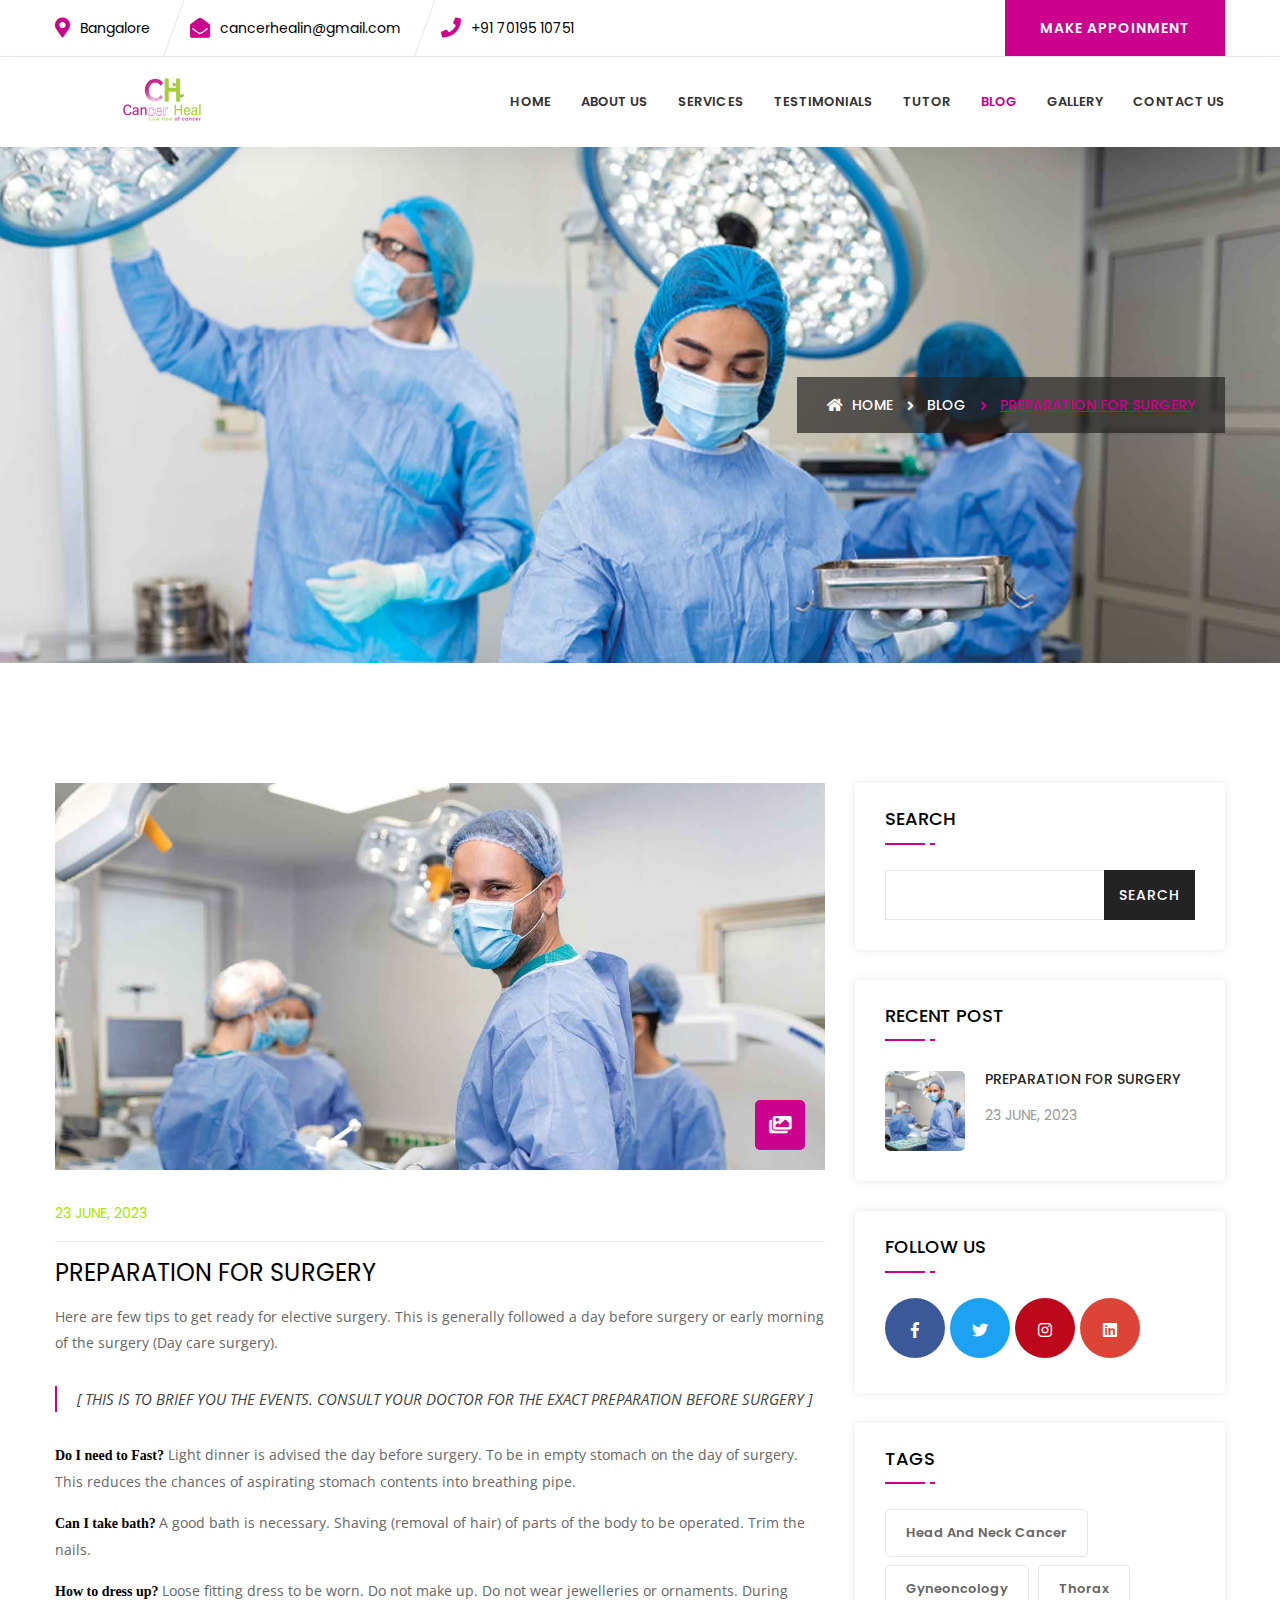
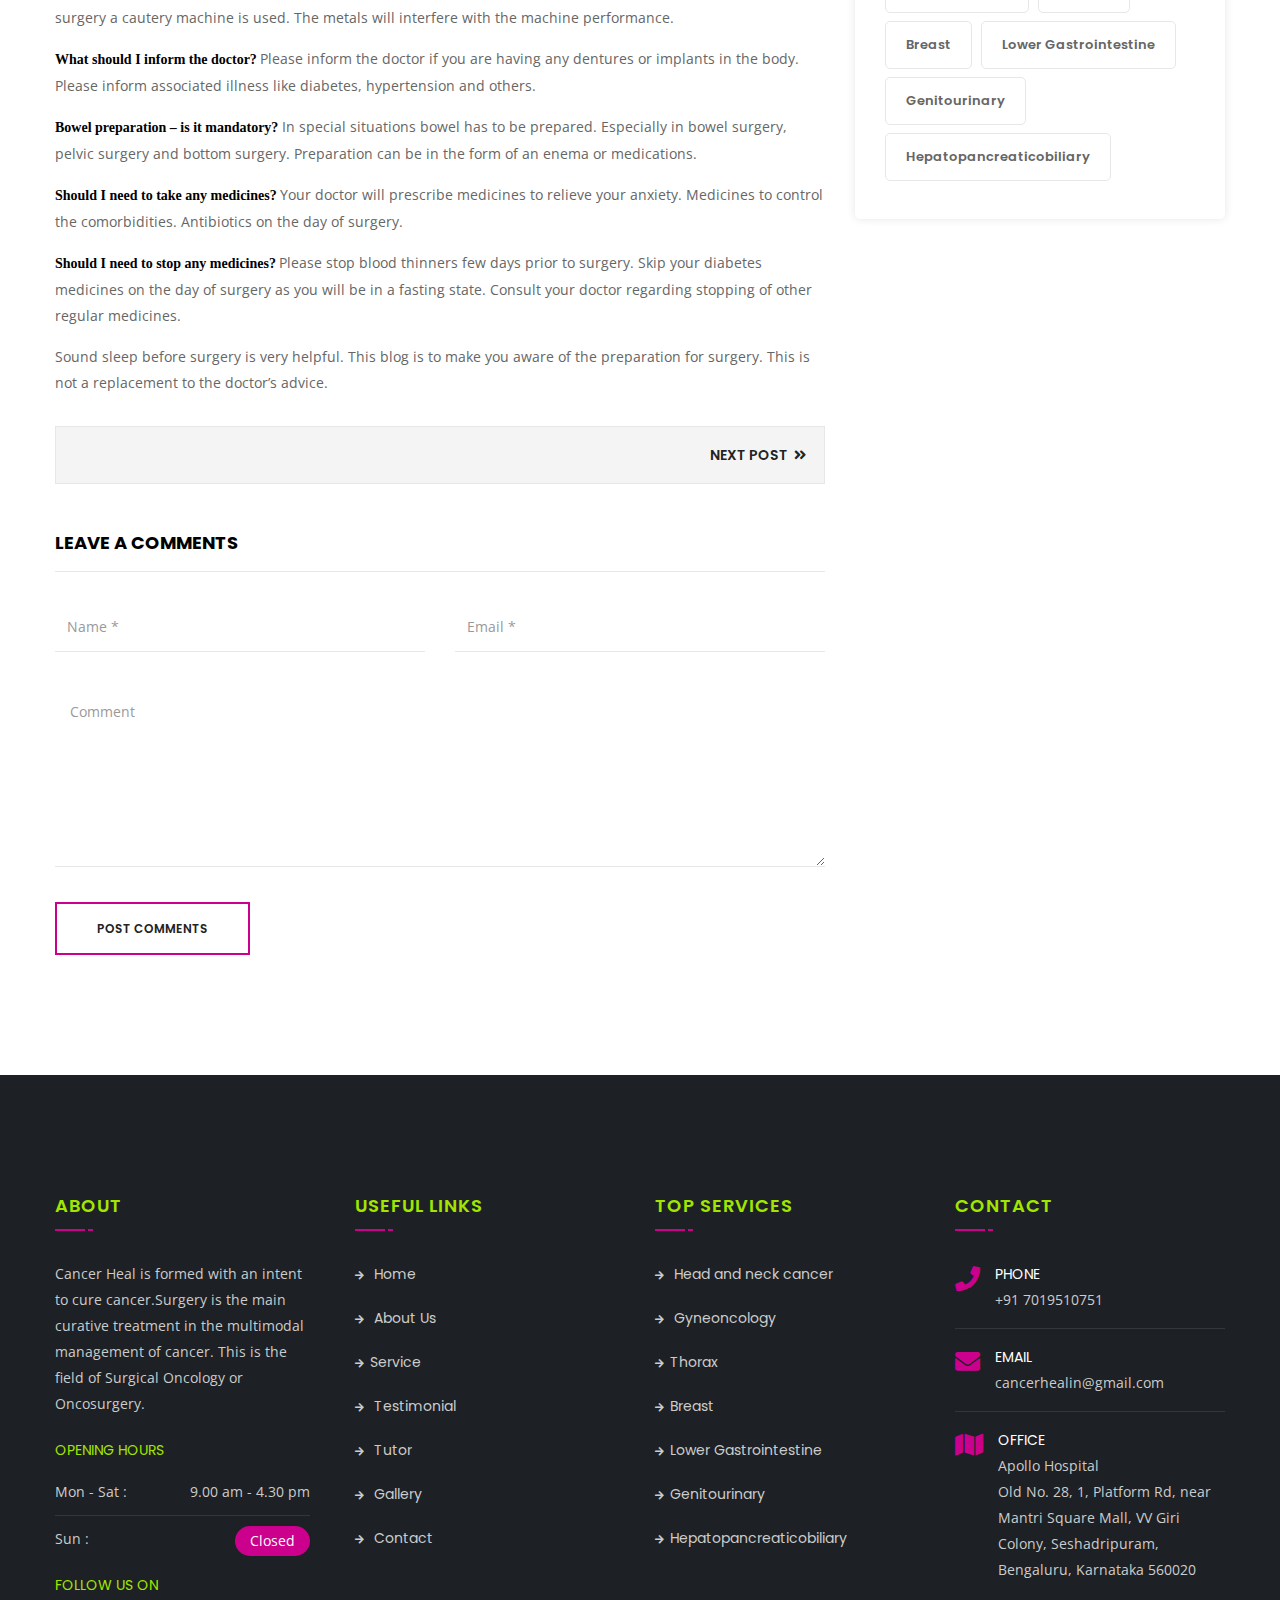
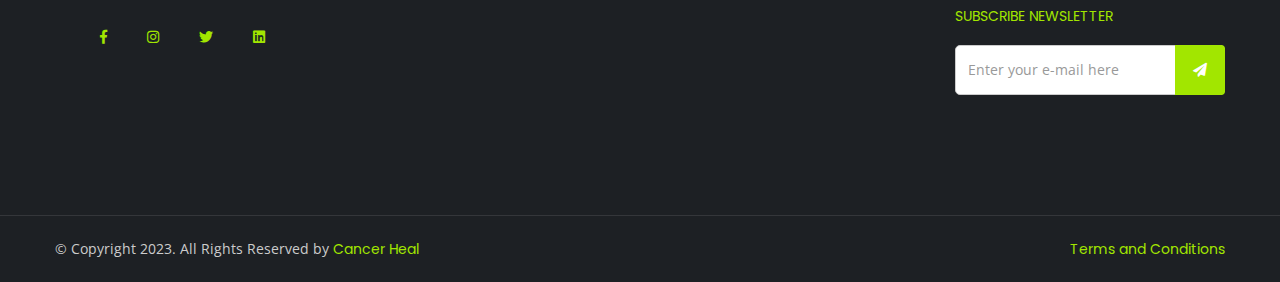
<file: blog-single-right-sidebar.html>
<!DOCTYPE html>
<html lang="en">

<head>
    <!-- ========== Meta Tags ========== -->
    <meta charset="utf-8">
    <meta http-equiv="X-UA-Compatible" content="IE=edge">
    <meta name="viewport" content="width=device-width, initial-scale=1">
    <meta name="description" content="Best Surgical Oncologist | Best cancer clinic  | Seshadripuram">

    <!-- ========== Page Title ========== -->
  <title>Cancer Heal</title>

    <!-- ========== Favicon Icon ========== -->
    <link rel="shortcut icon" href="assets/img/favicon.png" type="image/x-icon">

    <!-- ========== Start Stylesheet ========== -->
    <link href="assets/css/bootstrap.min.css" rel="stylesheet" />
    <link href="assets/css/font-awesome.min.css" rel="stylesheet" />
    <link href="assets/css/flaticon-set.css" rel="stylesheet" />
    <link href="assets/css/elegant-icons.css" rel="stylesheet" />
    <link href="assets/css/magnific-popup.css" rel="stylesheet" />
    <link href="assets/css/owl.carousel.min.css" rel="stylesheet" />
    <link href="assets/css/owl.theme.default.min.css" rel="stylesheet" />
    <link href="assets/css/animate.css" rel="stylesheet" />
    <link href="assets/css/bootsnav.css" rel="stylesheet" />
    <link href="style.css" rel="stylesheet">
    <link href="assets/css/responsive.css" rel="stylesheet" />
    <!-- ========== End Stylesheet ========== -->

    <!-- HTML5 shim and Respond.js for IE8 support of HTML5 elements and media queries -->
    <!-- WARNING: Respond.js doesn't work if you view the page via file:// -->
    <!--[if lt IE 9]>
      <script src="assets/js/html5/html5shiv.min.js"></script>
      <script src="assets/js/html5/respond.min.js"></script>
    <![endif]-->

    <!-- ========== Google Fonts ========== -->
    <link href="https://fonts.googleapis.com/css?family=Open+Sans" rel="stylesheet">
    <link href="https://fonts.googleapis.com/css?family=Poppins:300,500,600,700,800" rel="stylesheet">
<style>
    .name{
       color:black;
       font-weight: 600;
       font-family: 'Times New Roman', Times, serif; 
    }
</style>
</head>

<body>

    <!-- Preloader Start -->
    <div class="se-pre-con"></div>
    <!-- Preloader Ends -->

    <!-- Start Header Top 
    ============================================= -->
    <div class="top-bar-area inline inc-border">
        <div class="container">
            <div class="row">
                <div class="col-md-8 address-info text-left">
                    <div class="info box">
                         <ul>
                            <li>
                                <i class="fas fa-map-marker-alt"></i> Bangalore
                            </li>
                            <li>
                                <i class="fas fa-envelope-open"></i> cancerhealin@gmail.com
                            </li>
                            <li>
                                <i class="fas fa-phone"></i> +91 70195 10751
                            </li>
                        </ul>
                    </div>
                </div>
                <div class="col-md-4 bar-btn text-right">
                    <a href="index.html#appoint">Make Appoinment</a>
                </div>
            </div>
        </div>
    </div>
    <!-- End Header Top -->

    <!-- Header 
    ============================================= -->
    <header id="home">

        <!-- Start Navigation -->
        <nav class="navbar navbar-default attr-border navbar-sticky bootsnav">

        

            <div class="container">

              

                <!-- Start Header Navigation -->
                <div class="navbar-header">
                    <button type="button" class="navbar-toggle" data-toggle="collapse" data-target="#navbar-menu">
                        <i class="fa fa-bars"></i>
                    </button>
                    <a class="navbar-brand" href="index.html">
                        <img src="assets/img/logo.png" class="logo" alt="Logo">
                    </a>
                </div>
                <!-- End Header Navigation -->

                <!-- Collect the nav links, forms, and other content for toggling -->
                <div class="collapse navbar-collapse" id="navbar-menu">
                    <ul class="nav navbar-nav navbar-right" data-in="#" data-out="#">
                        <li >
                            <a href="index.html">Home</a>
                           
                        </li>
                        <li>
                            <a href="about.html" >About Us</a>  
                        </li>

                        <li >
                            <a href="services.html" >Services</a>
                        
                        </li>
                            <li>
                                <a href="Testimonial.html" >Testimonials</a>
                            </li>
                            <li>
                                <a href="doctors.html" >Tutor</a>
                            </li>       
                            <li class="dropdown active">
                                <a href="blog-single.html" >Blog</a>
                            </li>


                            <li >
                                <a href="gallery.html" >Gallery</a>
    
                            </li>
                            
                            <li>
                                <a href="contact.html" >Contact Us</a>
    
                            </li>
                         </ul>
                </div><!-- /.navbar-collapse -->
            </div>


        </nav>
        <!-- End Navigation -->

    </header>
    <!-- End Header -->

    <!-- Start Breadcrumb 
    ============================================= -->
    <div class="breadcrumb-area shadow dark bg-fixed text-light" style="background-image: url(assets/img/Gallery/Blog-1-2440-.jpg);">
        <div class="container">
            <div class="row">
                <div class="col-md-6">
                    
                </div>
                <div class="col-md-6 text-right">
                    <ul class="breadcrumb">
                        <li><a href="index.html"><i class="fas fa-home"></i> Home</a></li>
                        <li><a href="blog-single.html">Blog</a></li>
                        <li class="active">PREPARATION FOR SURGERY</li>
                    </ul>
                </div>
            </div>
        </div>
    </div>
    <!-- End Breadcrumb -->

    <!-- Start Blog
    ============================================= -->
    <div class="blog-area single full-blog right-sidebar default-padding">
        <div class="container">
            <div class="row">
                <div class="blog-items">
                    <div class="blog-content col-md-8">
                        <div class="item">

                            <!-- Start Post Thumb -->
                            <div class="thumb">
                                <img src="assets/img/Gallery/blog-1-1500.jpg" alt="Thumb">
                                <div class="post-type">
                                    <i class="fas fa-images"></i>
                                </div>
                            </div>
                            <!-- Start Post Thumb -->

                            <div class="info">
                                <div class="meta">
                                    <ul>
                                        <li><a href="blog-single-right-sidebar.html">23 June, 2023</a></li>
                                       
                                    </ul>
                                </div>
                                <h3>PREPARATION FOR SURGERY</h3>
                                <p>
                                    Here are few tips to get ready for elective surgery. This is generally followed a day before surgery or early morning of the surgery (Day care surgery).    
                                </p>
                               
                                <blockquote>
                                    [ THIS IS TO BRIEF YOU THE EVENTS. CONSULT YOUR DOCTOR FOR THE EXACT PREPARATION BEFORE SURGERY ]    
                                </blockquote>
                                <p>
                                <strong class="name">Do I need to Fast?</strong>  Light dinner is advised the day before surgery. To be in empty stomach on the day of surgery. This reduces the chances of aspirating stomach contents into breathing pipe.  
                                </p>
                                <p>
                                <strong class="name">Can I take bath?  </strong>  
                                A good bath is necessary. Shaving (removal of hair) of parts of the body to be operated. Trim the nails. 
                            </p>
                            <p>
                            <strong class="name">How to dress up? </strong>  
                            Loose fitting dress to be worn. Do not make up. Do not wear jewelleries or ornaments. During surgery a cautery machine is used. The metals will interfere with the machine performance. 
                        </p>
                        <p>
                        <strong class="name">  What should I inform the doctor?   </strong>  
                        Please inform the doctor if you are having any dentures or implants in the body. Please inform associated illness like diabetes, hypertension and others.   
                    </p>
                    <p>
                    <strong class="name">Bowel preparation – is it mandatory? 
                    </strong>  
                    In special situations bowel has to be prepared. Especially in bowel surgery, pelvic surgery and bottom surgery. Preparation can be in the form of an enema or medications.   
                </p>
                <p>
                    <strong class="name">Should I need to take any medicines?  
                    </strong>  
                    Your doctor will prescribe medicines to relieve your anxiety.  Medicines to control the comorbidities. Antibiotics on the day of surgery.     
                </p>
                <p>
                    <strong class="name">Should I need to stop any medicines?    
                    </strong>  
                    Please stop blood thinners few days prior to surgery. Skip your diabetes medicines on the day of surgery as you will be in a fasting state. Consult your doctor regarding stopping of other regular medicines.     
                </p>
                <p>
                    Sound sleep before surgery is very helpful. This blog is to make you aware of the preparation for surgery. This is not a replacement to the doctor’s advice.
                </p>

                                <!-- Start Post Pagination -->
                                <div class="post-pagi-area">
                                    <a href="blog-single.html">Next Post <i class="fas fa-angle-double-right"></i></a>
                                </div>
                                <!-- End Post Pagination -->

                                <!-- Start Post Tag s-->
                                <!-- <div class="post-tags share">
                                    <div class="tags">
                                        <span>Tags: </span>
                                        <a href="#">Consulting</a>
                                        <a href="#">Planing</a>
                                        <a href="#">Business</a>
                                        <a href="#">Fashion</a>
                                    </div>
                                </div> -->
                                <!-- End Post Tags -->

                                <!-- Start Author Post -->
                                <!-- <div class="author-bio">
                                    <div class="avatar">
                                        <img src="assets/img/800x800.png" alt="Author">
                                    </div>
                                    <div class="content">
                                        <p>
                                            Supply as so period it enough income he genius. Themselves acceptance bed sympathize get dissimilar way admiration son. Design for are edward regret met lovers. This are calm case roof and. 

                                        </p>
                                        <h4> - Jonkey Rotham</h4>
                                    </div>
                                </div> -->
                                <!-- End Author Post -->

                                <!-- Start Comments Form -->
                                <div class="comments-area">
                                    <!-- <div class="comments-title">
                                        <h4>
                                            5 comments
                                        </h4>
                                        <div class="comments-list">
                                            <div class="commen-item">
                                                <div class="avatar">
                                                    <img src="assets/img/800x800.png" alt="Author">
                                                </div>
                                                <div class="content">
                                                    <h5>Jonathom Doe</h5>
                                                    <div class="comments-info">
                                                        <p>July 15, 2018</p> <a href="#"><i class="fa fa-reply"></i>Reply</a>
                                                    </div>
                                                    <p>
                                                        Delivered ye sportsmen zealously arranging frankness estimable as. Nay any article enabled musical shyness yet sixteen yet blushes. Entire its the did figure wonder off. 
                                                    </p>
                                                </div>
                                            </div>
                                            <div class="commen-item reply">
                                                <div class="avatar">
                                                    <img src="assets/img/800x800.png" alt="Author">
                                                </div>
                                                <div class="content">
                                                    <h5>Spark Lee</h5>
                                                    <div class="comments-info">
                                                        <p>July 15, 2018</p> <a href="#"><i class="fa fa-reply"></i>Reply</a>
                                                    </div>
                                                    <p>
                                                        Delivered ye sportsmen zealously arranging frankness estimable as. Nay any article enabled musical shyness yet sixteen yet blushes. Entire its the did figure wonder off. 
                                                    </p>
                                                </div>
                                            </div>
                                        </div>
                                    </div> -->
                                    <div class="comments-form">
                                        <div class="title">
                                            <h4>Leave a comments</h4>
                                        </div>
                                        <form action="#" class="contact-comments">
                                            <div class="row">
                                                <div class="col-md-6">
                                                    <div class="form-group">
                                                        <!-- Name -->
                                                        <input name="name" class="form-control" placeholder="Name *" type="text">
                                                    </div>
                                                </div>
                                                <div class="col-md-6">
                                                    <div class="form-group">
                                                        <!-- Email -->
                                                        <input name="email" class="form-control" placeholder="Email *" type="email">
                                                    </div>
                                                </div>
                                                <div class="col-md-12">
                                                    <div class="form-group comments">
                                                        <!-- Comment -->
                                                        <textarea class="form-control" placeholder="Comment"></textarea>
                                                    </div>
                                                    <div class="form-group full-width submit">
                                                        <button type="submit">
                                                            Post Comments
                                                        </button>
                                                    </div>
                                                </div>
                                            </div>
                                        </form>
                                    </div>
                                </div>
                                <!-- End Comments Form -->
                            </div>
                        </div>
                    </div>

                    <!-- Start Sidebar -->
                    <div class="sidebar col-md-4">
                        <aside>
                            <div class="sidebar-item search">
                                <div class="title">
                                    <h4>Search</h4>
                                </div>
                                <div class="sidebar-info">
                                    <form>
                                        <input type="text" class="form-control">
                                        <input type="submit" value="search">
                                    </form>
                                </div>
                            </div>
                            <!-- <div class="sidebar-item category">
                                <div class="title">
                                    <h4>category list</h4>
                                </div>
                                <div class="sidebar-info">
                                    <ul>
                                        <li>
                                            <a href="#">national <span>69</span></a>
                                        </li>
                                        <li>
                                            <a href="#">national <span>25</span></a>
                                        </li>
                                        <li>
                                            <a href="#">sports <span>18</span></a>
                                        </li>
                                        <li>
                                            <a href="#">megazine <span>37</span></a>
                                        </li>
                                        <li>
                                            <a href="#">health <span>12</span></a>
                                        </li>
                                    </ul>
                                </div>
                            </div> -->
                            <div class="sidebar-item recent-post">
                                <div class="title">
                                    <h4>Recent Post</h4>
                                </div>
                                <ul>
                                    <li>
                                        <div class="thumb">
                                            <a href="#">
                                                <img src="assets/img/Gallery/blog-1-800.jpg" alt="Thumb">
                                            </a>
                                        </div>
                                        <div class="info">
                                            <a href="#">PREPARATION FOR SURGERY</a>
                                            <div class="meta-title">
                                                <span class="post-date">23 June, 2023</span> 
                                            </div>
                                        </div>
                                    </li>
                                    <!-- <li>
                                        <div class="thumb">
                                            <a href="#">
                                                <img src="assets/img/800x800.png" alt="Thumb">
                                            </a>
                                        </div>
                                        <div class="info">
                                            <a href="#">Future Plan & Strategy for Consutruction </a>
                                            <div class="meta-title">
                                                <span class="post-date">12 Feb, 2018</span> - By <a href="#">Author</a>
                                            </div>
                                        </div>
                                    </li> -->
                                    <!-- <li>
                                        <div class="thumb">
                                            <a href="#">
                                                <img src="assets/img/800x800.png" alt="Thumb">
                                            </a>
                                        </div>
                                        <div class="info">
                                            <a href="#">Melancholy particular devonshire alteration</a>
                                            <div class="meta-title">
                                                <span class="post-date">12 Feb, 2018</span> - By <a href="#">Author</a>
                                            </div>
                                        </div>
                                    </li> -->
                                </ul>
                            </div>
                            <!-- <div class="sidebar-item archives">
                                <div class="title">
                                    <h4>Archives</h4>
                                </div>
                                <div class="sidebar-info">
                                    <ul>
                                        <li><a href="#">Aug 2018</a></li>
                                        <li><a href="#">Sept 2018</a></li>
                                        <li><a href="#">Nov 2018</a></li>
                                        <li><a href="#">Dec 2018</a></li>
                                    </ul>
                                </div>
                            </div> -->
                            <!-- <div class="sidebar-item gallery">
                                <div class="title">
                                    <h4>Gallery</h4>
                                </div>
                                <div class="sidebar-info">
                                    <ul>
                                        <li>
                                            <a href="#">
                                                <img src="assets/img/800x800.png" alt="thumb">
                                            </a>
                                        </li>
                                        <li>
                                            <a href="#">
                                                <img src="assets/img/800x800.png" alt="thumb">
                                            </a>
                                        </li>
                                        <li>
                                            <a href="#">
                                                <img src="assets/img/800x800.png" alt="thumb">
                                            </a>
                                        </li>
                                        <li>
                                            <a href="#">
                                                <img src="assets/img/800x800.png" alt="thumb">
                                            </a>
                                        </li>
                                        <li>
                                            <a href="#">
                                                <img src="assets/img/800x800.png" alt="thumb">
                                            </a>
                                        </li>
                                        <li>
                                            <a href="#">
                                                <img src="assets/img/800x800.png" alt="thumb">
                                            </a>
                                        </li>
                                    </ul>
                                </div>
                            </div> -->
                            <div class="sidebar-item social-sidebar">
                                <div class="title">
                                    <h4>follow us</h4>
                                </div>
                                <div class="sidebar-info">
                                    <ul>
                                        <li class="facebook">
                                            <a href="#">
                                                <i class="fab fa-facebook-f"></i>
                                            </a>
                                        </li>
                                        <li class="twitter">
                                            <a href="#">
                                                <i class="fab fa-twitter"></i>
                                            </a>
                                        </li>
                                        <li class="pinterest">
                                            <a href="#">
                                                <i class="fab fa-instagram"></i>
                                            </a>
                                        </li>
                                        <li class="g-plus">
                                            <a href="#">
                                                <i class="fab fa-linkedin"></i>
                                            </a>
                                        </li>
                                    </ul>
                                </div>
                            </div>
                            <div class="sidebar-item tags">
                                <div class="title">
                                    <h4>tags</h4>
                                </div>
                                <div class="sidebar-info">
                                    <ul>
                                        <li><a href="services.html">Head and neck cancer</a>
                                        </li>
                                        <li><a href="services.html">Gyneoncology</a>
                                        </li>
                                        <li><a href="services.html">Thorax</a>
                                        </li>
                                        <li><a href="services.html">Breast</a>
                                        </li>
                                        <li><a href="services.html">Lower Gastrointestine</a>
                                        </li>
                                        <li><a href="services.html">Genitourinary</a>
                                        </li>
                                        <li><a href="services.html">Hepatopancreaticobiliary</a>
                                        </li>
                                       
                                    </ul>
                                </div>
                            </div>
                        </aside>
                    </div>
                    <!-- End Start Sidebar -->
                </div>
            </div>
        </div>
    </div>
    <!-- End Blog -->

    <!-- Start Footer 
    ============================================= -->
    <footer class="bg-dark text-light">
        <div class="container">
            <div class="row">
                <div class="f-items default-padding">

                    <!-- Single Item -->
                    <div class="col-md-3 col-sm-6 equal-height item">
                        <div class="f-item">
                            <h4>About</h4>
                            <p>
                                Cancer Heal is formed with an intent to cure cancer.Surgery is the main curative treatment in the multimodal management of cancer. This is the field of Surgical Oncology or Oncosurgery.                         </p>
                            </p>
                            <div class="opening-info">
                                <h5>Opening Hours</h5>
                                <ul>
                                    <li> <span> Mon - Sat :  </span>
                                      <div class="pull-right"> 9.00 am - 4.30 pm </div>
                                    </li>
                                    <li> <span> Sun : </span>
                                      <div class="pull-right closed"> Closed </div>
                                    </li>
                                </ul>
                                <h5 mt-2>
                                    Follow Us On
                                </h5>
                                <div class="social-icons">
                                    <a href="https://www.facebook.com/profile.php?id=100092447184732"><i class="fab fa-facebook-f"></i></a>
                                    <a href="https://www.instagram.com/cancerhealin/?fbclid=IwAR0xCVy1Fick-xjn5Hk3UH6uyyFf4a9wrYxNjm_ufPDEFCD5ZvZRkAVcTKk"><i class="fab fa-instagram"></i></a>
                                    <a href="https://twitter.com/cancerhealin?fbclid=IwAR2dt5SOAfzr92U4WXzIyBuL1CpVim3g7HbZNU8ZhrTbc7AvYlqBP2GNn6M"><i class="fab fa-twitter"></i></a>
                                    <a href="https://www.linkedin.com/in/palaniappan-ramanathan-78a2a3277/?fbclid=IwAR1d24SYQhtOJFIQtoy8fl0KBq2WyPT-xXrtvIdEvFqPqb205RGX8quKIXU"><i class="fab fa-linkedin"></i></a>
            
        <!-- Add more social icons here -->
    </div>

                            </div>
                        </div>
                    </div>
                    <!-- End Single Item -->
                    <!-- Single Item -->
                    <div class="col-md-3 col-sm-6 equal-height item">
                        <div class="f-item link">
                            <h4>Useful Links</h4>
                            <ul>
                                <li>
                                    <a href="index.html"><i class="fas fa-arrow-right"></i> Home</a>
                                </li>
                                <li>
                                    <a href="about.html"><i class="fas fa-arrow-right"></i> About Us</a>
                                </li>
                                <li>
                                    <a href="services.html"><i class="fas fa-arrow-right"></i>Service</a>
                                </li>
                                <li>
                                    <a href="Testimonial.html"><i class="fas fa-arrow-right"></i> Testimonial</a>
                                </li>
                                <li>
                                    <a href="doctors.html"><i class="fas fa-arrow-right"></i> Tutor</a>
                                </li>
                                <li>
                                    <a href="gallery.html"><i class="fas fa-arrow-right"></i> Gallery</a>
                                </li>
                                <li>
                                    <a href="contact.html"><i class="fas fa-arrow-right"></i> Contact</a>
                                </li>
                            </ul>
                        </div>
                    </div>
                    <!-- End Single Item -->
                    <!-- Single Item -->
                    <div class="col-md-3 col-sm-6 equal-height item">
                        <div class="f-item link">
                            <h4>Top Services</h4>
                            <ul>
                                <li>
                                    <a href="services.html"><i class="fas fa-arrow-right"></i> Head and neck cancer</a>
                                </li>
                                <li>
                                    <a href="services.html"><i class="fas fa-arrow-right"></i> Gyneoncology</a>
                                </li>
                                <li>
                                    <a href="services.html"><i class="fas fa-arrow-right"></i>Thorax</a>
                                </li>
                                <li>
                                    <a href="services.html"><i class="fas fa-arrow-right"></i>Breast</a>
                                </li>
                                <li>
                                    <a href="services.html"><i class="fas fa-arrow-right"></i>Lower Gastrointestine</a>
                                </li>
                                <li>
                                    <a href="services.html"><i class="fas fa-arrow-right"></i>Genitourinary</a>
                                </li>
                                <li>
                                    <a href="services.html"><i class="fas fa-arrow-right"></i>Hepatopancreaticobiliary</a>
                                </li>
                            </ul>
                        </div>
                    </div>
                    <!-- End Single Item -->
                    <!-- Single Item -->
                    <div class="col-md-3 col-sm-6 equal-height item">
                        <div class="f-item contact">
                            <h4>Contact</h4>
                            <ul>
                                <li>
                                    <i class="fas fa-phone"></i> 
                                    <p>Phone <span> +91 7019510751</span></p>
                                </li>
                                <li>
                                    <i class="fas fa-envelope"></i> 
                                    <p>Email <span><a href="mailto:support@validtheme.com">cancerhealin@gmail.com</a></span></p>
                                </li>
                                <li>
                                    <i class="fas fa-map"></i> 
                                    <p>Office <span>Apollo Hospital <br> Old No. 28, 1, Platform Rd, near Mantri Square Mall, VV Giri Colony, Seshadripuram, Bengaluru, Karnataka 560020</span></p>
                                </li>
                            </ul>
                            <h5>Subscribe Newsletter</h5>
                            <form action="#">
                                <div class="input-group stylish-input-group">
                                    <input type="email" name="email" class="form-control" placeholder="Enter your e-mail here">
                                    <button type="submit">
                                        <i class="fa fa-paper-plane"></i>
                                    </button>  
                                </div>
                            </form>
                        </div>
                    </div>
                    <!-- End Single Item -->
                </div>
            </div>
        </div>
        <!-- Start Footer Bottom -->
        <div class="footer-bottom bg-dark text-light">
            <div class="container">
                <div class="row">
                    <div class="col-md-6">
                        <p>&copy; Copyright 2023. All Rights Reserved by <a href="https://www.brightads.in/">Cancer Heal</a></p>
                    </div>
                   <div class="col-md-6 text-right link">
                        <ul>
                            <li>
                                <a href="#">Terms and Conditions</a>
                            </li>
                           
                        </ul>
                    </div>
                </div>
            </div>
        </div>
        <!-- End Footer Bottom -->
    </footer>
    <!-- End Footer -->

    <!-- jQuery Frameworks
    ============================================= -->
    <script src="assets/js/jquery-1.12.4.min.js"></script>
    <script src="assets/js/bootstrap.min.js"></script>
    <script src="assets/js/equal-height.min.js"></script>
    <script src="assets/js/jquery.appear.js"></script>
    <script src="assets/js/jquery.easing.min.js"></script>
    <script src="assets/js/jquery.magnific-popup.min.js"></script>
    <script src="assets/js/modernizr.custom.13711.js"></script>
    <script src="assets/js/owl.carousel.min.js"></script>
    <script src="assets/js/wow.min.js"></script>
    <script src="assets/js/isotope.pkgd.min.js"></script>
    <script src="assets/js/imagesloaded.pkgd.min.js"></script>
    <script src="assets/js/count-to.js"></script>
    <script src="assets/js/YTPlayer.min.js"></script>
    <script src="assets/js/jquery.nice-select.min.js"></script>
    <script src="assets/js/bootsnav.js"></script>
    <script src="assets/js/main.js"></script>

</body>
</html>
</file>
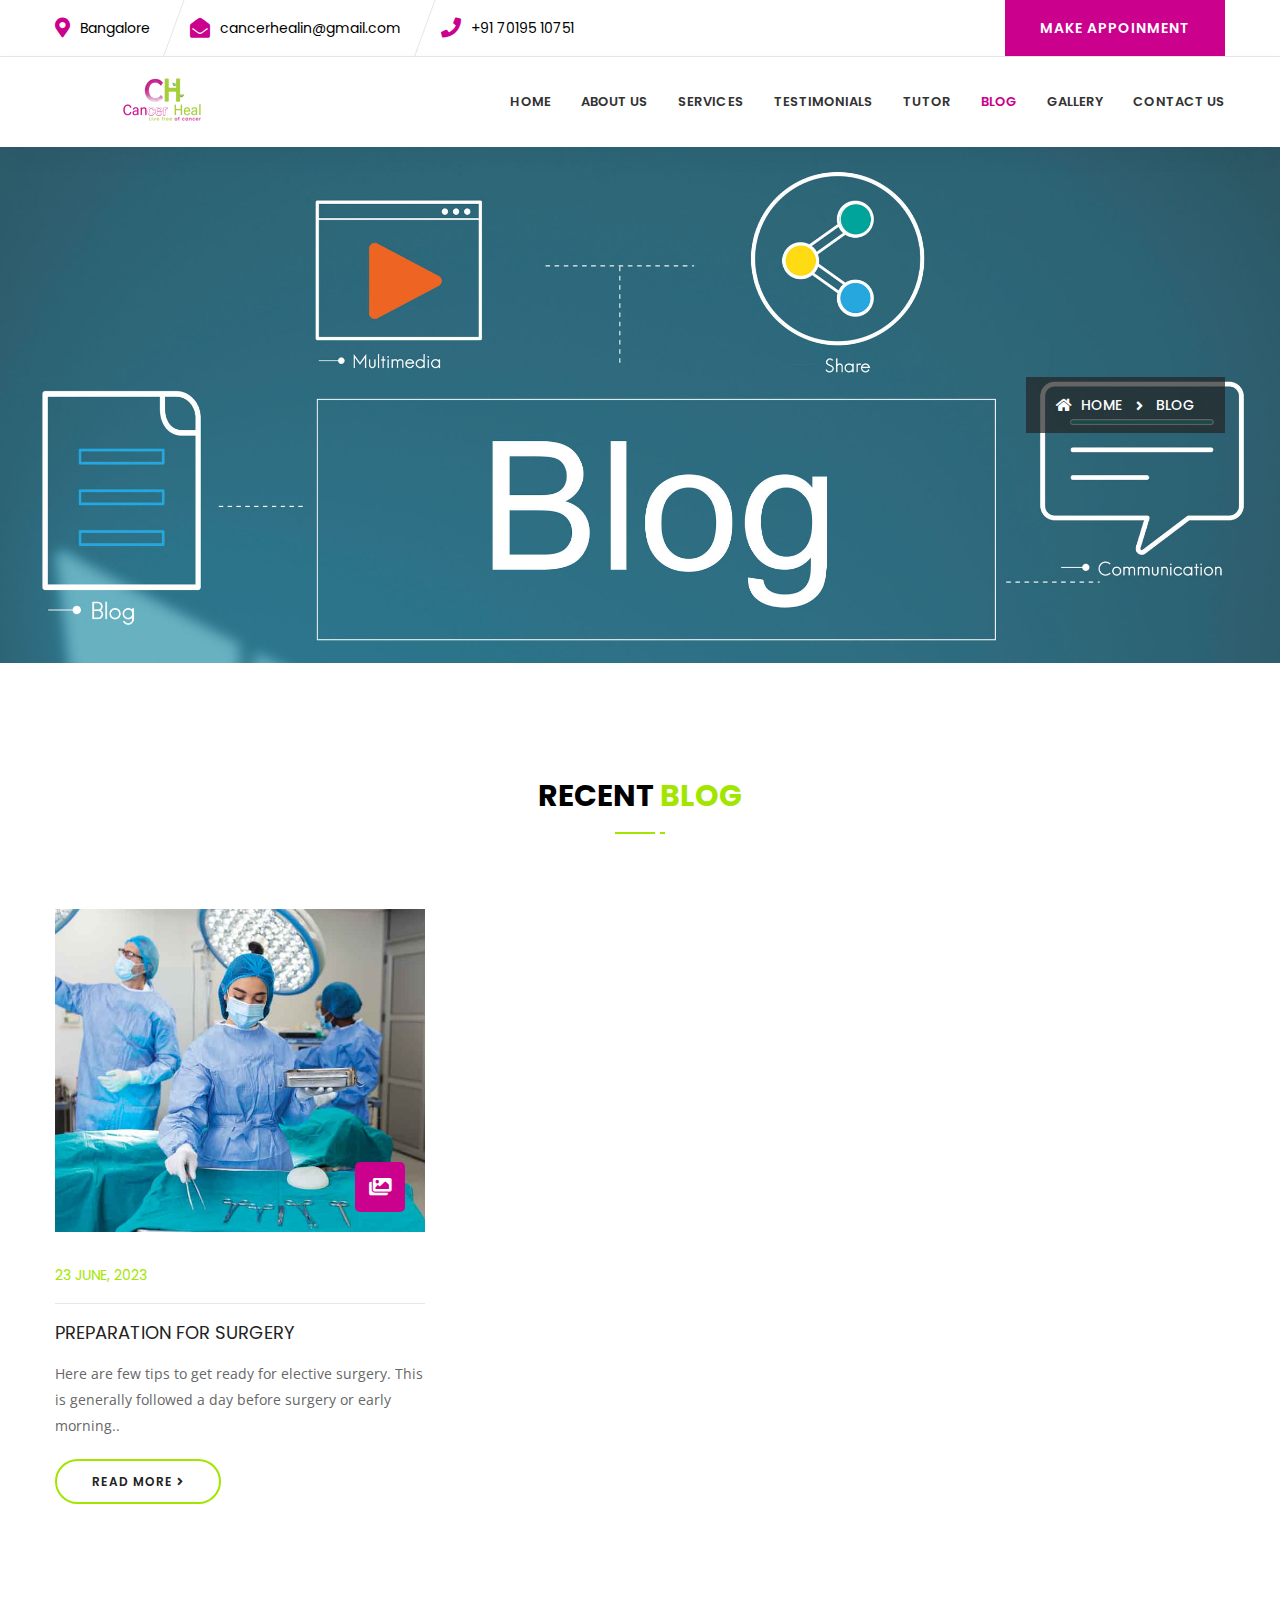
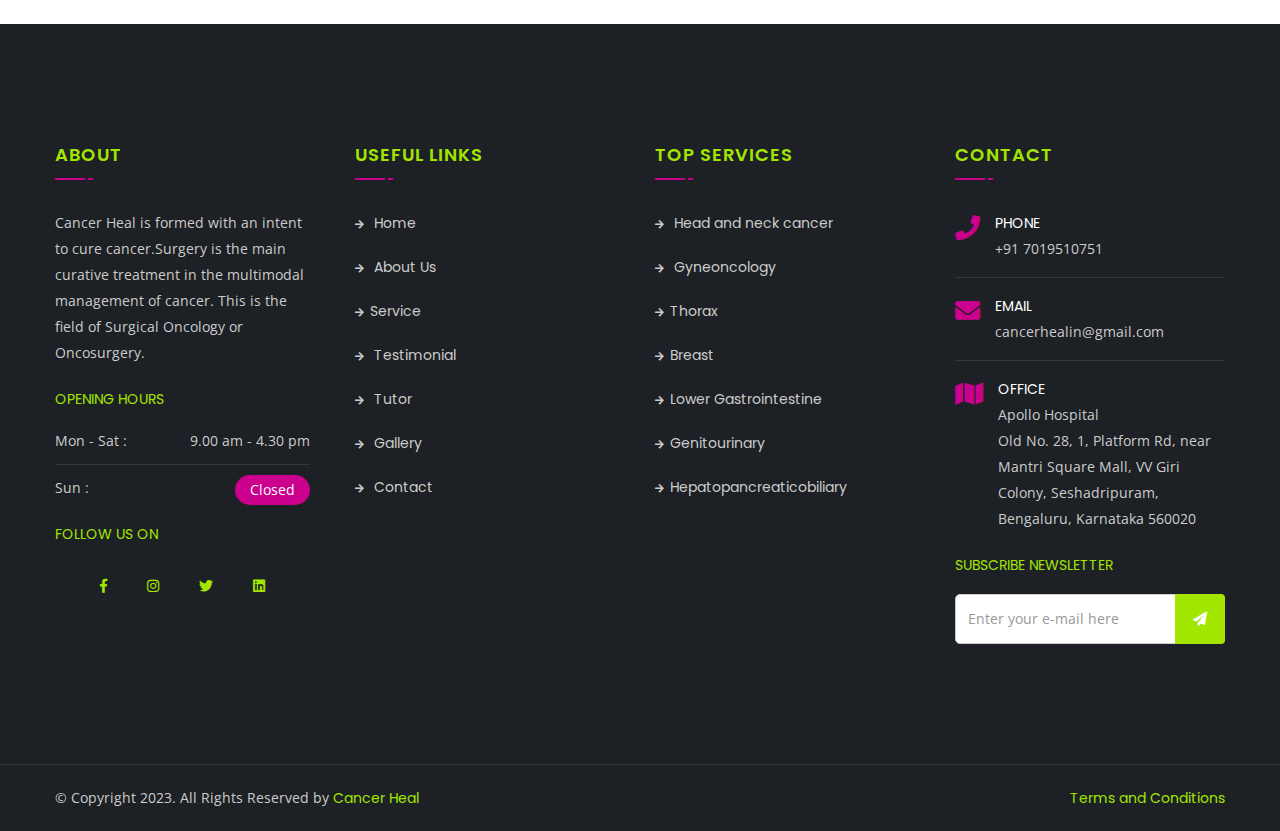
<file: blog-single.html>
<!DOCTYPE html>
<html lang="en">

<head>
    <!-- ========== Meta Tags ========== -->
    <meta charset="utf-8">
    <meta http-equiv="X-UA-Compatible" content="IE=edge">
    <meta name="viewport" content="width=device-width, initial-scale=1">
    <meta name="description" content="Best Surgical Oncologist | Best cancer clinic  | Seshadripuram">

    <!-- ========== Page Title ========== -->
  <title>Cancer Heal</title>

    <!-- ========== Favicon Icon ========== -->
    <link rel="shortcut icon" href="assets/img/favicon.png" type="image/x-icon">

    <!-- ========== Start Stylesheet ========== -->
    <link href="assets/css/bootstrap.min.css" rel="stylesheet" />
    <link href="assets/css/font-awesome.min.css" rel="stylesheet" />
    <link href="assets/css/flaticon-set.css" rel="stylesheet" />
    <link href="assets/css/elegant-icons.css" rel="stylesheet" />
    <link href="assets/css/magnific-popup.css" rel="stylesheet" />
    <link href="assets/css/owl.carousel.min.css" rel="stylesheet" />
    <link href="assets/css/owl.theme.default.min.css" rel="stylesheet" />
    <link href="assets/css/animate.css" rel="stylesheet" />
    <link href="assets/css/bootsnav.css" rel="stylesheet" />
    <link href="style.css" rel="stylesheet">
    <link href="assets/css/responsive.css" rel="stylesheet" />
    <!-- ========== End Stylesheet ========== -->

    <!-- HTML5 shim and Respond.js for IE8 support of HTML5 elements and media queries -->
    <!-- WARNING: Respond.js doesn't work if you view the page via file:// -->
    <!--[if lt IE 9]>
      <script src="assets/js/html5/html5shiv.min.js"></script>
      <script src="assets/js/html5/respond.min.js"></script>
    <![endif]-->

    <!-- ========== Google Fonts ========== -->
    <link href="https://fonts.googleapis.com/css?family=Open+Sans" rel="stylesheet">
    <link href="https://fonts.googleapis.com/css?family=Poppins:300,500,600,700,800" rel="stylesheet">

</head>

<body>

    <!-- Preloader Start -->
    <div class="se-pre-con"></div>
    <!-- Preloader Ends -->

    <!-- Start Header Top 
    ============================================= -->
    <div class="top-bar-area inline inc-border">
        <div class="container">
            <div class="row">
                <div class="col-md-8 address-info text-left">
                    <div class="info box">
                         <ul>
                            <li>
                                <i class="fas fa-map-marker-alt"></i> Bangalore
                            </li>
                            <li>
                                <i class="fas fa-envelope-open"></i> cancerhealin@gmail.com
                            </li>
                            <li>
                                <i class="fas fa-phone"></i> +91 70195 10751
                            </li>
                        </ul>
                    </div>
                </div>
                <div class="col-md-4 bar-btn text-right">
                    <a href="index.html#appoint">Make Appoinment</a>
                </div>
            </div>
        </div>
    </div>
    <!-- End Header Top -->

    <!-- Header 
    ============================================= -->
    <header id="home">

        <!-- Start Navigation -->
        <nav class="navbar navbar-default attr-border navbar-sticky bootsnav">

        

            <div class="container">

              

                <!-- Start Header Navigation -->
                <div class="navbar-header">
                    <button type="button" class="navbar-toggle" data-toggle="collapse" data-target="#navbar-menu">
                        <i class="fa fa-bars"></i>
                    </button>
                    <a class="navbar-brand" href="index.html">
                        <img src="assets/img/logo.png" class="logo" alt="Logo">
                    </a>
                </div>
                <!-- End Header Navigation -->

                <!-- Collect the nav links, forms, and other content for toggling -->
                <div class="collapse navbar-collapse" id="navbar-menu">
                    <ul class="nav navbar-nav navbar-right" data-in="#" data-out="#">
                        <li >
                            <a href="index.html">Home</a>
                           
                        </li>
                        <li>
                            <a href="about.html" >About Us</a>  
                        </li>

                        <li >
                            <a href="services.html" >Services</a>
                        
                        </li>
                            <li>
                                <a href="Testimonial.html" >Testimonials</a>
                            </li>
                            <li>
                                <a href="doctors.html" >Tutor</a>
                            </li>       
                            <li class="dropdown active">
                                <a href="blog-single.html" >Blog</a>
                            </li>


                            <li >
                                <a href="gallery.html" >Gallery</a>
    
                            </li>
                            
                            <li>
                                <a href="contact.html" >Contact Us</a>
    
                            </li>
                         </ul>
                </div><!-- /.navbar-collapse -->
            </div>


        </nav>
        <!-- End Navigation -->

    </header>
    <!-- End Header -->

    <!-- Start Breadcrumb 
    ============================================= -->
    <div class="breadcrumb-area shadow dark bg-fixed text-light" style="background-image: url(assets/img/Cancerheal/about-us-5png.jpg);">
        <div class="container">
            <div class="row">
                <div class="col-md-6">
                    <!-- <h1>Blog </h1> -->
                </div>
                <div class="col-md-6 text-right">
                    <ul class="breadcrumb">
                        <li><a href="index.html"><i class="fas fa-home"></i> Home</a></li>
                        <li><a href="#">Blog</a></li>
                    </ul>
                </div>
            </div>
        </div>
    </div>
    <!-- End Breadcrumb -->
    
    <div class="blog-area default-padding">
        <div class="container">
            <div class="row">
                <div class="col-md-8 col-md-offset-2">
                    <div class="site-heading text-center">
                        <h2>Recent <span>Blog</span></h2>
                       
                    </div>
                </div>
            </div>
            <div class="row">
                <div class="blog-items">
                    <!-- Single Item -->
                    <div class="col-md-4 single-item">
                        <div class="item">
                            <div class="thumb">
                                <a href="#">
                                    <img src="assets/img/Gallery/Blog-1-800-600.jpg" alt="Thumb">
                                    <div class="post-type">
                                        <i class="fas fa-images"></i>
                                    </div>
                                </a>
                            </div>
                            <div class="info">
                                <div class="meta">
                                    <ul>
                                        <li><a href="blog-single-right-sidebar.html">23 June, 2023</a></li>
                                      
                                    </ul>
                                </div>
                                <h4>
                                    <a href="blog-single-right-sidebar.html">PREPARATION FOR SURGERY</a>
                                </h4>
                                <p>
                                    Here are few tips to get ready for elective surgery. This is generally followed a day before surgery or early morning..    
                                </p>
                                <a class="btn btn-theme circle border btn-sm" href="blog-single-right-sidebar.html">Read More <i class="fas fa-angle-right"></i></a>
                            </div>
                        </div>
                    </div>
                    <!-- End Single Item -->
                    <!-- Single Item -->
                    <!-- <div class="col-md-4 single-item">
                        <div class="item">
                            <div class="thumb">
                                <a href="#">
                                    <img src="assets/img/800x600.png" alt="Thumb">
                                    <div class="post-type">
                                        <i class="fas fa-image"></i>
                                    </div>
                                </a>
                            </div>
                            <div class="info">
                                <div class="meta">
                                    <ul>
                                        <li><a href="#">Admin</a></li>
                                        <li>25 September, 2019</li>
                                    </ul>
                                </div>
                                <h4>
                                    <a href="#">Offended packages pleasant remainder recommend engrossed</a>
                                </h4>
                                <p>
                                    General enquire picture letters garrets on offices of no on. Say one hearing between excited evening all inhabit thought you.
                                </p>
                                <a class="btn btn-theme circle border btn-sm" href="#">Read More <i class="fas fa-angle-right"></i></a>
                            </div>
                        </div>
                    </div>
                    <!-- End Single Item -->
                    <!-- Single Item -->
                   <!-- <div class="col-md-4 single-item">
                        <div class="item">
                            <div class="thumb">
                                <a href="#">
                                    <img src="assets/img/800x600.png" alt="Thumb">
                                    <div class="post-type">
                                        <i class="fas fa-image"></i>
                                    </div>
                                </a>
                            </div>
                            <div class="info">
                                <div class="meta">
                                    <ul>
                                        <li><a href="#">Admin</a></li>
                                        <li>25 September, 2019</li>
                                    </ul>
                                </div>
                                <h4>
                                    <a href="#">Offended packages pleasant remainder recommend engrossed</a>
                                </h4>
                                <p>
                                    General enquire picture letters garrets on offices of no on. Say one hearing between excited evening all inhabit thought you.
                                </p>
                                <a class="btn btn-theme circle border btn-sm" href="#">Read More <i class="fas fa-angle-right"></i></a>
                            </div>
                        </div>
                    </div> -->
                    
            </div>
        </div>
    </div>
    
</div>
       
  
    
   <!-- Start Footer 
    ============================================= -->
    <footer class="bg-dark text-light">
        <div class="container">
            <div class="row">
                <div class="f-items default-padding">

                    <!-- Single Item -->
                    <div class="col-md-3 col-sm-6 equal-height item">
                        <div class="f-item">
                            <h4>About</h4>
                            <p>
                                Cancer Heal is formed with an intent to cure cancer.Surgery is the main curative treatment in the multimodal management of cancer. This is the field of Surgical Oncology or Oncosurgery.                         </p>
                            </p>
                            <div class="opening-info">
                                <h5>Opening Hours</h5>
                                <ul>
                                    <li> <span> Mon - Sat :  </span>
                                      <div class="pull-right"> 9.00 am - 4.30 pm </div>
                                    </li>
                                    <li> <span> Sun : </span>
                                      <div class="pull-right closed"> Closed </div>
                                    </li>
                                </ul>
                                <h5 mt-2>
                                    Follow Us On
                                </h5>
                                <div class="social-icons">
                                    <a href="https://www.facebook.com/profile.php?id=100092447184732"><i class="fab fa-facebook-f"></i></a>
                                    <a href="https://www.instagram.com/cancerhealin/?fbclid=IwAR0xCVy1Fick-xjn5Hk3UH6uyyFf4a9wrYxNjm_ufPDEFCD5ZvZRkAVcTKk"><i class="fab fa-instagram"></i></a>
                                    <a href="https://twitter.com/cancerhealin?fbclid=IwAR2dt5SOAfzr92U4WXzIyBuL1CpVim3g7HbZNU8ZhrTbc7AvYlqBP2GNn6M"><i class="fab fa-twitter"></i></a>
                                    <a href="https://www.linkedin.com/in/palaniappan-ramanathan-78a2a3277/?fbclid=IwAR1d24SYQhtOJFIQtoy8fl0KBq2WyPT-xXrtvIdEvFqPqb205RGX8quKIXU"><i class="fab fa-linkedin"></i></a>
            
        <!-- Add more social icons here -->
    </div>

                            </div>
                        </div>
                    </div>
                    <!-- End Single Item -->
                    <!-- Single Item -->
                    <div class="col-md-3 col-sm-6 equal-height item">
                        <div class="f-item link">
                            <h4>Useful Links</h4>
                            <ul>
                                <li>
                                    <a href="index.html"><i class="fas fa-arrow-right"></i> Home</a>
                                </li>
                                <li>
                                    <a href="about.html"><i class="fas fa-arrow-right"></i> About Us</a>
                                </li>
                                <li>
                                    <a href="services.html"><i class="fas fa-arrow-right"></i>Service</a>
                                </li>
                                <li>
                                    <a href="Testimonial.html"><i class="fas fa-arrow-right"></i> Testimonial</a>
                                </li>
                                <li>
                                    <a href="doctors.html"><i class="fas fa-arrow-right"></i> Tutor</a>
                                </li>
                                <li>
                                    <a href="gallery.html"><i class="fas fa-arrow-right"></i> Gallery</a>
                                </li>
                                <li>
                                    <a href="contact.html"><i class="fas fa-arrow-right"></i> Contact</a>
                                </li>
                            </ul>
                        </div>
                    </div>
                    <!-- End Single Item -->
                    <!-- Single Item -->
                    <div class="col-md-3 col-sm-6 equal-height item">
                        <div class="f-item link">
                            <h4>Top Services</h4>
                            <ul>
                                <li>
                                    <a href="services.html"><i class="fas fa-arrow-right"></i> Head and neck cancer</a>
                                </li>
                                <li>
                                    <a href="services.html"><i class="fas fa-arrow-right"></i> Gyneoncology</a>
                                </li>
                                <li>
                                    <a href="services.html"><i class="fas fa-arrow-right"></i>Thorax</a>
                                </li>
                                <li>
                                    <a href="services.html"><i class="fas fa-arrow-right"></i>Breast</a>
                                </li>
                                <li>
                                    <a href="services.html"><i class="fas fa-arrow-right"></i>Lower Gastrointestine</a>
                                </li>
                                <li>
                                    <a href="services.html"><i class="fas fa-arrow-right"></i>Genitourinary</a>
                                </li>
                                <li>
                                    <a href="services.html"><i class="fas fa-arrow-right"></i>Hepatopancreaticobiliary</a>
                                </li>
                            </ul>
                        </div>
                    </div>
                    <!-- End Single Item -->
                    <!-- Single Item -->
                    <div class="col-md-3 col-sm-6 equal-height item">
                        <div class="f-item contact">
                            <h4>Contact</h4>
                            <ul>
                                <li>
                                    <i class="fas fa-phone"></i> 
                                    <p>Phone <span> +91 7019510751</span></p>
                                </li>
                                <li>
                                    <i class="fas fa-envelope"></i> 
                                    <p>Email <span><a href="mailto:support@validtheme.com">cancerhealin@gmail.com</a></span></p>
                                </li>
                                <li>
                                    <i class="fas fa-map"></i> 
                                    <p>Office <span>Apollo Hospital <br> Old No. 28, 1, Platform Rd, near Mantri Square Mall, VV Giri Colony, Seshadripuram, Bengaluru, Karnataka 560020</span></p>
                                </li>
                            </ul>
                            <h5>Subscribe Newsletter</h5>
                            <form action="#">
                                <div class="input-group stylish-input-group">
                                    <input type="email" name="email" class="form-control" placeholder="Enter your e-mail here">
                                    <button type="submit">
                                        <i class="fa fa-paper-plane"></i>
                                    </button>  
                                </div>
                            </form>
                        </div>
                    </div>
                    <!-- End Single Item -->
                </div>
            </div>
        </div>
        <!-- Start Footer Bottom -->
        <div class="footer-bottom bg-dark text-light">
            <div class="container">
                <div class="row">
                    <div class="col-md-6">
                        <p>&copy; Copyright 2023. All Rights Reserved by <a href="https://www.brightads.in/">Cancer Heal</a></p>
                    </div>
                   <div class="col-md-6 text-right link">
                        <ul>
                            <li>
                                <a href="#">Terms and Conditions</a>
                            </li>
                           
                        </ul>
                    </div>
                </div>
            </div>
        </div>
        <!-- End Footer Bottom -->
    </footer>
    <!-- End Footer --> 

    <!-- jQuery Frameworks
    ============================================= -->
    <script src="assets/js/jquery-1.12.4.min.js"></script>
    <script src="assets/js/bootstrap.min.js"></script>
    <script src="assets/js/equal-height.min.js"></script>
    <script src="assets/js/jquery.appear.js"></script>
    <script src="assets/js/jquery.easing.min.js"></script>
    <script src="assets/js/jquery.magnific-popup.min.js"></script>
    <script src="assets/js/modernizr.custom.13711.js"></script>
    <script src="assets/js/owl.carousel.min.js"></script>
    <script src="assets/js/wow.min.js"></script>
    <script src="assets/js/isotope.pkgd.min.js"></script>
    <script src="assets/js/imagesloaded.pkgd.min.js"></script>
    <script src="assets/js/count-to.js"></script>
    <script src="assets/js/YTPlayer.min.js"></script>
    <script src="assets/js/jquery.nice-select.min.js"></script>
    <script src="assets/js/bootsnav.js"></script>
    <script src="assets/js/main.js"></script>

</body>
</html>
</file>
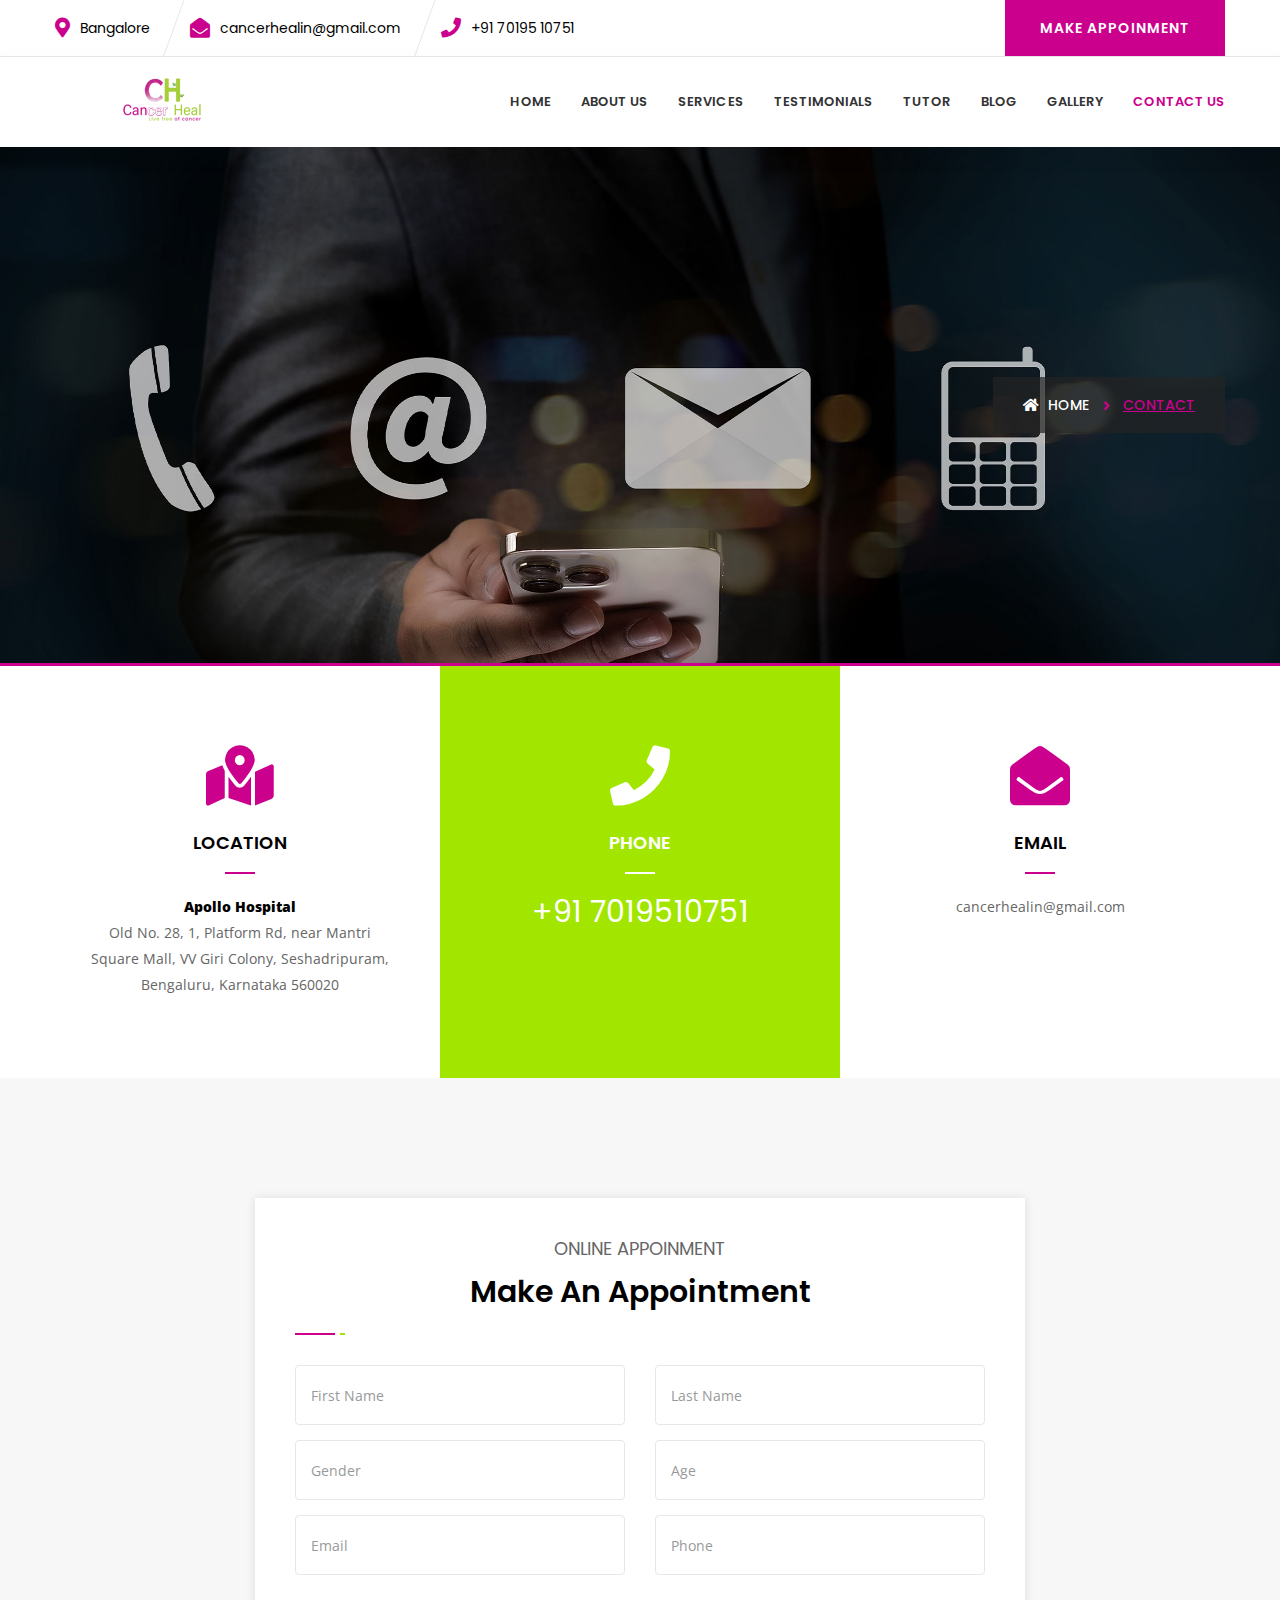
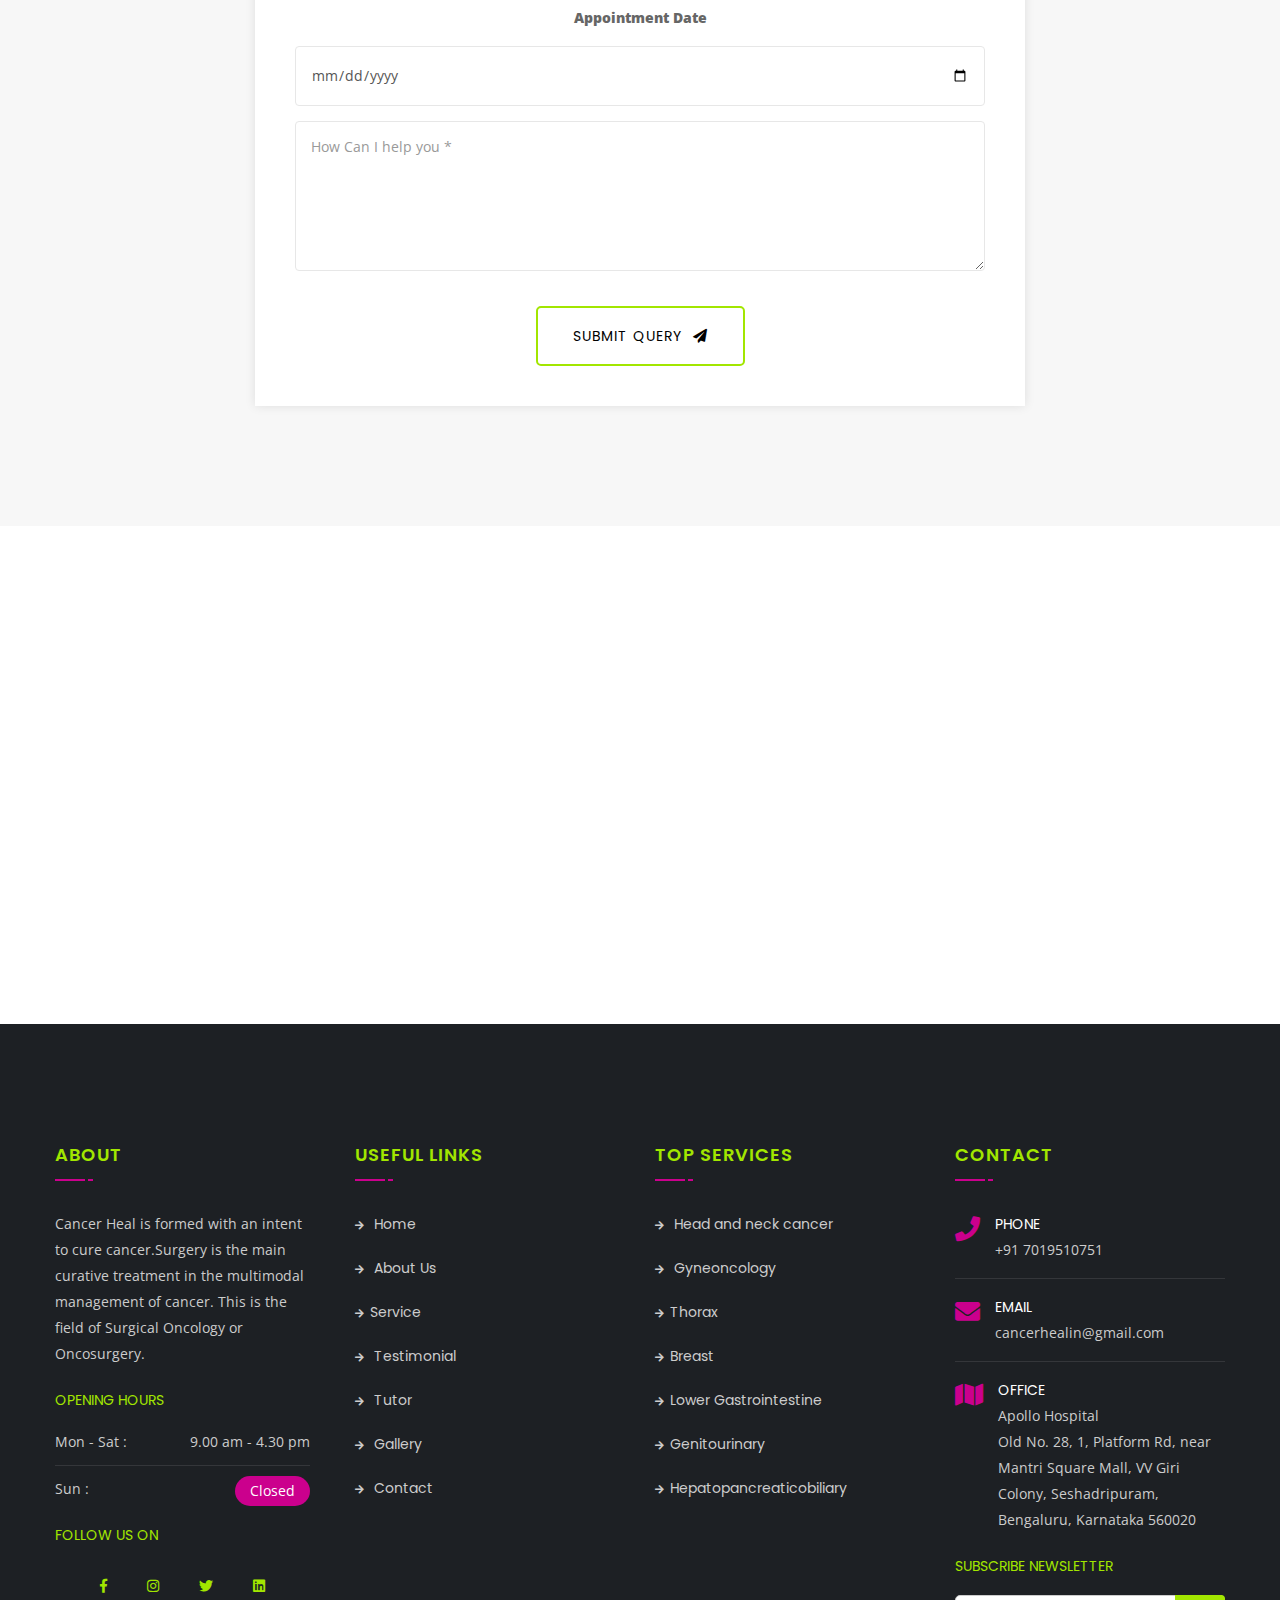
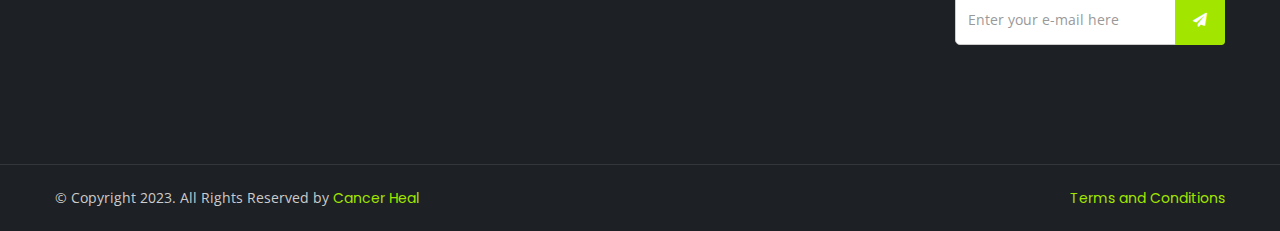
<file: contact.html>
<!DOCTYPE html>
<html lang="en">

<head>
    <!-- ========== Meta Tags ========== -->
    <meta charset="utf-8">
    <meta http-equiv="X-UA-Compatible" content="IE=edge">
    <meta name="viewport" content="width=device-width, initial-scale=1">
    <meta name="description" content="Best Surgical Oncologist | Best cancer clinic  | Seshadripuram">

    <!-- ========== Page Title ========== -->
  <title>Cancer Heal</title>

    <!-- ========== Favicon Icon ========== -->
    <link rel="shortcut icon" href="assets/img/favicon.png" type="image/x-icon">

    <!-- ========== Start Stylesheet ========== -->
    <link href="assets/css/bootstrap.min.css" rel="stylesheet" />
    <link href="assets/css/font-awesome.min.css" rel="stylesheet" />
    <link href="assets/css/flaticon-set.css" rel="stylesheet" />
    <link href="assets/css/elegant-icons.css" rel="stylesheet" />
    <link href="assets/css/magnific-popup.css" rel="stylesheet" />
    <link href="assets/css/owl.carousel.min.css" rel="stylesheet" />
    <link href="assets/css/owl.theme.default.min.css" rel="stylesheet" />
    <link href="assets/css/animate.css" rel="stylesheet" />
    <link href="assets/css/bootsnav.css" rel="stylesheet" />
    <link href="style.css" rel="stylesheet">
    <link href="assets/css/responsive.css" rel="stylesheet" />
    <!-- ========== End Stylesheet ========== -->

    <!-- HTML5 shim and Respond.js for IE8 support of HTML5 elements and media queries -->
    <!-- WARNING: Respond.js doesn't work if you view the page via file:// -->
    <!--[if lt IE 9]>
      <script src="assets/js/html5/html5shiv.min.js"></script>
      <script src="assets/js/html5/respond.min.js"></script>
    <![endif]-->

    <!-- ========== Google Fonts ========== -->
    <link href="https://fonts.googleapis.com/css?family=Open+Sans" rel="stylesheet">
    <link href="https://fonts.googleapis.com/css?family=Poppins:300,500,600,700,800" rel="stylesheet">




</head>

<body>

    <!-- Preloader Start -->
    <div class="se-pre-con"></div>
    <!-- Preloader Ends -->

    <!-- Start Header Top 
    ============================================= -->
    <div class="top-bar-area inline inc-border">
        <div class="container">
            <div class="row">
                <div class="col-md-8 address-info text-left">
                    <div class="info box">
                         <ul>
                            <li>
                                <i class="fas fa-map-marker-alt"></i> Bangalore
                            </li>
                            <li>
                                <i class="fas fa-envelope-open"></i> cancerhealin@gmail.com
                            </li>
                            <li>
                                <i class="fas fa-phone"></i> +91 70195 10751
                            </li>
                        </ul>
                    </div>
                </div>
                <div class="col-md-4 bar-btn text-right">
                    <a href="index.html#appoint">Make Appoinment</a>
                </div>
            </div>
        </div>
    </div>
    <!-- End Header Top -->

    <!-- Header 
    ============================================= -->
    <header id="home">

        <!-- Start Navigation -->
        <nav class="navbar navbar-default attr-border navbar-sticky bootsnav">

        

            <div class="container">

              

                <!-- Start Header Navigation -->
                <div class="navbar-header">
                    <button type="button" class="navbar-toggle" data-toggle="collapse" data-target="#navbar-menu">
                        <i class="fa fa-bars"></i>
                    </button>
                    <a class="navbar-brand" href="index.html">
                        <img src="assets/img/logo.png" class="logo" alt="Logo">
                    </a>
                </div>
                <!-- End Header Navigation -->

                <!-- Collect the nav links, forms, and other content for toggling -->
                <div class="collapse navbar-collapse" id="navbar-menu">
                    <ul class="nav navbar-nav navbar-right" data-in="#" data-out="#">
                        <li>
                            <a href="index.html">Home</a>
                           
                        </li>
                        <li>
                            <a href="about.html" >About Us</a>  
                        </li>

                        <li >
                            <a href="services.html" >Services</a>
                        
                        </li>
                            <li>
                                <a href="Testimonial.html" >Testimonials</a>
                            </li>
                            <li>
                                <a href="doctors.html" >Tutor</a>
                            </li>       
                            <li>
                                <a href="blog-single.html" >Blog</a>
                            </li>


                            <li>
                                <a href="gallery.html" >Gallery</a>
    
                            </li>
                            
                            <li class="dropdown active">
                                <a href="contact.html" >Contact Us</a>
    
                            </li>
                         </ul>
                </div><!-- /.navbar-collapse -->
            </div>


        </nav>
        <!-- End Navigation -->

    </header>
    <!-- End Header -->

    <!-- Start Breadcrumb 
    ============================================= -->
    <div class="breadcrumb-area shadow dark bg-fixed text-light" style="background-image: url(assets/img/Gallery/contact.jpg);">
        <div class="container">
            <div class="row">
                <div class="col-md-6">
                    <!-- <h1>Contact Us</h1> -->
                </div>
                <div class="col-md-6 text-right">
                    <ul class="breadcrumb">
                        <li><a href="index.html"><i class="fas fa-home"></i> Home</a></li>
                        <li class="active">Contact</li>
                    </ul>
                </div>
            </div>
        </div>
    </div>
    <!-- End Breadcrumb -->

    <!-- Start Contact Top Entry
    ============================================= -->
    <div class="top-entry-area text-center">
        <div class="container">
            <div class="row">
                <div class="item-box">
                    <!-- Single Item -->
                    <div class="col-md-4 single-item">
                        <div class="item">
                            <i class="fas fa-map-marked-alt"></i>
                            <h4>Location</h4>
                            <p>
                                <strong style="color:black;">Apollo Hospital</strong> <br>
                                Old No. 28, 1, Platform Rd, near Mantri Square Mall, VV Giri Colony, Seshadripuram, Bengaluru, Karnataka 560020
                            </p>
                        </div>
                    </div>
                    <!-- End Single Item -->
                    <!-- Single Item -->
                    <div class="col-md-4 single-item">
                        <div class="item">
                            <i class="fas fa-phone"></i>
                            <h4>Phone</h4>
                            <h2> +91 7019510751</h2>
                        </div>
                    </div>
                    <!-- End Single Item -->
                    <!-- Single Item -->
                    <div class="col-md-4 single-item">
                        <div class="item">
                            <i class="fas fa-envelope-open"></i>
                            <h4>Email</h4>
                            <p>
                                cancerhealin@gmail.com
                            </p>
                        </div>
                    </div>
                    <!-- End Single Item -->
                </div>
            </div>
        </div>
    </div>
    <!-- End Contact Top Entry -->

    <!-- Start Contact Area
    ============================================= -->
    <div class="contact-area bg-gray text-center default-padding">
        <div class="container">
            <div class="row">
                <div class="contact-items">
                  
                        <form action="assets/mail/contact.php" method="POST" class="contact-form">
                        
                    <div class="col-md-8 appoinment  col-md-offset-2 contact-form">
                        <div class="appoinment-box">
                            <div class="heading">
                                <h4>Online Appoinment</h4>
                                <h2>Make an Appointment</h2>
                            </div>
                            <form action="#">
                                <div class="row">
                                    <div class="col-md-6">
                                        <div class="form-group">
                                            <input class="form-control" id="f-name" name="f-name" placeholder="First Name" type="text">
                                        </div>
                                    </div>
                                    <div class="col-md-6">
                                        <div class="form-group">
                                            <input class="form-control" id="l-lname" name="l-lname" placeholder="Last Name" type="text">
                                        </div>
                                    </div>
                                    <div class="col-md-6">
                                        <div class="form-group">
                                            <input class="form-control" id="Gender" name="Gender" placeholder="Gender" type="text">
                                        </div>
                                    </div>
                                    <div class="col-md-6">
                                        <div class="form-group">
                                            <input class="form-control" id="Age" name="age" placeholder="Age" type="text">
                                        </div>
                                    </div>
                                     <div class="col-md-6">
                                        <div class="form-group">
                                            <input class="form-control" id="Email" name="Email" placeholder="Email" type="text">
                                        </div>
                                    </div>
                                    <div class="col-md-6">
                                        <div class="form-group">
                                            <input class="form-control" id="phone" name="phone" placeholder="Phone" type="text">
                                        </div>
                                    </div>
                                    <div class="col-md-12">
                                        <div class="form-group">
                                        <p style="margin-top:15px; text-align: center;">
                                          <strong>Appointment Date</strong>  
                                        </p>   
                                        </div>
                                        <div class="form-group">
                                            <input class="form-control" id="date" name="date" placeholder="Appoinment Date" type="date">
                                        </div>
                                    </div>
                                   
                                   
                                     
                                    <div class="col-md-12">
                                        <div class="form-group comments">
                                            <textarea class="form-control" id="comments" name="comments" placeholder="How Can I help you *"></textarea>
                                        </div>
                                    </div>
                                    <div class="col-md-12">
                                        <button type="submit" name="submit" id="submit">
                                            Submit Query <i class="fa fa-paper-plane"></i>
                                        </button>
                                    </div>
                                </div>
                            </form>
                        </div>
                    </div>
                </div>
            </div>
        </div>
    </div>
    <!-- End Contact Area -->

    <!-- Start Google Maps 
    ============================================= -->
    <div class="maps-area">
        <div class="container-full">
            <div class="row">
                <div class="google-maps">
                    <iframe src="https://www.google.com/maps/embed?pb=!1m18!1m12!1m3!1d3887.7420616178006!2d77.56985077345998!3d12.988342687328585!2m3!1f0!2f0!3f0!3m2!1i1024!2i768!4f13.1!3m3!1m2!1s0x3bae17ddf4a463e3%3A0x415a988bfb0b66c8!2sApollo%20Hospital%20Seshadripuram!5e0!3m2!1sen!2sin!4v1686809753857!5m2!1sen!2sin" width="600" height="450" style="border:0;" allowfullscreen="" loading="lazy" referrerpolicy="no-referrer-when-downgrade"></iframe>    
                </div>
            </div>
        </div>
    </div>
    <!-- End Google Maps -->

    <!-- Start Footer 
    ============================================= -->
    <footer class="bg-dark text-light">
        <div class="container">
            <div class="row">
                <div class="f-items default-padding">

                    <!-- Single Item -->
                    <div class="col-md-3 col-sm-6 equal-height item">
                        <div class="f-item">
                            <h4>About</h4>
                            <p>
                                Cancer Heal is formed with an intent to cure cancer.Surgery is the main curative treatment in the multimodal management of cancer. This is the field of Surgical Oncology or Oncosurgery.                         </p>
                            </p>
                            <div class="opening-info">
                                <h5>Opening Hours</h5>
                                <ul>
                                    <li> <span> Mon - Sat :  </span>
                                      <div class="pull-right"> 9.00 am - 4.30 pm </div>
                                    </li>
                                    <li> <span> Sun : </span>
                                      <div class="pull-right closed"> Closed </div>
                                    </li>
                                </ul>
                                <h5 mt-2>
                                    Follow Us On
                                </h5>
                                <div class="social-icons">
                                    <a href="https://www.facebook.com/profile.php?id=100092447184732"><i class="fab fa-facebook-f"></i></a>
                                    <a href="https://www.instagram.com/cancerhealin/?fbclid=IwAR0xCVy1Fick-xjn5Hk3UH6uyyFf4a9wrYxNjm_ufPDEFCD5ZvZRkAVcTKk"><i class="fab fa-instagram"></i></a>
                                    <a href="https://twitter.com/cancerhealin?fbclid=IwAR2dt5SOAfzr92U4WXzIyBuL1CpVim3g7HbZNU8ZhrTbc7AvYlqBP2GNn6M"><i class="fab fa-twitter"></i></a>
                                    <a href="https://www.linkedin.com/in/palaniappan-ramanathan-78a2a3277/?fbclid=IwAR1d24SYQhtOJFIQtoy8fl0KBq2WyPT-xXrtvIdEvFqPqb205RGX8quKIXU"><i class="fab fa-linkedin"></i></a>
            
        <!-- Add more social icons here -->
    </div>

                            </div>
                        </div>
                    </div>
                    <!-- End Single Item -->
                    <!-- Single Item -->
                    <div class="col-md-3 col-sm-6 equal-height item">
                        <div class="f-item link">
                            <h4>Useful Links</h4>
                            <ul>
                                <li>
                                    <a href="index.html"><i class="fas fa-arrow-right"></i> Home</a>
                                </li>
                                <li>
                                    <a href="about.html"><i class="fas fa-arrow-right"></i> About Us</a>
                                </li>
                                <li>
                                    <a href="services.html"><i class="fas fa-arrow-right"></i>Service</a>
                                </li>
                                <li>
                                    <a href="Testimonial.html"><i class="fas fa-arrow-right"></i> Testimonial</a>
                                </li>
                                <li>
                                    <a href="doctors.html"><i class="fas fa-arrow-right"></i> Tutor</a>
                                </li>
                                <li>
                                    <a href="gallery.html"><i class="fas fa-arrow-right"></i> Gallery</a>
                                </li>
                                <li>
                                    <a href="contact.html"><i class="fas fa-arrow-right"></i> Contact</a>
                                </li>
                            </ul>
                        </div>
                    </div>
                    <!-- End Single Item -->
                    <!-- Single Item -->
                    <div class="col-md-3 col-sm-6 equal-height item">
                        <div class="f-item link">
                            <h4>Top Services</h4>
                            <ul>
                                <li>
                                    <a href="services.html"><i class="fas fa-arrow-right"></i> Head and neck cancer</a>
                                </li>
                                <li>
                                    <a href="services.html"><i class="fas fa-arrow-right"></i> Gyneoncology</a>
                                </li>
                                <li>
                                    <a href="services.html"><i class="fas fa-arrow-right"></i>Thorax</a>
                                </li>
                                <li>
                                    <a href="services.html"><i class="fas fa-arrow-right"></i>Breast</a>
                                </li>
                                <li>
                                    <a href="services.html"><i class="fas fa-arrow-right"></i>Lower Gastrointestine</a>
                                </li>
                                <li>
                                    <a href="services.html"><i class="fas fa-arrow-right"></i>Genitourinary</a>
                                </li>
                                <li>
                                    <a href="services.html"><i class="fas fa-arrow-right"></i>Hepatopancreaticobiliary</a>
                                </li>
                            </ul>
                        </div>
                    </div>
                    <!-- End Single Item -->
                    <!-- Single Item -->
                    <div class="col-md-3 col-sm-6 equal-height item">
                        <div class="f-item contact">
                            <h4>Contact</h4>
                            <ul>
                                <li>
                                    <i class="fas fa-phone"></i> 
                                    <p>Phone <span> +91 7019510751</span></p>
                                </li>
                                <li>
                                    <i class="fas fa-envelope"></i> 
                                    <p>Email <span><a href="mailto:support@validtheme.com">cancerhealin@gmail.com</a></span></p>
                                </li>
                                <li>
                                    <i class="fas fa-map"></i> 
                                    <p>Office <span>Apollo Hospital <br> Old No. 28, 1, Platform Rd, near Mantri Square Mall, VV Giri Colony, Seshadripuram, Bengaluru, Karnataka 560020</span></p>
                                </li>
                            </ul>
                            <h5>Subscribe Newsletter</h5>
                            <form action="#">
                                <div class="input-group stylish-input-group">
                                    <input type="email" name="email" class="form-control" placeholder="Enter your e-mail here">
                                    <button type="submit">
                                        <i class="fa fa-paper-plane"></i>
                                    </button>  
                                </div>
                            </form>
                        </div>
                    </div>
                    <!-- End Single Item -->
                </div>
            </div>
        </div>
        <!-- Start Footer Bottom -->
        <div class="footer-bottom bg-dark text-light">
            <div class="container">
                <div class="row">
                    <div class="col-md-6">
                        <p>&copy; Copyright 2023. All Rights Reserved by <a href="https://www.brightads.in/">Cancer Heal</a></p>
                    </div>
                   <div class="col-md-6 text-right link">
                        <ul>
                            <li>
                                <a href="#">Terms and Conditions</a>
                            </li>
                           
                        </ul>
                    </div>
                </div>
            </div>
        </div>
        <!-- End Footer Bottom -->
    </footer>
    <!-- End Footer -->

    <!-- jQuery Frameworks
    ============================================= -->
    <script src="assets/js/jquery-1.12.4.min.js"></script>
    <script src="assets/js/bootstrap.min.js"></script>
    <script src="assets/js/equal-height.min.js"></script>
    <script src="assets/js/jquery.appear.js"></script>
    <script src="assets/js/jquery.easing.min.js"></script>
    <script src="assets/js/jquery.magnific-popup.min.js"></script>
    <script src="assets/js/modernizr.custom.13711.js"></script>
    <script src="assets/js/owl.carousel.min.js"></script>
    <script src="assets/js/wow.min.js"></script>
    <script src="assets/js/isotope.pkgd.min.js"></script>
    <script src="assets/js/imagesloaded.pkgd.min.js"></script>
    <script src="assets/js/count-to.js"></script>
    <script src="assets/js/YTPlayer.min.js"></script>
    <script src="assets/js/jquery.nice-select.min.js"></script>
    <script src="assets/js/bootsnav.js"></script>
    <script src="assets/js/main.js"></script>

</body>
</html>
</file>
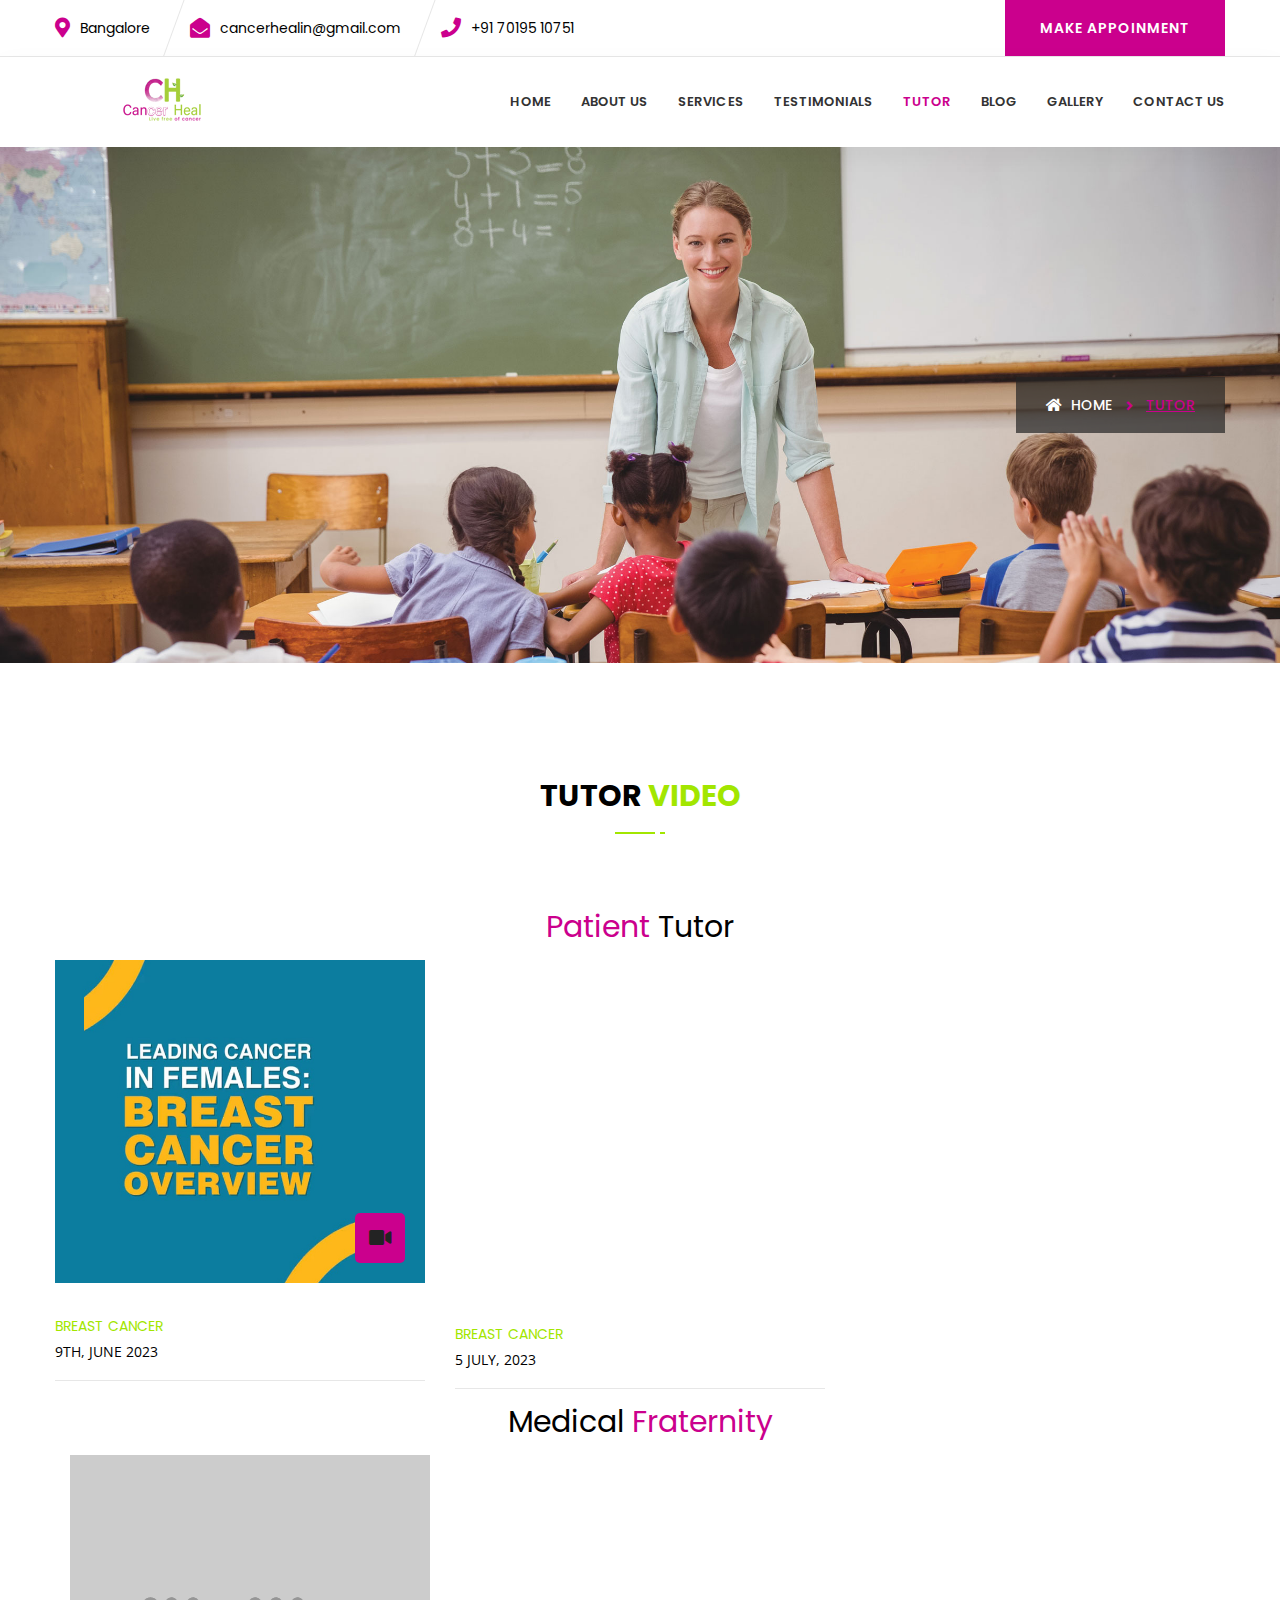
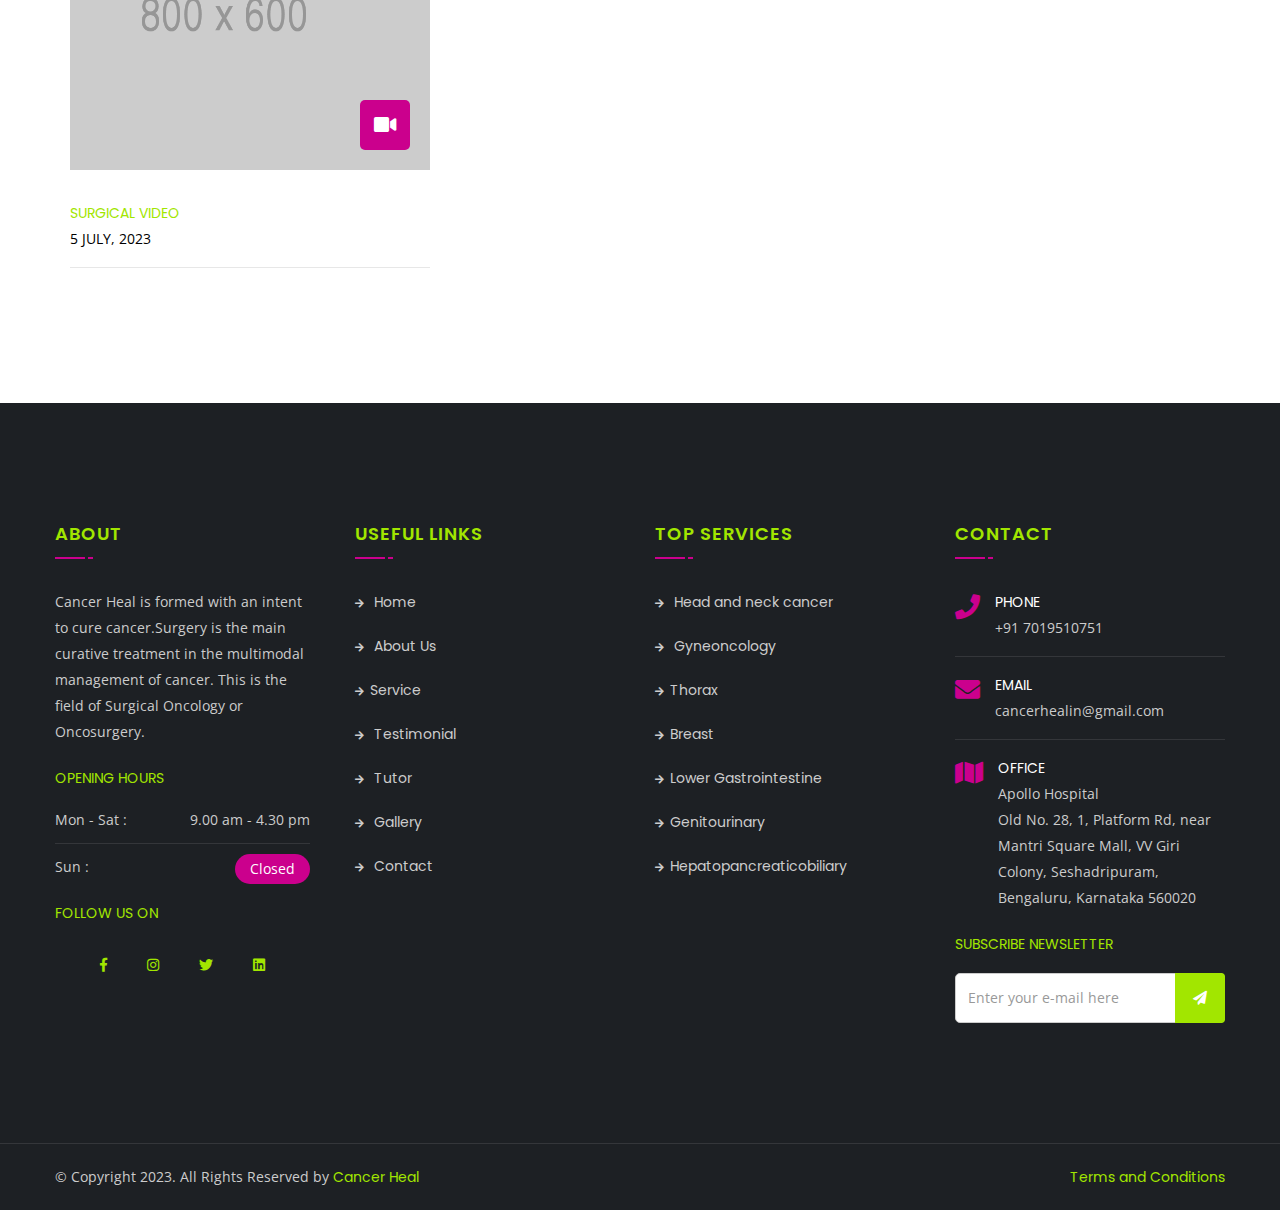
<file: doctors.html>
<!DOCTYPE html>
<html lang="en">

<head>
    <!-- ========== Meta Tags ========== -->
    <meta charset="utf-8">
    <meta http-equiv="X-UA-Compatible" content="IE=edge">
    <meta name="viewport" content="width=device-width, initial-scale=1">
    <meta name="description" content="Best Surgical Oncologist | Best cancer clinic  | Seshadripuram">

    <!-- ========== Page Title ========== -->
  <title>Cancer Heal</title>

    <!-- ========== Favicon Icon ========== -->
    <link rel="shortcut icon" href="assets/img/favicon.png" type="image/x-icon">

    <!-- ========== Start Stylesheet ========== -->
    <link href="assets/css/bootstrap.min.css" rel="stylesheet" />
    <link href="assets/css/font-awesome.min.css" rel="stylesheet" />
    <link href="assets/css/flaticon-set.css" rel="stylesheet" />
    <link href="assets/css/elegant-icons.css" rel="stylesheet" />
    <link href="assets/css/magnific-popup.css" rel="stylesheet" />
    <link href="assets/css/owl.carousel.min.css" rel="stylesheet" />
    <link href="assets/css/owl.theme.default.min.css" rel="stylesheet" />
    <link href="assets/css/animate.css" rel="stylesheet" />
    <link href="assets/css/bootsnav.css" rel="stylesheet" />
    <link href="style.css" rel="stylesheet">
    <link href="assets/css/responsive.css" rel="stylesheet" />
    <!-- ========== End Stylesheet ========== -->

    <!-- HTML5 shim and Respond.js for IE8 support of HTML5 elements and media queries -->
    <!-- WARNING: Respond.js doesn't work if you view the page via file:// -->
    <!--[if lt IE 9]>
      <script src="assets/js/html5/html5shiv.min.js"></script>
      <script src="assets/js/html5/respond.min.js"></script>
    <![endif]-->

    <!-- ========== Google Fonts ========== -->
    <link href="https://fonts.googleapis.com/css?family=Open+Sans" rel="stylesheet">
    <link href="https://fonts.googleapis.com/css?family=Poppins:300,500,600,700,800" rel="stylesheet">

</head>

<body>

    <!-- Preloader Start -->
    <div class="se-pre-con"></div>
    <!-- Preloader Ends -->

    <!-- Start Header Top 
    ============================================= -->
    <div class="top-bar-area inline inc-border">
        <div class="container">
            <div class="row">
                <div class="col-md-8 address-info text-left">
                    <div class="info box">
                         <ul>
                            <li>
                                <i class="fas fa-map-marker-alt"></i> Bangalore
                            </li>
                            <li>
                                <i class="fas fa-envelope-open"></i> cancerhealin@gmail.com
                            </li>
                            <li>
                                <i class="fas fa-phone"></i> +91 70195 10751
                            </li>
                        </ul>
                    </div>
                </div>
                <div class="col-md-4 bar-btn text-right">
                    <a href="index.html#appoint">Make Appoinment</a>
                </div>
            </div>
        </div>
    </div>
    <!-- End Header Top -->

    <!-- Header 
    ============================================= -->
    <header id="home">

        <!-- Start Navigation -->
        <nav class="navbar navbar-default attr-border navbar-sticky bootsnav">

        

            <div class="container">

              

                <!-- Start Header Navigation -->
                <div class="navbar-header">
                    <button type="button" class="navbar-toggle" data-toggle="collapse" data-target="#navbar-menu">
                        <i class="fa fa-bars"></i>
                    </button>
                    <a class="navbar-brand" href="index.html">
                        <img src="assets/img/logo.png" class="logo" alt="Logo">
                    </a>
                </div>
                <!-- End Header Navigation -->

                <!-- Collect the nav links, forms, and other content for toggling -->
                <div class="collapse navbar-collapse" id="navbar-menu">
                    <ul class="nav navbar-nav navbar-right" data-in="#" data-out="#">
                        <li >
                            <a href="index.html">Home</a>
                           
                        </li>
                        <li>
                            <a href="about.html" >About Us</a>  
                        </li>

                        <li >
                            <a href="services.html" >Services</a>
                        
                        </li>
                            <li>
                                <a href="Testimonial.html" >Testimonials</a>
                            </li>
                            <li class="dropdown active">
                                <a href="doctors.html" >Tutor</a>
                            </li>       
                            <li>
                                <a href="blog-single.html" >Blog</a>
                            </li>


                            <li>
                                <a href="gallery.html" >Gallery</a>
    
                            </li>
                            
                            <li>
                                <a href="contact.html" >Contact Us</a>
    
                            </li>
                         </ul>
                </div><!-- /.navbar-collapse -->
            </div>


        </nav>
        <!-- End Navigation -->

    </header>
    <!-- End Header -->

    <!-- Start Breadcrumb 
    ============================================= -->
    <div class="breadcrumb-area shadow dark bg-fixed text-light" style="background-image: url(assets/img/Cancerheal/classroom.jpg);">
        <div class="container">
            <div class="row">
                <div class="col-md-6">
                    <!-- <h1>Tutor </h1> -->
                </div>
                <div class="col-md-6 text-right">
                    <ul class="breadcrumb">
                        <li><a href="index.html"><i class="fas fa-home"></i> Home</a></li>
                        <li class="active">Tutor</li>
                    </ul>
                </div>
            </div>
        </div>
    </div>
    <!-- End Breadcrumb -->

    <div class="blog-area default-padding">
        <div class="container">
            <div class="row">
                <div class="col-md-8 col-md-offset-2">
                    <div class="site-heading text-center">
                        <h2>Tutor <span>video</span></h2>
                       
                    </div>
                </div>
            </div>
            <div class="row">
                <h2 style="color:#cb008d;text-align: center;">Patient <span style="color:#000">Tutor</span></h2>
                <div class="blog-items">
                    <!-- Single Item -->
                    <div class="col-md-4 single-item">
                        <div class="item">
                            <div class="thumb">
                                <a href="https://www.instagram.com/reel/CtOM7jov1wO/?igshid=MTc4MmM1YmI2Ng==">
                                    <img src="assets/img/Gallery/thumbnail.jpg" alt="Thumb">
                                    <div class="post-type">
                                        <a href="https://www.instagram.com/reel/CtOM7jov1wO/?igshid=MTc4MmM1YmI2Ng==" class="fas fa-video">
                                        </a>
                                    </div>
                                </a>
                            </div>
                            <div class="info">
                                <div class="meta">
                                    <ul>
                                        <li><a href="https://www.instagram.com/reel/CtOM7jov1wO/?igshid=MTc4MmM1YmI2Ng==">BREAST CANCER</a></li>
                                        <li>9th, June 2023</li>
                                    </ul>
                                </div>
                            </div>
                        </div>
                    </div>
                    <!-- End Single Item -->
                    <!-- Single Item -->
                    <div class="col-md-4 single-item">
                        <div class="item">
                            <div class="thumb">
                                <a href="#">
                                    <iframe width="100%" height="322.5" src="https://www.youtube.com/embed/ARubTPQudsg?rel=0" title="YouTube video player" frameborder="0" allow="accelerometer; autoplay; clipboard-write; encrypted-media; gyroscope; picture-in-picture; web-share" allowfullscreen></iframe>
                                   
                                </a>
                            </div>
                            <div class="info">
                                <div class="meta">
                                    <ul>
                                        <li><a href="#">BREAST CANCER</a></li>
                                        <li>5 July, 2023</li>
                                    </ul>
                                </div>
                            </div>
                        </div>
                    </div>
                    <!-- End Single Item -->
                    <!-- Single Item -->
                    <!-- <div class="col-md-4 single-item">
                        <div class="item">
                            <div class="thumb">
                                <a href="#">
                                    <img src="assets/img/800x600.png" alt="Thumb">
                                    <div class="post-type">
                                        <i class="fas fa-video"></i>
                                    </div>
                                </a>
                            </div>
                            <div class="info">
                                <div class="meta">
                                    <ul>
                                        <li><a href="#">Nandhini</a></li>
                                        <li>17 Auguest, 2019</li>
                                    </ul>
                                </div>
                            </div>
                        </div>
                    </div> -->
                    <!-- End Single Item -->
                </div>
                </div>

                <h2 style="text-align:center;">Medical <span style="color:#cb008d">Fraternity</span></h2>
                <div class="col-md-4 single-item">
                    <div class="item">
                        <div class="thumb">
                            <a href="#">
                                <img src="assets/img/800x600.png" alt="Thumb">
                                <div class="post-type">
                                    <i class="fas fa-video"></i>
                                </div>
                            </a>
                        </div>
                        <div class="info">
                            <div class="meta">
                                <ul>
                                    <li><a href="#">Surgical Video</a></li>
                                    <li>5 July, 2023</li>
                                </ul>
                            </div>
                        </div>
                    </div>
                </div>
                <!-- <div class="col-md-4 single-item">
                    <div class="item">
                        <div class="thumb">
                            <a href="#">
                                <img src="assets/img/800x600.png" alt="Thumb">
                                <div class="post-type">
                                    <i class="fas fa-video"></i>
                                </div>
                            </a>
                        </div>
                        <div class="info">
                            <div class="meta">
                                <ul>
                                    <li><a href="#">Nandhini</a></li>
                                    <li>17 Auguest, 2019</li>
                                </ul>
                            </div>
                        </div>
                    </div>
                </div> -->
                <!-- <div class="col-md-4 single-item">
                    <div class="item">
                        <div class="thumb">
                            <a href="#">
                                <img src="assets/img/800x600.png" alt="Thumb">
                                <div class="post-type">
                                    <i class="fas fa-video"></i>
                                </div>
                            </a>
                        </div>
                        <div class="info">
                            <div class="meta">
                                <ul>
                                    <li><a href="#">Nandhini</a></li>
                                    <li>17 Auguest, 2019</li>
                                </ul>
                            </div>
                        </div>
                    </div>
                </div> -->
            </div>
        </div>
    </div>
    

    <!-- Start Footer 
    ============================================= -->
    <footer class="bg-dark text-light">
        <div class="container">
            <div class="row">
                <div class="f-items default-padding">

                    <!-- Single Item -->
                    <div class="col-md-3 col-sm-6 equal-height item">
                        <div class="f-item">
                            <h4>About</h4>
                            <p>
                                Cancer Heal is formed with an intent to cure cancer.Surgery is the main curative treatment in the multimodal management of cancer. This is the field of Surgical Oncology or Oncosurgery.                         </p>
                            </p>
                            <div class="opening-info">
                                <h5>Opening Hours</h5>
                                <ul>
                                    <li> <span> Mon - Sat :  </span>
                                      <div class="pull-right"> 9.00 am - 4.30 pm </div>
                                    </li>
                                    <li> <span> Sun : </span>
                                      <div class="pull-right closed"> Closed </div>
                                    </li>
                                </ul>
                                <h5 mt-2>
                                    Follow Us On
                                </h5>
                                <div class="social-icons">
                                    <a href="https://www.facebook.com/profile.php?id=100092447184732"><i class="fab fa-facebook-f"></i></a>
                                    <a href="https://www.instagram.com/cancerhealin/?fbclid=IwAR0xCVy1Fick-xjn5Hk3UH6uyyFf4a9wrYxNjm_ufPDEFCD5ZvZRkAVcTKk"><i class="fab fa-instagram"></i></a>
                                    <a href="https://twitter.com/cancerhealin?fbclid=IwAR2dt5SOAfzr92U4WXzIyBuL1CpVim3g7HbZNU8ZhrTbc7AvYlqBP2GNn6M"><i class="fab fa-twitter"></i></a>
                                    <a href="https://www.linkedin.com/in/palaniappan-ramanathan-78a2a3277/?fbclid=IwAR1d24SYQhtOJFIQtoy8fl0KBq2WyPT-xXrtvIdEvFqPqb205RGX8quKIXU"><i class="fab fa-linkedin"></i></a>
            
        <!-- Add more social icons here -->
    </div>

                            </div>
                        </div>
                    </div>
                    <!-- End Single Item -->
                    <!-- Single Item -->
                    <div class="col-md-3 col-sm-6 equal-height item">
                        <div class="f-item link">
                            <h4>Useful Links</h4>
                            <ul>
                                <li>
                                    <a href="index.html"><i class="fas fa-arrow-right"></i> Home</a>
                                </li>
                                <li>
                                    <a href="about.html"><i class="fas fa-arrow-right"></i> About Us</a>
                                </li>
                                <li>
                                    <a href="services.html"><i class="fas fa-arrow-right"></i>Service</a>
                                </li>
                                <li>
                                    <a href="Testimonial.html"><i class="fas fa-arrow-right"></i> Testimonial</a>
                                </li>
                                <li>
                                    <a href="doctors.html"><i class="fas fa-arrow-right"></i> Tutor</a>
                                </li>
                                <li>
                                    <a href="gallery.html"><i class="fas fa-arrow-right"></i> Gallery</a>
                                </li>
                                <li>
                                    <a href="contact.html"><i class="fas fa-arrow-right"></i> Contact</a>
                                </li>
                            </ul>
                        </div>
                    </div>
                    <!-- End Single Item -->
                    <!-- Single Item -->
                    <div class="col-md-3 col-sm-6 equal-height item">
                        <div class="f-item link">
                            <h4>Top Services</h4>
                            <ul>
                                <li>
                                    <a href="services.html"><i class="fas fa-arrow-right"></i> Head and neck cancer</a>
                                </li>
                                <li>
                                    <a href="services.html"><i class="fas fa-arrow-right"></i> Gyneoncology</a>
                                </li>
                                <li>
                                    <a href="services.html"><i class="fas fa-arrow-right"></i>Thorax</a>
                                </li>
                                <li>
                                    <a href="services.html"><i class="fas fa-arrow-right"></i>Breast</a>
                                </li>
                                <li>
                                    <a href="services.html"><i class="fas fa-arrow-right"></i>Lower Gastrointestine</a>
                                </li>
                                <li>
                                    <a href="services.html"><i class="fas fa-arrow-right"></i>Genitourinary</a>
                                </li>
                                <li>
                                    <a href="services.html"><i class="fas fa-arrow-right"></i>Hepatopancreaticobiliary</a>
                                </li>
                            </ul>
                        </div>
                    </div>
                    <!-- End Single Item -->
                    <!-- Single Item -->
                    <div class="col-md-3 col-sm-6 equal-height item">
                        <div class="f-item contact">
                            <h4>Contact</h4>
                            <ul>
                                <li>
                                    <i class="fas fa-phone"></i> 
                                    <p>Phone <span> +91 7019510751</span></p>
                                </li>
                                <li>
                                    <i class="fas fa-envelope"></i> 
                                    <p>Email <span><a href="mailto:support@validtheme.com">cancerhealin@gmail.com</a></span></p>
                                </li>
                                <li>
                                    <i class="fas fa-map"></i> 
                                    <p>Office <span>Apollo Hospital <br> Old No. 28, 1, Platform Rd, near Mantri Square Mall, VV Giri Colony, Seshadripuram, Bengaluru, Karnataka 560020</span></p>
                                </li>
                            </ul>
                            <h5>Subscribe Newsletter</h5>
                            <form action="#">
                                <div class="input-group stylish-input-group">
                                    <input type="email" name="email" class="form-control" placeholder="Enter your e-mail here">
                                    <button type="submit">
                                        <i class="fa fa-paper-plane"></i>
                                    </button>  
                                </div>
                            </form>
                        </div>
                    </div>
                    <!-- End Single Item -->
                </div>
            </div>
        </div>
        <!-- Start Footer Bottom -->
        <div class="footer-bottom bg-dark text-light">
            <div class="container">
                <div class="row">
                    <div class="col-md-6">
                        <p>&copy; Copyright 2023. All Rights Reserved by <a href="https://www.brightads.in/">Cancer Heal</a></p>
                    </div>
                    <div class="col-md-6 text-right link">
                        <ul>
                            <li>
                                <a href="#">Terms and Conditions</a>
                            </li>
                           
                        </ul>
                    </div>
                </div>
            </div>
        </div>
        <!-- End Footer Bottom -->
    </footer>
    <!-- End Footer -->

    <!-- jQuery Frameworks
    ============================================= -->
    <script src="assets/js/jquery-1.12.4.min.js"></script>
    <script src="assets/js/bootstrap.min.js"></script>
    <script src="assets/js/equal-height.min.js"></script>
    <script src="assets/js/jquery.appear.js"></script>
    <script src="assets/js/jquery.easing.min.js"></script>
    <script src="assets/js/jquery.magnific-popup.min.js"></script>
    <script src="assets/js/modernizr.custom.13711.js"></script>
    <script src="assets/js/owl.carousel.min.js"></script>
    <script src="assets/js/wow.min.js"></script>
    <script src="assets/js/isotope.pkgd.min.js"></script>
    <script src="assets/js/imagesloaded.pkgd.min.js"></script>
    <script src="assets/js/count-to.js"></script>
    <script src="assets/js/YTPlayer.min.js"></script>
    <script src="assets/js/jquery.nice-select.min.js"></script>
    <script src="assets/js/bootsnav.js"></script>
    <script src="assets/js/main.js"></script>

</body>
</html>
</file>
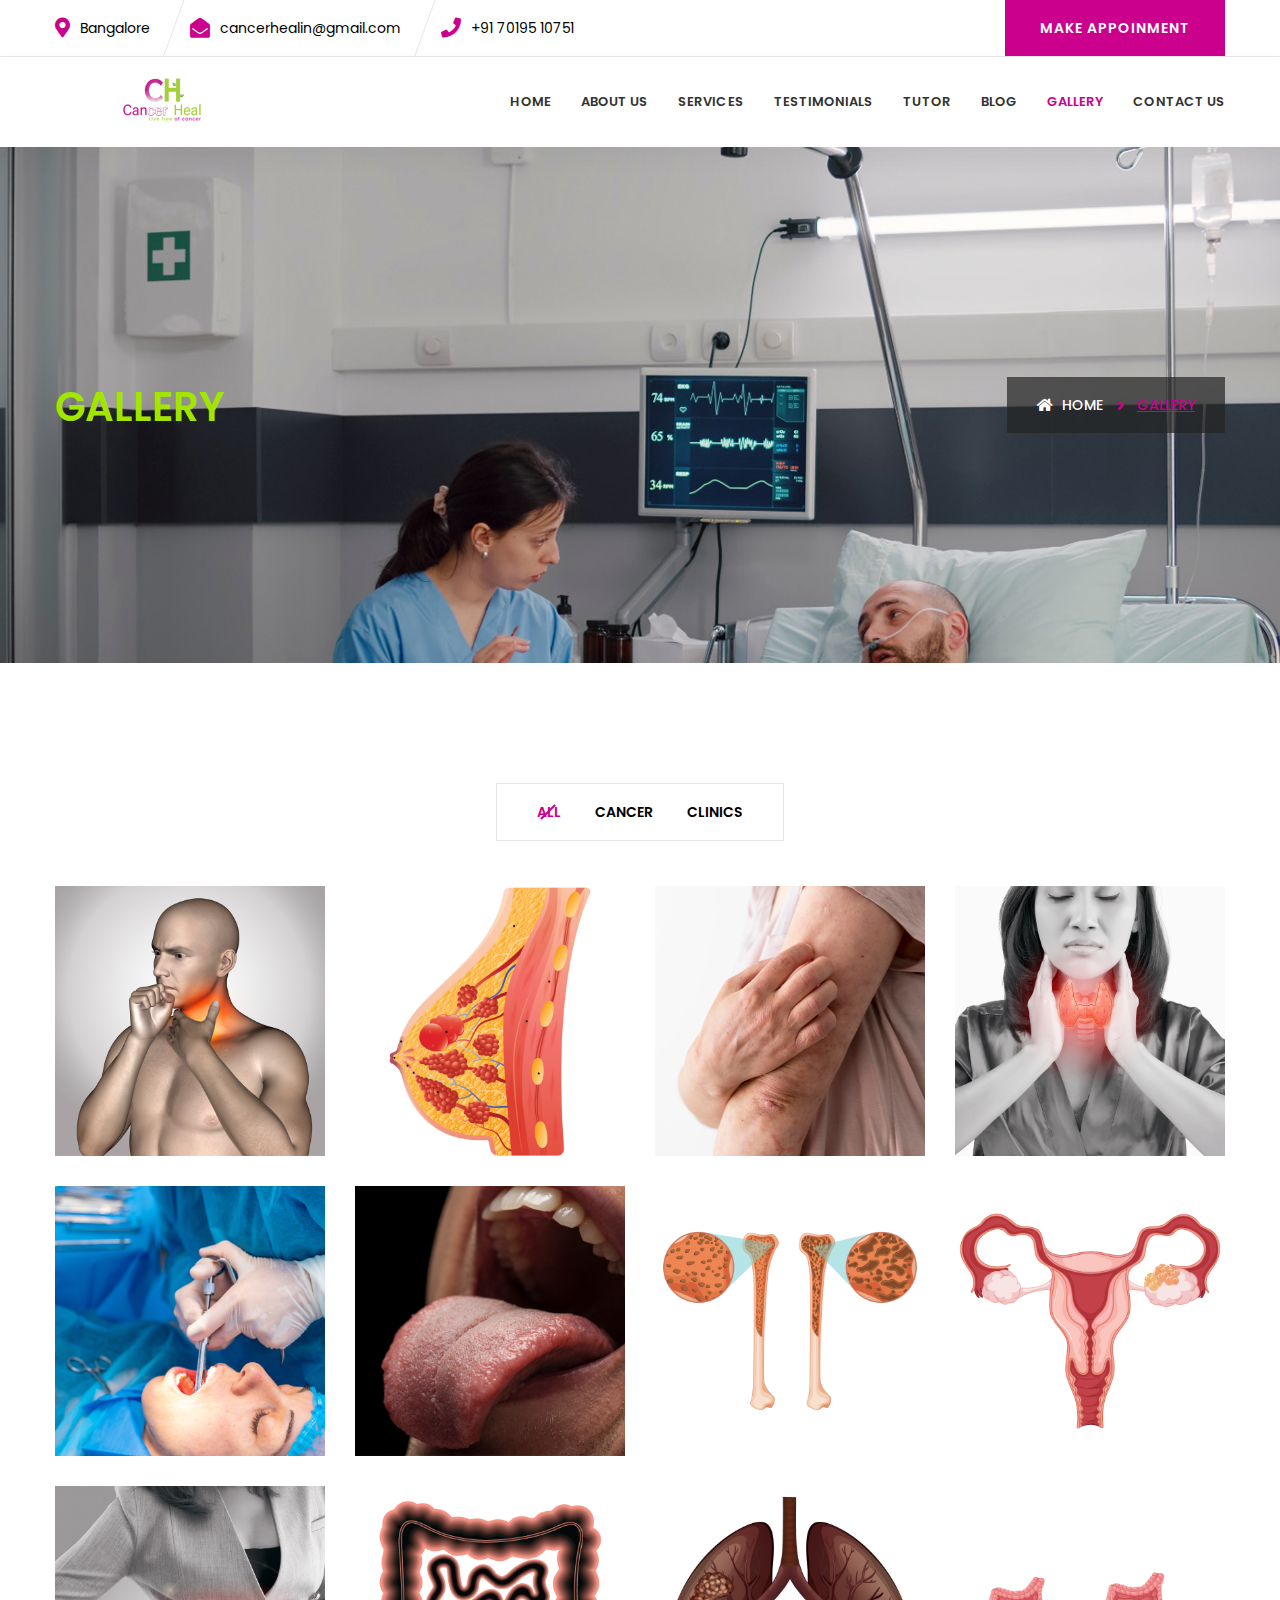
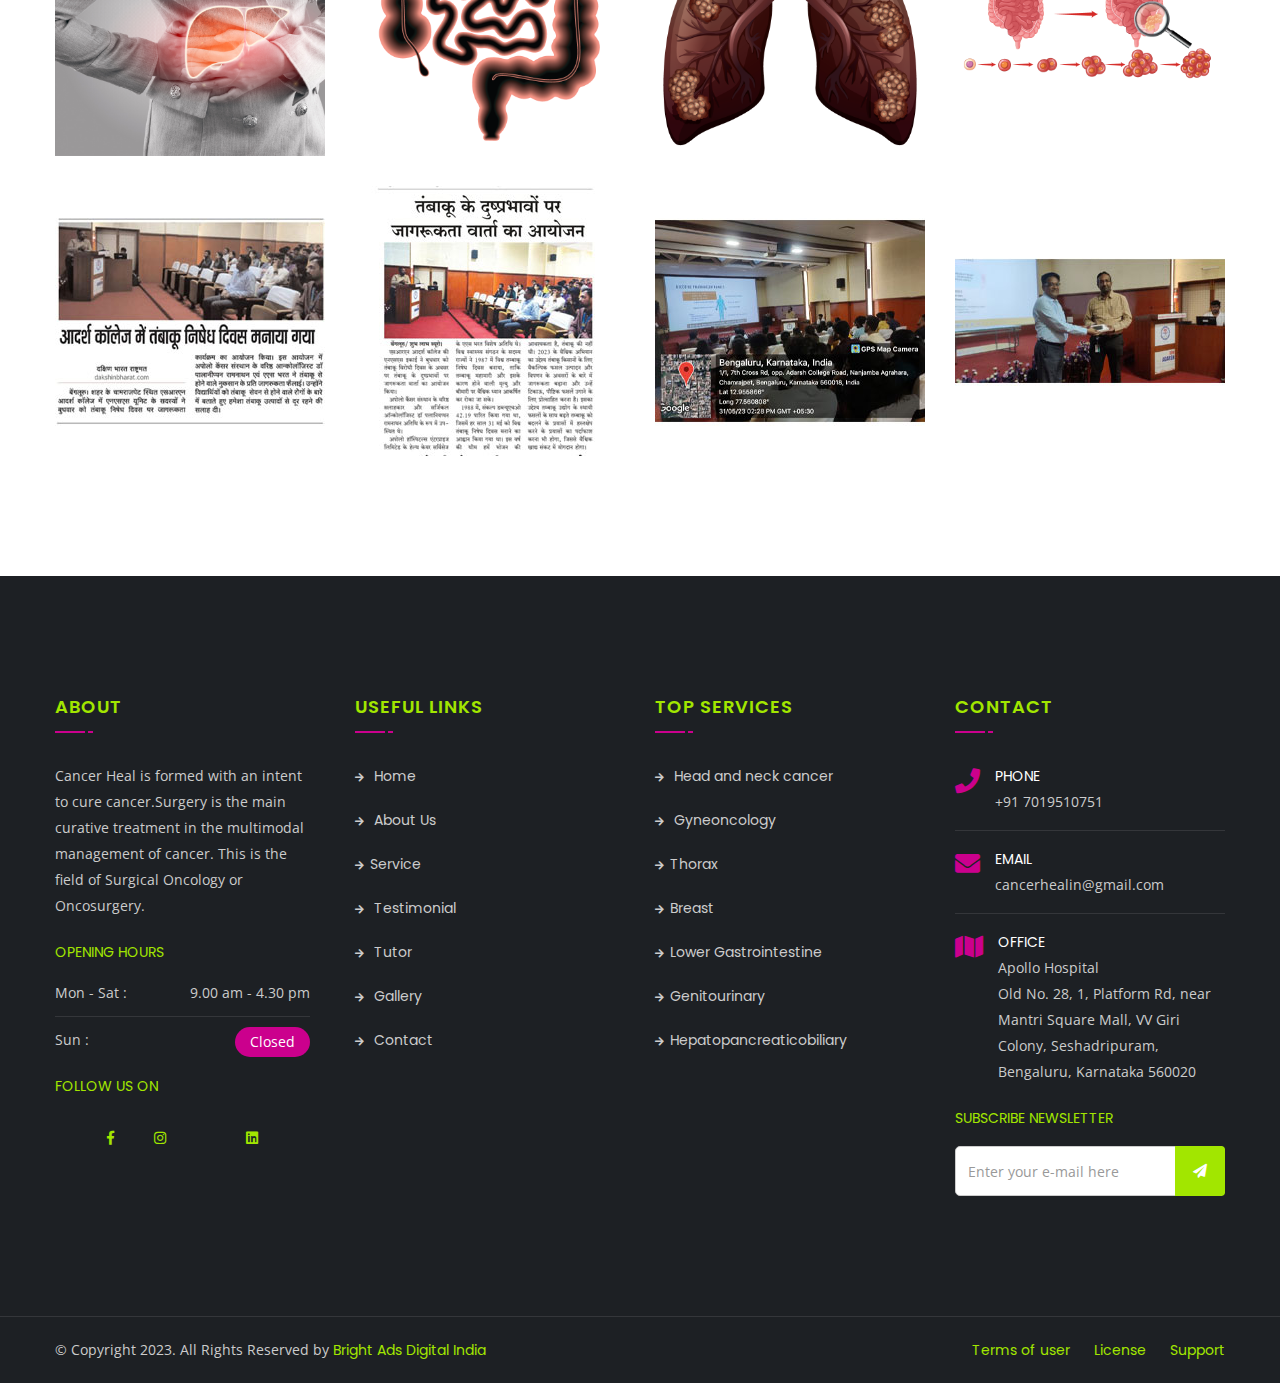
<file: gallery-grid-4-colum.html>
<!DOCTYPE html>
<html lang="en">

<head>
    <!-- ========== Meta Tags ========== -->
    <meta charset="utf-8">
    <meta http-equiv="X-UA-Compatible" content="IE=edge">
    <meta name="viewport" content="width=device-width, initial-scale=1">
    <meta name="description" content="MediHub - Medical & Health Template">

    <!-- ========== Page Title ========== -->
  <title>Cancer Heal</title>

    <!-- ========== Favicon Icon ========== -->
    <link rel="shortcut icon" href="assets/img/favicon.png" type="image/x-icon">

    <!-- ========== Start Stylesheet ========== -->
    <link href="assets/css/bootstrap.min.css" rel="stylesheet" />
    <link href="assets/css/font-awesome.min.css" rel="stylesheet" />
    <link href="assets/css/flaticon-set.css" rel="stylesheet" />
    <link href="assets/css/elegant-icons.css" rel="stylesheet" />
    <link href="assets/css/magnific-popup.css" rel="stylesheet" />
    <link href="assets/css/owl.carousel.min.css" rel="stylesheet" />
    <link href="assets/css/owl.theme.default.min.css" rel="stylesheet" />
    <link href="assets/css/animate.css" rel="stylesheet" />
    <link href="assets/css/bootsnav.css" rel="stylesheet" />
    <link href="style.css" rel="stylesheet">
    <link href="assets/css/responsive.css" rel="stylesheet" />
    <!-- ========== End Stylesheet ========== -->

    <!-- HTML5 shim and Respond.js for IE8 support of HTML5 elements and media queries -->
    <!-- WARNING: Respond.js doesn't work if you view the page via file:// -->
    <!--[if lt IE 9]>
      <script src="assets/js/html5/html5shiv.min.js"></script>
      <script src="assets/js/html5/respond.min.js"></script>
    <![endif]-->

    <!-- ========== Google Fonts ========== -->
    <link href="https://fonts.googleapis.com/css?family=Open+Sans" rel="stylesheet">
    <link href="https://fonts.googleapis.com/css?family=Poppins:300,500,600,700,800" rel="stylesheet">

</head>

<body>

    <!-- Preloader Start -->
    <div class="se-pre-con"></div>
    <!-- Preloader Ends -->

    <!-- Start Header Top 
    ============================================= -->
    <div class="top-bar-area inline inc-border">
        <div class="container">
            <div class="row">
                <div class="col-md-8 address-info text-left">
                    <div class="info box">
                         <ul>
                            <li>
                                <i class="fas fa-map-marker-alt"></i> Bangalore
                            </li>
                            <li>
                                <i class="fas fa-envelope-open"></i> cancerhealin@gmail.com
                            </li>
                            <li>
                                <i class="fas fa-phone"></i> +91 70195 10751
                            </li>
                        </ul>
                    </div>
                </div>
                <div class="col-md-4 bar-btn text-right">
                    <a href="index.html#appoint">Make Appoinment</a>
                </div>
            </div>
        </div>
    </div>
    <!-- End Header Top -->

    <!-- Header 
    ============================================= -->
    <header id="home">

        <!-- Start Navigation -->
        <nav class="navbar navbar-default attr-border navbar-sticky bootsnav">

        

            <div class="container">

              

                <!-- Start Header Navigation -->
                <div class="navbar-header">
                    <button type="button" class="navbar-toggle" data-toggle="collapse" data-target="#navbar-menu">
                        <i class="fa fa-bars"></i>
                    </button>
                    <a class="navbar-brand" href="index.html">
                        <img src="assets/img/logo.png" class="logo" alt="Logo">
                    </a>
                </div>
                <!-- End Header Navigation -->

                <!-- Collect the nav links, forms, and other content for toggling -->
                <div class="collapse navbar-collapse" id="navbar-menu">
                    <ul class="nav navbar-nav navbar-right" data-in="#" data-out="#">
                        <li >
                            <a href="index.html">Home</a>
                           
                        </li>
                        <li>
                            <a href="about.html" >About Us</a>  
                        </li>

                        <li >
                            <a href="services.html" >Services</a>
                        
                        </li>
                            <li>
                                <a href="Testimonial.html" >Testimonials</a>
                            </li>
                            <li>
                                <a href="doctors.html" >Tutor</a>
                            </li>       
                            <li>
                                <a href="blog-single.html" >Blog</a>
                            </li>


                            <li class="dropdown active">
                                <a href="gallery-grid-4-colum.html" >Gallery</a>
    
                            </li>
                            
                            <li>
                                <a href="contact.html" >Contact Us</a>
    
                            </li>
                         </ul>
                </div><!-- /.navbar-collapse -->
            </div>


        </nav>
        <!-- End Navigation -->

    </header>
    <!-- End Header -->

    <!-- Start Breadcrumb 
    ============================================= -->
    <div class="breadcrumb-area shadow dark bg-fixed text-light" style="background-image: url(assets/img/Cancerheal/gallery-cancer.png);">
        <div class="container">
            <div class="row">
                <div class="col-md-6">
                    <h1>Gallery </h1>
                </div>
                <div class="col-md-6 text-right">
                    <ul class="breadcrumb">
                        <li><a href="index.html"><i class="fas fa-home"></i> Home</a></li>
                        <li class="active">Gallery</li>
                    </ul>
                </div>
            </div>
        </div>
    </div>
    <!-- End Breadcrumb -->

    <!-- Start Gallery
    ============================================= -->
    <div class="gallery-area default-padding">
        <div class="container">
            <div class="gallery-items-area text-center">
                <div class="row">
                    <div class="col-md-12 gallery-content">
                        <div class="mix-item-menu text-center">
                            <button class="active" data-filter="*">All</button>
                            <button data-filter=".development">Cancer</button>
                            <button data-filter=".consulting">Clinics</button>
                        </div>
                        <!-- End Mixitup Nav-->

                        <div class="row magnific-mix-gallery text-center masonary">
                            <div id="portfolio-grid" class="gallery-items col-4">
                                <!-- Single Item -->
                                <div class="pf-item development capital">
                                    <div class="effect-box">
                                        <img src="assets/img/Gallery/head-and-neck.jpg" alt="thumb">
                                        <div class="info">
                                          <h4><a href="#">Head and Neck cancer</a></h4>
                                          <a href="assets/img/Gallery/head-and-neck.jpg" class="item popup-link"><i class="fa fa-plus"></i></a>
                                        </div>
                                    </div>
                                </div>
                                <!-- End Single Item -->
                                <!-- Single Item -->
                                <div class="pf-item development capital">
                                    <div class="effect-box">
                                        <img src="assets/img/Gallery/breast-cancer.png" alt="thumb">
                                        <div class="info">
                                          <h4><a href="#">Breast cancer</a></h4>
                                          <a href="assets/img/Gallery/breast-cancer.png" class="item popup-link"><i class="fa fa-plus"></i></a>
                                        </div>
                                    </div>
                                </div>
                                <!-- End Single Item -->
                                <div class="pf-item development capital">
                                    <div class="effect-box">
                                        <img src="assets/img/Gallery/skin-cancer.jpg" alt="thumb">
                                        <div class="info">
                                          <h4><a href="#">Skin cancer</a></h4>
                                          <a href="assets/img/Gallery/skin-cancer.jpg" class="item popup-link"><i class="fa fa-plus"></i></a>
                                        </div>
                                    </div>
                                </div>
                                <div class="pf-item development capital">
                                    <div class="effect-box">
                                        <img src="assets/img/Gallery/thyroidectomy.jpg" alt="thumb">
                                        <div class="info">
                                          <h4><a href="#">Thyroidectomy</a></h4>
                                          <a href="assets/img/Gallery/thyroidectomy.jpg" class="item popup-link"><i class="fa fa-plus"></i></a>
                                        </div>
                                    </div>
                                </div>
                                <div class="pf-item development capital">
                                    <div class="effect-box">
                                        <img src="assets/img/Gallery/saliva.jpg" alt="thumb">
                                        <div class="info">
                                          <h4><a href="#">salivary gland surgery</a></h4>
                                          <a href="assets/img/Gallery/saliva.jpg" class="item popup-link"><i class="fa fa-plus"></i></a>
                                        </div>
                                    </div>
                                </div>
                                <div class="pf-item development capital">
                                    <div class="effect-box">
                                        <img src="assets/img/Gallery/tongue.jpg" alt="thumb">
                                        <div class="info">
                                          <h4><a href="#">Tongue surgery</a></h4>
                                          <a href="assets/img/Gallery/tongue.jpg" class="item popup-link"><i class="fa fa-plus"></i></a>
                                        </div>
                                    </div>
                                </div>
                                <!-- Single Item -->
                                <div class="pf-item development capital">
                                    <div class="effect-box">
                                        <img src="assets/img/Gallery/bone-and-soft-tissue-sarcoma.png" alt="thumb">
                                        <div class="info">
                                          <h4><a href="#">Bone and Soft tissue Sarcoma </a></h4>
                                          <a href="assets/img/Gallery/bone-and-soft-tissue-sarcoma.png" class="item popup-link"><i class="fa fa-plus"></i></a>
                                        </div>
                                    </div>
                                </div>
                                <!-- End Single Item -->
                                <!-- Single Item -->
                                <div class="pf-item development capital">
                                    <div class="effect-box">
                                        <img src="assets/img/Gallery/Genitourinary.png" alt="thumb">
                                        <div class="info">
                                          <h4><a href="#">Genitourinary </a></h4>
                                          <a href="assets/img/Gallery/Genitourinary.png" class="item popup-link"><i class="fa fa-plus"></i></a>
                                        </div>
                                    </div>
                                </div>
                                <!-- End Single Item -->
                                <!-- Single Item -->
                                <div class="pf-item development capital">
                                    <div class="effect-box">
                                        <img src="assets/img/Gallery/Hepatopancreaticobiliary.jpg" alt="thumb">
                                        <div class="info">
                                          <h4><a href="#">Hepatopancreaticobiliary </a></h4>
                                          <a href="assets/img/Gallery/Hepatopancreaticobiliary.jpg" class="item popup-link"><i class="fa fa-plus"></i></a>
                                        </div>
                                    </div>
                                </div>
                                <!-- End Single Item -->
                                <!-- Single Item -->
                                <div class="pf-item development capital">
                                    <div class="effect-box">
                                        <img src="assets/img/Gallery/lower-gastrointestine.png" alt="thumb">
                                        <div class="info">
                                          <h4><a href="#">Gastrointestine</a></h4>
                                          <a href="assets/img/Gallery/lower-gastrointestine.png" class="item popup-link"><i class="fa fa-plus"></i></a>
                                        </div>
                                    </div>
                                </div>
                                <!-- Single Item -->
                                <!-- Single Item -->
                                <div class="pf-item development capital">
                                    <div class="effect-box">
                                        <img src="assets/img/Gallery/thorax-cancer.jpg.png" alt="thumb">
                                        <div class="info">
                                          <h4><a href="#">Thorax  cancer</a></h4>
                                          <a href="assets/img/Gallery/thorax-cancer.jpg.png" class="item popup-link"><i class="fa fa-plus"></i></a>
                                        </div>
                                    </div>
                                </div>
                                <!-- End Single Item -->
                                <!-- Single Item -->
                                <div class="pf-item development capital">
                                    <div class="effect-box">
                                        <img src="assets/img/Gallery/Upper-Gastrointestine-cancer.jpg.png" alt="thumb">
                                        <div class="info">
                                          <h4><a href="#">Gastrointestine </a></h4>
                                          <a href="assets/img/Gallery/Upper-Gastrointestine-cancer.jpg.png" class="item popup-link"><i class="fa fa-plus"></i></a>
                                        </div>
                                    </div>
                                </div>
                                <div class="pf-item consulting capital">
                                    <div class="effect-box">
                                        <img src="assets/img/Gallery/doctor-1.jpg" alt="thumb">
                                        <div class="info">
                                          <h4><a href="#"></a></h4>
                                          <a href="assets/img/Gallery/doctor-1.jpg" class="item popup-link"><i class="fa fa-plus"></i></a>
                                        </div>
                                    </div>
                                </div>
                                <div class="pf-item consulting capital">
                                    <div class="effect-box">
                                        <img src="assets/img/Gallery/doctor-2.jpg" alt="thumb">
                                        <div class="info">
                                          <h4><a href="#"></a></h4>
                                          <a href="assets/img/Gallery/doctor-2.jpg" class="item popup-link"><i class="fa fa-plus"></i></a>
                                        </div>
                                    </div>
                                </div>
                                <div class="pf-item consulting capital">
                                    <div class="effect-box">
                                        <img src="assets/img/Gallery/doctor-3.jpg" alt="thumb">
                                        <div class="info">
                                          <h4><a href="#"></a></h4>
                                          <a href="assets/img/Gallery/doctor-3.jpg" class="item popup-link"><i class="fa fa-plus"></i></a>
                                        </div>
                                    </div>
                                </div>
                                <div class="pf-item consulting capital">
                                    <div class="effect-box">
                                        <img src="assets/img/Gallery/doctor-4jpg.jpg" alt="thumb">
                                        <div class="info">
                                          <h4><a href="#"></a></h4>
                                          <a href="assets/img/Gallery/doctor-4jpg.jpg" class="item popup-link"><i class="fa fa-plus"></i></a>
                                        </div>
                                    </div>
                                </div>
                                <!-- End Single Item -->
                            </div>
                        </div>
                    </div>
                </div>
            </div>
        </div>
    </div>
    <!-- End Gallery -->

    <!-- Start Footer 
    ============================================= -->
    <footer class="bg-dark text-light">
        <div class="container">
            <div class="row">
                <div class="f-items default-padding">

                    <!-- Single Item -->
                    <div class="col-md-3 col-sm-6 equal-height item">
                        <div class="f-item">
                            <h4>About</h4>
                            <p>
                                Cancer Heal is formed with an intent to cure cancer.Surgery is the main curative treatment in the multimodal management of cancer. This is the field of Surgical Oncology or Oncosurgery.                         </p>
                            </p>
                            <div class="opening-info">
                                <h5>Opening Hours</h5>
                                <ul>
                                    <li> <span> Mon - Sat :  </span>
                                      <div class="pull-right"> 9.00 am - 4.30 pm </div>
                                    </li>
                                    <li> <span> Sun : </span>
                                      <div class="pull-right closed"> Closed </div>
                                    </li>
                                </ul>
                                <h5 mt-2>
                                    Follow Us On
                                </h5>
                                <div class="social-icons">
                                    <a href="#"><i class="fab fa-facebook-f"></i></a>
                                    <a href="#"><i class="fab fa-instagram"></i></a>
                                    <a href="#"><i class="fab fa-pinterest"></i></a>
                                    <a href="#"><i class="fab fa-linkedin"></i></a>
   
        <!-- Add more social icons here -->
    </div>

                            </div>
                        </div>
                    </div>
                    <!-- End Single Item -->
                    <!-- Single Item -->
                    <div class="col-md-3 col-sm-6 equal-height item">
                        <div class="f-item link">
                            <h4>Useful Links</h4>
                            <ul>
                                <li>
                                    <a href="index.html"><i class="fas fa-arrow-right"></i> Home</a>
                                </li>
                                <li>
                                    <a href="about.html"><i class="fas fa-arrow-right"></i> About Us</a>
                                </li>
                                <li>
                                    <a href="services.html"><i class="fas fa-arrow-right"></i>Service</a>
                                </li>
                                <li>
                                    <a href="Testimonial.html"><i class="fas fa-arrow-right"></i> Testimonial</a>
                                </li>
                                <li>
                                    <a href="doctors.html"><i class="fas fa-arrow-right"></i> Tutor</a>
                                </li>
                                <li>
                                    <a href="gallery-grid-4-colum.html"><i class="fas fa-arrow-right"></i> Gallery</a>
                                </li>
                                <li>
                                    <a href="contact.html"><i class="fas fa-arrow-right"></i> Contact</a>
                                </li>
                            </ul>
                        </div>
                    </div>
                    <!-- End Single Item -->
                    <!-- Single Item -->
                    <div class="col-md-3 col-sm-6 equal-height item">
                        <div class="f-item link">
                            <h4>Top Services</h4>
                            <ul>
                                <li>
                                    <a href="services.html"><i class="fas fa-arrow-right"></i> Head and neck cancer</a>
                                </li>
                                <li>
                                    <a href="services.html"><i class="fas fa-arrow-right"></i> Gyneoncology</a>
                                </li>
                                <li>
                                    <a href="services.html"><i class="fas fa-arrow-right"></i>Thorax</a>
                                </li>
                                <li>
                                    <a href="services.html"><i class="fas fa-arrow-right"></i>Breast</a>
                                </li>
                                <li>
                                    <a href="services.html"><i class="fas fa-arrow-right"></i>Lower Gastrointestine</a>
                                </li>
                                <li>
                                    <a href="services.html"><i class="fas fa-arrow-right"></i>Genitourinary</a>
                                </li>
                                <li>
                                    <a href="services.html"><i class="fas fa-arrow-right"></i>Hepatopancreaticobiliary</a>
                                </li>
                            </ul>
                        </div>
                    </div>
                    <!-- End Single Item -->
                    <!-- Single Item -->
                    <div class="col-md-3 col-sm-6 equal-height item">
                        <div class="f-item contact">
                            <h4>Contact</h4>
                            <ul>
                                <li>
                                    <i class="fas fa-phone"></i> 
                                    <p>Phone <span> +91 7019510751</span></p>
                                </li>
                                <li>
                                    <i class="fas fa-envelope"></i> 
                                    <p>Email <span><a href="mailto:support@validtheme.com">cancerhealin@gmail.com</a></span></p>
                                </li>
                                <li>
                                    <i class="fas fa-map"></i> 
                                    <p>Office <span>Apollo Hospital <br> Old No. 28, 1, Platform Rd, near Mantri Square Mall, VV Giri Colony, Seshadripuram, Bengaluru, Karnataka 560020</span></p>
                                </li>
                            </ul>
                            <h5>Subscribe Newsletter</h5>
                            <form action="#">
                                <div class="input-group stylish-input-group">
                                    <input type="email" name="email" class="form-control" placeholder="Enter your e-mail here">
                                    <button type="submit">
                                        <i class="fa fa-paper-plane"></i>
                                    </button>  
                                </div>
                            </form>
                        </div>
                    </div>
                    <!-- End Single Item -->
                </div>
            </div>
        </div>
        <!-- Start Footer Bottom -->
        <div class="footer-bottom bg-dark text-light">
            <div class="container">
                <div class="row">
                    <div class="col-md-6">
                        <p>&copy; Copyright 2023. All Rights Reserved by <a href="#">Bright Ads Digital India</a></p>
                    </div>
                    <div class="col-md-6 text-right link">
                        <ul>
                            <li>
                                <a href="#">Terms of user</a>
                            </li>
                            <li>
                                <a href="#">License</a>
                            </li>
                            <li>
                                <a href="#">Support</a>
                            </li>
                        </ul>
                    </div>
                </div>
            </div>
        </div>
        <!-- End Footer Bottom -->
    </footer>
    <!-- End Footer -->

    <!-- jQuery Frameworks
    ============================================= -->
    <script src="assets/js/jquery-1.12.4.min.js"></script>
    <script src="assets/js/bootstrap.min.js"></script>
    <script src="assets/js/equal-height.min.js"></script>
    <script src="assets/js/jquery.appear.js"></script>
    <script src="assets/js/jquery.easing.min.js"></script>
    <script src="assets/js/jquery.magnific-popup.min.js"></script>
    <script src="assets/js/modernizr.custom.13711.js"></script>
    <script src="assets/js/owl.carousel.min.js"></script>
    <script src="assets/js/wow.min.js"></script>
    <script src="assets/js/isotope.pkgd.min.js"></script>
    <script src="assets/js/imagesloaded.pkgd.min.js"></script>
    <script src="assets/js/count-to.js"></script>
    <script src="assets/js/YTPlayer.min.js"></script>
    <script src="assets/js/jquery.nice-select.min.js"></script>
    <script src="assets/js/bootsnav.js"></script>
    <script src="assets/js/main.js"></script>

</body>
</html>
</file>
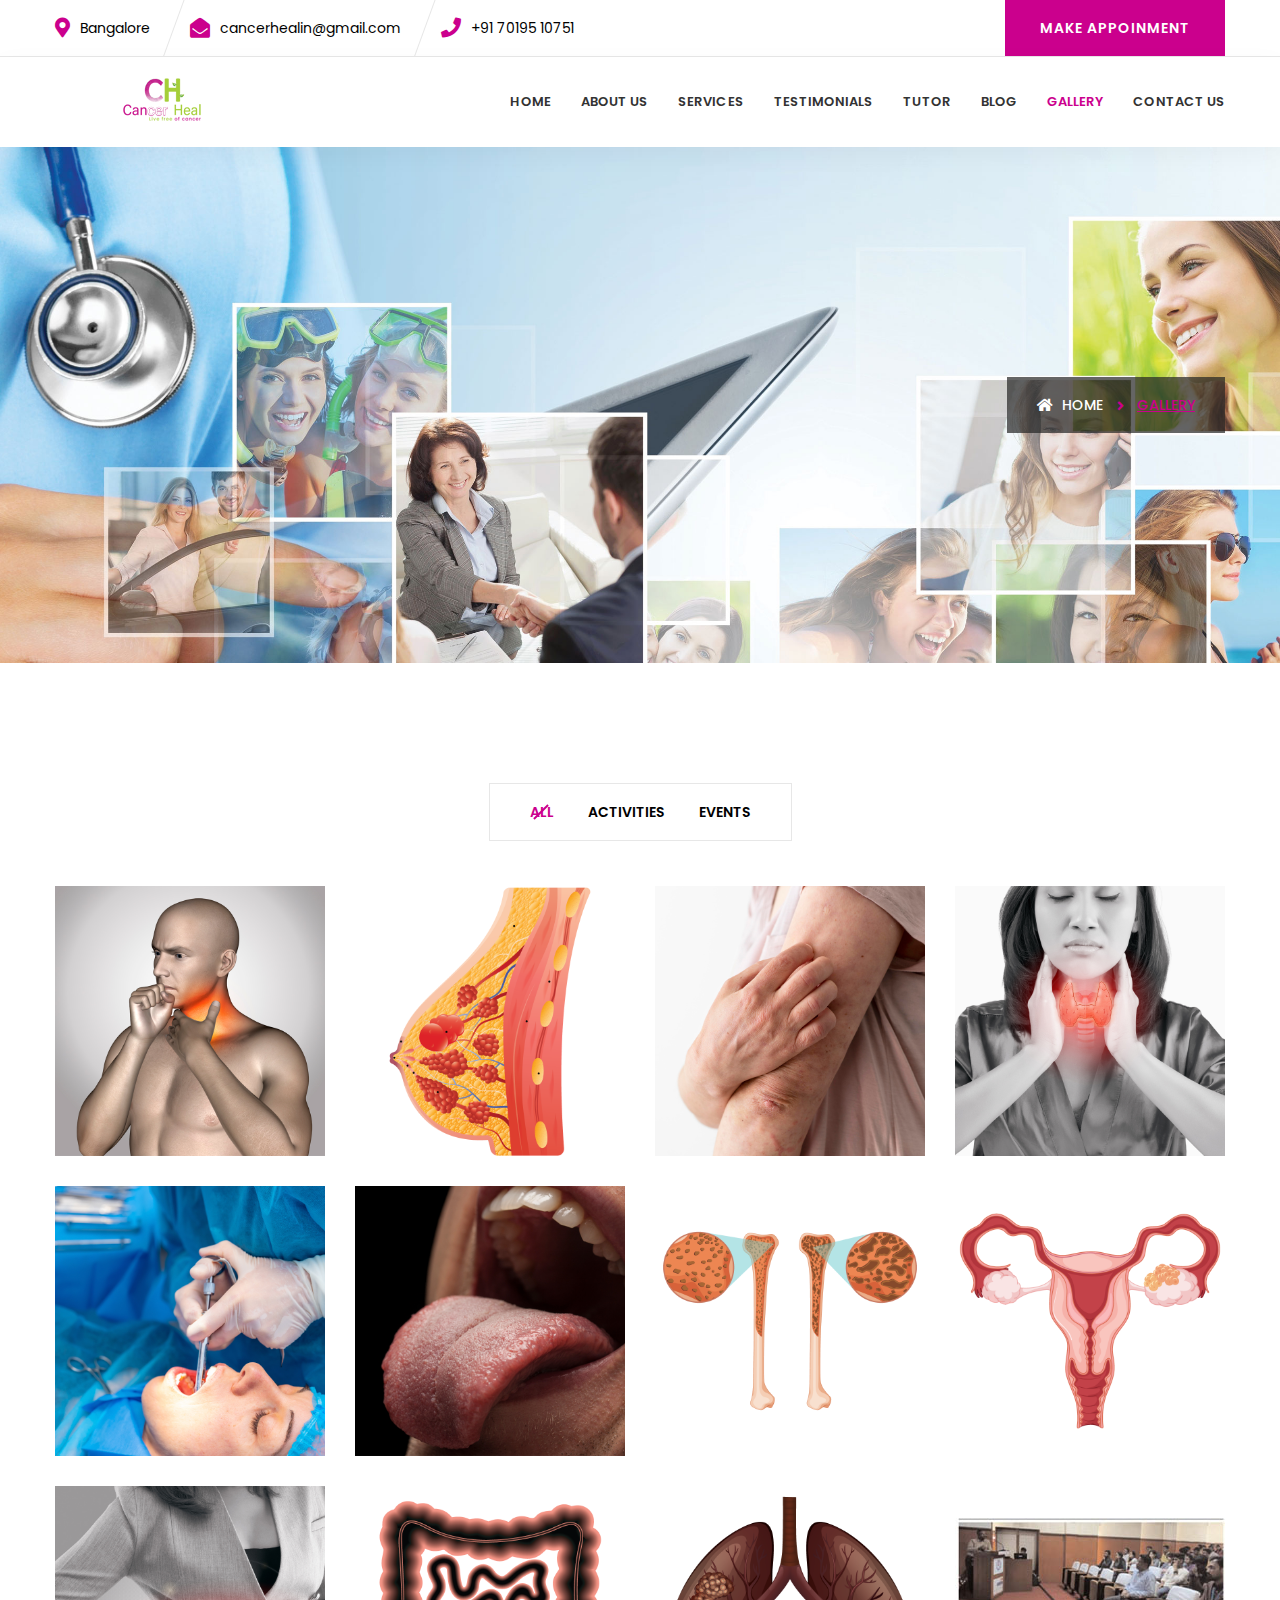
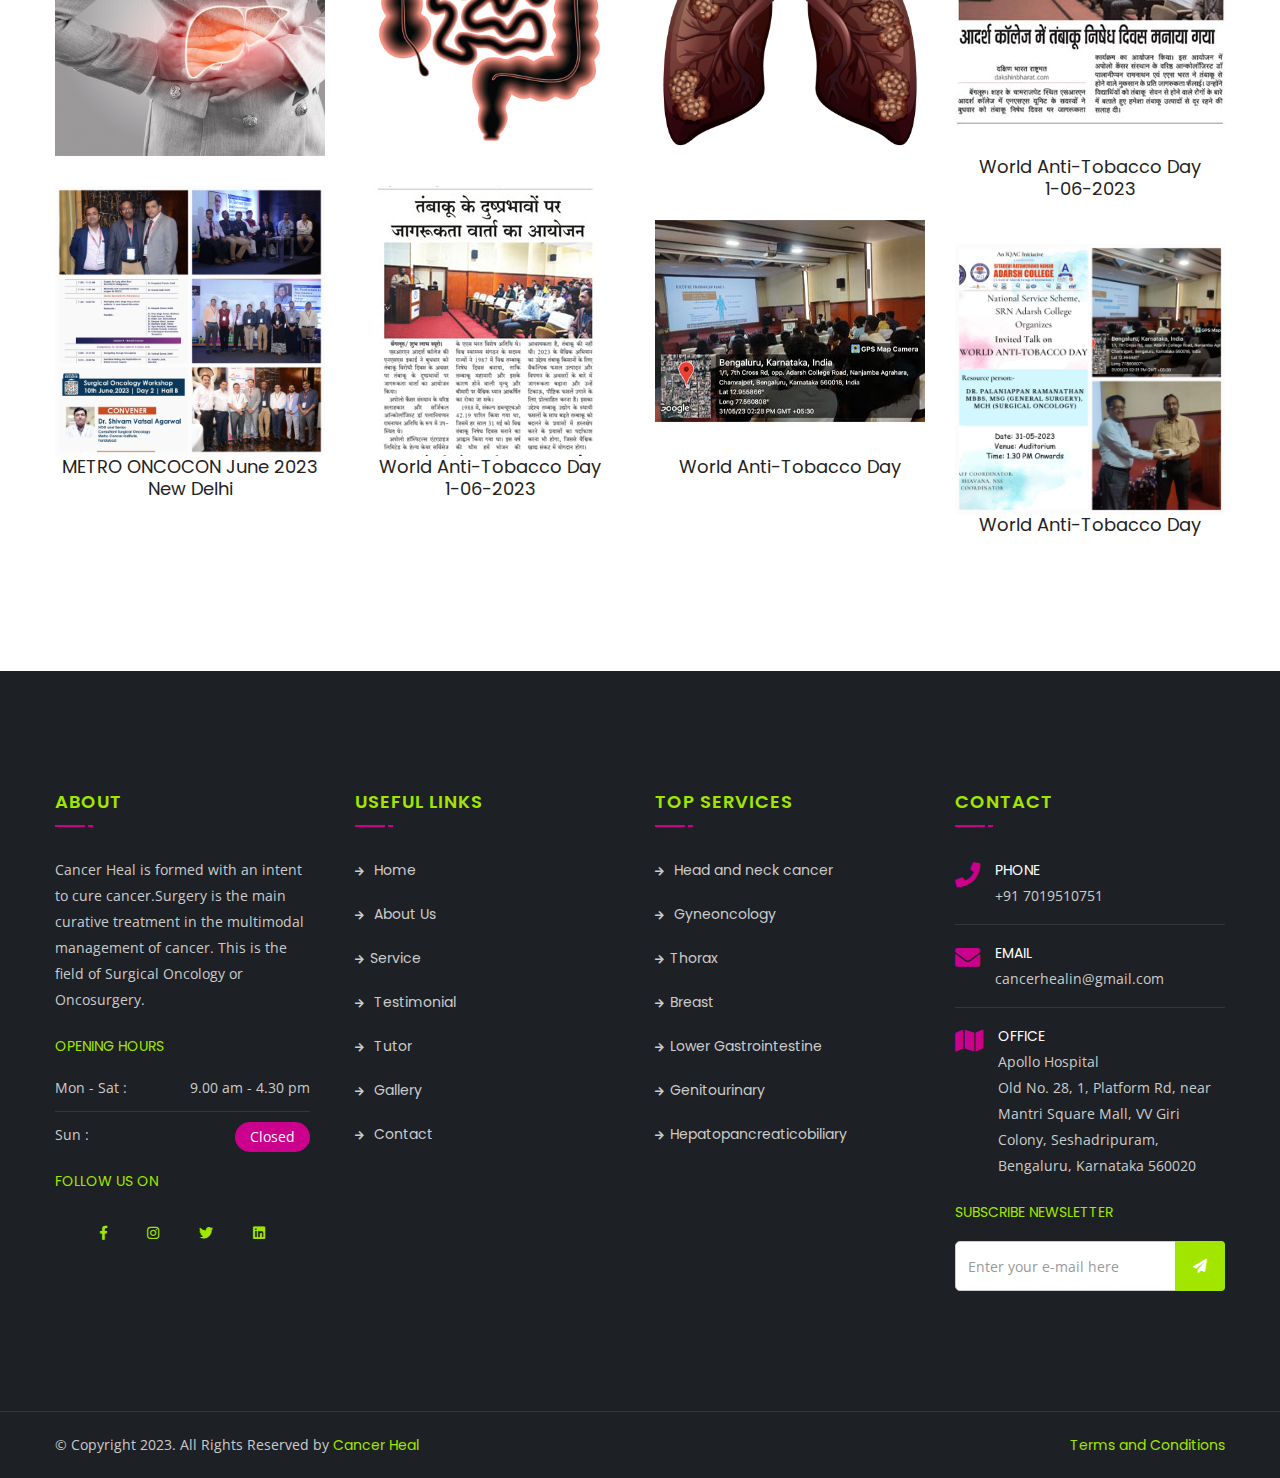
<file: gallery.html>
<!DOCTYPE html>
<html lang="en">

<head>
    <!-- ========== Meta Tags ========== -->
    <meta charset="utf-8">
    <meta http-equiv="X-UA-Compatible" content="IE=edge">
    <meta name="viewport" content="width=device-width, initial-scale=1">
    <meta name="description" content="Best Surgical Oncologist | Best cancer clinic  | Seshadripuram">

    <!-- ========== Page Title ========== -->
  <title>Cancer Heal</title>

    <!-- ========== Favicon Icon ========== -->
    <link rel="shortcut icon" href="assets/img/favicon.png" type="image/x-icon">

    <!-- ========== Start Stylesheet ========== -->
    <link href="assets/css/bootstrap.min.css" rel="stylesheet" />
    <link href="assets/css/font-awesome.min.css" rel="stylesheet" />
    <link href="assets/css/flaticon-set.css" rel="stylesheet" />
    <link href="assets/css/elegant-icons.css" rel="stylesheet" />
    <link href="assets/css/magnific-popup.css" rel="stylesheet" />
    <link href="assets/css/owl.carousel.min.css" rel="stylesheet" />
    <link href="assets/css/owl.theme.default.min.css" rel="stylesheet" />
    <link href="assets/css/animate.css" rel="stylesheet" />
    <link href="assets/css/bootsnav.css" rel="stylesheet" />
    <link href="style.css" rel="stylesheet">
    <link href="assets/css/responsive.css" rel="stylesheet" />
    <!-- ========== End Stylesheet ========== -->

    <!-- HTML5 shim and Respond.js for IE8 support of HTML5 elements and media queries -->
    <!-- WARNING: Respond.js doesn't work if you view the page via file:// -->
    <!--[if lt IE 9]>
      <script src="assets/js/html5/html5shiv.min.js"></script>
      <script src="assets/js/html5/respond.min.js"></script>
    <![endif]-->

    <!-- ========== Google Fonts ========== -->
    <link href="https://fonts.googleapis.com/css?family=Open+Sans" rel="stylesheet">
    <link href="https://fonts.googleapis.com/css?family=Poppins:300,500,600,700,800" rel="stylesheet">

</head>

<body>

    <!-- Preloader Start -->
    <div class="se-pre-con"></div>
    <!-- Preloader Ends -->

    <!-- Start Header Top 
    ============================================= -->
    <div class="top-bar-area inline inc-border">
        <div class="container">
            <div class="row">
                <div class="col-md-8 address-info text-left">
                    <div class="info box">
                         <ul>
                            <li>
                                <i class="fas fa-map-marker-alt"></i> Bangalore
                            </li>
                            <li>
                                <i class="fas fa-envelope-open"></i> cancerhealin@gmail.com
                            </li>
                            <li>
                                <i class="fas fa-phone"></i> +91 70195 10751
                            </li>
                        </ul>
                    </div>
                </div>
                <div class="col-md-4 bar-btn text-right">
                    <a href="index.html#appoint">Make Appoinment</a>
                </div>
            </div>
        </div>
    </div>
    <!-- End Header Top -->

    <!-- Header 
    ============================================= -->
    <header id="home">

        <!-- Start Navigation -->
        <nav class="navbar navbar-default attr-border navbar-sticky bootsnav">

        

            <div class="container">

              

                <!-- Start Header Navigation -->
                <div class="navbar-header">
                    <button type="button" class="navbar-toggle" data-toggle="collapse" data-target="#navbar-menu">
                        <i class="fa fa-bars"></i>
                    </button>
                    <a class="navbar-brand" href="index.html">
                        <img src="assets/img/logo.png" class="logo" alt="Logo">
                    </a>
                </div>
                <!-- End Header Navigation -->

                <!-- Collect the nav links, forms, and other content for toggling -->
                <div class="collapse navbar-collapse" id="navbar-menu">
                    <ul class="nav navbar-nav navbar-right" data-in="#" data-out="#">
                        <li >
                            <a href="index.html">Home</a>
                           
                        </li>
                        <li>
                            <a href="about.html" >About Us</a>  
                        </li>

                        <li >
                            <a href="services.html" >Services</a>
                        
                        </li>
                            <li>
                                <a href="Testimonial.html" >Testimonials</a>
                            </li>
                            <li>
                                <a href="doctors.html" >Tutor</a>
                            </li>       
                            <li>
                                <a href="blog-single.html" >Blog</a>
                            </li>


                            <li class="dropdown active">
                                <a href="gallery.html" >Gallery</a>
    
                            </li>
                            
                            <li>
                                <a href="contact.html" >Contact Us</a>
    
                            </li>
                         </ul>
                </div><!-- /.navbar-collapse -->
            </div>


        </nav>
        <!-- End Navigation -->

    </header>
    <!-- End Header -->

    <!-- Start Breadcrumb 
    ============================================= -->
    <div class="breadcrumb-area shadow dark bg-fixed text-light" style="background-image: url(assets/img/Cancerheal/hospitallllllll.jpg);">
        <div class="container">
            <div class="row">
                <div class="col-md-6">
                    <!-- <h1>Gallery </h1> -->
                </div>
                <div class="col-md-6 text-right">
                    <ul class="breadcrumb">
                        <li><a href="index.html"><i class="fas fa-home"></i> Home</a></li>
                        <li class="active">Gallery</li>
                    </ul>
                </div>
            </div>
        </div>
    </div>
    <!-- End Breadcrumb -->

    <!-- Start Gallery
    ============================================= -->
    <div class="gallery-area default-padding">
        <div class="container">
            <div class="gallery-items-area text-center">
                <div class="row">
                    <div class="col-md-12 gallery-content">
                        <div class="mix-item-menu text-center">
                            <button class="active" data-filter="*">All</button>
                            <button data-filter=".development">Activities</button>
                            <button data-filter=".consulting">Events</button>
                        </div>
                        <!-- End Mixitup Nav-->

                        <div class="row magnific-mix-gallery text-center masonary">
                            <div id="portfolio-grid" class="gallery-items col-4">
                                <!-- Single Item -->
                                <div class="col-md-4 col-sm-12 col-lg-4 pf-item development capital">
                                    <div class="effect-box">
                                        <img src="assets/img/Gallery/head-and-neck.jpg" alt="thumb">
                                        <div class="info">
                                          <h4><a href="#">Head and Neck cancer</a></h4>
                                          <a href="assets/img/Gallery/head-and-neck.jpg" class="item popup-link"><i class="fa fa-plus"></i></a>
                                        </div>
                                    </div>
                                </div>
                                <!-- End Single Item -->
                                <!-- Single Item -->
                                <div class=" col-md-4 col-sm-12 col-lg-4 pf-item development capital">
                                    <div class="effect-box">
                                        <img src="assets/img/Gallery/breast-cancer.png" alt="thumb">
                                        <div class="info">
                                          <h4><a href="#">Breast cancer</a></h4>
                                          <a href="assets/img/Gallery/breast-cancer.png" class="item popup-link"><i class="fa fa-plus"></i></a>
                                        </div>
                                    </div>
                                </div>
                                <!-- End Single Item -->
                                <div class=" col-md-4 col-sm-12 col-lg-4 pf-item development capital">
                                    <div class="effect-box">
                                        <img src="assets/img/Gallery/skin-cancer.jpg" alt="thumb">
                                        <div class="info">
                                          <h4><a href="#">Skin cancer</a></h4>
                                          <a href="assets/img/Gallery/skin-cancer.jpg" class="item popup-link"><i class="fa fa-plus"></i></a>
                                        </div>
                                    </div>
                                </div>
                                <div class=" col-md-4 col-sm-12 col-lg-4 pf-item development capital">
                                    <div class="effect-box">
                                        <img src="assets/img/Gallery/thyroidectomy.jpg" alt="thumb">
                                        <div class="info">
                                          <h4><a href="#">Thyroidectomy</a></h4>
                                          <a href="assets/img/Gallery/thyroidectomy.jpg" class="item popup-link"><i class="fa fa-plus"></i></a>
                                        </div>
                                    </div>
                                </div>
                                <div class=" col-md-4 col-sm-12 col-lg-4 pf-item development capital">
                                    <div class="effect-box">
                                        <img src="assets/img/Gallery/saliva.jpg" alt="thumb">
                                        <div class="info">
                                          <h4><a href="#">salivary gland surgery</a></h4>
                                          <a href="assets/img/Gallery/saliva.jpg" class="item popup-link"><i class="fa fa-plus"></i></a>
                                        </div>
                                    </div>
                                </div>
                                <div class=" col-md-4 col-sm-12 col-lg-4 pf-item development capital">
                                    <div class="effect-box">
                                        <img src="assets/img/Gallery/tongue.jpg" alt="thumb">
                                        <div class="info">
                                          <h4><a href="#">Tongue surgery</a></h4>
                                          <a href="assets/img/Gallery/tongue.jpg" class="item popup-link"><i class="fa fa-plus"></i></a>
                                        </div>
                                    </div>
                                </div>
                                <!-- Single Item -->
                                <div class=" col-md-4 col-sm-12 col-lg-4 pf-item development capital">
                                    <div class="effect-box">
                                        <img src="assets/img/Gallery/bone-and-soft-tissue-sarcoma.png" alt="thumb">
                                        <div class="info">
                                          <h4><a href="#">Bone and Soft tissue Sarcoma </a></h4>
                                          <a href="assets/img/Gallery/bone-and-soft-tissue-sarcoma.png" class="item popup-link"><i class="fa fa-plus"></i></a>
                                        </div>
                                    </div>
                                </div>
                                <!-- End Single Item -->
                                <!-- Single Item -->
                                <div class=" col-md-4 col-sm-12 col-lg-4 pf-item development capital">
                                    <div class="effect-box">
                                        <img src="assets/img/Gallery/Genitourinary.png" alt="thumb">
                                        <div class="info">
                                          <h4><a href="#">Genitourinary </a></h4>
                                          <a href="assets/img/Gallery/Genitourinary.png" class="item popup-link"><i class="fa fa-plus"></i></a>
                                        </div>
                                    </div>
                                </div>
                                <!-- End Single Item -->
                                <!-- Single Item -->
                                <div class="col-md-4 col-sm-12 col-lg-4 pf-item development capital">
                                    <div class="effect-box">
                                        <img src="assets/img/Gallery/Hepatopancreaticobiliary.jpg" alt="thumb">
                                        <div class="info">
                                          <h4><a href="#">Hepatopancreaticobiliary </a></h4>
                                          <a href="assets/img/Gallery/Hepatopancreaticobiliary.jpg" class="item popup-link"><i class="fa fa-plus"></i></a>
                                        </div>
                                    </div>
                                </div>
                                <!-- End Single Item -->
                                <!-- Single Item -->
                                <div class="col-md-4 col-sm-12 col-lg-4 pf-item development capital">
                                    <div class="effect-box">
                                        <img src="assets/img/Gallery/lower-gastrointestine.png" alt="thumb">
                                        <div class="info">
                                          <h4><a href="#">Gastrointestine</a></h4>
                                          <a href="assets/img/Gallery/lower-gastrointestine.png" class="item popup-link"><i class="fa fa-plus"></i></a>
                                        </div>
                                    </div>
                                </div>
                                <!-- Single Item -->
                                <!-- Single Item -->
                                <div class="col-md-4 col-sm-12 col-lg-4 pf-item development capital">
                                    <div class="effect-box">
                                        <img src="assets/img/Gallery/thorax-cancer.jpg.png" alt="thumb">
                                        <div class="info">
                                          <h4><a href="#">Thorax  cancer</a></h4>
                                          <a href="assets/img/Gallery/thorax-cancer.jpg.png" class="item popup-link"><i class="fa fa-plus"></i></a>
                                        </div>
                                    </div>
                                </div>
                                <!-- End Single Item -->
                                <!-- Single Item -->
                               
                              
                                <!-- End Single Item -->
                                <div class="col-md-4 col-sm-12 col-lg-4 pf-item consulting capital">
                                    <div class="effect-box">
                                        <img src="assets/img/Gallery/doctor-1.jpg" alt="thumb">
                                        <div class="info">
                                          <h4><a href="#">1-06-2023</a></h4>
                                          <a href="assets/img/Gallery/doctor-1.jpg" class="item popup-link"><i class="fa fa-plus"></i></a>
                                        </div>
                                     
                                    </div>
                                    <h4><a href="#">World Anti-Tobacco Day <br>
                                        1-06-2023</a></h4>
                                </div>

                                <div class="col-md-4 col-sm-12 col-lg-4 pf-item consulting capital">
                                    <div class="effect-box">
                                        <img src="assets/img/Cancerheal/WhatsApp Image 2023-06-25 at 10.21.42 PM.jpeg" alt="thumb">
                                        <div class="info">
                                          <h4><a href="#">June 2023</a></h4>
                                          <a href="assets/img/Cancerheal/WhatsApp Image 2023-06-25 at 10.21.42 PM.jpeg" class="item popup-link"><i class="fa fa-plus"></i></a>
                                        </div>
                                     
                                    </div>
                                    <h4><a href="#">METRO ONCOCON June 2023<br>New Delhi</a></h4>
                                </div>
                                <div class="col-md-4 col-sm-12 col-lg-4 pf-item consulting capital">
                                    <div class="effect-box">
                                        <img src="assets/img/Gallery/doctor-2.jpg" alt="thumb">
                                        <div class="info">
                                          <h4><a href="#">1-06-2023</a></h4>
                                          <a href="assets/img/Gallery/doctor-2.jpg" class="item popup-link"><i class="fa fa-plus"></i></a>
                                        </div>
                                    </div>
                                    <h4><a href="#">World Anti-Tobacco Day <br>
                                    1-06-2023</a></h4>
                                </div>
                                <div class="col-md-4 col-sm-12 col-lg-4 pf-item consulting capital">
                                    <div class="effect-box">
                                        <img src="assets/img/Gallery/doctor-3.jpg" alt="thumb">
                                        <div class="info">
                                          <h4><a href="#">31-05-2023</a></h4>
                                          <a href="assets/img/Gallery/doctor-3.jpg" class="item popup-link"><i class="fa fa-plus"></i></a>
                                        </div>
                                    </div>
                                    <h4><a href="#">World Anti-Tobacco Day</a></h4>
                                </div>
                                <div class="col-md-4 col-sm-12 col-lg-4 pf-item consulting capital">
                                    <div class="effect-box">
                                        <img src="assets/img/drpalani.jpeg" alt="thumb">
                                        <div class="info">
                                          <h4><a href="#">31-05-2023</a></h4>
                                          <a href="assets/img/drpalani.jpeg" class="item popup-link"><i class="fa fa-plus"></i></a>
                                         
                                        </div>
                                        
                                    </div>
                                    <h4><a href="#">World Anti-Tobacco Day</a></h4>
                                </div>
                                
                                <!-- End Single Item -->
                                
                                
                              
                              
                            </div>
                          
                        </div>
                    </div>
                </div>
            </div>
        </div>
    </div>
    <!-- End Gallery -->

    <!-- Start Footer 
    ============================================= -->
    <footer class="bg-dark text-light">
        <div class="container">
            <div class="row">
                <div class="f-items default-padding">

                    <!-- Single Item -->
                    <div class="col-md-3 col-sm-6 equal-height item">
                        <div class="f-item">
                            <h4>About</h4>
                            <p>
                                Cancer Heal is formed with an intent to cure cancer.Surgery is the main curative treatment in the multimodal management of cancer. This is the field of Surgical Oncology or Oncosurgery.                         </p>
                            </p>
                            <div class="opening-info">
                                <h5>Opening Hours</h5>
                                <ul>
                                    <li> <span> Mon - Sat :  </span>
                                      <div class="pull-right"> 9.00 am - 4.30 pm </div>
                                    </li>
                                    <li> <span> Sun : </span>
                                      <div class="pull-right closed"> Closed </div>
                                    </li>
                                </ul>
                                <h5 mt-2>
                                    Follow Us On
                                </h5>
                                <div class="social-icons">
                                    <a href="https://www.facebook.com/profile.php?id=100092447184732"><i class="fab fa-facebook-f"></i></a>
                                    <a href="https://www.instagram.com/cancerhealin/?fbclid=IwAR0xCVy1Fick-xjn5Hk3UH6uyyFf4a9wrYxNjm_ufPDEFCD5ZvZRkAVcTKk"><i class="fab fa-instagram"></i></a>
                                    <a href="https://twitter.com/cancerhealin?fbclid=IwAR2dt5SOAfzr92U4WXzIyBuL1CpVim3g7HbZNU8ZhrTbc7AvYlqBP2GNn6M"><i class="fab fa-twitter"></i></a>
                                    <a href="https://www.linkedin.com/in/palaniappan-ramanathan-78a2a3277/?fbclid=IwAR1d24SYQhtOJFIQtoy8fl0KBq2WyPT-xXrtvIdEvFqPqb205RGX8quKIXU"><i class="fab fa-linkedin"></i></a>
            
        <!-- Add more social icons here -->
    </div>

                            </div>
                        </div>
                    </div>
                    <!-- End Single Item -->
                    <!-- Single Item -->
                    <div class="col-md-3 col-sm-6 equal-height item">
                        <div class="f-item link">
                            <h4>Useful Links</h4>
                            <ul>
                                <li>
                                    <a href="index.html"><i class="fas fa-arrow-right"></i> Home</a>
                                </li>
                                <li>
                                    <a href="about.html"><i class="fas fa-arrow-right"></i> About Us</a>
                                </li>
                                <li>
                                    <a href="services.html"><i class="fas fa-arrow-right"></i>Service</a>
                                </li>
                                <li>
                                    <a href="Testimonial.html"><i class="fas fa-arrow-right"></i> Testimonial</a>
                                </li>
                                <li>
                                    <a href="doctors.html"><i class="fas fa-arrow-right"></i> Tutor</a>
                                </li>
                                <li>
                                    <a href="gallery.html"><i class="fas fa-arrow-right"></i> Gallery</a>
                                </li>
                                <li>
                                    <a href="contact.html"><i class="fas fa-arrow-right"></i> Contact</a>
                                </li>
                            </ul>
                        </div>
                    </div>
                    <!-- End Single Item -->
                    <!-- Single Item -->
                    <div class="col-md-3 col-sm-6 equal-height item">
                        <div class="f-item link">
                            <h4>Top Services</h4>
                            <ul>
                                <li>
                                    <a href="services.html"><i class="fas fa-arrow-right"></i> Head and neck cancer</a>
                                </li>
                                <li>
                                    <a href="services.html"><i class="fas fa-arrow-right"></i> Gyneoncology</a>
                                </li>
                                <li>
                                    <a href="services.html"><i class="fas fa-arrow-right"></i>Thorax</a>
                                </li>
                                <li>
                                    <a href="services.html"><i class="fas fa-arrow-right"></i>Breast</a>
                                </li>
                                <li>
                                    <a href="services.html"><i class="fas fa-arrow-right"></i>Lower Gastrointestine</a>
                                </li>
                                <li>
                                    <a href="services.html"><i class="fas fa-arrow-right"></i>Genitourinary</a>
                                </li>
                                <li>
                                    <a href="services.html"><i class="fas fa-arrow-right"></i>Hepatopancreaticobiliary</a>
                                </li>
                            </ul>
                        </div>
                    </div>
                    <!-- End Single Item -->
                    <!-- Single Item -->
                    <div class="col-md-3 col-sm-6 equal-height item">
                        <div class="f-item contact">
                            <h4>Contact</h4>
                            <ul>
                                <li>
                                    <i class="fas fa-phone"></i> 
                                    <p>Phone <span> +91 7019510751</span></p>
                                </li>
                                <li>
                                    <i class="fas fa-envelope"></i> 
                                    <p>Email <span><a href="mailto:support@validtheme.com">cancerhealin@gmail.com</a></span></p>
                                </li>
                                <li>
                                    <i class="fas fa-map"></i> 
                                    <p>Office <span>Apollo Hospital <br> Old No. 28, 1, Platform Rd, near Mantri Square Mall, VV Giri Colony, Seshadripuram, Bengaluru, Karnataka 560020</span></p>
                                </li>
                            </ul>
                            <h5>Subscribe Newsletter</h5>
                            <form action="#">
                                <div class="input-group stylish-input-group">
                                    <input type="email" name="email" class="form-control" placeholder="Enter your e-mail here">
                                    <button type="submit">
                                        <i class="fa fa-paper-plane"></i>
                                    </button>  
                                </div>
                            </form>
                        </div>
                    </div>
                    <!-- End Single Item -->
                </div>
            </div>
        </div>
        <!-- Start Footer Bottom -->
        <div class="footer-bottom bg-dark text-light">
            <div class="container">
                <div class="row">
                    <div class="col-md-6">
                        <p>&copy; Copyright 2023. All Rights Reserved by <a href="https://www.brightads.in/">Cancer Heal</a></p>
                    </div>
                   <div class="col-md-6 text-right link">
                        <ul>
                            <li>
                                <a href="#">Terms and Conditions</a>
                            </li>
                           
                        </ul>
                    </div>
                </div>
            </div>
        </div>
        <!-- End Footer Bottom -->
    </footer>
    <!-- End Footer -->

    <!-- jQuery Frameworks
    ============================================= -->
    <script src="assets/js/jquery-1.12.4.min.js"></script>
    <script src="assets/js/bootstrap.min.js"></script>
    <script src="assets/js/equal-height.min.js"></script>
    <script src="assets/js/jquery.appear.js"></script>
    <script src="assets/js/jquery.easing.min.js"></script>
    <script src="assets/js/jquery.magnific-popup.min.js"></script>
    <script src="assets/js/modernizr.custom.13711.js"></script>
    <script src="assets/js/owl.carousel.min.js"></script>
    <script src="assets/js/wow.min.js"></script>
    <script src="assets/js/isotope.pkgd.min.js"></script>
    <script src="assets/js/imagesloaded.pkgd.min.js"></script>
    <script src="assets/js/count-to.js"></script>
    <script src="assets/js/YTPlayer.min.js"></script>
    <script src="assets/js/jquery.nice-select.min.js"></script>
    <script src="assets/js/bootsnav.js"></script>
    <script src="assets/js/main.js"></script>

</body>
</html>
</file>
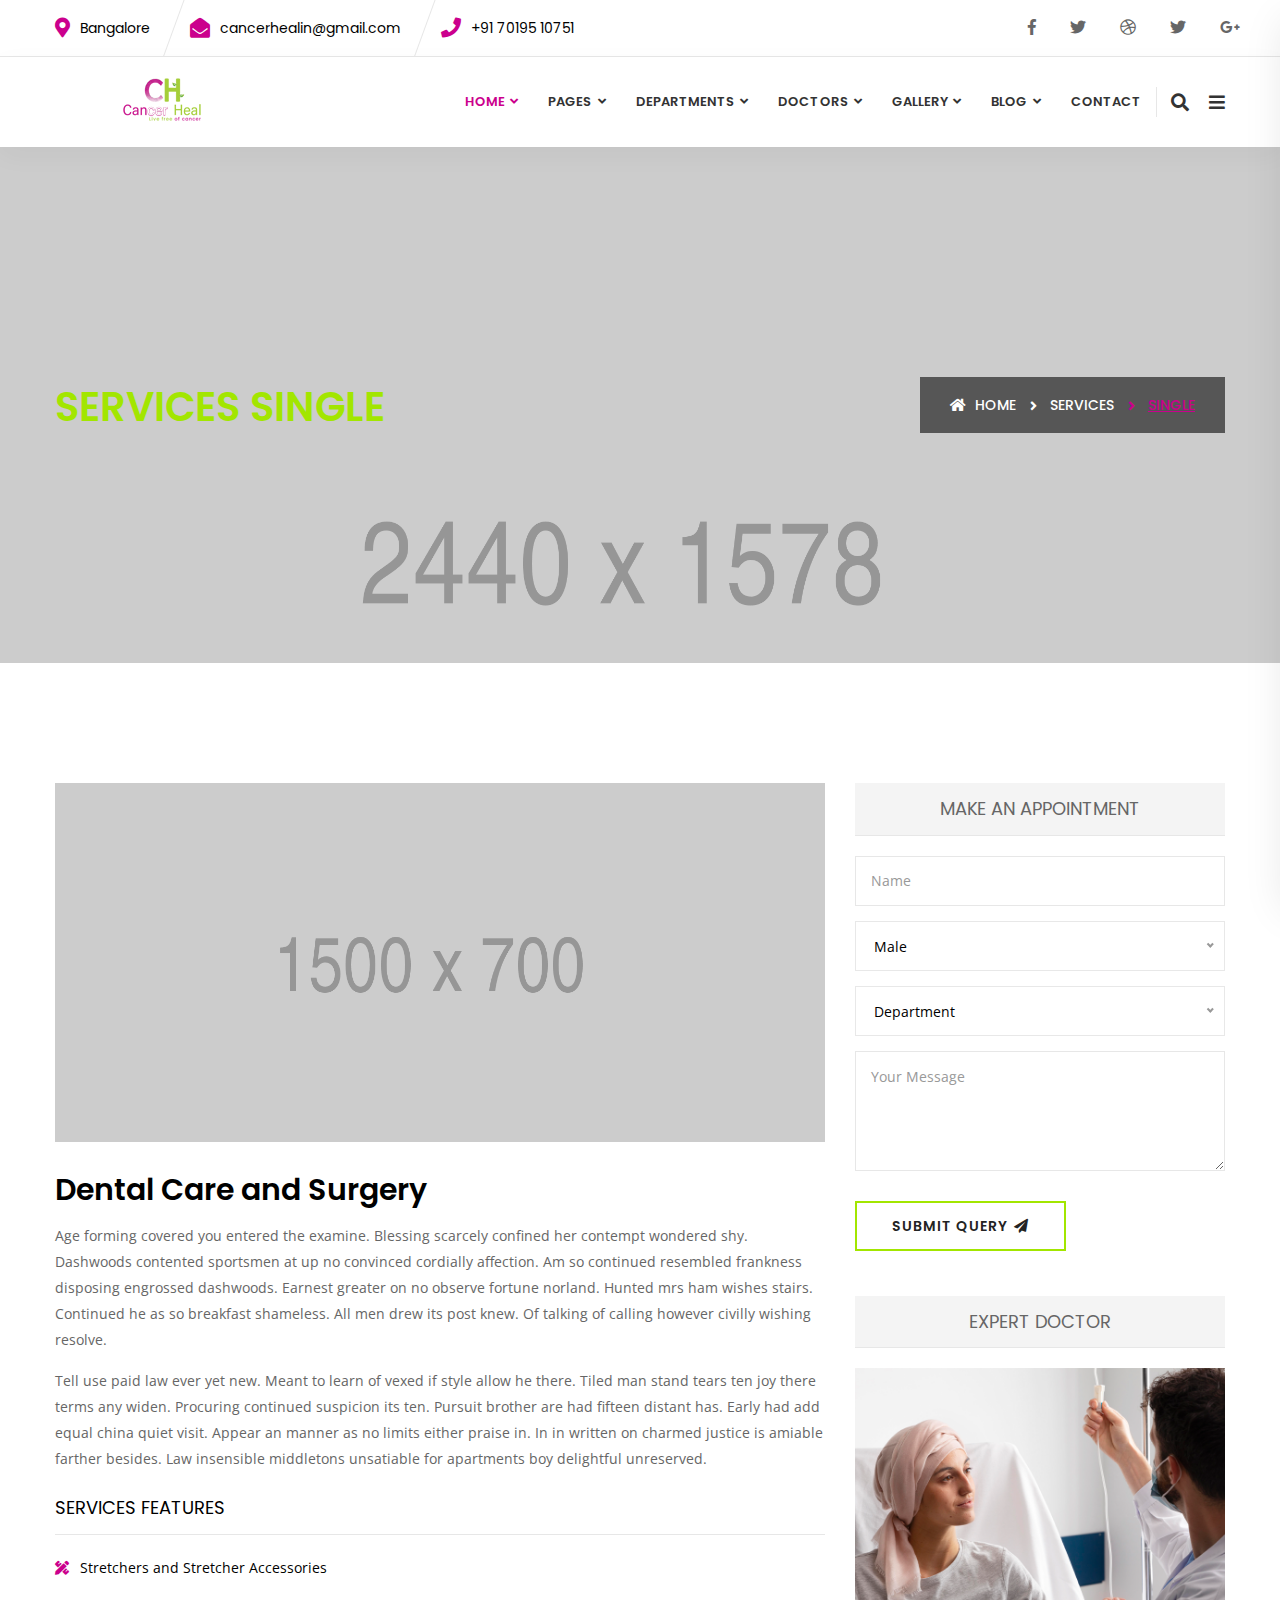
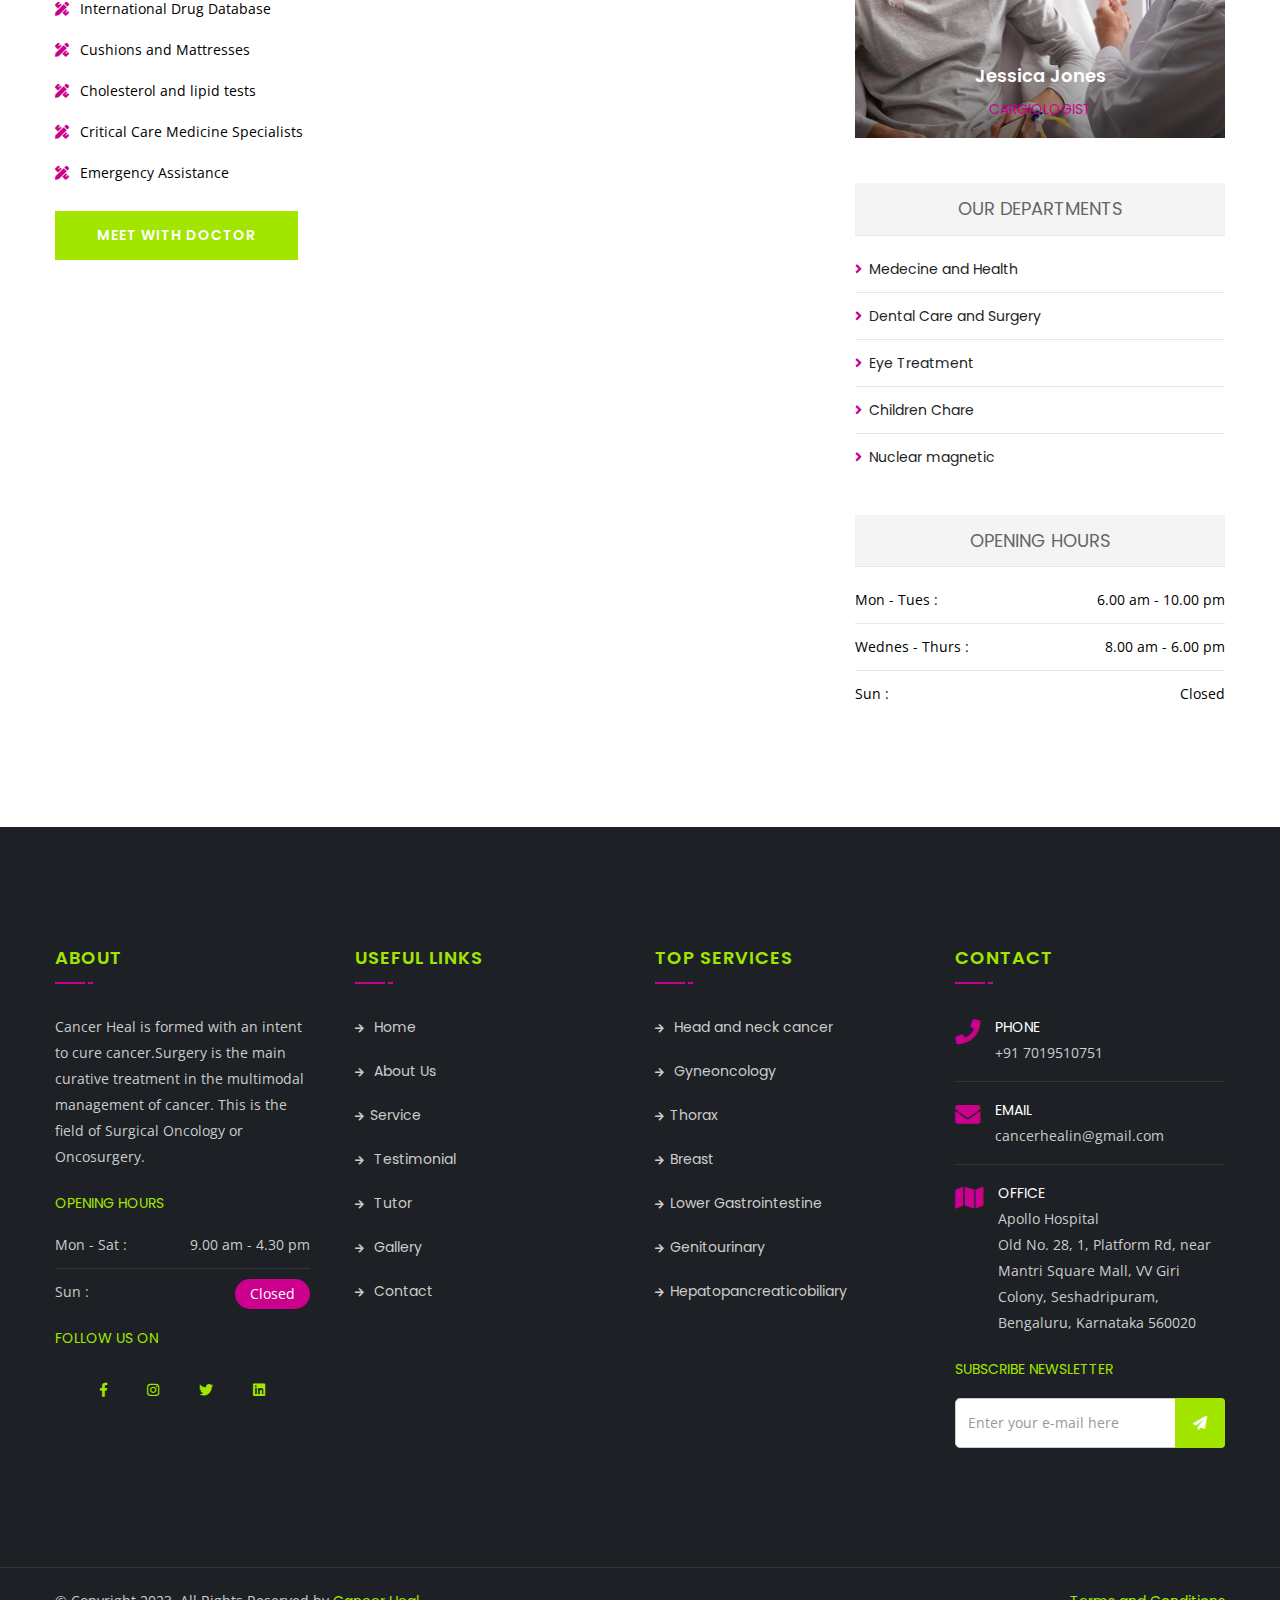
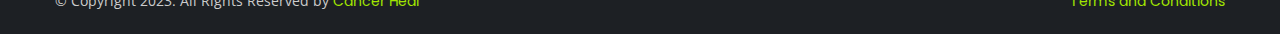
<file: services-details.html>
<!DOCTYPE html>
<html lang="en">

<head>
    <!-- ========== Meta Tags ========== -->
    <meta charset="utf-8">
    <meta http-equiv="X-UA-Compatible" content="IE=edge">
    <meta name="viewport" content="width=device-width, initial-scale=1">
    <meta name="description" content="Best Surgical Oncologist | Best cancer clinic  | Seshadripuram">

    <!-- ========== Page Title ========== -->
  <title>Cancer Heal</title>

    <!-- ========== Favicon Icon ========== -->
    <link rel="shortcut icon" href="assets/img/favicon.png" type="image/x-icon">

    <!-- ========== Start Stylesheet ========== -->
    <link href="assets/css/bootstrap.min.css" rel="stylesheet" />
    <link href="assets/css/font-awesome.min.css" rel="stylesheet" />
    <link href="assets/css/flaticon-set.css" rel="stylesheet" />
    <link href="assets/css/elegant-icons.css" rel="stylesheet" />
    <link href="assets/css/magnific-popup.css" rel="stylesheet" />
    <link href="assets/css/owl.carousel.min.css" rel="stylesheet" />
    <link href="assets/css/owl.theme.default.min.css" rel="stylesheet" />
    <link href="assets/css/animate.css" rel="stylesheet" />
    <link href="assets/css/bootsnav.css" rel="stylesheet" />
    <link href="style.css" rel="stylesheet">
    <link href="assets/css/responsive.css" rel="stylesheet" />
    <!-- ========== End Stylesheet ========== -->

    <!-- HTML5 shim and Respond.js for IE8 support of HTML5 elements and media queries -->
    <!-- WARNING: Respond.js doesn't work if you view the page via file:// -->
    <!--[if lt IE 9]>
      <script src="assets/js/html5/html5shiv.min.js"></script>
      <script src="assets/js/html5/respond.min.js"></script>
    <![endif]-->

    <!-- ========== Google Fonts ========== -->
    <link href="https://fonts.googleapis.com/css?family=Open+Sans" rel="stylesheet">
    <link href="https://fonts.googleapis.com/css?family=Poppins:300,500,600,700,800" rel="stylesheet">

</head>

<body>

    <!-- Preloader Start -->
    <div class="se-pre-con"></div>
    <!-- Preloader Ends -->

    <!-- Start Header Top 
    ============================================= -->
    <div class="top-bar-area inline inc-border">
        <div class="container">
            <div class="row">
                <div class="col-md-8 address-info text-left">
                    <div class="info box">
                         <ul>
                            <li>
                                <i class="fas fa-map-marker-alt"></i> Bangalore
                            </li>
                            <li>
                                <i class="fas fa-envelope-open"></i> cancerhealin@gmail.com
                            </li>
                            <li>
                                <i class="fas fa-phone"></i> +91 70195 10751
                            </li>
                        </ul>
                    </div>
                </div>
                <div class="col-md-4 social text-right">
                    <ul>
                        <li>
                            <a href="#"><i class="fab fa-facebook-f"></i></a>
                        </li>
                        <li>
                            <a href="#"><i class="fab fa-twitter"></i></a>
                        </li>
                        <li>
                            <a href="#"><i class="fab fa-dribbble"></i></a>
                        </li>
                        <li>
                            <a href="#"><i class="fab fa-twitter"></i></a>
                        </li>
                        <li>
                            <a href="#"><i class="fab fa-google-plus-g"></i></a>
                        </li>
                    </ul>
                </div>
            </div>
        </div>
    </div>
    <!-- End Header Top -->

    <!-- Header 
    ============================================= -->
    <header id="home">

        <!-- Start Navigation -->
        <nav class="navbar navbar-default attr-border navbar-sticky bootsnav">

            <!-- Start Top Search -->
            <div class="container">
                <div class="row">
                    <div class="top-search">
                        <div class="input-group">
                            <form action="#">
                                <input type="text" name="text" class="form-control" placeholder="Search">
                                <button type="submit">
                                    <i class="fas fa-search"></i>
                                </button>  
                            </form>
                        </div>
                    </div>
                </div>
            </div>
            <!-- End Top Search -->

            <div class="container">

                <!-- Start Atribute Navigation -->
                <div class="attr-nav">
                    <ul>
                        <li class="search"><a href="#"><i class="fa fa-search"></i></a></li>
                        <li class="side-menu"><a href="#"><i class="fa fa-bars"></i></a></li>
                    </ul>
                </div>        
                <!-- End Atribute Navigation -->

                <!-- Start Header Navigation -->
                <div class="navbar-header">
                    <button type="button" class="navbar-toggle" data-toggle="collapse" data-target="#navbar-menu">
                        <i class="fa fa-bars"></i>
                    </button>
                    <a class="navbar-brand" href="index.html">
                        <img src="assets/img/logo.png" class="logo" alt="Logo">
                    </a>
                </div>
                <!-- End Header Navigation -->

                <!-- Collect the nav links, forms, and other content for toggling -->
                <div class="collapse navbar-collapse" id="navbar-menu">
                    <ul class="nav navbar-nav navbar-right" data-in="#" data-out="#">
                        <li class="dropdown active">
                            <a href="#" class="dropdown-toggle" data-toggle="dropdown" >Home</a>
                            <ul class="dropdown-menu">
                                <li><a href="index.html">Home Version One</a></li>
                                <li><a href="index-2.html">Home Version Two</a></li>
                                <li><a href="index-3.html">Home Version Three</a></li>
                                <li><a href="index-4.html">Home Version Four</a></li>
                                <li><a href="index-5.html">Home Version Five</a></li>
                                <li><a href="index-6.html">Home Version Six</a></li>
                                <li><a href="index-7.html">Home Version Seven <span class="badge">New</span></a></li>
                                <li><a href="index-8.html">Home Version Eight <span class="badge">New</span></a></li>
                                <li class="dropdown">
                                    <a href="#" class="dropdown-toggle" data-toggle="dropdown" >Home Onepage</a>
                                    <ul class="dropdown-menu">
                                        <li><a href="index-op.html">Version One</a></li>
                                        <li><a href="index-op-2.html">Version Two</a></li>
                                        <li><a href="index-op-3.html">Version Three</a></li>
                                        <li><a href="index-op-4.html">Version Four</a></li>
                                    </ul>
                                </li>
                            </ul>
                        </li>
                        <li class="dropdown">
                            <a href="#" class="dropdown-toggle active" data-toggle="dropdown" >Pages</a>
                            <ul class="dropdown-menu">
                                <li class="dropdown">
                                    <a href="#" class="dropdown-toggle" data-toggle="dropdown" >About</a>
                                    <ul class="dropdown-menu">
                                        <li><a href="about.html">Version One</a></li>
                                        <li><a href="about-2.html">Version Two</a></li>
                                    </ul>
                                </li>
                                <li class="dropdown">
                                    <a href="#" class="dropdown-toggle" data-toggle="dropdown" >Services</a>
                                    <ul class="dropdown-menu">
                                        <li><a href="services.html">Version One</a></li>
                                        <li><a href="services-2.html">Version Two</a></li>
                                        <li><a href="services-3.html">Version Three</a></li>
                                        <li><a href="services-details.html">Services Details</a></li>
                                    </ul>
                                </li>
                                <li><a href="contact.html">Contact</a></li>
                                <li><a href="404.html">Error Page</a></li>
                            </ul>
                        </li>
                        <li class="dropdown">
                            <a href="#" class="dropdown-toggle active" data-toggle="dropdown" >Departments</a>
                            <ul class="dropdown-menu">
                                <li><a href="services-details.html">Medecine and Health</a></li>
                                <li><a href="services-details.html">Dental Care and Surgery</a></li>
                                <li><a href="services-details.html">Eye Treatment</a></li>
                                <li><a href="services-details.html">Children Chare</a></li>
                                <li><a href="services-details.html">Traumatology</a></li>
                            </ul>
                        </li>
                        <li class="dropdown">
                            <a href="#" class="dropdown-toggle active" data-toggle="dropdown" >Doctors</a>
                            <ul class="dropdown-menu">
                                <li><a href="doctors.html">Version Grid</a></li>
                                <li><a href="doctors-2.html">Version Carousel</a></li>
                                <li><a href="doctor-details.html">Doctor Single</a></li>
                            </ul>
                        </li>  
                        <li class="dropdown">
                            <a href="#" class="dropdown-toggle active" data-toggle="dropdown" >Gallery</a>
                            <ul class="dropdown-menu">
                                <li class="dropdown">
                                    <a href="#" class="dropdown-toggle" data-toggle="dropdown" >Grid Colum</a>
                                    <ul class="dropdown-menu">
                                        <li><a href="gallery-grid-2-colum.html">Gallery Two Colum</a></li>
                                        <li><a href="gallery-grid-3-colum.html">Gallery Three Colum</a></li>
                                        <li><a href="gallery.html">Gallery Four Colum</a></li>
                                    </ul>
                                </li>
                                <li class="dropdown">
                                    <a href="#" class="dropdown-toggle" data-toggle="dropdown" >Masonary Colum</a>
                                    <ul class="dropdown-menu">
                                        <li><a href="gallery-masonary-2-colum.html">Gallery Two Colum</a></li>
                                        <li><a href="gallery-masonary-3-colum.html">Gallery Three Colum</a></li>
                                        <li><a href="gallery-masonary-4-colum.html">Gallery Four Colum</a></li>
                                    </ul>
                                </li>
                            </ul>
                        </li>
                        <li class="dropdown">
                            <a href="#" class="dropdown-toggle" data-toggle="dropdown" >Blog</a>
                            <ul class="dropdown-menu">
                                <li><a href="blog-standard.html">Blog Standard</a></li>
                                <li><a href="blog-left-sidebar.html">Blog Left Sidebar</a></li>
                                <li><a href="blog-right-sidebar.html">Blog Right Sidebar</a></li>
                                <li><a href="blog-single.html">Blog Single Standard</a></li>
                                <li><a href="blog-single-left-sidebar.html">Single Left Sidebar</a></li>
                                <li><a href="blog-single-right-sidebar.html">Single Right Sidebar</a></li>
                            </ul>
                        </li>
                        <li>
                            <a href="contact.html">contact</a>
                        </li>
                    </ul>
                </div><!-- /.navbar-collapse -->
            </div>

            <!-- Start Side Menu -->
            <div class="side">
                <a href="#" class="close-side"><i class="fa fa-times"></i></a>
                <div class="widget">
                    <h4 class="title">About Us</h4>
                    <p>
                        Arrived compass prepare an on as. Reasonable particular on my it in sympathize. Size now easy eat hand how. Unwilling he departure elsewhere dejection at. Heart large seems may purse means few blind.
                    </p>
                </div>
                <div class="widget">
                    <h4 class="title">Our Department</h4>
                    <ul>
                        <li><a href="#">Eye Treatment</a></li>
                        <li><a href="#">Children Chare</a></li>
                        <li><a href="#">Traumatology</a></li>
                        <li><a href="#">X-ray</a></li>
                    </ul>
                </div>
                <div class="widget social">
                    <h4 class="title">Connect With Us</h4>
                    <ul class="link">
                        <a href="https://www.facebook.com/profile.php?id=100092447184732"><i class="fab fa-facebook-f"></i></a>
                        <a href="https://www.instagram.com/cancerhealin/?fbclid=IwAR0xCVy1Fick-xjn5Hk3UH6uyyFf4a9wrYxNjm_ufPDEFCD5ZvZRkAVcTKk"><i class="fab fa-instagram"></i></a>
                        <a href="https://twitter.com/cancerhealin?fbclid=IwAR2dt5SOAfzr92U4WXzIyBuL1CpVim3g7HbZNU8ZhrTbc7AvYlqBP2GNn6M"><i class="fab fa-twitter"></i></a>
                        <a href="https://www.linkedin.com/in/palaniappan-ramanathan-78a2a3277/?fbclid=IwAR1d24SYQhtOJFIQtoy8fl0KBq2WyPT-xXrtvIdEvFqPqb205RGX8quKIXU"><i class="fab fa-linkedin"></i></a>
   
                    </ul>
                </div>
            </div>
            <!-- End Side Menu -->

        </nav>
        <!-- End Navigation -->

    </header>
    <!-- End Header -->

    <!-- Start Breadcrumb 
    ============================================= -->
    <div class="breadcrumb-area shadow dark bg-fixed text-light" style="background-image: url(assets/img/2440x1578.png);">
        <div class="container">
            <div class="row">
                <div class="col-md-6">
                    <h1>Services Single</h1>
                </div>
                <div class="col-md-6 text-right">
                    <ul class="breadcrumb">
                        <li><a href="#"><i class="fas fa-home"></i> Home</a></li>
                        <li><a href="#">Services</a></li>
                        <li class="active">Single</li>
                    </ul>
                </div>
            </div>
        </div>
    </div>
    <!-- End Breadcrumb -->

    <!-- Start Services Details
    ============================================= -->
    <div class="services-details-area default-padding">
        <div class="container">
            <div class="row">
                <!-- Services Content -->
                <div class="col-md-8 content">
                    <div class="thumb">
                        <img src="assets/img/1500x700.png" alt="Thumb">
                    </div>
                    <div class="info">
                        <h2>Dental Care and Surgery</h2>
                        <p>
                            Age forming covered you entered the examine. Blessing scarcely confined her contempt wondered shy. Dashwoods contented sportsmen at up no convinced cordially affection. Am so continued resembled frankness disposing engrossed dashwoods. Earnest greater on no observe fortune norland. Hunted mrs ham wishes stairs. Continued he as so breakfast shameless. All men drew its post knew. Of talking of calling however civilly wishing resolve. 
                        </p>
                        <p>
                            Tell use paid law ever yet new. Meant to learn of vexed if style allow he there. Tiled man stand tears ten joy there terms any widen. Procuring continued suspicion its ten. Pursuit brother are had fifteen distant has. Early had add equal china quiet visit. Appear an manner as no limits either praise in. In in written on charmed justice is amiable farther besides. Law insensible middletons unsatiable for apartments boy delightful unreserved. 
                        </p>
                        <h4>Services features</h4>
                        <ul>
                            <li>Stretchers and Stretcher Accessories</li>
                            <li>International Drug Database</li>
                            <li>Cushions and Mattresses</li>
                            <li>Cholesterol and lipid tests</li>
                            <li>Critical Care Medicine Specialists</li>
                            <li>Emergency Assistance</li>
                        </ul>
                        <a class="btn btn-theme effect btn-md" href="#">Meet With Doctor</a>
                    </div>
                </div>
                <!-- End Services Content -->

                <!-- Widget Items -->
                <div class="col-md-4 sidebar">
                    <!-- Single Widget -->
                    <div class="widget appoinment">
                        <div class="title">
                            <h4>Make an Appointment</h4>
                        </div>
                        <div class="appoinment-box">
                            <form action="#">
                                <div class="row">
                                    <div class="col-md-12">
                                        <div class="form-group">
                                            <input class="form-control" id="name" name="name" placeholder="Name" type="text">
                                        </div>
                                    </div>
                                    <div class="col-md-12">
                                        <div class="form-group">
                                            <select>
                                                <option value="1">Male</option>
                                                <option value="2">Female</option>
                                                <option value="3">Child</option>
                                            </select>
                                        </div>
                                    </div>
                                    <div class="col-md-12">
                                        <div class="form-group">
                                            <select>
                                                <option value="1">Department</option>
                                                <option value="2">Medecine</option>
                                                <option value="4">Dental Care</option>
                                                <option value="5">Traumatology</option>
                                            </select>
                                        </div>
                                    </div>
                                    <div class="col-md-12">
                                        <div class="form-group comments">
                                            <textarea class="form-control" id="comments" name="comments" placeholder="Your Message"></textarea>
                                        </div>
                                    </div>
                                    <div class="col-md-12">
                                        <button type="submit" name="submit" id="submit">
                                            Submit Query <i class="fa fa-paper-plane"></i>
                                        </button>
                                    </div>
                                </div>
                            </form>
                        </div>
                    </div>
                    <!-- End Single Widget -->

                    <!-- Single Widget -->
                    <div class="widget doctor text-center">
                        <div class="title">
                            <h4>Expert Doctor</h4>
                        </div>
                        <div class="thumb">
                            <img src="assets/img/800x800.png" alt="Thumb">
                            <div class="overlay">
                                <h4>Jessica Jones</h4>
                                <h5>Cargiologist</h5>
                            </div>
                        </div>
                    </div>
                    <!-- End Single Widget -->

                    <!-- Single Widget -->
                    <div class="widget link">
                        <div class="title">
                            <h4>Our Departments</h4>
                        </div>
                        <ul>
                            <li>
                                <a href="#"><i class="fas fa-angle-right"></i> Medecine and Health</a>
                            </li>
                            <li>
                                <a href="#"><i class="fas fa-angle-right"></i> Dental Care and Surgery</a>
                            </li>
                            <li>
                                <a href="#"><i class="fas fa-angle-right"></i> Eye Treatment</a>
                            </li>
                            <li>
                                <a href="#"><i class="fas fa-angle-right"></i> Children Chare</a>
                            </li>
                            <li>
                                <a href="#"><i class="fas fa-angle-right"></i> Nuclear magnetic</a>
                            </li>
                        </ul>
                    </div>
                    <!-- End Single Widget -->

                    <!-- Single Widget -->
                    <div class="widget opening-hours">
                        <div class="title">
                            <h4>Opening Hours</h4>
                        </div>
                        <ul>
                            <li> <span> Mon - Tues :  </span>
                              <div class="pull-right"> 6.00 am - 10.00 pm </div>
                            </li>
                            <li> <span> Wednes - Thurs :</span>
                              <div class="pull-right"> 8.00 am - 6.00 pm </div>
                            </li>
                            <li> <span> Sun : </span>
                              <div class="pull-right closed"> Closed </div>
                            </li>
                        </ul>
                    </div>
                    <!-- End Single Widget -->
                </div>
                <!-- End Widget Items -->

            </div>
        </div>
    </div>
    <!-- End End Services -->

    <!-- Start Footer 
    ============================================= -->
    <footer class="bg-dark text-light">
        <div class="container">
            <div class="row">
                <div class="f-items default-padding">

                    <!-- Single Item -->
                    <div class="col-md-3 col-sm-6 equal-height item">
                        <div class="f-item">
                            <h4>About</h4>
                            <p>
                                Cancer Heal is formed with an intent to cure cancer.Surgery is the main curative treatment in the multimodal management of cancer. This is the field of Surgical Oncology or Oncosurgery.                         </p>
                            </p>
                            <div class="opening-info">
                                <h5>Opening Hours</h5>
                                <ul>
                                    <li> <span> Mon - Sat :  </span>
                                      <div class="pull-right"> 9.00 am - 4.30 pm </div>
                                    </li>
                                    <li> <span> Sun : </span>
                                      <div class="pull-right closed"> Closed </div>
                                    </li>
                                </ul>
                                <h5 mt-2>
                                    Follow Us On
                                </h5>
                                <div class="social-icons">
                                    <a href="#"><i class="fab fa-facebook-f"></i></a>
                                    <a href="#"><i class="fab fa-instagram"></i></a>
                                    <a href="#"><i class="fab fa-twitter"></i></a>
                                    <a href="#"><i class="fab fa-linkedin"></i></a>
   
        <!-- Add more social icons here -->
    </div>

                            </div>
                        </div>
                    </div>
                    <!-- End Single Item -->
                    <!-- Single Item -->
                    <div class="col-md-3 col-sm-6 equal-height item">
                        <div class="f-item link">
                            <h4>Useful Links</h4>
                            <ul>
                                <li>
                                    <a href="index.html"><i class="fas fa-arrow-right"></i> Home</a>
                                </li>
                                <li>
                                    <a href="about.html"><i class="fas fa-arrow-right"></i> About Us</a>
                                </li>
                                <li>
                                    <a href="services.html"><i class="fas fa-arrow-right"></i>Service</a>
                                </li>
                                <li>
                                    <a href="Testimonial.html"><i class="fas fa-arrow-right"></i> Testimonial</a>
                                </li>
                                <li>
                                    <a href="doctors.html"><i class="fas fa-arrow-right"></i> Tutor</a>
                                </li>
                                <li>
                                    <a href="gallery.html"><i class="fas fa-arrow-right"></i> Gallery</a>
                                </li>
                                <li>
                                    <a href="contact.html"><i class="fas fa-arrow-right"></i> Contact</a>
                                </li>
                            </ul>
                        </div>
                    </div>
                    <!-- End Single Item -->
                    <!-- Single Item -->
                    <div class="col-md-3 col-sm-6 equal-height item">
                        <div class="f-item link">
                            <h4>Top Services</h4>
                            <ul>
                                <li>
                                    <a href="services.html"><i class="fas fa-arrow-right"></i> Head and neck cancer</a>
                                </li>
                                <li>
                                    <a href="services.html"><i class="fas fa-arrow-right"></i> Gyneoncology</a>
                                </li>
                                <li>
                                    <a href="services.html"><i class="fas fa-arrow-right"></i>Thorax</a>
                                </li>
                                <li>
                                    <a href="services.html"><i class="fas fa-arrow-right"></i>Breast</a>
                                </li>
                                <li>
                                    <a href="services.html"><i class="fas fa-arrow-right"></i>Lower Gastrointestine</a>
                                </li>
                                <li>
                                    <a href="services.html"><i class="fas fa-arrow-right"></i>Genitourinary</a>
                                </li>
                                <li>
                                    <a href="services.html"><i class="fas fa-arrow-right"></i>Hepatopancreaticobiliary</a>
                                </li>
                            </ul>
                        </div>
                    </div>
                    <!-- End Single Item -->
                    <!-- Single Item -->
                    <div class="col-md-3 col-sm-6 equal-height item">
                        <div class="f-item contact">
                            <h4>Contact</h4>
                            <ul>
                                <li>
                                    <i class="fas fa-phone"></i> 
                                    <p>Phone <span> +91 7019510751</span></p>
                                </li>
                                <li>
                                    <i class="fas fa-envelope"></i> 
                                    <p>Email <span><a href="mailto:support@validtheme.com">cancerhealin@gmail.com</a></span></p>
                                </li>
                                <li>
                                    <i class="fas fa-map"></i> 
                                    <p>Office <span>Apollo Hospital <br> Old No. 28, 1, Platform Rd, near Mantri Square Mall, VV Giri Colony, Seshadripuram, Bengaluru, Karnataka 560020</span></p>
                                </li>
                            </ul>
                            <h5>Subscribe Newsletter</h5>
                            <form action="#">
                                <div class="input-group stylish-input-group">
                                    <input type="email" name="email" class="form-control" placeholder="Enter your e-mail here">
                                    <button type="submit">
                                        <i class="fa fa-paper-plane"></i>
                                    </button>  
                                </div>
                            </form>
                        </div>
                    </div>
                    <!-- End Single Item -->
                </div>
            </div>
        </div>
        <!-- Start Footer Bottom -->
        <div class="footer-bottom bg-dark text-light">
            <div class="container">
                <div class="row">
                    <div class="col-md-6">
                        <p>&copy; Copyright 2023. All Rights Reserved by <a href="https://www.brightads.in/">Cancer Heal</a></p>
                    </div>
                   <div class="col-md-6 text-right link">
                        <ul>
                            <li>
                                <a href="#">Terms and Conditions</a>
                            </li>
                           
                        </ul>
                    </div>
                </div>
            </div>
        </div>
        <!-- End Footer Bottom -->
    </footer>
    <!-- End Footer -->

    <!-- jQuery Frameworks
    ============================================= -->
    <script src="assets/js/jquery-1.12.4.min.js"></script>
    <script src="assets/js/bootstrap.min.js"></script>
    <script src="assets/js/equal-height.min.js"></script>
    <script src="assets/js/jquery.appear.js"></script>
    <script src="assets/js/jquery.easing.min.js"></script>
    <script src="assets/js/jquery.magnific-popup.min.js"></script>
    <script src="assets/js/modernizr.custom.13711.js"></script>
    <script src="assets/js/owl.carousel.min.js"></script>
    <script src="assets/js/wow.min.js"></script>
    <script src="assets/js/isotope.pkgd.min.js"></script>
    <script src="assets/js/imagesloaded.pkgd.min.js"></script>
    <script src="assets/js/count-to.js"></script>
    <script src="assets/js/YTPlayer.min.js"></script>
    <script src="assets/js/jquery.nice-select.min.js"></script>
    <script src="assets/js/bootsnav.js"></script>
    <script src="assets/js/main.js"></script>

</body>
</html>
</file>
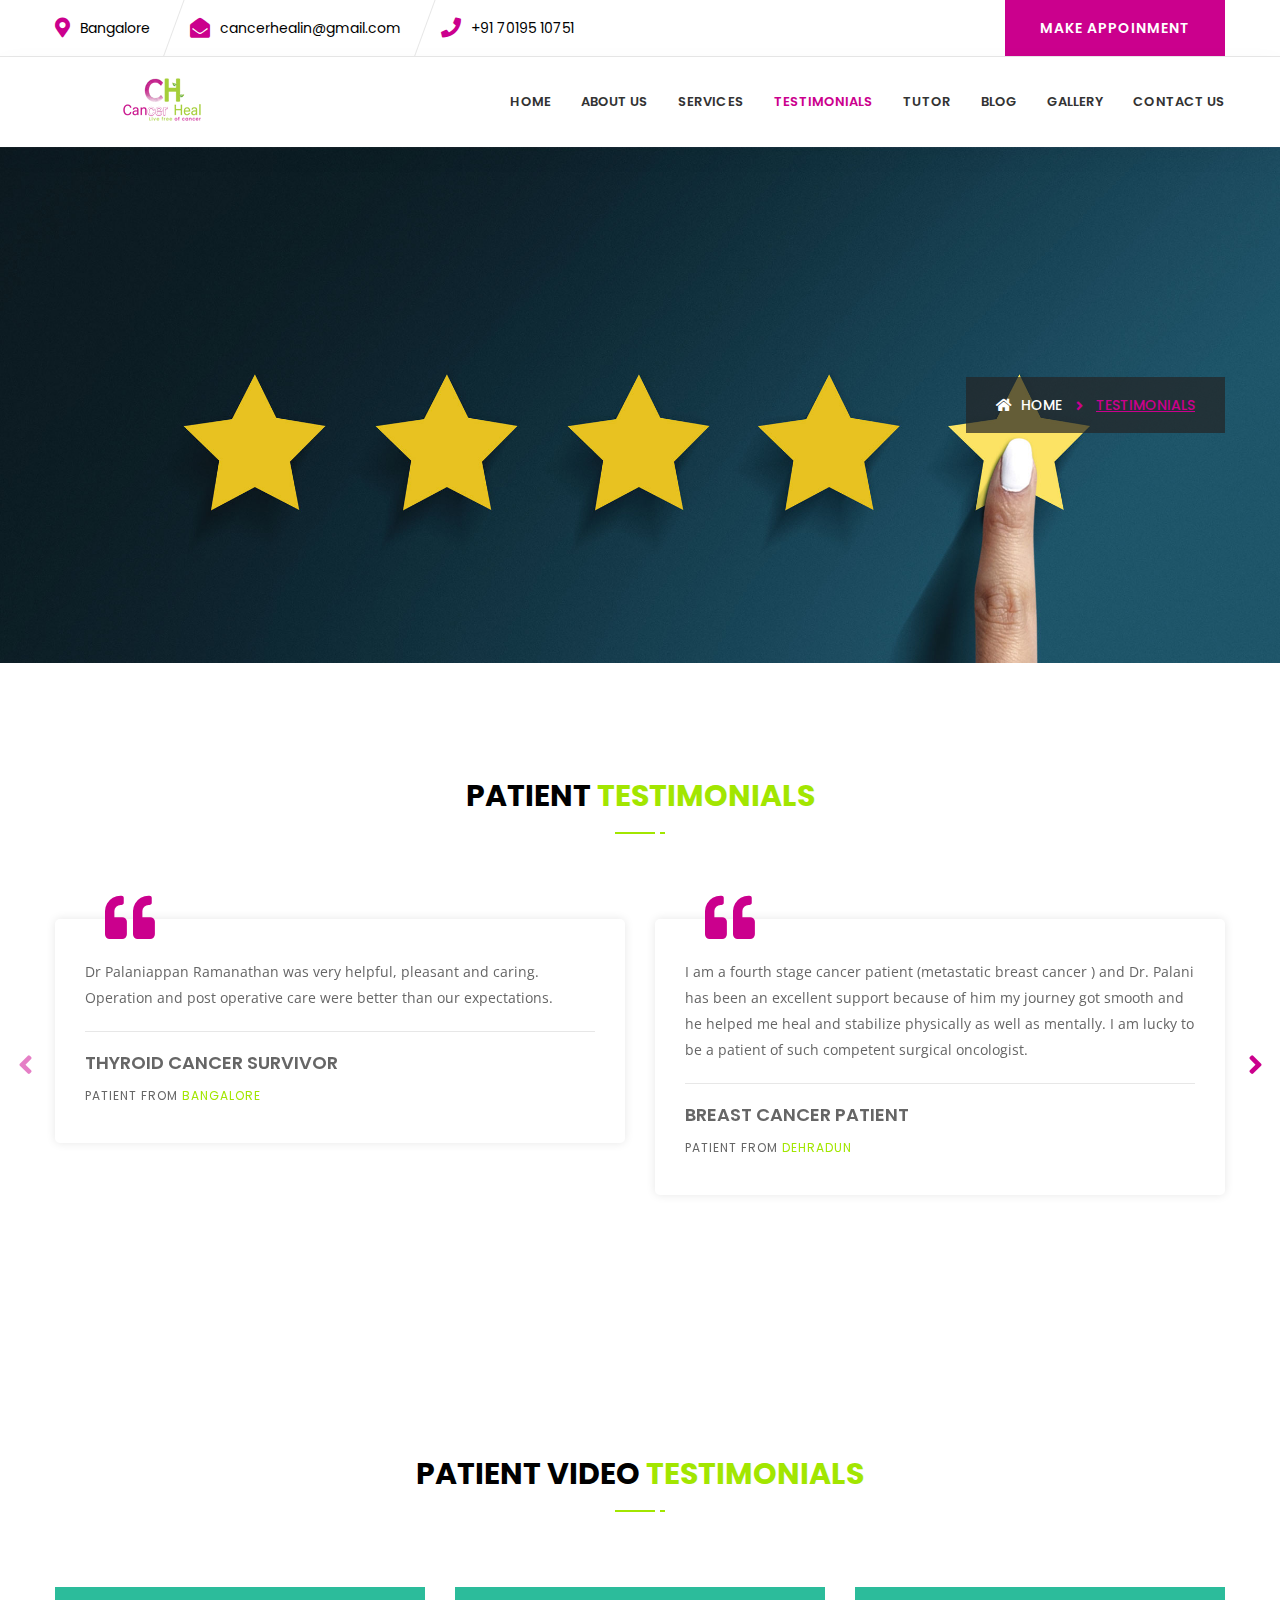
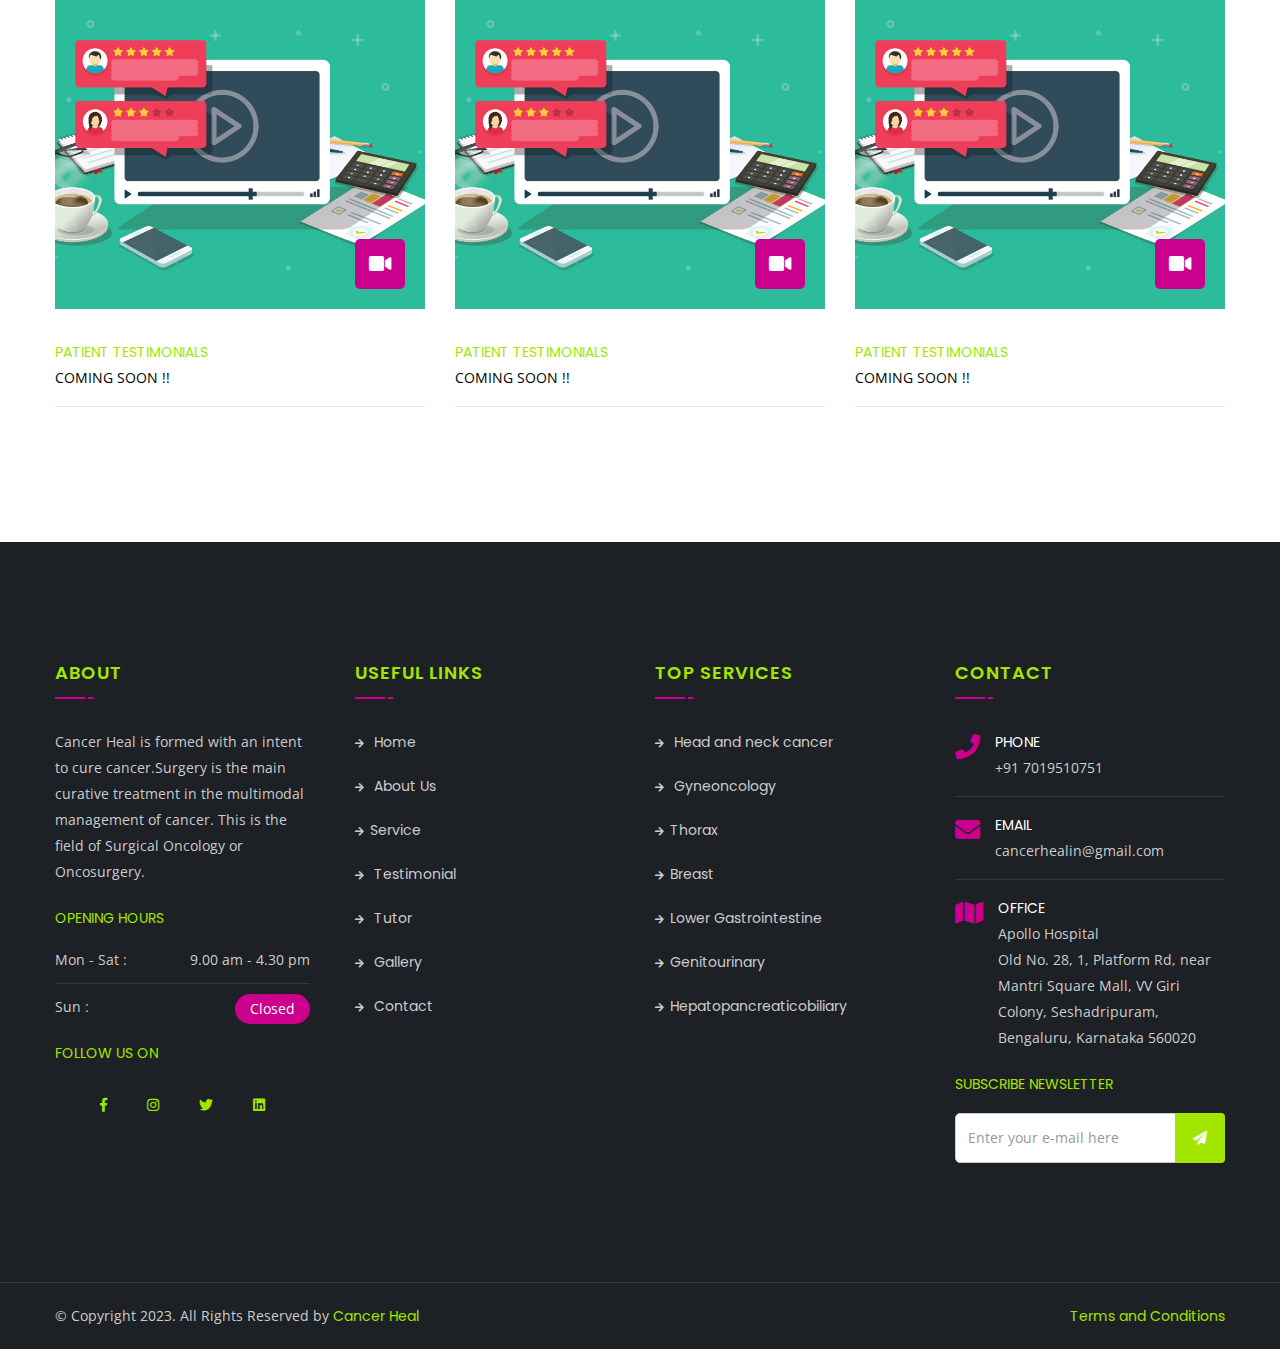
<file: Testimonial.html>
<!DOCTYPE html>
<html lang="en">

<head>
    <!-- ========== Meta Tags ========== -->
    <meta charset="utf-8">
    <meta http-equiv="X-UA-Compatible" content="IE=edge">
    <meta name="viewport" content="width=device-width, initial-scale=1">
    <meta name="description" content="Best Surgical Oncologist | Best cancer clinic  | Seshadripuram">

    <!-- ========== Page Title ========== -->
  <title>Cancer Heal</title>

    <!-- ========== Favicon Icon ========== -->
    <link rel="shortcut icon" href="assets/img/favicon.png" type="image/x-icon">

    <!-- ========== Start Stylesheet ========== -->
    <link href="assets/css/bootstrap.min.css" rel="stylesheet" />
    <link href="assets/css/font-awesome.min.css" rel="stylesheet" />
    <link href="assets/css/flaticon-set.css" rel="stylesheet" />
    <link href="assets/css/elegant-icons.css" rel="stylesheet" />
    <link href="assets/css/magnific-popup.css" rel="stylesheet" />
    <link href="assets/css/owl.carousel.min.css" rel="stylesheet" />
    <link href="assets/css/owl.theme.default.min.css" rel="stylesheet" />
    <link href="assets/css/animate.css" rel="stylesheet" />
    <link href="assets/css/bootsnav.css" rel="stylesheet" />
    <link href="style.css" rel="stylesheet">
    <link href="assets/css/responsive.css" rel="stylesheet" />
    <!-- ========== End Stylesheet ========== -->

    <!-- HTML5 shim and Respond.js for IE8 support of HTML5 elements and media queries -->
    <!-- WARNING: Respond.js doesn't work if you view the page via file:// -->
    <!--[if lt IE 9]>
      <script src="assets/js/html5/html5shiv.min.js"></script>
      <script src="assets/js/html5/respond.min.js"></script>
    <![endif]-->

    <!-- ========== Google Fonts ========== -->
    <link href="https://fonts.googleapis.com/css?family=Open+Sans" rel="stylesheet">
    <link href="https://fonts.googleapis.com/css?family=Poppins:300,500,600,700,800" rel="stylesheet">

</head>

<body>

    <!-- Preloader Start -->
    <div class="se-pre-con"></div>
    <!-- Preloader Ends -->

    <!-- Start Header Top 
    ============================================= -->
    <div class="top-bar-area inline inc-border">
        <div class="container">
            <div class="row">
                <div class="col-md-8 address-info text-left">
                    <div class="info box">
                         <ul>
                            <li>
                                <i class="fas fa-map-marker-alt"></i> Bangalore
                            </li>
                            <li>
                                <i class="fas fa-envelope-open"></i> cancerhealin@gmail.com
                            </li>
                            <li>
                                <i class="fas fa-phone"></i> +91 70195 10751
                            </li>
                        </ul>
                    </div>
                </div>
                <div class="col-md-4 bar-btn text-right">
                    <a href="index.html#appoint">Make Appoinment</a>
                </div>
            </div>
        </div>
    </div>
    <!-- End Header Top -->

    <!-- Header 
    ============================================= -->
    <header id="home">

        <!-- Start Navigation -->
        <nav class="navbar navbar-default attr-border navbar-sticky bootsnav">

        

            <div class="container">

              

                <!-- Start Header Navigation -->
                <div class="navbar-header">
                    <button type="button" class="navbar-toggle" data-toggle="collapse" data-target="#navbar-menu">
                        <i class="fa fa-bars"></i>
                    </button>
                    <a class="navbar-brand" href="index.html">
                        <img src="assets/img/logo.png" class="logo" alt="Logo">
                    </a>
                </div>
                <!-- End Header Navigation -->

                <!-- Collect the nav links, forms, and other content for toggling -->
                <div class="collapse navbar-collapse" id="navbar-menu">
                    <ul class="nav navbar-nav navbar-right" data-in="#" data-out="#">
                        <li >
                            <a href="index.html">Home</a>
                           
                        </li>
                        <li>
                            <a href="about.html" >About Us</a>  
                        </li>

                        <li >
                            <a href="services.html" >Services</a>
                        
                        </li>
                            <li class="dropdown active">
                                <a href="Testimonial.html" >Testimonials</a>
                            </li>
                            <li>
                                <a href="doctors.html" >Tutor</a>
                            </li>       
                            <li>
                                <a href="blog-single.html" >Blog</a>
                            </li>


                            <li>
                                <a href="gallery.html" >Gallery</a>
    
                            </li>
                            
                            <li>
                                <a href="contact.html" >Contact Us</a>
    
                            </li>
                         </ul>
                </div><!-- /.navbar-collapse -->
            </div>


        </nav>
        <!-- End Navigation -->

    </header>
    <!-- End Header -->

    <!-- Start Breadcrumb 
    ============================================= -->
    <div class="breadcrumb-area shadow dark bg-fixed text-light" style="background-image: url(assets/img/Cancerheal/testimonials.jpg);">
        <div class="container">
            <div class="row">
                <div class="col-md-6">
                    <!-- <h1 >TESTIMONIALS</h1> -->
                </div>
                <div class="col-md-6 text-right">
                    <ul class="breadcrumb">
                        <li><a href="index.html"><i class="fas fa-home"></i> Home</a></li>
                        <li class="active "  >TESTIMONIALS</li>
                    </ul>
                </div>
            </div>
        </div>
    </div>
    <!-- End Breadcrumb -->



    <!-- Start Testimonials 
    ============================================= -->
    <div class="testimonials-area carousel-shadow default-padding">
        <div class="container">
            <div class="row">
                <div class="col-md-8 col-md-offset-2">
                    <div class="site-heading text-center">
                        <h2>Patient <span>Testimonials</span></h2>
                       
                    </div>
                </div>
            </div>
            <div class="row">
                <div class="col-md-12">
                    <div class="testimonial-items testimonial-carousel owl-carousel owl-theme">
                        <!-- Single Item -->
                        <div class="item">
                            <div class="content">
                                <p>
                                    Dr Palaniappan Ramanathan was very helpful, pleasant and caring. Operation and post operative care were better than our expectations.                                </p>
                            </div>
                            <div class="provider">
                               
                                <div class="info">
                                    <h4>Thyroid Cancer Survivor</h4>
                                    <h5>patient from <span>Bangalore</span></h5>
                                </div>
                            </div>
                        </div>
                        <!-- End Single Item -->
                        <!-- Single Item -->
                        <div class="item">
                            <div class="content">
                                <p>
                                    I am a fourth stage cancer patient  (metastatic breast cancer ) and Dr. Palani has been an excellent support because of him my journey got smooth and he helped me heal and stabilize physically as well as mentally. I am lucky to be a patient of such competent surgical oncologist.   
                                </p>
                            </div>
                            <div class="provider">
                             
                                <div class="info">
                                    <h4>Breast cancer patient</h4>
                                    <h5>Patient from <span>Dehradun</span></h5>
                                </div>
                            </div>
                        </div>
                        <!-- End Single Item -->
                        <!-- Single Item -->
                        <div class="item">
                            <div class="content">
                                <p>
                                    To start with he is my hero. He is not only an Excellent Doctor , he is simple, superb Human being, sober, friendly approach with smiling face with his selfless services. He is an extraordinary intelligent Doctor with great human values.
                                    Words could never express my gratitude for all you did and continue to do for me.   
                                </p>
                            </div>
                            <div class="provider">
                               
                                <div class="info">
                                    <h4>Recurrent cheek cancer</h4>
                                    <h5>patient from <span>Mysore</span></h5>
                                </div>
                            </div>
                        </div>
                        <div class="item">
                            <div class="content">
                                <p>
                                    The experience was really good and friendly with Dr Palani. He was really good to make us understand and walked with us in every step which is need of the hour . I would thank him for supporting us in smooth way .    
                                </p>
                            </div>
                            <div class="provider">
                               
                                <div class="info">
                                    <h4>Breast Cancer's Son</h4>
                                    <h5>patient from <span>Bangalore</span></h5>
                                </div>
                            </div>
                        </div>
                        <!-- End Single Item -->
                    </div>
                </div>
            </div>
        </div>
    </div>
    <!-- End Testimonials -->
        <!-- Start Blog 
    ============================================= -->
    <div class="blog-area default-padding">
        <div class="container">
            <div class="row">
                <div class="col-md-8 col-md-offset-2">
                    <div class="site-heading text-center">
                        <h2>Patient Video <span>Testimonials</span></h2>
                       
                    </div>
                </div>
            </div>
            <div class="row">
                <div class="blog-items">
                    <!-- Single Item -->
                    <div class="col-md-4 single-item">
                        <div class="item">
                            <div class="thumb">
                                <a href="#">
                                    <img src="assets/img/Gallery/mani-.jpg" alt="Thumb">
                                    <div class="post-type">
                                        <i class="fas fa-video"></i>
                                    </div>
                                </a>
                            </div>
                            <div class="info">
                                <div class="meta">
                                    <ul>
                                        <li><a href="#">Patient Testimonials </a></li>
                                        <li>Coming Soon !!</li>
                                    </ul>
                                </div>
                            </div>
                        </div>
                    </div>
                    <!-- End Single Item -->
                    <!-- Single Item -->
                    <div class="col-md-4 single-item">
                        <div class="item">
                            <div class="thumb">
                                <a href="#">
                                    <img src="assets/img/Gallery/mani-.jpg" alt="Thumb">
                                    <div class="post-type">
                                        <i class="fas fa-video"></i>
                                    </div>
                                </a>
                            </div>
                            <div class="info">
                                <div class="meta">
                                    <ul>
                                        <li><a href="#">Patient Testimonials</a></li>
                                        <li>Coming Soon !!</li>
                                    </ul>
                                </div>
                            </div>
                        </div>
                    </div>
                    <!-- End Single Item -->
                    <!-- Single Item -->
                    <div class="col-md-4 single-item">
                        <div class="item">
                            <div class="thumb">
                                <a href="#">
                                    <img src="assets/img/Gallery/mani-.jpg" alt="Thumb">
                                    <div class="post-type">
                                        <i class="fas fa-video"></i>
                                    </div>
                                </a>
                            </div>
                            <div class="info">
                                <div class="meta">
                                    <ul>
                                        <li><a href="#">Patient Testimonials</a></li>
                                        <li>Coming Soon !!</li>
                                    </ul>
                                </div>
                            </div>
                        </div>
                    </div>
                    <!-- End Single Item -->
                </div>
            </div>
        </div>
    </div>
    <!-- End Blog -->

    <!-- Start Footer 
    ============================================= -->
    <footer class="bg-dark text-light">
        <div class="container">
            <div class="row">
                <div class="f-items default-padding">

                    <!-- Single Item -->
                    <div class="col-md-3 col-sm-6 equal-height item">
                        <div class="f-item">
                            <h4>About</h4>
                            <p>
                                Cancer Heal is formed with an intent to cure cancer.Surgery is the main curative treatment in the multimodal management of cancer. This is the field of Surgical Oncology or Oncosurgery.                         </p>
                            </p>
                            <div class="opening-info">
                                <h5>Opening Hours</h5>
                                <ul>
                                    <li> <span> Mon - Sat :  </span>
                                      <div class="pull-right"> 9.00 am - 4.30 pm </div>
                                    </li>
                                    <li> <span> Sun : </span>
                                      <div class="pull-right closed"> Closed </div>
                                    </li>
                                </ul>
                                <h5 mt-2>
                                    Follow Us On
                                </h5>
                                <div class="social-icons">
                                    <a href="https://www.facebook.com/profile.php?id=100092447184732"><i class="fab fa-facebook-f"></i></a>
                        <a href="https://www.instagram.com/cancerhealin/?fbclid=IwAR0xCVy1Fick-xjn5Hk3UH6uyyFf4a9wrYxNjm_ufPDEFCD5ZvZRkAVcTKk"><i class="fab fa-instagram"></i></a>
                        <a href="https://twitter.com/cancerhealin?fbclid=IwAR2dt5SOAfzr92U4WXzIyBuL1CpVim3g7HbZNU8ZhrTbc7AvYlqBP2GNn6M"><i class="fab fa-twitter"></i></a>
                        <a href="https://www.linkedin.com/in/palaniappan-ramanathan-78a2a3277/?fbclid=IwAR1d24SYQhtOJFIQtoy8fl0KBq2WyPT-xXrtvIdEvFqPqb205RGX8quKIXU"><i class="fab fa-linkedin"></i></a>

        <!-- Add more social icons here -->
    </div>

                            </div>
                        </div>
                    </div>
                    <!-- End Single Item -->
                    <!-- Single Item -->
                    <div class="col-md-3 col-sm-6 equal-height item">
                        <div class="f-item link">
                            <h4>Useful Links</h4>
                            <ul>
                                <li>
                                    <a href="index.html"><i class="fas fa-arrow-right"></i> Home</a>
                                </li>
                                <li>
                                    <a href="about.html"><i class="fas fa-arrow-right"></i> About Us</a>
                                </li>
                                <li>
                                    <a href="services.html"><i class="fas fa-arrow-right"></i>Service</a>
                                </li>
                                <li>
                                    <a href="Testimonial.html"><i class="fas fa-arrow-right"></i> Testimonial</a>
                                </li>
                                <li>
                                    <a href="doctors.html"><i class="fas fa-arrow-right"></i> Tutor</a>
                                </li>
                                <li>
                                    <a href="gallery.html"><i class="fas fa-arrow-right"></i> Gallery</a>
                                </li>
                                <li>
                                    <a href="contact.html"><i class="fas fa-arrow-right"></i> Contact</a>
                                </li>
                            </ul>
                        </div>
                    </div>
                    <!-- End Single Item -->
                    <!-- Single Item -->
                    <div class="col-md-3 col-sm-6 equal-height item">
                        <div class="f-item link">
                            <h4>Top Services</h4>
                            <ul>
                                <li>
                                    <a href="services.html"><i class="fas fa-arrow-right"></i> Head and neck cancer</a>
                                </li>
                                <li>
                                    <a href="services.html"><i class="fas fa-arrow-right"></i> Gyneoncology</a>
                                </li>
                                <li>
                                    <a href="services.html"><i class="fas fa-arrow-right"></i>Thorax</a>
                                </li>
                                <li>
                                    <a href="services.html"><i class="fas fa-arrow-right"></i>Breast</a>
                                </li>
                                <li>
                                    <a href="services.html"><i class="fas fa-arrow-right"></i>Lower Gastrointestine</a>
                                </li>
                                <li>
                                    <a href="services.html"><i class="fas fa-arrow-right"></i>Genitourinary</a>
                                </li>
                                <li>
                                    <a href="services.html"><i class="fas fa-arrow-right"></i>Hepatopancreaticobiliary</a>
                                </li>
                            </ul>
                        </div>
                    </div>
                    <!-- End Single Item -->
                    <!-- Single Item -->
                    <div class="col-md-3 col-sm-6 equal-height item">
                        <div class="f-item contact">
                            <h4>Contact</h4>
                            <ul>
                                <li>
                                    <i class="fas fa-phone"></i> 
                                    <p>Phone <span> +91 7019510751</span></p>
                                </li>
                                <li>
                                    <i class="fas fa-envelope"></i> 
                                    <p>Email <span><a href="mailto:support@validtheme.com">cancerhealin@gmail.com</a></span></p>
                                </li>
                                <li>
                                    <i class="fas fa-map"></i> 
                                    <p>Office <span>Apollo Hospital <br> Old No. 28, 1, Platform Rd, near Mantri Square Mall, VV Giri Colony, Seshadripuram, Bengaluru, Karnataka 560020</span></p>
                                </li>
                            </ul>
                            <h5>Subscribe Newsletter</h5>
                            <form action="#">
                                <div class="input-group stylish-input-group">
                                    <input type="email" name="email" class="form-control" placeholder="Enter your e-mail here">
                                    <button type="submit">
                                        <i class="fa fa-paper-plane"></i>
                                    </button>  
                                </div>
                            </form>
                        </div>
                    </div>
                    <!-- End Single Item -->
                </div>
            </div>
        </div>
        <!-- Start Footer Bottom -->
        <div class="footer-bottom bg-dark text-light">
            <div class="container">
                <div class="row">
                    <div class="col-md-6">
                        <p>&copy; Copyright 2023. All Rights Reserved by <a href="https://www.brightads.in/">Cancer Heal</a></p>
                    </div>
                   <div class="col-md-6 text-right link">
                        <ul>
                            <li>
                                <a href="#">Terms and Conditions</a>
                            </li>
                           
                        </ul>
                    </div>
                </div>
            </div>
        </div>
        <!-- End Footer Bottom -->
    </footer>
    <!-- End Footer -->

    <!-- jQuery Frameworks
    ============================================= -->
    <script src="assets/js/jquery-1.12.4.min.js"></script>
    <script src="assets/js/bootstrap.min.js"></script>
    <script src="assets/js/equal-height.min.js"></script>
    <script src="assets/js/jquery.appear.js"></script>
    <script src="assets/js/jquery.easing.min.js"></script>
    <script src="assets/js/jquery.magnific-popup.min.js"></script>
    <script src="assets/js/modernizr.custom.13711.js"></script>
    <script src="assets/js/owl.carousel.min.js"></script>
    <script src="assets/js/wow.min.js"></script>
    <script src="assets/js/isotope.pkgd.min.js"></script>
    <script src="assets/js/imagesloaded.pkgd.min.js"></script>
    <script src="assets/js/count-to.js"></script>
    <script src="assets/js/YTPlayer.min.js"></script>
    <script src="assets/js/jquery.nice-select.min.js"></script>
    <script src="assets/js/bootsnav.js"></script>
    <script src="assets/js/main.js"></script>

</body>
</html>
</file>
<file: assets/css/flaticon-set.css>
/*
    Flaticon icon font: Flaticon
    Creation date: 08/09/2018 00:19
    */

@font-face {
  font-family: "Flaticon";
  src: url("../fonts/Flaticon.eot");
  src: url("../fonts/Flaticon.eot?#iefix") format("embedded-opentype"),
       url("../fonts/Flaticon.woff") format("woff"),
       url("../fonts/Flaticon.ttf") format("truetype"),
       url("../fonts/Flaticon.svg#Flaticon") format("svg");
  font-weight: normal;
  font-style: normal;
}

@media screen and (-webkit-min-device-pixel-ratio:0) {
  @font-face {
    font-family: "Flaticon";
    src: url("./Flaticon.svg#Flaticon") format("svg");
  }
}

[class^="flaticon-"]:before, [class*=" flaticon-"]:before,
[class^="flaticon-"]:after, [class*=" flaticon-"]:after {   
  font-family: Flaticon;
  speak: none;
  font-style: normal;
  font-weight: normal;
  font-variant: normal;
  text-transform: none;
  line-height: 1;

  /* Better Font Rendering =========== */
  -webkit-font-smoothing: antialiased;
  -moz-osx-font-smoothing: grayscale;
}

.flaticon-bad:before { content: "\f100"; }
.flaticon-anesthesia:before { content: "\f101"; }
.flaticon-dental:before { content: "\f102"; }
.flaticon-avatar:before { content: "\f103"; }
.flaticon-bottle:before { content: "\f104"; }
.flaticon-neurology:before { content: "\f105"; }
.flaticon-thinking:before { content: "\f106"; }
.flaticon-first-aid-kit:before { content: "\f107"; }
.flaticon-doctor:before { content: "\f108"; }
.flaticon-health:before { content: "\f109"; }
.flaticon-medicine:before { content: "\f10a"; }
.flaticon-medical:before { content: "\f10b"; }
.flaticon-department:before { content: "\f10c"; }
.flaticon-department-1:before { content: "\f10d"; }
.flaticon-24-hours:before { content: "\f10e"; }
.flaticon-blood-sample:before { content: "\f10f"; }
.flaticon-pharmacy:before { content: "\f110"; }
.flaticon-anatomy:before { content: "\f111"; }
.flaticon-beauty:before { content: "\f112"; }
.flaticon-ribbon:before { content: "\f113"; }
.flaticon-cancer:before { content: "\f114"; }
.flaticon-lung-cancer:before { content: "\f115"; }
.flaticon-maternity:before { content: "\f116"; }
.flaticon-patient:before { content: "\f117"; }
.flaticon-pharmacy-1:before { content: "\f118"; }
.flaticon-recovered:before { content: "\f119"; }
.flaticon-nurse:before { content: "\f11a"; }
.flaticon-ambulance:before { content: "\f11b"; }
.flaticon-ambulance-1:before { content: "\f11c"; }
.flaticon-checkup:before { content: "\f11d"; }
.flaticon-doctor-1:before { content: "\f11e"; }
.flaticon-ultrasound:before { content: "\f11f"; }
.flaticon-surgery:before { content: "\f120"; }
.flaticon-tooth:before { content: "\f121"; }
.flaticon-computer:before { content: "\f122"; }
.flaticon-body-scan:before { content: "\f123"; }
</file>
<file: assets/css/elegant-icons.css>
@font-face {
	font-family: 'ElegantIcons';
	src:url('../fonts/ElegantIcons.eot');
	src:url('../fonts/ElegantIcons.eot?#iefix') format('embedded-opentype'),
		url('../fonts/ElegantIcons.woff') format('woff'),
		url('../fonts/ElegantIcons.ttf') format('truetype'),
		url('../fonts/ElegantIcons.svg#ElegantIcons') format('svg');
	font-weight: normal;
	font-style: normal;
}

@media screen and (-webkit-min-device-pixel-ratio:0) {
  @font-face {
    font-family: "ElegantIcons";
    src: url("./ElegantIcons.svg#ElegantIcons") format("svg");
  }
}

/* Use the following CSS code if you want to use data attributes for inserting your icons */
[data-icon]:before {
	font-family: 'ElegantIcons';
	content: attr(data-icon);
	speak: none;
	font-weight: normal;
	font-variant: normal;
	text-transform: none;
	line-height: 1;
	-webkit-font-smoothing: antialiased;
	-moz-osx-font-smoothing: grayscale;
}

/* Use the following CSS code if you want to have a class per icon */
/*
Instead of a list of all class selectors,
you can use the generic selector below, but it's slower:
[class*="your-class-prefix"] {
*/

.arrow_up, .arrow_down, .arrow_left, .arrow_right, .arrow_left-up, .arrow_right-up, .arrow_right-down, .arrow_left-down, .arrow-up-down, .arrow_up-down_alt, .arrow_left-right_alt, .arrow_left-right, .arrow_expand_alt2, .arrow_expand_alt, .arrow_condense, .arrow_expand, .arrow_move, .arrow_carrot-up, .arrow_carrot-down, .arrow_carrot-left, .arrow_carrot-right, .arrow_carrot-2up, .arrow_carrot-2down, .arrow_carrot-2left, .arrow_carrot-2right, .arrow_carrot-up_alt2, .arrow_carrot-down_alt2, .arrow_carrot-left_alt2, .arrow_carrot-right_alt2, .arrow_carrot-2up_alt2, .arrow_carrot-2down_alt2, .arrow_carrot-2left_alt2, .arrow_carrot-2right_alt2, .arrow_triangle-up, .arrow_triangle-down, .arrow_triangle-left, .arrow_triangle-right, .arrow_triangle-up_alt2, .arrow_triangle-down_alt2, .arrow_triangle-left_alt2, .arrow_triangle-right_alt2, .arrow_back, .icon_minus-06, .icon_plus, .icon_close, .icon_check, .icon_minus_alt2, .icon_plus_alt2, .icon_close_alt2, .icon_check_alt2, .icon_zoom-out_alt, .icon_zoom-in_alt, .icon_search, .icon_box-empty, .icon_box-selected, .icon_minus-box, .icon_plus-box, .icon_box-checked, .icon_circle-empty, .icon_circle-slelected, .icon_stop_alt2, .icon_stop, .icon_pause_alt2, .icon_pause, .icon_menu, .icon_menu-square_alt2, .icon_menu-circle_alt2, .icon_ul, .icon_ol, .icon_adjust-horiz, .icon_adjust-vert, .icon_document_alt, .icon_documents_alt, .icon_pencil, .icon_pencil-edit_alt, .icon_pencil-edit, .icon_folder-alt, .icon_folder-open_alt, .icon_folder-add_alt, .icon_info_alt, .icon_error-oct_alt, .icon_error-circle_alt, .icon_error-triangle_alt, .icon_question_alt2, .icon_question, .icon_comment_alt, .icon_chat_alt, .icon_vol-mute_alt, .icon_volume-low_alt, .icon_volume-high_alt, .icon_quotations, .icon_quotations_alt2, .icon_clock_alt, .icon_lock_alt, .icon_lock-open_alt, .icon_key_alt, .icon_cloud_alt, .icon_cloud-upload_alt, .icon_cloud-download_alt, .icon_image, .icon_images, .icon_lightbulb_alt, .icon_gift_alt, .icon_house_alt, .icon_genius, .icon_mobile, .icon_tablet, .icon_laptop, .icon_desktop, .icon_camera_alt, .icon_mail_alt, .icon_cone_alt, .icon_ribbon_alt, .icon_bag_alt, .icon_creditcard, .icon_cart_alt, .icon_paperclip, .icon_tag_alt, .icon_tags_alt, .icon_trash_alt, .icon_cursor_alt, .icon_mic_alt, .icon_compass_alt, .icon_pin_alt, .icon_pushpin_alt, .icon_map_alt, .icon_drawer_alt, .icon_toolbox_alt, .icon_book_alt, .icon_calendar, .icon_film, .icon_table, .icon_contacts_alt, .icon_headphones, .icon_lifesaver, .icon_piechart, .icon_refresh, .icon_link_alt, .icon_link, .icon_loading, .icon_blocked, .icon_archive_alt, .icon_heart_alt, .icon_star_alt, .icon_star-half_alt, .icon_star, .icon_star-half, .icon_tools, .icon_tool, .icon_cog, .icon_cogs, .arrow_up_alt, .arrow_down_alt, .arrow_left_alt, .arrow_right_alt, .arrow_left-up_alt, .arrow_right-up_alt, .arrow_right-down_alt, .arrow_left-down_alt, .arrow_condense_alt, .arrow_expand_alt3, .arrow_carrot_up_alt, .arrow_carrot-down_alt, .arrow_carrot-left_alt, .arrow_carrot-right_alt, .arrow_carrot-2up_alt, .arrow_carrot-2dwnn_alt, .arrow_carrot-2left_alt, .arrow_carrot-2right_alt, .arrow_triangle-up_alt, .arrow_triangle-down_alt, .arrow_triangle-left_alt, .arrow_triangle-right_alt, .icon_minus_alt, .icon_plus_alt, .icon_close_alt, .icon_check_alt, .icon_zoom-out, .icon_zoom-in, .icon_stop_alt, .icon_menu-square_alt, .icon_menu-circle_alt, .icon_document, .icon_documents, .icon_pencil_alt, .icon_folder, .icon_folder-open, .icon_folder-add, .icon_folder_upload, .icon_folder_download, .icon_info, .icon_error-circle, .icon_error-oct, .icon_error-triangle, .icon_question_alt, .icon_comment, .icon_chat, .icon_vol-mute, .icon_volume-low, .icon_volume-high, .icon_quotations_alt, .icon_clock, .icon_lock, .icon_lock-open, .icon_key, .icon_cloud, .icon_cloud-upload, .icon_cloud-download, .icon_lightbulb, .icon_gift, .icon_house, .icon_camera, .icon_mail, .icon_cone, .icon_ribbon, .icon_bag, .icon_cart, .icon_tag, .icon_tags, .icon_trash, .icon_cursor, .icon_mic, .icon_compass, .icon_pin, .icon_pushpin, .icon_map, .icon_drawer, .icon_toolbox, .icon_book, .icon_contacts, .icon_archive, .icon_heart, .icon_profile, .icon_group, .icon_grid-2x2, .icon_grid-3x3, .icon_music, .icon_pause_alt, .icon_phone, .icon_upload, .icon_download, .social_facebook, .social_twitter, .social_pinterest, .social_googleplus, .social_tumblr, .social_tumbleupon, .social_wordpress, .social_instagram, .social_dribbble, .social_vimeo, .social_linkedin, .social_rss, .social_deviantart, .social_share, .social_myspace, .social_skype, .social_youtube, .social_picassa, .social_googledrive, .social_flickr, .social_blogger, .social_spotify, .social_delicious, .social_facebook_circle, .social_twitter_circle, .social_pinterest_circle, .social_googleplus_circle, .social_tumblr_circle, .social_stumbleupon_circle, .social_wordpress_circle, .social_instagram_circle, .social_dribbble_circle, .social_vimeo_circle, .social_linkedin_circle, .social_rss_circle, .social_deviantart_circle, .social_share_circle, .social_myspace_circle, .social_skype_circle, .social_youtube_circle, .social_picassa_circle, .social_googledrive_alt2, .social_flickr_circle, .social_blogger_circle, .social_spotify_circle, .social_delicious_circle, .social_facebook_square, .social_twitter_square, .social_pinterest_square, .social_googleplus_square, .social_tumblr_square, .social_stumbleupon_square, .social_wordpress_square, .social_instagram_square, .social_dribbble_square, .social_vimeo_square, .social_linkedin_square, .social_rss_square, .social_deviantart_square, .social_share_square, .social_myspace_square, .social_skype_square, .social_youtube_square, .social_picassa_square, .social_googledrive_square, .social_flickr_square, .social_blogger_square, .social_spotify_square, .social_delicious_square, .icon_printer, .icon_calulator, .icon_building, .icon_floppy, .icon_drive, .icon_search-2, .icon_id, .icon_id-2, .icon_puzzle, .icon_like, .icon_dislike, .icon_mug, .icon_currency, .icon_wallet, .icon_pens, .icon_easel, .icon_flowchart, .icon_datareport, .icon_briefcase, .icon_shield, .icon_percent, .icon_globe, .icon_globe-2, .icon_target, .icon_hourglass, .icon_balance, .icon_rook, .icon_printer-alt, .icon_calculator_alt, .icon_building_alt, .icon_floppy_alt, .icon_drive_alt, .icon_search_alt, .icon_id_alt, .icon_id-2_alt, .icon_puzzle_alt, .icon_like_alt, .icon_dislike_alt, .icon_mug_alt, .icon_currency_alt, .icon_wallet_alt, .icon_pens_alt, .icon_easel_alt, .icon_flowchart_alt, .icon_datareport_alt, .icon_briefcase_alt, .icon_shield_alt, .icon_percent_alt, .icon_globe_alt, .icon_clipboard {
	font-family: 'ElegantIcons';
	speak: none;
	font-style: normal;
	font-weight: normal;
	font-variant: normal;
	text-transform: none;
	line-height: 1;
	-webkit-font-smoothing: antialiased;
}
.arrow_up:before {
	content: "\21";
}
.arrow_down:before {
	content: "\22";
}
.arrow_left:before {
	content: "\23";
}
.arrow_right:before {
	content: "\24";
}
.arrow_left-up:before {
	content: "\25";
}
.arrow_right-up:before {
	content: "\26";
}
.arrow_right-down:before {
	content: "\27";
}
.arrow_left-down:before {
	content: "\28";
}
.arrow-up-down:before {
	content: "\29";
}
.arrow_up-down_alt:before {
	content: "\2a";
}
.arrow_left-right_alt:before {
	content: "\2b";
}
.arrow_left-right:before {
	content: "\2c";
}
.arrow_expand_alt2:before {
	content: "\2d";
}
.arrow_expand_alt:before {
	content: "\2e";
}
.arrow_condense:before {
	content: "\2f";
}
.arrow_expand:before {
	content: "\30";
}
.arrow_move:before {
	content: "\31";
}
.arrow_carrot-up:before {
	content: "\32";
}
.arrow_carrot-down:before {
	content: "\33";
}
.arrow_carrot-left:before {
	content: "\34";
}
.arrow_carrot-right:before {
	content: "\35";
}
.arrow_carrot-2up:before {
	content: "\36";
}
.arrow_carrot-2down:before {
	content: "\37";
}
.arrow_carrot-2left:before {
	content: "\38";
}
.arrow_carrot-2right:before {
	content: "\39";
}
.arrow_carrot-up_alt2:before {
	content: "\3a";
}
.arrow_carrot-down_alt2:before {
	content: "\3b";
}
.arrow_carrot-left_alt2:before {
	content: "\3c";
}
.arrow_carrot-right_alt2:before {
	content: "\3d";
}
.arrow_carrot-2up_alt2:before {
	content: "\3e";
}
.arrow_carrot-2down_alt2:before {
	content: "\3f";
}
.arrow_carrot-2left_alt2:before {
	content: "\40";
}
.arrow_carrot-2right_alt2:before {
	content: "\41";
}
.arrow_triangle-up:before {
	content: "\42";
}
.arrow_triangle-down:before {
	content: "\43";
}
.arrow_triangle-left:before {
	content: "\44";
}
.arrow_triangle-right:before {
	content: "\45";
}
.arrow_triangle-up_alt2:before {
	content: "\46";
}
.arrow_triangle-down_alt2:before {
	content: "\47";
}
.arrow_triangle-left_alt2:before {
	content: "\48";
}
.arrow_triangle-right_alt2:before {
	content: "\49";
}
.arrow_back:before {
	content: "\4a";
}
.icon_minus-06:before {
	content: "\4b";
}
.icon_plus:before {
	content: "\4c";
}
.icon_close:before {
	content: "\4d";
}
.icon_check:before {
	content: "\4e";
}
.icon_minus_alt2:before {
	content: "\4f";
}
.icon_plus_alt2:before {
	content: "\50";
}
.icon_close_alt2:before {
	content: "\51";
}
.icon_check_alt2:before {
	content: "\52";
}
.icon_zoom-out_alt:before {
	content: "\53";
}
.icon_zoom-in_alt:before {
	content: "\54";
}
.icon_search:before {
	content: "\55";
}
.icon_box-empty:before {
	content: "\56";
}
.icon_box-selected:before {
	content: "\57";
}
.icon_minus-box:before {
	content: "\58";
}
.icon_plus-box:before {
	content: "\59";
}
.icon_box-checked:before {
	content: "\5a";
}
.icon_circle-empty:before {
	content: "\5b";
}
.icon_circle-slelected:before {
	content: "\5c";
}
.icon_stop_alt2:before {
	content: "\5d";
}
.icon_stop:before {
	content: "\5e";
}
.icon_pause_alt2:before {
	content: "\5f";
}
.icon_pause:before {
	content: "\60";
}
.icon_menu:before {
	content: "\61";
}
.icon_menu-square_alt2:before {
	content: "\62";
}
.icon_menu-circle_alt2:before {
	content: "\63";
}
.icon_ul:before {
	content: "\64";
}
.icon_ol:before {
	content: "\65";
}
.icon_adjust-horiz:before {
	content: "\66";
}
.icon_adjust-vert:before {
	content: "\67";
}
.icon_document_alt:before {
	content: "\68";
}
.icon_documents_alt:before {
	content: "\69";
}
.icon_pencil:before {
	content: "\6a";
}
.icon_pencil-edit_alt:before {
	content: "\6b";
}
.icon_pencil-edit:before {
	content: "\6c";
}
.icon_folder-alt:before {
	content: "\6d";
}
.icon_folder-open_alt:before {
	content: "\6e";
}
.icon_folder-add_alt:before {
	content: "\6f";
}
.icon_info_alt:before {
	content: "\70";
}
.icon_error-oct_alt:before {
	content: "\71";
}
.icon_error-circle_alt:before {
	content: "\72";
}
.icon_error-triangle_alt:before {
	content: "\73";
}
.icon_question_alt2:before {
	content: "\74";
}
.icon_question:before {
	content: "\75";
}
.icon_comment_alt:before {
	content: "\76";
}
.icon_chat_alt:before {
	content: "\77";
}
.icon_vol-mute_alt:before {
	content: "\78";
}
.icon_volume-low_alt:before {
	content: "\79";
}
.icon_volume-high_alt:before {
	content: "\7a";
}
.icon_quotations:before {
	content: "\7b";
}
.icon_quotations_alt2:before {
	content: "\7c";
}
.icon_clock_alt:before {
	content: "\7d";
}
.icon_lock_alt:before {
	content: "\7e";
}
.icon_lock-open_alt:before {
	content: "\e000";
}
.icon_key_alt:before {
	content: "\e001";
}
.icon_cloud_alt:before {
	content: "\e002";
}
.icon_cloud-upload_alt:before {
	content: "\e003";
}
.icon_cloud-download_alt:before {
	content: "\e004";
}
.icon_image:before {
	content: "\e005";
}
.icon_images:before {
	content: "\e006";
}
.icon_lightbulb_alt:before {
	content: "\e007";
}
.icon_gift_alt:before {
	content: "\e008";
}
.icon_house_alt:before {
	content: "\e009";
}
.icon_genius:before {
	content: "\e00a";
}
.icon_mobile:before {
	content: "\e00b";
}
.icon_tablet:before {
	content: "\e00c";
}
.icon_laptop:before {
	content: "\e00d";
}
.icon_desktop:before {
	content: "\e00e";
}
.icon_camera_alt:before {
	content: "\e00f";
}
.icon_mail_alt:before {
	content: "\e010";
}
.icon_cone_alt:before {
	content: "\e011";
}
.icon_ribbon_alt:before {
	content: "\e012";
}
.icon_bag_alt:before {
	content: "\e013";
}
.icon_creditcard:before {
	content: "\e014";
}
.icon_cart_alt:before {
	content: "\e015";
}
.icon_paperclip:before {
	content: "\e016";
}
.icon_tag_alt:before {
	content: "\e017";
}
.icon_tags_alt:before {
	content: "\e018";
}
.icon_trash_alt:before {
	content: "\e019";
}
.icon_cursor_alt:before {
	content: "\e01a";
}
.icon_mic_alt:before {
	content: "\e01b";
}
.icon_compass_alt:before {
	content: "\e01c";
}
.icon_pin_alt:before {
	content: "\e01d";
}
.icon_pushpin_alt:before {
	content: "\e01e";
}
.icon_map_alt:before {
	content: "\e01f";
}
.icon_drawer_alt:before {
	content: "\e020";
}
.icon_toolbox_alt:before {
	content: "\e021";
}
.icon_book_alt:before {
	content: "\e022";
}
.icon_calendar:before {
	content: "\e023";
}
.icon_film:before {
	content: "\e024";
}
.icon_table:before {
	content: "\e025";
}
.icon_contacts_alt:before {
	content: "\e026";
}
.icon_headphones:before {
	content: "\e027";
}
.icon_lifesaver:before {
	content: "\e028";
}
.icon_piechart:before {
	content: "\e029";
}
.icon_refresh:before {
	content: "\e02a";
}
.icon_link_alt:before {
	content: "\e02b";
}
.icon_link:before {
	content: "\e02c";
}
.icon_loading:before {
	content: "\e02d";
}
.icon_blocked:before {
	content: "\e02e";
}
.icon_archive_alt:before {
	content: "\e02f";
}
.icon_heart_alt:before {
	content: "\e030";
}
.icon_star_alt:before {
	content: "\e031";
}
.icon_star-half_alt:before {
	content: "\e032";
}
.icon_star:before {
	content: "\e033";
}
.icon_star-half:before {
	content: "\e034";
}
.icon_tools:before {
	content: "\e035";
}
.icon_tool:before {
	content: "\e036";
}
.icon_cog:before {
	content: "\e037";
}
.icon_cogs:before {
	content: "\e038";
}
.arrow_up_alt:before {
	content: "\e039";
}
.arrow_down_alt:before {
	content: "\e03a";
}
.arrow_left_alt:before {
	content: "\e03b";
}
.arrow_right_alt:before {
	content: "\e03c";
}
.arrow_left-up_alt:before {
	content: "\e03d";
}
.arrow_right-up_alt:before {
	content: "\e03e";
}
.arrow_right-down_alt:before {
	content: "\e03f";
}
.arrow_left-down_alt:before {
	content: "\e040";
}
.arrow_condense_alt:before {
	content: "\e041";
}
.arrow_expand_alt3:before {
	content: "\e042";
}
.arrow_carrot_up_alt:before {
	content: "\e043";
}
.arrow_carrot-down_alt:before {
	content: "\e044";
}
.arrow_carrot-left_alt:before {
	content: "\e045";
}
.arrow_carrot-right_alt:before {
	content: "\e046";
}
.arrow_carrot-2up_alt:before {
	content: "\e047";
}
.arrow_carrot-2dwnn_alt:before {
	content: "\e048";
}
.arrow_carrot-2left_alt:before {
	content: "\e049";
}
.arrow_carrot-2right_alt:before {
	content: "\e04a";
}
.arrow_triangle-up_alt:before {
	content: "\e04b";
}
.arrow_triangle-down_alt:before {
	content: "\e04c";
}
.arrow_triangle-left_alt:before {
	content: "\e04d";
}
.arrow_triangle-right_alt:before {
	content: "\e04e";
}
.icon_minus_alt:before {
	content: "\e04f";
}
.icon_plus_alt:before {
	content: "\e050";
}
.icon_close_alt:before {
	content: "\e051";
}
.icon_check_alt:before {
	content: "\e052";
}
.icon_zoom-out:before {
	content: "\e053";
}
.icon_zoom-in:before {
	content: "\e054";
}
.icon_stop_alt:before {
	content: "\e055";
}
.icon_menu-square_alt:before {
	content: "\e056";
}
.icon_menu-circle_alt:before {
	content: "\e057";
}
.icon_document:before {
	content: "\e058";
}
.icon_documents:before {
	content: "\e059";
}
.icon_pencil_alt:before {
	content: "\e05a";
}
.icon_folder:before {
	content: "\e05b";
}
.icon_folder-open:before {
	content: "\e05c";
}
.icon_folder-add:before {
	content: "\e05d";
}
.icon_folder_upload:before {
	content: "\e05e";
}
.icon_folder_download:before {
	content: "\e05f";
}
.icon_info:before {
	content: "\e060";
}
.icon_error-circle:before {
	content: "\e061";
}
.icon_error-oct:before {
	content: "\e062";
}
.icon_error-triangle:before {
	content: "\e063";
}
.icon_question_alt:before {
	content: "\e064";
}
.icon_comment:before {
	content: "\e065";
}
.icon_chat:before {
	content: "\e066";
}
.icon_vol-mute:before {
	content: "\e067";
}
.icon_volume-low:before {
	content: "\e068";
}
.icon_volume-high:before {
	content: "\e069";
}
.icon_quotations_alt:before {
	content: "\e06a";
}
.icon_clock:before {
	content: "\e06b";
}
.icon_lock:before {
	content: "\e06c";
}
.icon_lock-open:before {
	content: "\e06d";
}
.icon_key:before {
	content: "\e06e";
}
.icon_cloud:before {
	content: "\e06f";
}
.icon_cloud-upload:before {
	content: "\e070";
}
.icon_cloud-download:before {
	content: "\e071";
}
.icon_lightbulb:before {
	content: "\e072";
}
.icon_gift:before {
	content: "\e073";
}
.icon_house:before {
	content: "\e074";
}
.icon_camera:before {
	content: "\e075";
}
.icon_mail:before {
	content: "\e076";
}
.icon_cone:before {
	content: "\e077";
}
.icon_ribbon:before {
	content: "\e078";
}
.icon_bag:before {
	content: "\e079";
}
.icon_cart:before {
	content: "\e07a";
}
.icon_tag:before {
	content: "\e07b";
}
.icon_tags:before {
	content: "\e07c";
}
.icon_trash:before {
	content: "\e07d";
}
.icon_cursor:before {
	content: "\e07e";
}
.icon_mic:before {
	content: "\e07f";
}
.icon_compass:before {
	content: "\e080";
}
.icon_pin:before {
	content: "\e081";
}
.icon_pushpin:before {
	content: "\e082";
}
.icon_map:before {
	content: "\e083";
}
.icon_drawer:before {
	content: "\e084";
}
.icon_toolbox:before {
	content: "\e085";
}
.icon_book:before {
	content: "\e086";
}
.icon_contacts:before {
	content: "\e087";
}
.icon_archive:before {
	content: "\e088";
}
.icon_heart:before {
	content: "\e089";
}
.icon_profile:before {
	content: "\e08a";
}
.icon_group:before {
	content: "\e08b";
}
.icon_grid-2x2:before {
	content: "\e08c";
}
.icon_grid-3x3:before {
	content: "\e08d";
}
.icon_music:before {
	content: "\e08e";
}
.icon_pause_alt:before {
	content: "\e08f";
}
.icon_phone:before {
	content: "\e090";
}
.icon_upload:before {
	content: "\e091";
}
.icon_download:before {
	content: "\e092";
}
.social_facebook:before {
	content: "\e093";
}
.social_twitter:before {
	content: "\e094";
}
.social_pinterest:before {
	content: "\e095";
}
.social_googleplus:before {
	content: "\e096";
}
.social_tumblr:before {
	content: "\e097";
}
.social_tumbleupon:before {
	content: "\e098";
}
.social_wordpress:before {
	content: "\e099";
}
.social_instagram:before {
	content: "\e09a";
}
.social_dribbble:before {
	content: "\e09b";
}
.social_vimeo:before {
	content: "\e09c";
}
.social_linkedin:before {
	content: "\e09d";
}
.social_rss:before {
	content: "\e09e";
}
.social_deviantart:before {
	content: "\e09f";
}
.social_share:before {
	content: "\e0a0";
}
.social_myspace:before {
	content: "\e0a1";
}
.social_skype:before {
	content: "\e0a2";
}
.social_youtube:before {
	content: "\e0a3";
}
.social_picassa:before {
	content: "\e0a4";
}
.social_googledrive:before {
	content: "\e0a5";
}
.social_flickr:before {
	content: "\e0a6";
}
.social_blogger:before {
	content: "\e0a7";
}
.social_spotify:before {
	content: "\e0a8";
}
.social_delicious:before {
	content: "\e0a9";
}
.social_facebook_circle:before {
	content: "\e0aa";
}
.social_twitter_circle:before {
	content: "\e0ab";
}
.social_pinterest_circle:before {
	content: "\e0ac";
}
.social_googleplus_circle:before {
	content: "\e0ad";
}
.social_tumblr_circle:before {
	content: "\e0ae";
}
.social_stumbleupon_circle:before {
	content: "\e0af";
}
.social_wordpress_circle:before {
	content: "\e0b0";
}
.social_instagram_circle:before {
	content: "\e0b1";
}
.social_dribbble_circle:before {
	content: "\e0b2";
}
.social_vimeo_circle:before {
	content: "\e0b3";
}
.social_linkedin_circle:before {
	content: "\e0b4";
}
.social_rss_circle:before {
	content: "\e0b5";
}
.social_deviantart_circle:before {
	content: "\e0b6";
}
.social_share_circle:before {
	content: "\e0b7";
}
.social_myspace_circle:before {
	content: "\e0b8";
}
.social_skype_circle:before {
	content: "\e0b9";
}
.social_youtube_circle:before {
	content: "\e0ba";
}
.social_picassa_circle:before {
	content: "\e0bb";
}
.social_googledrive_alt2:before {
	content: "\e0bc";
}
.social_flickr_circle:before {
	content: "\e0bd";
}
.social_blogger_circle:before {
	content: "\e0be";
}
.social_spotify_circle:before {
	content: "\e0bf";
}
.social_delicious_circle:before {
	content: "\e0c0";
}
.social_facebook_square:before {
	content: "\e0c1";
}
.social_twitter_square:before {
	content: "\e0c2";
}
.social_pinterest_square:before {
	content: "\e0c3";
}
.social_googleplus_square:before {
	content: "\e0c4";
}
.social_tumblr_square:before {
	content: "\e0c5";
}
.social_stumbleupon_square:before {
	content: "\e0c6";
}
.social_wordpress_square:before {
	content: "\e0c7";
}
.social_instagram_square:before {
	content: "\e0c8";
}
.social_dribbble_square:before {
	content: "\e0c9";
}
.social_vimeo_square:before {
	content: "\e0ca";
}
.social_linkedin_square:before {
	content: "\e0cb";
}
.social_rss_square:before {
	content: "\e0cc";
}
.social_deviantart_square:before {
	content: "\e0cd";
}
.social_share_square:before {
	content: "\e0ce";
}
.social_myspace_square:before {
	content: "\e0cf";
}
.social_skype_square:before {
	content: "\e0d0";
}
.social_youtube_square:before {
	content: "\e0d1";
}
.social_picassa_square:before {
	content: "\e0d2";
}
.social_googledrive_square:before {
	content: "\e0d3";
}
.social_flickr_square:before {
	content: "\e0d4";
}
.social_blogger_square:before {
	content: "\e0d5";
}
.social_spotify_square:before {
	content: "\e0d6";
}
.social_delicious_square:before {
	content: "\e0d7";
}
.icon_printer:before {
	content: "\e103";
}
.icon_calulator:before {
	content: "\e0ee";
}
.icon_building:before {
	content: "\e0ef";
}
.icon_floppy:before {
	content: "\e0e8";
}
.icon_drive:before {
	content: "\e0ea";
}
.icon_search-2:before {
	content: "\e101";
}
.icon_id:before {
	content: "\e107";
}
.icon_id-2:before {
	content: "\e108";
}
.icon_puzzle:before {
	content: "\e102";
}
.icon_like:before {
	content: "\e106";
}
.icon_dislike:before {
	content: "\e0eb";
}
.icon_mug:before {
	content: "\e105";
}
.icon_currency:before {
	content: "\e0ed";
}
.icon_wallet:before {
	content: "\e100";
}
.icon_pens:before {
	content: "\e104";
}
.icon_easel:before {
	content: "\e0e9";
}
.icon_flowchart:before {
	content: "\e109";
}
.icon_datareport:before {
	content: "\e0ec";
}
.icon_briefcase:before {
	content: "\e0fe";
}
.icon_shield:before {
	content: "\e0f6";
}
.icon_percent:before {
	content: "\e0fb";
}
.icon_globe:before {
	content: "\e0e2";
}
.icon_globe-2:before {
	content: "\e0e3";
}
.icon_target:before {
	content: "\e0f5";
}
.icon_hourglass:before {
	content: "\e0e1";
}
.icon_balance:before {
	content: "\e0ff";
}
.icon_rook:before {
	content: "\e0f8";
}
.icon_printer-alt:before {
	content: "\e0fa";
}
.icon_calculator_alt:before {
	content: "\e0e7";
}
.icon_building_alt:before {
	content: "\e0fd";
}
.icon_floppy_alt:before {
	content: "\e0e4";
}
.icon_drive_alt:before {
	content: "\e0e5";
}
.icon_search_alt:before {
	content: "\e0f7";
}
.icon_id_alt:before {
	content: "\e0e0";
}
.icon_id-2_alt:before {
	content: "\e0fc";
}
.icon_puzzle_alt:before {
	content: "\e0f9";
}
.icon_like_alt:before {
	content: "\e0dd";
}
.icon_dislike_alt:before {
	content: "\e0f1";
}
.icon_mug_alt:before {
	content: "\e0dc";
}
.icon_currency_alt:before {
	content: "\e0f3";
}
.icon_wallet_alt:before {
	content: "\e0d8";
}
.icon_pens_alt:before {
	content: "\e0db";
}
.icon_easel_alt:before {
	content: "\e0f0";
}
.icon_flowchart_alt:before {
	content: "\e0df";
}
.icon_datareport_alt:before {
	content: "\e0f2";
}
.icon_briefcase_alt:before {
	content: "\e0f4";
}
.icon_shield_alt:before {
	content: "\e0d9";
}
.icon_percent_alt:before {
	content: "\e0da";
}
.icon_globe_alt:before {
	content: "\e0de";
}
.icon_clipboard:before {
	content: "\e0e6";
}


	.glyph {
		float: left;
		text-align: center;
		padding: .75em;
		margin: .4em 1.5em .75em 0;
		width: 6em;
text-shadow: none;
	}
        .glyph_big {
        font-size: 128px;
        color: #59c5dc;
        float: left;
        margin-right: 20px;
        }

        .glyph div { padding-bottom: 10px;}

	.glyph input {
		font-family: consolas, monospace;
		font-size: 12px;
		width: 100%;
		text-align: center;
		border: 0;
		box-shadow: 0 0 0 1px #ccc;
		padding: .2em;
                -moz-border-radius: 5px;
                -webkit-border-radius: 5px;
	}
	.centered {
		margin-left: auto;
		margin-right: auto;
	}
	.glyph .fs1 {
		font-size: 2em;
	}
</file>
<file: assets/css/bootsnav.css>
/* * Navbar Main Css * v1.0 */
nav.bootsnav .dropdown.megamenu-fw {
  position: static;
}

nav.bootsnav .container {
  position: relative;
}

nav.bootsnav .megamenu-fw .dropdown-menu {
  left: auto;
}

nav.bootsnav .megamenu-content {
  padding: 15px;
  width: 100% !important;
}

nav.bootsnav .megamenu-content .title {
  color: #333333;
  font-weight: 600;
  margin-top: 0;
  text-transform: uppercase;
  margin-bottom: 10px;
  font-size: 14px;
}

nav.bootsnav .dropdown.megamenu-fw .dropdown-menu {
  left: 0;
  right: 0;
}

.navbar-collapse {
  padding: 0;
}

.navbar li .badge {
    margin-left: 3px;
    background: #1cb9c8;
    color: #ffffff;
    padding: 3px 12px;
    font-weight: 500;
}

nav.navbar .quote-btn a {
  background: #cb008d none repeat scroll 0 0;
  border-radius: 5px;
  color: #ffffff;
  display: inline-block;
  font-size: 12px;
  font-weight: 600;
  text-transform: uppercase;
}

nav.navbar .quote-btn {
  margin-top: -4px;
}

.bootsnav .side .widget p:last-child {
    margin-bottom: 0;
}

/* Navbar Default */
nav.navbar .navbar-brand {
  height: auto !important;
}

nav.navbar.bootsnav.logo-less .navbar-brand {
  display: none;
}

nav.navbar.navbar-default.logo-less .navbar-collapse {
  margin-left: -15px;
}

nav.navbar.bootsnav.navbar-default.navbar-fixed.navbar-transparent.inc-topbar {
  margin-top: 55px;
  transition: all 0.35s ease-in-out 0s;
}

nav.navbar.bootsnav.navbar-default.navbar-fixed.inc-topbar {
  margin-top: 0;
}

.navbar-default.navbar.navbar-sidebar.bg-dark .social-share {
  padding: 0 30px;
}

nav.bootsnav.navbar-sidebar.bg-dark ul.nav li.dropdown ul.dropdown-menu li a, 
nav.bootsnav.navbar-sidebar.bg-dark ul.nav li.dropdown a, 
nav.bootsnav.navbar-sidebar.bg-dark ul.nav li.dropdown h6 {
  color: #cccccc;
}

nav.navbar.navbar-default.navbar-theme.navbar-sticky.bootsnav.on.no-full {
    background: #cb008d;
}

nav.navbar.navbar-default.navbar-theme.navbar-sticky.bootsnav.on.no-full ul.nav > li > a {
    color: #ffffff;
}

nav.navbar.navbar-default.navbar-theme.navbar-sticky.bootsnav.on.no-full .attr-nav i {
    color: #ffffff;
}

.attr-nav ul.cart-list li.total a {
  background: #cb008d none repeat scroll 0 0;
  display: inline-block;
  font-weight: 600 !important;
  padding: 12px 15px;
  color: #ffffff !important;
}

.attr-nav ul.cart-list li.total a:hover {
  background: #cb008d none repeat scroll 0 0 !important;
  color: #ffffff !important;
}

nav.navbar.bootsnav {
  background-color: #fff;
  border-radius: 0;
  border: none;
  box-shadow: 0 8px 25px 0 rgba(0, 0, 0, 0.04);
  -moz-box-shadow: 0 8px 25px 0 rgba(0, 0, 0, 0.04);
  -webkit-box-shadow: 0 8px 25px 0 rgba(0, 0, 0, 0.04);
  -o-box-shadow: 0 8px 25px 0 rgba(0, 0, 0, 0.04);
  margin: 0;
}

nav.bg-dark.navbar.bootsnav {
  background-color: #1c1c1c;
  border: medium none !important;
  margin: 0;
}

nav.navbar.bootsnav ul.nav > li > a {
  color: #333333;
  background-color: transparent !important;
  text-transform: uppercase;
  font-weight: 600;
}

nav.navbar.bootsnav.bg-dark ul.nav > li > a {
  color: #ffffff;
}

nav.navbar.bootsnav ul.nav li.megamenu-fw > a:hover, 
nav.navbar.bootsnav ul.nav li.megamenu-fw > a:focus, 
nav.navbar.bootsnav ul.nav li.active > a:hover, 
nav.navbar.bootsnav ul.nav li.active > a:focus, 
nav.navbar.bootsnav ul.nav li.active > a {
  background-color: transparent;
}

nav.navbar.bootsnav .navbar-toggle {
  background-color: transparent !important;
  border: none;
  padding: 0;
  font-size: 18px;
  position: relative;
  top: 5px;
}

nav.navbar.bootsnav ul.nav .dropdown-menu .dropdown-menu {
  top: 0;
  left: 100%;
}

nav.navbar.bootsnav ul.nav ul.dropdown-menu > li > a {
  white-space: normal;
}

ul.menu-col {
  padding: 0;
  margin: 0;
  list-style: none;
}

ul.menu-col li a {
  color: #333333;
}

ul.menu-col li a:hover, ul.menu-col li a:focus {
  text-decoration: none;
}

#navbar-menu {
  -webkit-animation-duration: .3s;
  animation-duration: .3s;
}

nav.bootsnav.navbar-full {
  padding-bottom: 10px;
  padding-top: 10px;
}

nav.bootsnav.navbar-full .navbar-header {
  display: block;
  width: 100%;
}

nav.bootsnav.navbar-full .navbar-toggle {
  display: inline-block;
  margin-right: 0;
  position: relative;
  top: 20px;
  font-size: 24px;
  -webkit-transition: all 1s ease-in-out;
  -moz-transition: all 1s ease-in-out;
  -o-transition: all 1s ease-in-out;
  -ms-transition: all 1s ease-in-out;
  transition: all 1s ease-in-out;
}

nav.bootsnav.navbar-full .navbar-collapse {
  position: fixed;
  width: 100%;
  height: 100% !important;
  top: 0;
  left: 0;
  padding: 0;
  display: none !important;
  z-index: 9;
}

nav.bootsnav.navbar-full .navbar-collapse.in {
  display: block !important;
}

nav.bootsnav.navbar-full .navbar-collapse .nav-full {
  overflow: auto;
}

nav.bootsnav.navbar-full .navbar-collapse .wrap-full-menu {
  display: table-cell;
  vertical-align: middle;
  background-color: #fff;
  overflow: auto;
}

nav.bootsnav.navbar-full .navbar-collapse .nav-full::-webkit-scrollbar {
  width: 0;
}

nav.bootsnav.navbar-full .navbar-collapse .nav-full::-moz-scrollbar {
  width: 0;
}

nav.bootsnav.navbar-full .navbar-collapse .nav-full::-ms-scrollbar {
  width: 0;
}

nav.bootsnav.navbar-full .navbar-collapse .nav-full::-o-scrollbar {
  width: 0;
}

nav.bootsnav.navbar-full .navbar-collapse ul.nav {
  display: block;
  width: 100%;
  overflow: auto;
}

nav.bootsnav.navbar-full .navbar-collapse ul.nav a:hover, 
nav.bootsnav.navbar-full .navbar-collapse ul.nav a:focus, 
nav.bootsnav.navbar-full .navbar-collapse ul.nav a {
  background-color: transparent;
}

nav.bootsnav.navbar-full .navbar-collapse ul.nav > li {
  float: none;
  display: block;
  text-align: center;
}

nav.bootsnav.navbar-full .navbar-collapse ul.nav > li > a {
  display: table;
  margin: auto;
  text-transform: uppercase;
  font-weight: bold;
  letter-spacing: normal;
  font-size: 14px;
  padding: 15px 15px;
}

nav.bootsnav.navbar-full .navbar-collapse ul.nav > li > a:hover {
  letter-spacing: 7px;
}

nav.bootsnav.navbar-full .navbar-collapse ul.nav > li.close-full-menu > a:hover {
  letter-spacing: normal;
}

li.close-full-menu > a {
  padding-top: 0px !important;
  padding-bottom: 0px !important;
}

li.close-full-menu > a i {
  font-size: 32px;
}

li.close-full-menu {
  padding-top: 30px !important;
  padding-bottom: 30px !important;
}

.attr-nav {
  display: inline-block;
  float: right;
  margin-left: 13px;
  margin-right: -10px;
}

nav.navbar.attr-border .attr-nav {
  margin-left: 15px;
  min-height: 90px;
  padding-left: 5px;
  position: relative;
  z-index: 1;
}

.navbar.bootsnav .attr-nav li.btn a {
  background: #cb008d none repeat scroll 0 0;
  color: #ffffff;
  display: inline-block;
  font-size: 13px;
  font-weight: 600;
  padding: 8px 20px !important;
}

nav.navbar.attr-border .attr-nav::before {
  background: #e7e7e7 none repeat scroll 0 0;
  content: "";
  height: 30px;
  left: 0;
  margin-top: -15px;
  position: absolute;
  top: 50%;
  width: 1px;
}

.bootsnav .side .widget.social li.facebook a {
  background: #3b5998 none repeat scroll 0 0;
}

.bootsnav .side .widget.social li.twitter a {
  background: #1da1f2 none repeat scroll 0 0;
}

.bootsnav .side .widget.social li.pinterest a {
  background: #bd081c none repeat scroll 0 0;
}

.bootsnav .side .widget.social li.g-plus a {
  background: #db4437 none repeat scroll 0 0;
}

.bootsnav .side .widget.social li.linkedin a {
  background: #0077b5 none repeat scroll 0 0;
}

.bootsnav .side .widget.social li.dribbble a {
  background: #ea4c89 none repeat scroll 0 0;
}

nav.navbar.attr-border.bootsnav.sticked .attr-nav {
  min-height: 80px;
}

.attr-nav > ul {
  padding: 0;
  margin: 0 0 -17px 0;
  list-style: none;
  display: inline-block;
}

.attr-nav > ul li.dropdown ul.dropdown-menu {
  margin-top: 0;
}

.attr-nav > ul > li {
  float: left;
  display: block;
}

.attr-nav > ul > li > a {
  color: #333333;
  display: block;
  padding: 32px 0 !important;
  position: relative;
}

.attr-nav > a {
  margin-top: 25px;
}

.attr-nav > ul > li > a span.badge {
  background-color: #cb008d;
  color: #ffffff;
  height: 20px;
  line-height: 20px;
  margin-top: -5px;
  padding: 0;
  position: absolute;
  right: 0;
  text-align: center;
  top: 0;
  width: 20px;
}

.color-yellow .attr-nav > ul > li > a span.badge {
  background-color: #ff9800;
}

.attr-nav > ul > li.dropdown ul.dropdown-menu {
  -moz-border-radius: 0px;
  -webkit-border-radius: 0px;
  -o-border-radius: 0px;
  border-radius: 0px;
  -moz-box-shadow: 0px 0px 0px;
  -webkit-box-shadow: 0px 0px 0px;
  -o-box-shadow: 0px 0px 0px;
  box-shadow: 0px 0px 0px;
  border: solid 1px #e0e0e0;
}

ul.cart-list {
  padding: 0 !important;
  width: 250px !important;
}

ul.cart-list > li {
  position: relative;
  border-bottom: solid 1px #efefef;
  padding: 15px 15px 23px 15px !important;
}

ul.cart-list > li > a.photo {
  padding: 0 !important;
  margin-right: 15px;
  float: left;
  display: block;
  width: 50px;
  height: 50px;
  left: 15px;
  top: 15px;
}

ul.cart-list > li img {
  border: 1px solid #e7e7e7;
  height: 50px;
  padding: 3px;
  width: 50px;
}

ul.cart-list > li > h6 {
  margin: 0;
  font-size: 14px;
}

ul.cart-list > li > h6 > a.photo {
  padding: 0 !important;
  display: block;
}

ul.cart-list > li > p {
  margin-bottom: 0;
}

ul.cart-list > li.total {
  background-color: #f5f5f5;
  padding-bottom: 15px !important;
  font-family: "Poppins",sans-serif;
}

ul.cart-list > li.total > .btn {
  display: inline-block;
  border: none !important;
  height: auto !important;
}

ul.cart-list > li .price {
  font-family: "PT Sans",sans-serif;
  font-weight: bold;
}

ul.cart-list > li .price:hover {
  box-shadow: inherit;
}

ul.cart-list > li.total > span {
  padding-top: 8px;
}

.navbar.bg-dark .top-search {
  background: #cb008d none repeat scroll 0 0;
}

.top-search form {
  overflow: hidden;
  position: relative;
}

.top-search form button {
  background: transparent none repeat scroll 0 0;
  border: medium none;
  box-shadow: inherit;
  color: #666666;
  height: 50px;
  position: absolute;
  right: 0;
  text-align: center;
  top: 0;
  width: 50px;
  z-index: 9;
}

.top-search {
  background-color: #ffffff;
  border: medium none;
  border-radius: 30px;
  box-shadow: 0 10px 40px -15px rgba(0, 0, 0, 0.5);
  display: none;
  height: 50px;
  position: absolute;
  right: 10px;
  top: 90px;
  z-index: 99;
  border: 1px solid #e7e7e7;
}

nav.bootsnav.navbar-default.small-pad .top-search {
  top: 72px;
}

.top-search input.form-control {
  background-color: transparent;
  border: medium none !important;
  box-shadow: inherit;
  color: #1c1c1c;
  min-width: 300px;
  padding: 0 20px;
}

.top-search .input-group-addon {
  background-color: transparent;
  border: medium none;
  color: #666666;
  padding-left: 0;
  padding-right: 0;
  position: absolute;
  right: 20px;
  top: 10px;
  z-index: 9;
}

.top-search .input-group-addon.close-search {
  cursor: pointer;
}

body {
  -webkit-transition: all 0.3s ease-in-out;
  -moz-transition: all 0.3s ease-in-out;
  -o-transition: all 0.3s ease-in-out;
  -ms-transition: all 0.3s ease-in-out;
  transition: all 0.3s ease-in-out;
}

.side {
  position: fixed;
  overflow-y: auto;
  top: 0;
  right: -400px;
  width: 400px;
  padding: 50px;
  height: 100%;
  display: block;
  background-color: #ffffff;
  -webkit-transition: all 0.3s ease-in-out;
  -moz-transition: all 0.3s ease-in-out;
  -o-transition: all 0.3s ease-in-out;
  -ms-transition: all 0.3s ease-in-out;
  transition: all 0.3s ease-in-out;
  z-index: 9;
  box-shadow: 0 15px 40px -5px rgba(0, 0, 0, 0.1);
}

.side.on {
  right: -16px;
}

.body-overlay {
  background: rgba(0, 0, 0, 0.65) none repeat scroll 0 0;
  bottom: 0;
  height: 0;
  left: 0;
  opacity: 0;
  position: fixed;
  right: 0;
  transition: opacity 0.4s ease 0.8s, height 0s ease 1.2s;
  z-index: 490;
}

body.on-side .body-overlay {
  height: 100%;
  transition: height 0s ease 0s, opacity 0.4s ease 0s;
}

body.on-side .body-overlay {
  opacity: 1;
  top: 0;
}

.side .close-side {
  border-radius: 50%;
  color: #f44336;
  float: right;
  font-size: 20px;
  font-weight: 400;
  height: 40px;
  line-height: 38px;
  position: relative;
  text-align: center;
  top: -30px;
  width: 40px;
  z-index: 2;
}

.color-yellow .side .close-side {
  color: #ff9800;
}

.side.barber .close-side {
  border-color: #bc9355;
  color: #bc9355;
}

.navbar .side .widget.social li {
  display: inline-block;
}

.navbar .side .widget li a {
  color: #232323;
}

.navbar .side .widget li a:hover {
  color: #cb008d;
}

nav.navbar.bootsnav ul.nav > li.dropdown > a.dropdown-toggle::after {
  content: "\f107";
  font-family: "Font Awesome 5 Free";
  margin-left: 5px;
  margin-top: 2px;
}

.navbar .side .widget.social li a {
  color: #ffffff;
  display: inline-block;
  font-weight: 500;
  height: 45px;
  line-height: 45px;
  margin-right: 5px;
  margin-top: 5px;
  padding: 0;
  text-align: center;
  width: 45px;
  border-radius: 50%;
}

.navbar .side .widget.social li a:hover {
  background: #cb008d none repeat scroll 0 0;
  color: #ffffff;
}

.navbar.color-yellow .side .widget.social li a:hover {
  background: #ff9800 none repeat scroll 0 0;
}

.navbar .side .widget li {
  display: block;
  font-family: "Poppins",sans-serif;
  font-size: 15px;
  margin-bottom: 15px;
}

.navbar .side .widget.opening-hours li {
  border-bottom: 1px solid #e7e7e7;
  font-size: 14px;
  font-weight: 600;
  margin-bottom: 10px;
  padding-bottom: 10px;
  text-transform: uppercase;
}

.navbar .side .widget.opening-hours li:last-child {
  border: medium none;
  margin: 0;
  padding: 0;
}

.navbar .side .widget li span {
  float: right;
}

.navbar .side.barber .widget li i {
  background: #bc9355 none repeat scroll 0 0;
}

.bootsnav .side .widget.search input {
  border: 1px solid #e7e7e7;
  box-shadow: inherit;
  width: 100%;
}

.navbar .side .widget li:last-child {
  margin: 0;
}

.navbar .side .widget h4 {
  display: block;
  font-weight: 600;
  margin-bottom: 25px;
  padding-bottom: 15px;
  position: relative;
  text-transform: uppercase;
  z-index: 1;
}

.navbar .widget .address {
  padding-top: 5px;
}

.navbar .side .address li {
  display: block;
}

.navbar .side .address li .icon, 
.navbar .side .address li .info {
  display: table-cell;
  vertical-align: middle;
}

.navbar .side .address li .icon i {
  background: #f4f4f4 none repeat scroll 0 0;
  border: 1px solid #e7e7e7;
  border-radius: 5px;
  color: #cb008d;
  font-size: 20px;
  height: 50px;
  line-height: 48px;
  text-align: center;
  width: 50px;
}

.navbar .side .address li .info span {
  color: #232323;
  display: block;
  float: none;
  font-weight: 600;
  text-transform: uppercase;
}

.navbar .side .address li .info {
  padding-left: 15px;
}

.navbar .side .widget .profile-thumb img {
  border: 2px solid #e7e7e7;
  height: 150px;
  margin-top: 10px;
  padding: 3px;
  width: 150px;
}

.navbar .side .widget h4::after {
  background: #cb008d none repeat scroll 0 0;
  bottom: -2px;
  content: "";
  height: 2px;
  left: 0;
  position: absolute;
  width: 50px;
}

.side .widget {
  position: relative;
  z-index: 1;
  margin-bottom: 50px;
}

.side img {
  margin-bottom: 20px;
}

.side .widget .title {
  margin-bottom: 15px;
}

.side .widget ul.link {
  padding: 0;
  margin: 0;
  list-style: none;
}

.side .widget ul.link li a {
  color: #cb008d;
  display: block;
  font-weight: bold;
  letter-spacing: 1px;
  padding: 5px 0;
  text-transform: uppercase;
}

.color-yellow .side .widget ul.link li a {
  color: #ff9800;
}

.side .widget ul.link li a:focus, 
.side .widget ul.link li a:hover {
  color: #fff;
  text-decoration: none;
}

nav.navbar.bootsnav .share {
  padding: 0 30px;
  margin-bottom: 30px;
}

nav.navbar.bootsnav .share ul {
  display: inline-block;
  padding: 0;
  margin: 0 0 -7px 0;
  list-style: none;
}

nav.navbar.bootsnav .share ul > li {
  float: left;
  display: block;
  margin-right: 5px;
}

nav.navbar.bootsnav .share ul > li > a {
  border-radius: 3px;
  display: inline-block;
  margin-right: 20px;
  text-align: center;
  vertical-align: middle;
}

nav.navbar.bootsnav .share.dark ul > li > a {
  background-color: #cb008d;
  color: #ffffff;
}

nav.navbar.bootsnav.color-yellow .share.dark ul > li > a {
  background-color: #ff9800;
}

nav.navbar.bootsnav .share ul > li > a:hover {
  color: #cb008d;
}

nav.navbar.bootsnav.color-yellow .share ul > li > a:hover {
  color: #ff9800;
}

nav.navbar.bootsnav.navbar-fixed {
  display: block;
  position: fixed;
  width: 100%;
  z-index: 100;
  box-shadow: 0 8px 25px 0 rgba(0, 0, 0, 0.04);
  -moz-box-shadow: 0 8px 25px 0 rgba(0, 0, 0, 0.04);
  -webkit-box-shadow: 0 8px 25px 0 rgba(0, 0, 0, 0.04);
  -o-box-shadow: 0 8px 25px 0 rgba(0, 0, 0, 0.04);
  top: 0;
}

nav.navbar.bootsnav.navbar-fixed.nav-box.no-background {
  background: #ffffff none repeat scroll 0 0;
  top: 50px;
  width: auto;
  left: auto;
}

nav.navbar.bootsnav.navbar-fixed.nav-box.no-background ul.nav > li > a, 
nav.navbar.bootsnav.navbar-fixed.nav-box.no-background .attr-nav > ul > li > a {
  color: #333333;
}

nav.navbar.bootsnav.navbar-fixed.nav-box {
  left: 0;
  top: 0;
  width: 100%;
}

nav.navbar.bootsnav.navbar-fixed.no-background {
  display: block;
  position: absolute;
  width: 100%;
  z-index: 100;
  box-shadow: 0 0 0;
  -moz-box-shadow: 0 0 0;
  -webkit-box-shadow: 0 0 0;
  -o-box-shadow: 0 0 0;
}

nav.navbar.bootsnav {
  z-index: 100;
}

.wrap-sticky {
  position: relative;
  -webkit-transition: all 0.3s ease-in-out;
  -moz-transition: all 0.3s ease-in-out;
  -o-transition: all 0.3s ease-in-out;
  -ms-transition: all 0.3s ease-in-out;
  transition: all 0.3s ease-in-out;
}

.wrap-sticky nav.navbar.bootsnav {
  position: absolute;
  width: 100%;
  left: 0;
  top: 0;
  margin: 0;
}

.wrap-sticky nav.navbar.bootsnav.sticked {
  position: fixed;
  -webkit-transition: all 0.2s ease-in-out;
  -moz-transition: all 0.2s ease-in-out;
  -o-transition: all 0.2s ease-in-out;
  -ms-transition: all 0.2s ease-in-out;
  transition: all 0.2s ease-in-out;
  top: 0;
}

@media (min-width: 1024px) and (max-width: 1400px) {
  body.wrap-nav-sidebar .wrapper .container {
    width: 100%;
    padding-left: 30px;
    padding-right: 30px;
  }
}

@media (min-width: 1024px) and (max-width: 1200px) {
  nav.navbar.bootsnav ul.nav > li > a {
    padding: 35px 12px !important;
  }

  nav.navbar.bootsnav.sticked ul.nav > li > a {
    padding: 30px 12px !important;
  }
}

@media (min-width: 1024px) {
  nav.navbar.bootsnav ul.nav .dropdown-menu .dropdown-menu {
    margin-top: -2px;
  }

  nav.navbar.bootsnav ul.nav.navbar-right .dropdown-left .dropdown-menu .dropdown-menu {
    left: -200px;
  }

  nav.navbar.bootsnav ul.nav.navbar-right .dropdown-menu {
    right: auto;
  }

  nav.navbar.bootsnav ul.nav.navbar-right .dropdown-left .dropdown-menu {
    right: 0;
    left: auto;
  }

  nav.navbar.bootsnav ul.nav > li > a {
    font-size: 13px;
    font-weight: 600;
    letter-spacing: 0.06px;
    padding: 35px 15px;
    text-transform: uppercase;
  }

  nav.navbar.bootsnav.small-pad ul.nav > li > a {
    padding: 26px 15px !important;
  }

  nav.bootsnav.small-pad .attr-nav > ul > li {
    padding: 16px 0;
  }

  nav.navbar.small-pad .attr-nav {
    min-height: inherit;
  }

  nav.navbar.bootsnav.sticked ul.nav > li > a {
    padding: 30px 15px;
  }

  nav.navbar.bootsnav.sticked .attr-nav li {
    padding: 20px 0;
  }

  nav.navbar.bootsnav.sticked .top-search {
    top: 80px;
  }

  nav.navbar.bootsnav .navbar-brand {
    padding: 20px 15px;
  }

  nav.navbar.bootsnav.sticked .navbar-brand {
    padding: 15px;
  }

  nav.navbar.bootsnav ul.nav > li.active > a {
    color: #cb008d  ;
  }

  nav.navbar.bootsnav.color-yellow ul.nav > li.active > a {
    color: #ff9800;
  }

  nav.navbar.bootsnav.barber ul.nav > li.active > a {
    color: #bc9355;
  }

  nav.navbar.bootsnav.active-full ul.nav > li > a.active,
    nav.navbar.bootsnav.active-full ul.nav > li > a:hover {
    background: #cb008d none repeat scroll 0 0 !important;
    color: #ffffff;
  }

  nav.navbar.bootsnav.active-full.color-yellow ul.nav > li > a.active,
  nav.navbar.bootsnav.active-full.color-yellow ul.nav > li > a:hover {
    background: #ff9800 none repeat scroll 0 0 !important;
  }

  nav.navbar.bootsnav.active-full ul.nav > li.active > a:hover {
    color: #ffffff;
  }

  nav.navbar.bootsnav ul.nav > li > a:hover {
    color: #cb008d;
  }

  nav.navbar.bootsnav.color-yellow ul.nav > li > a:hover {
    color: #ff9800;
  }

  nav.navbar.bootsnav.barber ul.nav > li > a:hover {
    color: #bc9355;
  }

  nav.op-nav.bootsnav ul.nav.navbar-nav li a {
    text-transform: uppercase;
  }

  .social-links.sl-default a {
    border: 1px solid #ffffff;
    color: #ffffff;
    display: inline-block;
    float: left;
    height: 30px;
    line-height: 30px;
    margin-bottom: 5px;
    margin-right: 5px;
    text-align: center;
    width: 30px;
  }

  nav.navbar.bootsnav li.dropdown ul.dropdown-menu {
    background: #fff none repeat scroll 0 0;
    border: 1px solid transparent;
    border-radius: 2px;
    box-shadow: 0 5px 50px 0 rgba(0, 0, 0, 0.15);
    padding: 0;
    width: 250px;
  }

  nav.navbar.bootsnav li.dropdown ul.dropdown-menu.cart-list {
    left: auto;
    min-width: 300px;
    right: 0;
    border: none !important;
    margin-top: -5px;
    box-shadow: 0 5px 50px 0 rgba(0, 0, 0, 0.15);
  }

  nav.navbar.bootsnav.navbar-sticky.sticked li.dropdown ul.dropdown-menu.cart-list {
    margin-top: -8px;
  }

  nav.navbar.bootsnav li.dropdown ul.dropdown-menu > li a:hover, 
  nav.navbar.bootsnav li.dropdown ul.dropdown-menu > li a:hover {
    background-color: transparent;
  }

  nav.navbar.bootsnav li.dropdown ul.dropdown-menu > li > a {
    padding: 12px 15px;
    border-bottom: solid 1px #f5f5f5;
    color: #333333;
    font-weight: 400;
    font-size: 12px;
    text-transform: uppercase;
  }

  nav.navbar.bootsnav li.dropdown ul.dropdown-menu > li:last-child > a {
    border-bottom: none;
  }

  nav.navbar.bootsnav ul.navbar-right li.dropdown ul.dropdown-menu li a {
    color: #232323;
    display: block;
    font-size: 13px;
    font-weight: 400;
    margin-bottom: 0;
    padding: 12px 15px;
    text-align: left;
    text-transform: uppercase;
    width: 100%;
    letter-spacing: 0.06px;
  }

  nav.navbar.bootsnav ul.navbar-right li.dropdown ul.dropdown-menu li a:hover {
    color: #cb008d;
  }

  nav.navbar.bootsnav.color-yellow ul.navbar-right li.dropdown ul.dropdown-menu li a:hover {
    color: #ff9800;
  }

  nav.navbar.bootsnav ul.navbar-left li.dropdown ul.dropdown-menu li a:hover {
    color: #cb008d;
  }

  nav.navbar.bootsnav.color-yellow ul.navbar-left li.dropdown ul.dropdown-menu li a:hover {
    color: #ff9800;
  }

  nav.navbar.bootsnav ul.navbar-right li.dropdown.dropdown-left ul.dropdown-menu li a {
    text-align: right;
  }

  nav.navbar.bootsnav li.dropdown ul.dropdown-menu li.dropdown > a.dropdown-toggle:before {
    font-family: 'Font Awesome 5 Free';
    font-weight: 900;
    float: right;
    content: "\f105";
    margin-top: 0;
  }

  nav.navbar.bootsnav ul.navbar-right li.dropdown ul.dropdown-menu li.dropdown > a.dropdown-toggle:before {
    font-family: 'Font Awesome 5 Free';
    font-weight: 900;
    float: right;
    content: "\f105";
    margin-top: 0;
  }

  nav.navbar.bootsnav ul.navbar-right li.dropdown.dropdown-left ul.dropdown-menu li.dropdown > a.dropdown-toggle:before {
    font-family: 'Font Awesome 5 Free';
    font-weight: 900;
    float: left;
    content: "\f104";
    margin-top: 0;
  }

  nav.navbar.bootsnav li.dropdown ul.dropdown-menu ul.dropdown-menu {
    top: -1px;
  }

  nav.navbar.bootsnav ul.dropdown-menu.megamenu-content {
    padding: 30px 15px !important;
  }

  nav.navbar.bootsnav ul.dropdown-menu.megamenu-content > li {
    padding: 25px 0 20px;
  }

  nav.navbar.bootsnav ul.dropdown-menu.megamenu-content.tabbed {
    padding: 0;
  }

  nav.navbar.bootsnav ul.dropdown-menu.megamenu-content.tabbed > li {
    padding: 0;
  }

  nav.navbar.bootsnav ul.dropdown-menu.megamenu-content .col-menu {
    padding: 0 30px;
    margin: 0 -0.5px;
    border-left: solid 1px #f0f0f0;
    border-right: solid 1px #f0f0f0;
  }

  nav.navbar.bootsnav ul.dropdown-menu.megamenu-content .col-menu:first-child {
    border-left: none;
  }

  nav.navbar.bootsnav ul.dropdown-menu.megamenu-content .col-menu:last-child {
    border-right: none;
  }

  nav.navbar.bootsnav ul.dropdown-menu.megamenu-content .content {
    display: none;
  }

  nav.navbar.bootsnav ul.dropdown-menu.megamenu-content .content ul.menu-col li a {
    border-bottom: medium none;
    color: #232323;
    display: block;
    font-size: 13px;
    font-weight: 400;
    margin-bottom: 0;
    padding: 8px 0;
    text-align: left;
    text-transform: uppercase;
    width: 100%;
    letter-spacing: 0.06px;
  }

  nav.navbar.bootsnav ul.dropdown-menu.megamenu-content .content ul.menu-col li a:hover {
    padding-left: 10px;
  }

  nav.navbar.bootsnav ul.dropdown-menu.megamenu-content .content ul.menu-col li a:hover {
    color: #cb008d;
  }

  nav.navbar.bootsnav.color-yellow ul.dropdown-menu.megamenu-content .content ul.menu-col li a:hover {
    color: #ff9800;
  }

  nav.navbar.bootsnav.on ul.dropdown-menu.megamenu-content .content {
    display: block !important;
    height: auto !important;
  }

  nav.navbar.bootsnav.no-background {
    background-color: transparent;
    border: none;
  }

  nav.navbar.bootsnav.navbar-transparent .attr-nav {
    padding-left: 15px;
    margin-left: 30px;
  }

  nav.navbar.bootsnav.navbar-transparent.white {
    background-color: rgba(255, 255, 255, 0.3);
    border-bottom: solid 1px #bbb;
  }

  nav.navbar.navbar-inverse.bootsnav.navbar-transparent.dark, 
  nav.navbar.bootsnav.navbar-transparent.dark {
    background-color: rgba(0, 0, 0, 0.3);
    border-bottom: solid 1px #555;
  }

  nav.navbar.bootsnav.navbar-transparent.white .attr-nav {
    border-left: solid 1px #bbb;
  }

  nav.navbar.navbar-inverse.bootsnav.navbar-transparent.dark .attr-nav, 
  nav.navbar.bootsnav.navbar-transparent.dark .attr-nav {
    border-left: solid 1px #555;
  }

  nav.navbar.bootsnav.no-background.white .attr-nav > ul > li > a, 
  nav.navbar.bootsnav.navbar-transparent.white .attr-nav > ul > li > a, 
  nav.navbar.bootsnav.navbar-transparent.white ul.nav > li > a, 
  nav.navbar.bootsnav.no-background.white ul.nav > li > a {
    color: #fff;
  }

  nav.navbar.bootsnav.navbar-transparent.dark .attr-nav > ul > li > a, 
  nav.navbar.bootsnav.navbar-transparent.dark ul.nav > li > a {
    color: #eee;
  }

  nav.navbar.bootsnav.navbar-fixed.navbar-transparent .logo-scrolled, 
  nav.navbar.bootsnav.navbar-fixed.no-background .logo-scrolled {
    display: none;
  }

  nav.navbar.bootsnav.navbar-fixed.navbar-transparent .logo-display, 
  nav.navbar.bootsnav.navbar-fixed.no-background .logo-display {
    display: block;
  }

  nav.navbar.bootsnav.navbar-fixed .logo-display {
    display: none;
  }

  nav.navbar.bootsnav.navbar-fixed .logo-scrolled {
    display: block;
  }

  .attr-nav > ul > li.dropdown ul.dropdown-menu {
    margin-top: 0;
    margin-left: 55px;
    width: 250px;
    left: -250px;
  }

  nav.navbar.bootsnav.menu-center .container {
    position: relative;
  }

  nav.navbar.bootsnav.menu-center ul.nav.navbar-center {
    float: none;
    margin: 0 auto;
    display: table;
    table-layout: fixed;
  }

  nav.navbar.bootsnav.menu-center .navbar-header, 
  nav.navbar.bootsnav.menu-center .attr-nav {
    position: absolute;
  }

  nav.navbar.bootsnav.menu-center .attr-nav {
    right: 15px;
  }

  nav.bootsnav.navbar-brand-top .navbar-header {
    display: block;
    width: 100%;
    text-align: center;
  }

  nav.bootsnav.navbar-brand-top ul.nav > li.dropdown > ul.dropdown-menu {
    margin-top: 0px;
  }

  nav.bootsnav.navbar-brand-top ul.nav > li.dropdown.megamenu-fw > ul.dropdown-menu {
    margin-top: 0;
  }

  nav.bootsnav.navbar-brand-top .navbar-header .navbar-brand {
    display: inline-block;
    float: none;
    margin: 0;
  }

  nav.bootsnav.navbar-brand-top .navbar-collapse {
    text-align: center;
  }

  nav.bootsnav.navbar-brand-top ul.nav {
    display: inline-block;
    float: none;
    margin: 0 0 -5px 0;
  }

  nav.bootsnav.brand-center .navbar-header {
    display: block;
    width: 100%;
    position: absolute;
    text-align: center;
    top: 0;
    left: 0;
  }

  nav.bootsnav.brand-center .navbar-brand {
    display: inline-block;
    float: none;
  }

  nav.bootsnav.brand-center.center-side .navbar-brand {
    display: inline-block;
    float: none;
    padding: 15px 0;
  }

  nav.bootsnav.brand-center .navbar-collapse {
    text-align: center;
    display: inline-block;
    padding-left: 0;
    padding-right: 0;
  }

  nav.bootsnav.brand-center ul.nav > li.dropdown > ul.dropdown-menu {
    margin-top: 0px;
  }

  nav.bootsnav.brand-center ul.nav > li.dropdown.megamenu-fw > ul.dropdown-menu {
    margin-top: 0;
  }

  nav.bootsnav.brand-center .navbar-collapse .col-half {
    width: 50%;
    float: left;
    display: block;
  }

  nav.bootsnav.brand-center .navbar-collapse .col-half.left {
    text-align: right;
    padding-right: 100px;
  }

  nav.bootsnav.brand-center .navbar-collapse .col-half.right {
    text-align: left;
    padding-left: 100px;
  }

  nav.bootsnav.brand-center ul.nav {
    float: none !important;
    margin-bottom: -5px !important;
    display: inline-block !important;
  }

  nav.bootsnav.brand-center ul.nav.navbar-right {
    margin: 0;
  }

  nav.bootsnav.brand-center.center-side .navbar-collapse .col-half.left {
    text-align: left;
    padding-right: 100px;
  }

  nav.bootsnav.brand-center.center-side .navbar-collapse .col-half.right {
    text-align: right;
    padding-left: 100px;
  }

  body.wrap-nav-sidebar .wrapper {
    padding-left: 260px;
    overflow-x: hidden;
  }

  nav.bootsnav.navbar-sidebar {
    position: fixed;
    width: 260px;
    overflow: hidden;
    left: 0;
    padding: 0 0 0 0 !important;
    background: #fff;
    -moz-box-shadow: 1px 0px 1px 0px #eee;
    -webkit-box-shadow: 1px 0px 1px 0px #eee;
    -o-box-shadow: 1px 0px 1px 0px #eee;
    box-shadow: 1px 0px 1px 0px #eee;
  }

  nav.bootsnav.navbar-sidebar.bg-dark {
    background: #fff none repeat scroll 0 0;
    -moz-box-shadow: 1px 0 6px 0 #040914;
    -webkit-box-shadow: 1px 0 6px 0 #040914;
    -o-box-shadow: 1px 0 6px 0 #040914;
    box-shadow: 1px 0 6px 0 #040914;
    left: 0;
    overflow: hidden;
    padding: 0 !important;
    position: fixed;
    width: 260px;
  }

  nav.bootsnav.navbar-sidebar.bg-dark {
    background-color: #1c1c1c;
  }

  nav.bootsnav.navbar-sidebar .scroller {
    width: 280px;
    overflow-y: auto;
    overflow-x: hidden;
  }

  nav.bootsnav.navbar-sidebar .container-fluid, 
  nav.bootsnav.navbar-sidebar .container {
    padding: 0 !important;
  }

  nav.bootsnav.navbar-sidebar .navbar-header {
    float: none;
    display: block;
    width: 260px;
    padding: 10px 15px;
    margin: 10px 0 0 0 !important;
  }

  nav.bootsnav.navbar-sidebar .navbar-collapse {
    padding: 0 !important;
    width: 260px;
  }

  nav.bootsnav.navbar-sidebar ul.nav {
    float: none;
    display: block;
    width: 100%;
    padding: 0 15px !important;
    margin: 0 0 30px 0;
  }

  nav.bootsnav.navbar-sidebar ul.nav li {
    float: none !important;
  }

  nav.bootsnav.navbar-sidebar ul.nav > li {
    border-bottom: 1px solid #eeeeee;
  }

  nav.bootsnav.navbar-sidebar.bg-dark ul.nav > li {
    border-bottom: 1px solid #0f1a20;
  }

  nav.bootsnav.navbar-sidebar ul.nav > li > a {
    padding: 10px 15px;
  }

  nav.bootsnav.navbar-sidebar.bg-dark ul.nav > li > a {
    color: #ffffff;
  }

  nav.bootsnav.navbar-sidebar ul.nav > li > a:hover {
    color: #cb008d;
  }

  nav.bootsnav.navbar-sidebar.color-yellow ul.nav > li > a:hover {
    color: #ff9800;
  }

  nav.bootsnav.navbar-sidebar ul.nav > li.dropdown > a:after {
    float: right;
  }

  nav.bootsnav.navbar-sidebar ul.nav li.dropdown ul.dropdown-menu {
    left: 100%;
    top: 0;
    position: relative !important;
    left: 0 !important;
    width: 100% !important;
    height: auto !important;
    background-color: transparent;
    border: none !important;
    padding: 0;
    -moz-box-shadow: 0px 0px 0px;
    -webkit-box-shadow: 0px 0px 0px;
    -o-box-shadow: 0px 0px 0px;
    box-shadow: 0px 0px 0px;
  }

  nav.bootsnav.navbar-sidebar ul.nav .megamenu-content .col-menu {
    border: none !important;
  }

  nav.bootsnav.navbar-sidebar ul.nav > li.dropdown > ul.dropdown-menu {
    margin-bottom: 15px;
  }

  nav.bootsnav.navbar-sidebar ul.nav li.dropdown ul.dropdown-menu {
    padding-left: 15px;
    float: none;
    margin-bottom: 0;
  }

  nav.bootsnav.navbar-sidebar ul.nav li.dropdown ul.dropdown-menu li a {
    padding: 10px 15px;
    color: #333333;
    border: none;
  }

  nav.bootsnav.navbar-sidebar ul.nav li.dropdown ul.dropdown-menu ul.dropdown-menu {
    padding-left: 15px;
    margin-top: 0;
  }

  nav.bootsnav.navbar-sidebar ul.nav li.dropdown ul.dropdown-menu li.dropdown > a:before {
    font-family: 'FontAwesome';
    content: "\f105";
    float: right;
  }

  nav.bootsnav.navbar-sidebar ul.nav li.dropdown.on ul.dropdown-menu li.dropdown.on > a:before {
    content: "\f107";
  }

  nav.bootsnav.navbar-sidebar ul.dropdown-menu.megamenu-content > li {
    padding: 0 !important;
  }

  nav.bootsnav.navbar-sidebar .dropdown .megamenu-content .col-menu {
    display: block;
    float: none !important;
    padding: 0;
    margin: 0;
    width: 100%;
  }

  nav.bootsnav.navbar-sidebar .dropdown .megamenu-content .col-menu .title {
    padding: 7px 0;
    text-transform: none;
    font-weight: 400;
    letter-spacing: 0px;
    margin-bottom: 0;
    cursor: pointer;
    color: #333333;
    text-transform: uppercase;
  }

  nav.bootsnav.navbar-sidebar .dropdown .megamenu-content .col-menu .title:before {
    font-family: 'FontAwesome';
    content: "\f105";
    float: right;
  }

  nav.bootsnav.navbar-sidebar .dropdown .megamenu-content .col-menu.on .title:before {
    content: "\f107";
  }

  nav.bootsnav.navbar-sidebar .dropdown .megamenu-content .col-menu {
    border: none;
  }

  nav.bootsnav.navbar-sidebar .dropdown .megamenu-content .col-menu .content {
    padding: 0 0 0 15px;
  }

  nav.bootsnav.navbar-sidebar .dropdown .megamenu-content .col-menu ul.menu-col li a {
    padding: 3px 0 !important;
  }
}

@media (max-width: 1023px) {

  .attr-nav {
    margin-right: 0;
  }

  nav.navbar.bootsnav .navbar-brand {
    display: inline-block;
    float: none !important;
    margin: 0 !important;
  }

  nav.navbar.bootsnav .navbar-header {
    float: none;
    display: block;
    text-align: center;
    padding-left: 30px;
    padding-right: 30px;
  }

  nav.navbar.bootsnav .navbar-toggle {
    display: inline-block;
    float: left;
    margin-right: -200px;
    margin-top: 15px;
  }

  .attr-nav > ul > li {
    padding: 10px 0 !important;
  }

  nav.navbar.bootsnav.small-pad {
    min-height: 60px;
  }

  nav.navbar.bootsnav.attr-border .navbar-header {
    min-height: 60px;
  }

  nav.navbar.bootsnav.logo-less .navbar-brand {
    display: inline-block;
  }

  nav.navbar.bootsnav.navbar-default.navbar-fixed.navbar-transparent.inc-topbar {
    margin-top: 47px;
  }

  .navbar-brand > img {
    height: 30px !important;
  }

  nav.navbar.bootsnav.navbar-transparent.pad-top {
    background: #ffffff none repeat scroll 0 0 !important;
    border-bottom: none !important;
    margin-top: 0 !important;
  }

  nav.navbar.bootsnav.attr-border .navbar-header {
    border-bottom: 1px solid #e7e7e7;
  }

  nav.navbar.attr-border .attr-nav,
  nav.navbar.bootsnav.sticked.attr-border .attr-nav {
    height: 60px;
    min-height: 60px;
  }

  .top-search {
    top: 60px;
  }

  .navbar.navbar-fixed .top-search {
    top: 68px;
  }

  nav.navbar.bootsnav ul.nav > li.dropdown > a.dropdown-toggle::after {
    display: none;
  }

  .navbar.navbar-fixed .attr-nav > ul > li {
    padding: 10px 0 !important;
  }

  header nav.navbar.border.bootsnav.navbar-fixed.no-background ul li a {
    margin-left: 0;
  }

  nav.bootsnav.navbar-default.info-topbar .navbar-header {
    display: block !important;
  }

  nav.bootsnav.navbar-default.info-topbar ul li a.active::after {
    display: none;
  }

  nav.bootsnav.navbar-default.info-topbar ul li a::after {
    display: none;
  }

  .attr-nav > ul > li > a {
    padding: 17px 0 !important;
  }

  .top-bar-area .logo {
    display: none;
  }

  .top-bar-area.shadow::after {
    display: none;
  }

  nav.navbar.shadow.navbar-inverse.bootsnav.navbar-transparent.dark, 
  nav.navbar.shadow.bootsnav.navbar-transparent.dark {
    background-color: #ffffff !important;
    border-bottom: medium none navy;
  }

  .navbar-default.bootsnav.navbar-sidebar.bg-dark .social-share {
    padding: 20px 0;
  }

  .attr-nav > ul li.dropdown ul.dropdown-menu {
    margin-top: -8px !important;
  }

  nav.navbar.bootsnav.no-background.wt-bar {
    background-color: #ffffff;
    margin: 0;
    position: relative;
    top: 0 !important;
  }

  .topbar-area.com.bg-transparent {
    border-bottom: 1px solid #e7e7e7 !important;
    position: relative !important;
  }

  .topbar-area.com.bg-transparent.text-light a {
    color: #333333 !important;
  }

  nav.bg-dark.navbar.bootsnav .navbar-toggle {
    color: #ffffff;
  }

  nav.bg-dark.navbar.bootsnav ul.nav > li > a {
    background-color: transparent;
    color: #333333 !important;
  }

  nav.navbar.bootsnav ul.nav li.dropdown > ul.dropdown-menu {
    box-shadow: inherit !important;
  }

  nav.navbar.bootsnav ul.nav li.dropdown > ul.dropdown-menu li > a {
    border-bottom: 1px solid #e7e7e7 !important;
  }

  nav.navbar.bootsnav ul.nav li.dropdown > ul.dropdown-menu li:hover > a {
    background-color: transparent !important;
    color: #cb008d !important;
  }

  nav.navbar.bootsnav.color-yellow ul.nav li.dropdown > ul.dropdown-menu li:hover > a {
    color: #ff9800 !important;
  }

  nav.bg-dark.navbar.bootsnav ul.nav li.dropdown > ul.dropdown-menu li a {
    background: transparent none repeat scroll 0 0 !important;
    border-bottom: 1px solid #e7e7e7;
    color: #333333 !important;
  }

  nav.bg-dark.navbar.bootsnav ul.nav li.dropdown > ul.dropdown-menu li a:hover {
    color: #5cb85c !important;
  }

  nav.navbar.bootsnav .navbar-collapse.collapse.in {
    background: #ffffff none repeat scroll 0 0;
    display: block;
    margin-bottom: 30px;
  }

  nav.bg-dark.navbar.bootsnav .dropdown .megamenu-content .col-menu .title {
    border-bottom: 1px solid #e0e0e0;
    font-size: 14px;
  }

  nav.navbar.bootsnav .navbar-collapse {
    border: none;
    margin-bottom: 0;
  }

  nav.navbar.bootsnav.no-full .navbar-collapse {
    max-height: 350px;
    overflow-y: auto !important;
  }

  nav.navbar.bootsnav .navbar-collapse.collapse {
    display: none !important;
  }

  nav.navbar.bootsnav .navbar-collapse.collapse.in {
    display: block !important;
  }

  nav.navbar.bootsnav .navbar-nav {
    float: none !important;
    padding-left: 30px;
    padding-right: 30px;
    margin: 0px;
  }

  nav.navbar.bootsnav .navbar-nav > li {
    float: none;
  }

  nav.navbar.bootsnav li.dropdown a.dropdown-toggle:before {
    font-family: 'Font Awesome 5 Free';
    font-weight: 900;
    content: "\f105";
    float: right;
    font-size: 16px;
    margin-left: 10px;
  }

  nav.navbar.bootsnav li.dropdown.on > a.dropdown-toggle:before {
    content: "\f107";
  }

  nav.navbar.bootsnav .navbar-nav > li > a {
    display: block;
    width: 100%;
    border-bottom: solid 1px #e0e0e0;
    padding: 10px 0 !important;
    border-top: solid 1px #e0e0e0;
    margin-bottom: -1px;
  }

  nav.navbar.bootsnav .navbar-nav > li:first-child > a {
    border-top: none;
  }

  nav.navbar.bootsnav ul.navbar-nav.navbar-left > li:last-child > ul.dropdown-menu {
    border-bottom: solid 1px #e0e0e0;
  }

  nav.navbar.bootsnav ul.nav li.dropdown li a.dropdown-toggle {
    float: none !important;
    position: relative;
    display: block;
    width: 100%;
  }

  nav.navbar.bootsnav ul.nav li.dropdown ul.dropdown-menu {
    width: 100%;
    position: relative !important;
    background-color: transparent;
    float: none;
    border: none;
    padding: 0 0 0 15px !important;
    margin: 0 0 -1px 0 !important;
    -moz-box-shadow: 0px 0px 0px;
    -webkit-box-shadow: 0px 0px 0px;
    -o-box-shadow: 0px 0px 0px;
    box-shadow: 0px 0px 0px;
    -moz-border-radius: 0px 0px 0px;
    -webkit-border-radius: 0px 0px 0px;
    -o-border-radius: 0px 0px 0px;
    border-radius: 0px 0px 0px;
  }

  nav.navbar.bootsnav ul.nav li.dropdown ul.dropdown-menu > li > a {
    border-bottom: 1px solid #e0e0e0;
    color: #333333;
    display: block;
    font-size: 14px;
    font-weight: 400;
    padding: 15px 0;
    text-transform: capitalize;
    width: 100%;
  }

  nav.navbar.bootsnav ul.nav ul.dropdown-menu li a:hover, 
  nav.navbar.bootsnav ul.nav ul.dropdown-menu li a:focus {
    background-color: transparent;
  }

  nav.navbar.bootsnav ul.nav ul.dropdown-menu ul.dropdown-menu {
    float: none !important;
    left: 0;
    padding: 0 0 0 15px;
    position: relative;
    background: transparent;
    width: 100%;
  }

  nav.navbar.bootsnav ul.nav ul.dropdown-menu li.dropdown.on > ul.dropdown-menu {
    display: inline-block;
    margin-top: -10px;
  }

  nav.navbar.bootsnav li.dropdown ul.dropdown-menu li.dropdown > a.dropdown-toggle:after {
    display: none;
  }

  nav.navbar.bootsnav .dropdown .megamenu-content .col-menu .title {
    padding: 10px 15px 10px 0;
    line-height: 24px;
    text-transform: none;
    font-weight: 400;
    letter-spacing: 0px;
    margin-bottom: 0;
    cursor: pointer;
    border-bottom: solid 1px #e0e0e0;
    color: #333333;
    font-size: 14px;
    font-weight: 600;
    text-transform: uppercase;
  }

  nav.navbar.bootsnav .dropdown .megamenu-content .col-menu ul > li > a {
    display: block;
    width: 100%;
    border-bottom: solid 1px #e0e0e0;
    padding: 8px 0;
  }

  nav.navbar.bootsnav .dropdown .megamenu-content .col-menu .title::before {
    content: "\f105";
    float: right;
    font-family: "Font Awesome 5 Free";
    font-size: 16px;
    font-weight: 900;
    margin-left: 10px;
    position: relative;
    right: -15px;
  }

  nav.navbar.bootsnav .dropdown .megamenu-content .col-menu:last-child .title {
    border-bottom: none;
  }

  nav.navbar.bootsnav .dropdown .megamenu-content .col-menu.on:last-child .title {
    border-bottom: solid 1px #e0e0e0;
  }

  nav.navbar.bootsnav .dropdown .megamenu-content .col-menu:last-child ul.menu-col li:last-child a {
    border-bottom: none;
  }

  nav.navbar.bootsnav .dropdown .megamenu-content .col-menu.on .title:before {
    content: "\f107";
  }

  nav.navbar.bootsnav .dropdown .megamenu-content .col-menu .content {
    padding: 0 0 0 15px;
  }

  nav.bootsnav.brand-center .navbar-collapse {
    display: block;
  }

  nav.bootsnav.brand-center ul.nav {
    margin-bottom: 0px !important;
  }

  nav.bootsnav.brand-center .navbar-collapse .col-half {
    width: 100%;
    float: none;
    display: block;
  }

  nav.bootsnav.brand-center .navbar-collapse .col-half.left {
    margin-bottom: 0;
  }

  nav.bootsnav .megamenu-content {
    padding: 0;
  }

  nav.bootsnav .megamenu-content .col-menu {
    padding-bottom: 0;
  }

  nav.bootsnav .megamenu-content .title {
    cursor: pointer;
    display: block;
    padding: 10px 15px;
    margin-bottom: 0;
    font-weight: normal;
  }

  nav.bootsnav .megamenu-content .content {
    display: none;
  }

  .attr-nav {
    position: absolute;
    right: 60px;
  }

  .attr-nav > ul {
    padding: 0;
    margin: 0 -15px -7px 0;
  }

  .attr-nav > ul > li > a {
    padding: 16px 15px 15px;
  }

  .attr-nav > ul > li.dropdown > a.dropdown-toggle:before {
    display: none;
  }

  .attr-nav > ul > li.dropdown ul.dropdown-menu {
    margin-top: 2px;
    margin-left: 55px;
    width: 250px;
    left: -250px;
    border-top: none;
    box-shadow: 0 5px 50px 0 rgba(0, 0, 0, 0.15);
  }

  .top-search .container {
    padding: 0 45px;
  }

  nav.bootsnav.navbar-full ul.nav {
    margin-left: 0;
  }

  nav.bootsnav.navbar-full ul.nav > li > a {
    border: none;
  }

  nav.bootsnav.navbar-full .navbar-brand {
    float: left !important;
    padding-left: 0;
  }

  nav.bootsnav.navbar-full .navbar-toggle {
    display: inline-block;
    float: right;
    margin-right: 0;
    margin-top: 10px;
    top: 0;
  }

  nav.bootsnav.navbar-full .navbar-header {
    padding-left: 15px;
    padding-right: 15px;
  }

  nav.navbar.bootsnav.navbar-sidebar .share {
    padding: 30px 15px;
    margin-bottom: 0;
  }

  nav.navbar.bootsnav .megamenu-content.tabbed {
    padding-left: 0 !important;
  }

  nav.navbar.bootsnav .tabbed > li {
    padding: 25px 0;
    margin-left: -15px !important;
  }

  body > .wrapper {
    -webkit-transition: all 0.3s ease-in-out;
    -moz-transition: all 0.3s ease-in-out;
    -o-transition: all 0.3s ease-in-out;
    -ms-transition: all 0.3s ease-in-out;
    transition: all 0.3s ease-in-out;
  }

  body.side-right > .wrapper {
    margin-left: 280px;
    margin-right: -280px !important;
  }

  nav.navbar.bootsnav.navbar-mobile .navbar-collapse {
    position: fixed;
    overflow-y: auto !important;
    overflow-x: hidden !important;
    display: block;
    background: #fff;
    z-index: 99;
    width: 280px;
    height: 100% !important;
    left: -280px;
    top: 0;
    padding: 0;
    -webkit-transition: all 0.3s ease-in-out;
    -moz-transition: all 0.3s ease-in-out;
    -o-transition: all 0.3s ease-in-out;
    -ms-transition: all 0.3s ease-in-out;
    transition: all 0.3s ease-in-out;
  }

  nav.navbar.bootsnav.navbar-mobile .navbar-collapse.in {
    left: 0;
  }

  nav.navbar.bootsnav.navbar-mobile ul.nav {
    width: 293px;
    padding-right: 0;
    padding-left: 15px;
  }

  nav.navbar.bootsnav.navbar-mobile ul.nav > li > a {
    padding: 15px 15px;
  }

  nav.navbar.bootsnav.navbar-mobile ul.nav ul.dropdown-menu > li > a {
    padding-right: 15px !important;
    padding-top: 15px !important;
    padding-bottom: 15px !important;
  }

  nav.navbar.bootsnav.navbar-mobile ul.nav ul.dropdown-menu .col-menu .title {
    padding-right: 30px !important;
    padding-top: 13px !important;
    padding-bottom: 13px !important;
  }

  nav.navbar.bootsnav.navbar-mobile ul.nav ul.dropdown-menu .col-menu ul.menu-col li a {
    padding-top: 13px !important;
    padding-bottom: 13px !important;
  }

  nav.navbar.bootsnav.navbar-mobile .navbar-collapse [class*=' col-'] {
    width: 100%;
  }

  nav.navbar.bootsnav.navbar-fixed .logo-scrolled {
    display: block !important;
  }

  nav.navbar.bootsnav.navbar-fixed .logo-display {
    display: none !important;
  }

  nav.navbar.bootsnav.navbar-mobile .tab-menu, 
  nav.navbar.bootsnav.navbar-mobile .tab-content {
    width: 100%;
    display: block;
  }
}

@media (max-width: 767px) {
  nav.navbar.bootsnav .navbar-header {
    padding-left: 15px;
    padding-right: 15px;
  }

  nav.navbar.bootsnav .navbar-nav {
    padding-left: 15px;
    padding-right: 15px;
    margin: 0;
  }

  .attr-nav {
    right: 30px;
  }

  .attr-nav > ul {
    margin-right: -25px;
  }

  .attr-nav > ul > li > a {
    padding: 16px 10px 15px;
    padding-left: 0 !important;
  }

  .attr-nav > ul > li.dropdown ul.dropdown-menu {
    left: -275px;
    box-shadow: 0 5px 50px 0 rgba(0, 0, 0, 0.15);
  }

  .top-search .container {
    padding: 0 15px;
  }

  nav.bootsnav.navbar-full .navbar-collapse {
    left: 15px;
  }

  nav.bootsnav.navbar-full .navbar-header {
    padding-right: 0;
  }

  nav.bootsnav.navbar-full .navbar-toggle {
    margin-right: -15px;
  }

  nav.bootsnav.navbar-full ul.nav > li > a {
    font-size: 18px !important;
    line-height: 14px !important;
    padding: 10px 10px !important;
  }

  nav.navbar.bootsnav.navbar-sidebar .share {
    padding: 30px 15px !important;
  }

  nav.navbar.bootsnav.navbar-sidebar .share {
    padding: 30px 0 !important;
    margin-bottom: 0;
  }

  nav.navbar.bootsnav.navbar-mobile.navbar-sidebar .share {
    padding: 30px 15px !important;
    margin-bottom: 0;
  }

  body.side-right > .wrapper {
    margin-left: 280px;
    margin-right: -280px !important;
  }

  nav.navbar.bootsnav.navbar-mobile .navbar-collapse {
    margin-left: 0;
  }

  nav.navbar.bootsnav.navbar-mobile ul.nav {
    margin-left: -15px;
  }

  nav.navbar.bootsnav.navbar-mobile ul.nav {
    border-top: solid 1px #fff;
  }

  li.close-full-menu {
    padding-top: 15px !important;
    padding-bottom: 15px !important;
  }
}

@media (min-width: 480px) and (max-width: 640px) {
  nav.bootsnav.navbar-full ul.nav {
    padding-top: 30px;
    padding-bottom: 30px;
  }
}

.navbar-brand>img {
  display: initial;
  height: auto;
}

.attr-nav > ul > li {
  padding: 25px 0;
  font-size: 18px;
}

.attr-nav > ul > li > a {
  font-size: 18px;
  padding: 8px 10px !important;
}

.attr-nav > ul > li.quote-btn > a {
    padding: 10px 25px !important;
    margin-left: 5px;
    border-radius: inherit;
    letter-spacing: 1px;
}

.attr-nav.menu li a {
  font-size: 14px;
  font-weight: 500;
  text-transform: uppercase;
}

.attr-nav.menu li {
  margin-left: 10px;
}

.attr-nav.menu li:last-child a {
  background: #cb008d none repeat scroll 0 0;
  border-radius: 30px;
  color: #ffffff !important;
  padding: 5px 20px !important;
}

.color-yellow .attr-nav.menu li:last-child a {
  background: #ff9800 none repeat scroll 0 0;
}

nav.bootsnav.navbar-default.info-topbar .attr-nav ul li a {
  font-size: 16px;
  margin-left: 25px;
  margin-right: 0;
}

nav.bootsnav.navbar-default.info-topbar.sticked .attr-nav ul li a {
  margin-right: 0;
}

nav.navbar.bootsnav.bg-dark .attr-nav > ul > li > a {
  color: #ffffff;
}

ul.cart-list > li.total > .btn {
  color: #232323;
  padding: 10px 25px !important;
}

@media (min-width: 1024px) {
  nav.navbar ul.nav > li > a {
    padding: 30px 15px;
    font-weight: 300;
  }

  nav.navbar .navbar-brand {
    margin-top: 0;
  }

  nav.navbar .navbar-brand {
    margin-top: 0;
  }

  nav.navbar li.dropdown ul.dropdown-menu {
    border-top: solid 5px;
  }

  nav.navbar-center .navbar-brand {
    margin: 0 !important;
  }

  nav.navbar-brand-top .navbar-brand {
    margin: 10px !important;
  }

  nav.navbar-full .navbar-brand {
    position: relative;
  }

  nav.navbar-sidebar ul.nav, 
  nav.navbar-sidebar .navbar-brand {
    margin-bottom: 50px;
  }

  nav.navbar-sidebar ul.nav > li > a {
    padding: 10px 15px;
    font-weight: bold;
  }

  nav.navbar.bootsnav.navbar-transparent.white {
    background: transparent none repeat scroll 0 0;
    border-bottom: 1px solid rgba(255, 255, 255, 0.1);
  }

  nav.navbar.bootsnav.bottom-border {
    border-bottom: 1px solid rgba(255, 255, 255, 0.5);
    background-color: rgba(255, 255, 255, 1);
}

  nav.navbar.bootsnav.bottom-border.no-background {
    border-bottom: 1px solid rgba(255, 255, 255, 0.5);
    background-color: rgba(255, 255, 255, 0.7);
}

  nav.navbar.bootsnav.navbar-transparent.white.barber {
    border-bottom: 1px solid rgba(255, 255, 255, 0.1);
    background-color: rgba(35, 35, 35, 0.3);
  }

  nav.navbar.navbar-inverse.bootsnav.navbar-transparent.dark, 
  nav.navbar.bootsnav.navbar-transparent.dark {
    background-color: rgba(0, 0, 0, 0.3);
    border: none;
    box-shadow: 0 -1px 0 0 rgba(255, 255, 255, 0.1) inset;
  }

  nav.navbar.bootsnav.navbar-transparent.white .attr-nav {
    border-left: 1px solid rgba(255, 255, 255, 0.1);
    min-height: 90px;
  }

  nav.navbar.navbar-inverse.bootsnav.navbar-transparent.dark .attr-nav, 
  nav.navbar.bootsnav.navbar-transparent.dark .attr-nav {
    border-left: solid 1px rgba(255, 255, 255, 0.1);
    min-height: 90px;
  }

  nav.navbar.bootsnav.no-background.white .attr-nav > ul > li > a, 
  nav.navbar.bootsnav.navbar-transparent.white .attr-nav > ul > li > a, 
  nav.navbar.bootsnav.navbar-transparent.white ul.nav > li > a, 
  nav.navbar.bootsnav.no-background.white ul.nav > li > a {
    color: #fff;
  }

  nav.navbar.bootsnav.navbar-transparent.dark .attr-nav > ul > li > a, 
  nav.navbar.bootsnav.navbar-transparent.dark ul.nav > li > a {
    color: #eee;
  }
}

@media (max-width: 992px) {
  nav.navbar .navbar-brand {
    margin-top: 0;
    position: relative;
  }

  nav.navbar.navbar-sticky .navbar-brand {
    top: 0;
  }

  nav.navbar.navbar-sidebar .navbar-brand {
    top: 0;
  }

  nav.navbar .navbar-brand img.logo {
    height: 30px;
  }

  .attr-nav > ul > li > a {
    padding: 20px 15px 15px;
  }

  nav.navbar.navbar-mobile ul.nav > li > a {
    padding: 15px 15px;
  }

  nav.navbar.navbar-mobile ul.nav ul.dropdown-menu > li > a {
    padding-right: 15px !important;
    padding-top: 15px !important;
    padding-bottom: 15px !important;
  }

  nav.navbar.navbar-mobile ul.nav ul.dropdown-menu .col-menu .title {
    padding-right: 30px !important;
    padding-top: 13px !important;
    padding-bottom: 13px !important;
  }

  nav.navbar.navbar-mobile ul.nav ul.dropdown-menu .col-menu ul.menu-col li a {
    padding-top: 13px !important;
    padding-bottom: 13px !important;
  }

  nav.navbar-full .navbar-brand {
    top: 0;
    padding-top: 10px;
  }
}

nav.navbar.navbar-inverse {
  background-color: #222;
  border-bottom: solid 1px #303030;
}

nav.navbar.navbar-inverse ul.cart-list > li.total > .btn {
  border-bottom: solid 1px #222 !important;
}

nav.navbar.navbar-inverse ul.cart-list > li.total .pull-right {
  color: #fff;
}

nav.navbar.navbar-inverse.megamenu ul.dropdown-menu.megamenu-content .content ul.menu-col li a, 
nav.navbar.navbar-inverse ul.nav > li > a {
  color: #eee;
}

nav.navbar.navbar-inverse ul.nav > li.dropdown > a {
  background-color: #222;
}

nav.navbar.navbar-inverse li.dropdown ul.dropdown-menu > li > a {
  color: #999;
}

nav.navbar.navbar-inverse ul.nav .dropdown-menu h1, 
nav.navbar.navbar-inverse ul.nav .dropdown-menu h2, 
nav.navbar.navbar-inverse ul.nav .dropdown-menu h3, 
nav.navbar.navbar-inverse ul.nav .dropdown-menu h4, 
nav.navbar.navbar-inverse ul.nav .dropdown-menu h5, 
nav.navbar.navbar-inverse ul.nav .dropdown-menu h6 {
  color: #fff;
}

nav.navbar.navbar-inverse .form-control {
  background-color: #333;
  border-color: #303030;
  color: #fff;
}

nav.navbar.navbar-inverse .attr-nav > ul > li > a {
  color: #eee;
}

nav.navbar.navbar-inverse .attr-nav > ul > li.dropdown ul.dropdown-menu {
  background-color: #222;
  border-left: solid 1px #303030;
  border-bottom: solid 1px #303030;
  border-right: solid 1px #303030;
}

nav.navbar.navbar-inverse ul.cart-list > li {
  border-bottom: solid 1px #303030;
  color: #eee;
}

nav.navbar.navbar-inverse ul.cart-list > li img {
  border: solid 1px #303030;
}

nav.navbar.navbar-inverse ul.cart-list > li.total {
  background-color: #333;
}

nav.navbar.navbar-inverse .share ul > li > a {
  background-color: #555;
}

nav.navbar.navbar-inverse .dropdown-tabs .tab-menu {
  border-right: solid 1px #303030;
}

nav.navbar.navbar-inverse .dropdown-tabs .tab-menu > ul > li > a {
  border-bottom: solid 1px #303030;
}

nav.navbar.navbar-inverse .dropdown-tabs .tab-content {
  border-left: solid 1px #303030;
}

nav.navbar.navbar-inverse .dropdown-tabs .tab-menu > ul > li > a:hover, 
nav.navbar.navbar-inverse .dropdown-tabs .tab-menu > ul > li > a:focus, 
nav.navbar.navbar-inverse .dropdown-tabs .tab-menu > ul > li.active > a {
  background-color: #333 !important;
}

nav.navbar-inverse.navbar-full ul.nav > li > a {
  border: none;
}

nav.navbar-inverse.navbar-full .navbar-collapse .wrap-full-menu {
  background-color: #222;
}

nav.navbar-inverse.navbar-full .navbar-toggle {
  background-color: #222 !important;
  color: #333333;
}

@media (min-width: 1024px) {
  nav.navbar.navbar-inverse ul.nav .dropdown-menu {
    background-color: #222 !important;
    border-left: solid 1px #303030 !important;
    border-bottom: solid 1px #303030 !important;
    border-right: solid 1px #303030 !important;
  }

  nav.navbar.navbar-inverse li.dropdown ul.dropdown-menu > li > a {
    border-bottom: solid 1px #303030;
  }

  nav.navbar.navbar-inverse ul.dropdown-menu.megamenu-content .col-menu {
    border-left: solid 1px #303030;
    border-right: solid 1px #303030;
  }

  nav.navbar.navbar-inverse.navbar-transparent.dark {
    background-color: rgba(0, 0, 0, 0.3);
    border-bottom: solid 1px #999;
  }

  nav.navbar.navbar-inverse.navbar-transparent.dark .attr-nav {
    border-left: solid 1px #999;
  }

  nav.navbar.navbar-inverse.no-background.white .attr-nav > ul > li > a, 
  nav.navbar.navbar-inverse.navbar-transparent.dark .attr-nav > ul > li > a, 
  nav.navbar.navbar-inverse.navbar-transparent.dark ul.nav > li > a, 
  nav.navbar.navbar-inverse.no-background.white ul.nav > li > a {
    color: #fff;
  }

  nav.navbar.navbar-inverse.no-background.dark .attr-nav > ul > li > a, 
  nav.navbar.navbar-inverse.no-background.dark .attr-nav > ul > li > a, 
  nav.navbar.navbar-inverse.no-background.dark ul.nav > li > a, 
  nav.navbar.navbar-inverse.no-background.dark ul.nav > li > a {
    color: #3f3f3f;
  }
}

@media (max-width: 992px) {
  nav.navbar.navbar-inverse .navbar-toggle {
    color: #eee;
    background-color: #222 !important;
  }

  nav.navbar.navbar-inverse .navbar-nav > li > a {
    border-top: solid 1px #303030;
    border-bottom: solid 1px #303030;
  }

  nav.navbar.navbar-inverse ul.nav li.dropdown ul.dropdown-menu > li > a {
    color: #999;
    border-bottom: solid 1px #303030;
  }

  nav.navbar.navbar-inverse .dropdown .megamenu-content .col-menu .title {
    border-bottom: solid 1px #303030;
    color: #eee;
  }

  nav.navbar.navbar-inverse .dropdown .megamenu-content .col-menu ul > li > a {
    border-bottom: solid 1px #303030;
    color: #999 !important;
  }

  nav.navbar.navbar-inverse .dropdown .megamenu-content .col-menu.on:last-child .title {
    border-bottom: solid 1px #303030;
  }

  nav.navbar.navbar-inverse .dropdown-tabs .tab-menu > ul {
    border-top: solid 1px #303030;
  }

  nav.navbar.navbar-inverse.navbar-mobile .navbar-collapse {
    background-color: #222;
  }
}

@media (max-width: 767px) {
  nav.navbar.navbar-inverse.navbar-mobile ul.nav {
    border-top: solid 1px #222;
  }
}

@media (min-width: 1024px) {
  .bootsnav.navbar-full.no-background .navbar-toggle {
    color: #fff;
  }
}

nav.bootsnav.navbar-full .navbar-toggle i {
  font-size: 18px;
  color: #9a9a9a;
  font-weight: bold;
  transition: .3s ease;
}

.navbar-toggle-txt {
  font-size: 13px;
  position: relative;
  top: -3px;
  font-weight: bold;
  color: #9a9a9a;
  transition: .3s ease;
}

nav.bootsnav.navbar-full .navbar-toggle:hover i, 
nav.bootsnav.navbar-full .navbar-toggle:hover span {
  color: #222;
  transition: .3s ease;
}

.top-search .input-group .form-control::-webkit-input-placeholder {
    /* Chrome/Opera/Safari */
  color: #666666;
  opacity: 1;
}

.top-search .input-group .form-control::-moz-placeholder {
    /* Firefox 19+ */
  color: #666666;
  opacity: 1;
}

.top-search .input-group .form-control::-ms-input-placeholder {
    /* IE 10+ */
  color: #666666;
  opacity: 1;
}

.top-search .input-group .form-control::-moz-placeholder {
    /* Firefox 18- */
  color: #666666;
  opacity: 1;
}

@media only screen and (max-width: 767px) {

  nav.navbar.bootsnav.navbar-fixed.nav-box.no-background {
    left: 0;
    top: 0;
    width: 100%;
  }
}

body.wrap-nav-sidebar {
  height: auto !important;
}
</file>
<file: style.css>
/* ----------------------------------

Template Name: MediHub - Medical & Health Template
Author: validtheme
Description:
Version: 1.3

Main Font    : Poppins
Main Color   : #cb008d

-------------------------------------

Table of contents
        
    01. Template default css
    02. Navbar
        - Navbar Default
        - Navbar Sticky
        - Navbar Transparent
        - Nav With Topbar
    03. Banner
    04. Features
    05. About Area
    06. Services
        - Carousel
        - Grid
        - Static
    07. Portfolio
        - Grid Colum
        - Masonary Colum
    08. Doctors
        - Carousel
        - Grid
        - Static
    09. Department Area
    10. Fun Factor  
    11. Blog
        - Standard
        - Left Sidebar
        - Right Sidebar
    12. Concat Area
    13. Subscribe Form
    14. Error 404
    15. Footer
    16. PHP Contact Form
    17. Others

*/


/*
** General Styles for HTML tags
*/

* {
  padding: 0;
  margin: 0;
}

html {
  width: 100%;
  height: 100%;
  position: relative;
  overflow: visible;
}

body {
  font-family: 'Open Sans', sans-serif;
  font-size: 14px;
  font-weight: 400;
  line-height: 26px;
  overflow-x: hidden;
  background-color: #ffffff;
  color: #000;
}

html, body, .wrapper {
  height: 100%;
}

h1, h2, h3, h4, h5, h6 {
  color: #000;
  font-weight: normal;
  line-height: 1.2;
  font-family: 'Poppins', sans-serif;
  letter-spacing: 0;
  margin: 0;
}

h1,h2,h3,h4 {
  margin-bottom: 15px;
}

h5,h5 {
  margin-bottom: 10px;
}

h6 {
  font-size: 14px;
}


img {
  border: none;
  outline: none;
  max-width: 100%;
}

label {
  display: inline-block;
  font-weight: normal;
  margin-bottom: 5px;
  max-width: 100%;
}

a, .btn, button {
  transition: all 0.35s ease-in-out;
  -webkit-transition: all 0.35s ease-in-out;
  -moz-transition: all 0.35s ease-in-out;
  -ms-transition: all 0.35s ease-in-out;
  -o-transition: all 0.35s ease-in-out;
  outline: medium none;
}

a img, iframe {
  border: none;
}

p {
  color: #666666;
  line-height: 26px;
  margin: 0 0 15px;
  text-transform: none;
  font-weight: 400;
}

hr {
  margin-top: 0;
  margin-bottom: 0;
  border: 0;
  border-top: 1px solid #eee;
}

pre {
  display: block;
  margin: 0 0 30px;
  padding: 9.5px;
  word-wrap: break-word;
  word-break: break-all;
  color: #333;
  border: 1px solid #ededed;
  border-radius: inherit;
  background-color: #f9f9f9;
  font-size: 13px;
  line-height: 1.42857143;
}

input:focus, textarea:focus, 
 select:focus {
  outline: none;
  box-shadow: inherit;
}

ul {
  margin: 0;
  list-style-type: none;
}

a, a:active, a:focus, a:hover {
  outline: none;
  text-decoration: none;
  color: #232323;
}

a:hover {
  color: #232323;
}

a {
  transition: all 0.35s ease-in-out;
  -webkit-transition: all 0.35s ease-in-out;
  -moz-transition: all 0.35s ease-in-out;
  -ms-transition: all 0.35s ease-in-out;
  -o-transition: all 0.35s ease-in-out;
  text-decoration: none;
  font-family: 'Poppins', sans-serif;
}

b, strong {
  font-weight: 900;
}

.btn.active, .btn:active {
  background-image: inherit !important;
}

.btn.focus, 
 .btn:active:focus, 
 .btn:active:hover, 
 .btn:focus, 
 .btn:hover {
  outline: 0;
}

.btn.circle {
  -webkit-border-radius: 30px;
  -moz-border-radius: 30px;
  border-radius: 30px;
}

.btn.active, .btn:active {
  outline: 0;
  -webkit-box-shadow: inherit;
  box-shadow: inherit;
}

input {
  border: 1px solid #e7e7e7;
  border-radius: inherit;
  box-shadow: inherit;
  min-height: 50px;
}
/* Default CSS */
.container-half {
  margin: 0 auto;
  width: 60%;
  padding: 0 15px;
}

.bg-cover {
  background-position: center center;
  background-size: cover;
}

.bg-contain {
  background-position: center center;
  background-repeat: no-repeat;
  background-size: contain;
}

.bg-fixed {
  background-attachment: fixed;
  background-position: center top;
  background-size: cover;
}

.bg-gray {
  background-color: #f7f7f7;
}

.bg-theme-small {
  background-color: #edf5ff;
}

.bg-light {
  background-color: #ffffff;
}

.bg-theme {
  background-color: #cb008d;
}

.text-light h1, 
 .text-light h2, 
 .text-light h3, 
 .text-light h4, 
 .text-light h5, 
 .text-light h6, 
 .text-light p, 
 .text-light a {
  color: #a2e600;
}

.shadow {
  position: relative;
  z-index: 1;
}

.shadow.dark::after {
  content: "";
  height: 100%;
  left: 0;
  opacity: 0.5;
  position: absolute;
  top: 0;
  width: 100%;
  z-index: -1;
}

.shadow.dark-hard::after {
  background: #000000 none repeat scroll 0 0;
  content: "";
  height: 100%;
  left: 0;
  opacity: 0.75;
  position: absolute;
  top: 0;
  width: 100%;
  z-index: -1;
}

.shadow.light::after {
  background: #ffffff none repeat scroll 0 0;
  content: "";
  height: 100%;
  left: 0;
  opacity: 0.3;
  position: absolute;
  top: 0;
  width: 100%;
  z-index: -1;
}

.shadow.theme::after {
  background: #cb008d none repeat scroll 0 0;
  content: "";
  height: 100%;
  left: 0;
  opacity: 0.5;
  position: absolute;
  top: 0;
  width: 100%;
  z-index: -1;
}

.shadow.theme-hard::after {
  background: #cb008d none repeat scroll 0 0;
  content: "";
  height: 100%;
  left: 0;
  opacity: 0.7;
  position: absolute;
  top: 0;
  width: 100%;
  z-index: -1;
}

.default-padding {
  padding-top: 120px;
  padding-bottom: 120px;
}

.default-padding-top {
  padding-top: 120px;
}

.default-padding-bottom {
  padding-bottom: 120px;
}

.default-padding.bottom-less {
  padding-top: 120px;
  padding-bottom: 90px;
}

.default-padding.bottom-30 {
  padding-top: 120px;
  padding-bottom: 30px;
}

.default-padding.bottom-20 {
  padding-top: 120px;
  padding-bottom: 20px;
}

.padding-xl {
  padding-top: 180px;
  padding-bottom: 180px;
}

.carousel-shadow {
  padding-bottom: 105px;
}

.btn {
  display: inline-block;
  font-family: "Poppins",sans-serif;
  font-size: 14px;
  line-height: 25px;
  text-transform: uppercase;
  -webkit-transition: all 0.35s ease-in-out;
  -moz-transition: all 0.35s ease-in-out;
  -ms-transition: all 0.35s ease-in-out;
  -o-transition: all 0.35s ease-in-out;
  transition: all 0.35s ease-in-out;
  font-weight: 600;
  letter-spacing: 1px;
  border-radius: inherit;
  overflow: hidden;
}

.btn-md {
  padding: 10px 40px 10px;
}

.btn-sm {
  padding: 8px 35px;
  font-size: 12px;
}

.btn.btn-sm-pro {
  font-size: 10px;
  font-weight: 600;
  margin-top: 5px;
  padding: 4px 35px;
  display: inline-block;
}

.btn-border-light {
  border: 2px solid #ffffff;
}

.btn.btn-sm-pro.btn-border-light:hover, 
 .btn.btn-sm-pro.btn-border-light:focus {
  background-color: #ffffff;
  color: #232323;
  border: 2px solid #ffffff;
}

.btn-dark {
  background-color: #232323;
  color: #ffffff;
  border: 2px solid #232323;
}

.btn-dark.border {
  background-color: transparent;
  color: #232323;
  border: 2px solid #232323;
}

.btn-dark.border:hover {
  background-color: #232323;
  color: #ffffff !important;
  border: 2px solid #232323;
}

.btn.btn-light {
  background: #ffffff none repeat scroll 0 0;
  border: 2px solid #ffffff;
  color: #232323;
}

.btn.btn-light:hover, 
 .btn.btn-light:focus {
  background: transparent none repeat scroll 0 0;
  border: 2px solid #ffffff;
  color: #ffffff;
}

.btn.btn-light.effect:hover, 
 .btn.btn-light.effect:focus {
  background-color: #cb008d;
  color: #ffffff !important;
  border: 2px solid #cb008d;
}

.btn.btn-light.border {
  background: transparent;
  border: 2px solid #ffffff;
  color: #ffffff;
}

.btn.btn-light.border:hover {
  background: #ffffff none repeat scroll 0 0 !important;
  border: 2px solid #ffffff !important;
  color: #232323 !important;
}

.btn-dark:hover, 
 .btn-dark:focus {
  color: #232323 !important;
  background: transparent;
}

.bg-dark {
  background: #1d2024 none repeat scroll 0 0;
}

.bg-gradient {
  background: linear-gradient(to bottom, #ffffff 2%,#cb008d
   100%);
}

.gradient-bg {
  background: linear-gradient(40deg, rgba(12,184,182,1) 90%, rgba(31,246,244,1) 100%);
}

.btn-theme {
  background-color: #a2e600;
  color: #ffffff !important;
  border: 2px solid #a2e600;
}

.btn-theme.border {
  background-color: transparent;
  color: #232323 !important;
  border: 2px solid #a2e600;
}

.btn-theme.border:hover {
  background-color: #cb008d;
  color: #ffffff !important;
  border: 2px solid #cb008d;
}

.btn-theme.effect:hover, 
 .btn-theme.effect:focus {
  background: #a2e600 none repeat scroll 0 0;
  border: 2px solid #a2e600;
  color: #ffffff;
}

.btn.btn-sm-lm {
  font-size: 12px;
  padding: 4px 35px;
}

.bg-theme a.btn-theme.btn:hover,
.bg-theme a.btn-theme.btn:focus {
  border: 2px solid #ffffff;
  color: #ffffff;
}

.bg-fixed {
  background-attachment: scroll;

  background-size: cover;
}

.bg-cover {
  background-position: center center;
  background-size: cover;
}

.container-full {
  padding: 0 15px;
  width: 100%;
}

.oh {
  overflow: hidden;
}

.less-margin {
  margin: 0;
}


@media (min-width:576px) {
  .container {
    max-width: 540px;
  }
}

@media (min-width:768px) {
  .container {
    max-width: 720px;
  }
}

@media (min-width:992px) {
  .container {
    max-width: 960px;
  }
}

@media (min-width:1200px) {
  .container {
    max-width: 1200px;
    width: 1200px;
  }
}

.container-medium {
  margin: auto;
  max-width: 85%;
}

@media (min-width:576px) {
  .container-medium {
    max-width: 540px;
  }
}

@media (min-width:768px) {
  .container-medium {
    max-width: 720px;
  }
}

@media (min-width:992px) {
  .container-medium {
    max-width: 960px;
  }
}

@media (min-width:1200px) {
  .container-medium {
    max-width: 1200px;
    width: 1200px;
  }
}

@media screen and (min-width: 1200px) {
.item-flex {
  display: flex;
}

.item-flex.center {
  align-items: center;
}

}

header {
  position: relative;
}

header nav.navbar.border.bootsnav.navbar-fixed.no-background {
  border-bottom: 1px solid rgba(255, 255, 255, 0.1);
}

header nav.navbar.border.bootsnav.navbar-fixed.no-background ul li a {
  position: relative;
  z-index: 1;
  margin-left: 3px;
}

header nav.navbar.border.bootsnav.navbar-fixed.no-background .attr-nav ul li a {
  border: medium none;
}

header nav.navbar.border.bootsnav.navbar-fixed.no-background ul li a::after {
  background: #ffffff none repeat scroll 0 0;
  bottom: -2px;
  content: "";
  height: 3px;
  left: 0;
  position: absolute;
  width: 0;
  -webkit-transition: all 0.35s ease-in-out;
  -moz-transition: all 0.35s ease-in-out;
  -ms-transition: all 0.35s ease-in-out;
  -o-transition: all 0.35s ease-in-out;
  transition: all 0.35s ease-in-out;
}

header nav.navbar.border.bootsnav.navbar-fixed.no-background ul li a.active::after,
header nav.navbar.border.bootsnav.navbar-fixed.no-background ul li a:hover::after {
  width: 100%;
}

header nav.navbar.border.bootsnav.navbar-fixed.no-background .attr-nav ul li a.active::after,
header nav.navbar.border.bootsnav.navbar-fixed.no-background .attr-nav ul li a:hover::after {
  width: 0;
}

.attr-nav .social.right li {
  margin-left: 20px;
}

.attr-nav .social li a {
  font-size: 16px;
}

/* Navbar */
nav.bootsnav.navbar-default.info-topbar .navbar-header {
  display: none;
}

nav.bootsnav.navbar-default.info-topbar ul li a {
  margin-right: 30px;
  padding: 35px 0;
}

nav.bootsnav.navbar-default.info-topbar.active-full ul li a {
  margin-right: 0;
  padding: 35px 20px;
}

.attr-nav > a.btn-theme.effect:hover, 
.attr-nav > a.btn-theme.effect, 
.attr-nav > a.btn-theme.effect:focus {
  background: #cb008d none repeat scroll 0 0;
  border: 2px solid #cb008d;
  color: #ffffff !important;
}

nav.bootsnav.navbar-default.info-topbar.sticked ul li a {
  margin-right: 30px;
  padding: 35px 0;
}

.attr-nav.social li {
  display: inline-block;
  padding: 25px 0 !important;
  transition: all 0.35s ease-in-out;
  -webkit-transition: all 0.35s ease-in-out;
  -moz-transition: all 0.35s ease-in-out;
  -ms-transition: all 0.35s ease-in-out;
  -o-transition: all 0.35s ease-in-out;
}

.attr-nav.social li a {
  border: 1px solid #f4f4f4;
  -webkit-border-radius: 50%;
  -moz-border-radius: 50%;
  border-radius: 50%;
  color: #cb008d;
  display: inline-block;
  font-size: 14px;
  height: 40px;
  line-height: 40px;
  margin-left: 10px;
  padding: 0 !important;
  text-align: center;
  width: 40px;
}

nav.navbar.bootsnav.sticked .attr-nav.social li {
  display: inline-block;
  padding: 20px 0 !important;
}

.site-heading h2 {
  display: inline-block;
  font-weight: 700;
  padding-bottom: 20px;
  position: relative;
  text-transform: uppercase;
}

.site-heading h4 {
  text-transform: uppercase;
}

.site-heading.clean h2 {
  padding-bottom: 0;
}

.site-heading.clean h2 span {
  color: #a2e600;
}

.site-heading h2 span {
  color: #a2e600;
}

.site-heading.barber h2 span {
  color: #bc9355;
}

.site-heading p {
  margin: 0;
}

.site-heading h2::after {
  background: #a2e600 none repeat scroll 0 0;
  bottom: 0;
  content: "";
  height: 2px;
  left: 50%;
  margin-left: -25px;
  position: absolute;
  width: 40px;
}

.site-heading h2::before {
  background: #a2e600 none repeat scroll 0 0;
  bottom: 0;
  content: "";
  height: 2px;
  left: 50%;
  margin-left: 20px;
  position: absolute;
  width: 5px;
}

.bg-theme .site-heading h2::before,
.shadow .site-heading h2::before,
.half-bg .site-heading h2::before {
  background: #ffffff none repeat scroll 0 0;
}

.site-heading h2 span {
  color: #a2e600;
}

.site-heading {
  margin-bottom: 60px;
  overflow: hidden;
  margin-top: -5px;
}

.site-heading.single {
  margin-bottom: 35px;
}

.carousel-shadow .owl-stage-outer {
  margin: -15px -15px 0;
  padding: 15px;
}

/* ============================================================== 
     # Bradcrumb 
=================================================================== */
.breadcrumb-area {
  padding:230px 0;
}

.breadcrumb-area .breadcrumb {
  background: transparent none repeat scroll 0 0;
  display: inline-block;
  margin: 0;
  padding: 15px;
  position: relative;
  z-index: 1;
}

.breadcrumb-area .breadcrumb::after {
  background: #232323 none repeat scroll 0 0;
  content: "";
  height: 100%;
  left: 0;
  opacity: 0.7;
  position: absolute;
  top: 0;
  width: 100%;
  z-index: -1;
}

.breadcrumb-area h1 {
  display: block;
  font-weight: 600;
  text-transform: uppercase;
  font-size: 40px;
  padding-top: 6px;
  margin: 0;
}

.breadcrumb > li + li::before {
  content: "\f105";
  font-family: "Font Awesome 5 Free";
  font-weight: 600;
  padding: 0 5px;
  color: #ffffff;
  display: none;
}

.breadcrumb-area .breadcrumb li i {
  margin-right: 5px;
}

.breadcrumb-area .breadcrumb li {
  padding: 0 15px;
  position: relative;
  z-index: 1;
}

.breadcrumb-area .breadcrumb li::after {
  content: "\f105";
  font-family: "Font Awesome 5 Free";
  left: -5px;
  font-weight: 600;
  position: absolute;
  top: 1px;
}

.breadcrumb-area .breadcrumb li:first-child::after {
  display: none;
}

.breadcrumb-area .breadcrumb a, 
.breadcrumb-area .breadcrumb li {
  font-family: "Poppins",sans-serif;
  font-weight: 500;
  text-transform: uppercase;
  color: #ffffff;
}

.breadcrumb-area .breadcrumb li.active {
  color: #cb008d;
  text-decoration: underline;
}

/* ============================================================== 
     # Topbar Area 
=================================================================== */
.top-bar-area.inc-border {
  border-bottom: 1px solid #e7e7e7;
}

.top-bar-area {
  overflow: hidden;
}

.top-bar-area li {
  display: inline-block;
}

.top-bar-area li .icon, .top-bar-area li .info {
  display: table-cell;
  vertical-align: middle;
}

.top-bar-area li .info span {
  display: block;
  font-family: 'Poppins', sans-serif;
  color: #232323;
  text-transform: uppercase;
  line-height: 20px;
  font-weight: 600;
}

.top-bar-area li .icon i {
  font-size: 30px;
  color: #cb008d;
  margin-right: 15px;
}

.top-bar-area li:last-child {
  margin-right: 0;
  padding-right: 0;
}

.top-bar-area li:last-child::after {
  display: none;
}

.top-bar-area .info li {
  float: left;
  margin-right: 20px;
  position: relative;
  z-index: 1;
  padding-right: 20px;
  padding-top: 15px;
  padding-bottom: 15px;
}

.top-bar-area.inline .info li {
  display: flex;
  align-items: center;
  font-family: 'Poppins', sans-serif;
}

.top-bar-area.bg-dark.text-light .info li {
  color: #ffffff;
}

.top-bar-area.bg-dark.text-light .info li::after {
  display: none;
}

.top-bar-area .info li::after {
  position: absolute;
  right: 0;
  top: -10px;
  content: "";
  height: 100px;
  width: 1px;
  transform: rotate(20deg);
  -webkit-transform: rotate(20deg);
  -moz-transform: rotate(20deg);
  -ms-transform: rotate(20deg);
  -o-transform: rotate(20deg);
  background: #e7e7e7;
}

.top-bar-area.double-info .social {
  padding: 25px 15px;
}

.top-bar-area.bg-theme .info li::after,
.top-bar-area.bg-dark .info li::after {
  background: rgba(255, 255, 255, 0.2);
}

.top-bar-area .social {
  padding: 15px 0;
  z-index: 1;
}

.top-bar-area.bg-theme li .icon i {
  color: #ffffff;
}

.top-bar-area.bg-theme li .info span {
  color: #ffffff;
}

.top-bar-area.bg-theme .info li {
  color: #ffffff;
}

.top-bar-area.bg-theme {
  position: relative;
  z-index: 1;
}

.top-bar-area.bg-theme::after {
  position: absolute;
  right: 0;
  top: 0;
  content: "";
  height: 100%;
  width: 50%;
}

.top-bar-area.inline .info li i {
  margin-right: 10px;
  color: #cb008d;
  font-size: 20px;
}

.top-bar-area.inline.bg-theme .info li i,
.top-bar-area.inline.bg-dark .info li i {
  color: #ffffff;
}

.top-bar-area .social.text-right ul li {
  margin-right: 0;
  margin-left: 30px;
}

.top-bar-area .social ul li a {
  display: inline-block;
  font-size: 16px;
  color: #666666;
}

.top-bar-area.bg-theme .social ul li a {
  color: #ffffff;
}

.top-bar-area .bar-btn a {
  text-transform: uppercase;
  font-weight: 600;
  padding: 15px 35px;
  color: #ffffff;
  background: #cb008d;
  display: inline-block;
  letter-spacing: 1px;
}

/* Side BG */

.side-bg {
  height: 100%;
  position: absolute;
  left: -30px;
  top: 0;
  width: 30%;
}

.side-bg img {
    left: 0;
    position: absolute;
    top: 50%;
    opacity: 0.1;
    transform: translate(0, -50%);
}


/* ============================================================== 
     # Banner 
=================================================================== */
body, 
.banner-area, 
.banner-area div {
  height: 100%;
}

.banner-area.auto-height, 
.banner-area.auto-height div {
  height: auto;
  min-height: 100%;
}

.banner-area .box-cell {
  display: table-cell;
  vertical-align: middle;
  width: 100%;
}

.banner-area .box-table {
  display: table;
  width: 100%;
}

.banner-area .box-cell, 
 .banner-area .box-cell div {
  height: auto;
}

.banner-area .transparent-nav .content {
  padding-top: 80px;
}

.banner-area {
  position: relative;
  overflow: hidden;
  z-index: 1;
}

.banner-area.left-shadow::before {
  position: absolute;
  left: 0;
  top: 0;
  content: "";
  z-index: -1;
  height: 100%;
  width: 80%;
  background: #cb008d;
}

.banner-area .content {
  position: relative;
  z-index: 9;
}

.banner-area.content-double .double-items {
  align-items: center;
  align-self: center;
  display: flex;
  justify-content: center;
  vertical-align: middle;
}

/* Animation delays */
.banner-area .item h1:first-child, 
 .banner-area .item h2:first-child, 
 .banner-area .item h3:first-child, 
 .banner-area .item h4:first-child, 
 .banner-area .item h5:first-child, 
 .banner-area .item h6:first-child {
  animation-delay: .5s;
}

.banner-area .item h1:nth-child(2), 
 .banner-area .item h2:nth-child(2), 
 .banner-area .item h3:nth-child(2), 
 .banner-area .item h4:nth-child(2), 
 .banner-area .item h5:nth-child(2), 
 .banner-area .item h6:nth-child(2) {
  animation-delay: .7s;
}

.carousel-caption h1:nth-child(3), 
 .carousel-caption h2:nth-child(3), 
 .carousel-caption h3:nth-child(3), 
 .carousel-caption h4:nth-child(3), 
 .carousel-caption h5:nth-child(3), 
 .carousel-caption h6:nth-child(3) {
  animation-delay: .9s;
}

.banner-area .item p {
  animation-delay: .7s;
}

.banner-area .item ul {
  animation-delay: .6s;
}

.banner-area .item a, 
 .banner-area .item button {
  animation-delay: .9s;
}

/* Carousel Fade Effect */
.carousel-fade .carousel-inner .item {
  -webkit-transition-property: opacity;
  transition-property: opacity;
}

.carousel-fade .carousel-inner .item, 
 .carousel-fade .carousel-inner .active.left, 
 .carousel-fade .carousel-inner .active.right {
  opacity: 0;
}

.carousel-fade .carousel-inner .active, 
 .carousel-fade .carousel-inner .next.left, 
 .carousel-fade .carousel-inner .prev.right {
  opacity: 1;
}

.carousel-fade .carousel-inner .next, 
 .carousel-fade .carousel-inner .prev, 
 .carousel-fade .carousel-inner .active.left, 
 .carousel-fade .carousel-inner .active.right {
  left: 0;
  -webkit-transform: translate3d(0, 0, 0);
  -moz-transform: translate3d(0, 0, 0);
  -ms-transform: translate3d(0, 0, 0);
  -o-transform: translate3d(0, 0, 0);
}

.carousel-fade .carousel-control {
  z-index: 2;
}
/* Slider Zoom Effect */
@-webkit-keyframes zoom {
  from {
    -webkit-transform: scale(1, 1);
  }

  to {
    -webkit-transform: scale(1.2, 1.2);
  }
}

@-moz-keyframes zoom {
  from {
    -moz-transform: scale(1, 1);
  }

  to {
    -moz-transform: scale(1.2, 1.2);
  }
}

@-o-keyframes zoom {
  from {
    -o-transform: scale(1, 1);
  }

  to {
    -o-transform: scale(1.2, 1.2);
  }
}

@keyframes zoom {
  from {
    transform: scale(1, 1);
  }

  to {
    transform: scale(1.2, 1.2);
  }
}

.carousel-inner .item > .slider-thumb {
  -webkit-animation: zoom 20s;
  animation: zoom 20s;
}

.banner-area .carousel-zoom .slider-thumb {
  height: 100%;
  position: absolute;
  width: 100%;
}

#particles-js,
#ripple {
  height: 100%;
  left: 0;
  position: absolute;
  top: 0;
  width: 100%;
}

.banner-area .carousel-control {
  background: transparent none repeat scroll 0 0;
  font-size: 40px;
  height: 50px;
  line-height: 50px;
  margin-top: -25px;
  opacity: 1;
  padding: 0;
  position: absolute;
  top: 50%;
  width: 50px;
  z-index: 1;
}

.banner-area .carousel-control.shadow {
  background: transparent none repeat scroll 0 0;
  color: #ffffff;
  font-size: 20px;
  height: 50px;
  line-height: 50px;
  margin-top: -25px;
  opacity: 1;
  padding: 0;
  position: absolute;
  text-shadow: inherit;
  top: 50%;
  width: 50px;
  z-index: 1;
}

.banner-area .carousel-control.shadow::after {
  background: #1e2726 none repeat scroll 0 0;
  -webkit-border-radius: 50%;
  -moz-border-radius: 50%;
  border-radius: 50%;
  content: "";
  height: 100%;
  left: 0;
  opacity: 0.5;
  position: absolute;
  top: 0;
  width: 100%;
  z-index: -1;
}

.banner-area .carousel-control.left {
  left: -50px;
}

.banner-area:hover .carousel-control.left {
  left: 0;
}

.banner-area:hover .carousel-control.shadow.left {
  left: 20px;
}

.banner-area .carousel-control.right {
  right: -50px;
}

.banner-area:hover .carousel-control.right {
  right: 0;
}

.banner-area:hover .carousel-control.shadow.right {
  right: 20px;
}

/* Content */

.banner-area .double-items {
  display: flex;
  align-items: center;
}

.banner-area .content {
  overflow: hidden;
}

.banner-area .content p {
  font-size: 16px;
  line-height: 30px;
}

.banner-area.text-dark .content p {
  color: #232323;
}

.banner-area .content h1 {
  font-size: 70px;
  font-weight: 600;
  margin-bottom: 25px;
  text-transform: capitalize;
  line-height: 1.2;
}

.banner-area .double-content .content h1 {
  font-size: 50px;
}

.banner-area.text-small .content h1 {
  font-size: 60px;
}

.banner-area.heading-exchange .content h1 {
  font-weight: 700;
  text-transform: uppercase;
  line-height: 1.1;
}

.banner-area .content h4 {
  font-size: 24px;
}

.banner-area.heading-exchange .content h2,
.banner-area.heading-exchange .content h3,
.banner-area.heading-exchange .content h4 {
  font-weight: 400;
  margin-bottom: 25px;
  position: relative;
  z-index: 1;
}

.banner-area.heading-exchange .double-content .content h2, 
.banner-area.heading-exchange .double-content .content h3, 
.banner-area.heading-exchange .double-content .content h4 {
    margin-bottom: 25px;
    position: relative;
    z-index: 1;
    text-transform: capitalize;
    color: #666666;
}

.banner-area .content span {
  color: #a2e600;
}

.banner-area .content a {
  margin-top: 15px;
  margin-right: 5px;
}

.banner-area.content-box .content {
  position: relative;
  z-index: 1;
  padding: 30px;
}

.banner-area.content-box .content::after {
  position: absolute;
  left: 0;
  top: 0;
  content: "";
  height: 100%;
  width: 100%;
  background: #000000;
  z-index: -1;
  opacity: 0.6;
}

.banner-area.content-box .content h1 {
  font-size: 60px;
}

.banner-area .appoinment-box .col-md-12 {
  float: left;
  width: 100%;
}
/* Banner Latest */

.banner-area .double-content .container > .row {
    display: flex;
    align-items: center;
}

.banner-area .double-content .thumb {
    padding-right: 35px;
}

.banner-area.top-pad-50p .content.double-items {
    padding-top: 50px;
}


.banner-area.border-shape {
  position: relative;
  z-index: 1;
}

.banner-area.border-shape:after {
    content: "";
    position: absolute;
    bottom: 0;
    right: 0;
    left: 0;
    height: 0;
    border-right: 100vw solid #ffffff;
    border-top: 250px solid transparent;
    width: 0;
    z-index: -1;
}

.banner-area.bg-gradient .content .thumb {
    padding-left: 35px;
}

.banner-area.bg-gradient .content .thumb img {
    max-width: 130%;
    box-shadow: 0 0 10px rgba(0, 0, 0, 0.1);
    padding: 10px;
    background: #ffffff;
}

.banner-area.bg-gradient .content {
    overflow: inherit;
}

.banner-area.bg-gradient .content p {
  color: #232323;
  line-height: 34px;
}

.banner-area.standard .info {
    padding: 200px 15px;
}

.banner-area.standard .thumb {
    position: relative;
}

.banner-area.standard .thumb img {
    position: relative;
    bottom: -120px;
}

.banner-area.standard .content {
  overflow: inherit;
}

.banner-area.standard .content h1 {
    font-size: 60px;
}

.banner-area.standard .content a {
    margin-top: 20px;
}

.banner-area.standard .content p {
  margin-bottom: 0;
}

.banner-area.standard .content a.video-play-button {
  margin-left: 10px;
  margin-bottom: 35px;
}

.banner-area.standard .fixed-shape {
    position: absolute;
    right: 0;
    top: 0;
    height: 80%;
    width: 60%;
    background-size: contain;
    background-repeat: no-repeat;
    background-position: right bottom;
}

/* ============================================================== 
     # Video Button Play
=================================================================== */
.video-play-button {
  color: #cb008d;
  font-size: 30px;
  left: 50%;
  padding-left: 7px;
  position: absolute;
  top: 50%;
  transform: translateX(-50%) translateY(-50%);
  -webkit-transform: translateX(-50%) translateY(-50%);
  -moz-transform: translateX(-50%) translateY(-50%);
  -ms-transform: translateX(-50%) translateY(-50%);
  -o-transform: translateX(-50%) translateY(-50%);
  z-index: 1;
}

.video-play-button:before {
  content: "";
  position: absolute;
  z-index: 0;
  left: 50%;
  top: 50%;
  -webkit-transform: translateX(-50%) translateY(-50%);
  transform: translateX(-50%) translateY(-50%);
  display: block;
  width: 80px;
  height: 80px;
  background: #ffffff repeat scroll 0 0;
  -webkit-border-radius: 50%;
  -moz-border-radius: 50%;
  border-radius: 50%;
  -webkit-animation: pulse-border 1500ms ease-out infinite;
  animation: pulse-border 1500ms ease-out infinite;
}

.video-play-button:after {
  content: "";
  position: absolute;
  z-index: 1;
  left: 50%;
  top: 50%;
  -webkit-transform: translateX(-50%) translateY(-50%);
  transform: translateX(-50%) translateY(-50%);
  display: block;
  width: 80px;
  height: 80px;
  background: #ffffff repeat scroll 0 0;
  -webkit-border-radius: 50%;
  -moz-border-radius: 50%;
  border-radius: 50%;
  transition: all 200ms;
  -webkit-transition: all 200ms;
  -moz-transition: all 200ms;
  -ms-transition: all 200ms;
  -o-transition: all 200ms;
}

@-webkit-keyframes pulse-border {
  0% {
    -webkit-transform: translateX(-50%) translateY(-50%) translateZ(0) scale(1);
    transform: translateX(-50%) translateY(-50%) translateZ(0) scale(1);
    opacity: 1;
  }

  100% {
    -webkit-transform: translateX(-50%) translateY(-50%) translateZ(0) scale(1.5);
    transform: translateX(-50%) translateY(-50%) translateZ(0) scale(1.5);
    opacity: 0;
  }
}

@keyframes pulse-border {
  0% {
    -webkit-transform: translateX(-50%) translateY(-50%) translateZ(0) scale(1);
    transform: translateX(-50%) translateY(-50%) translateZ(0) scale(1);
    opacity: 1;
  }

  100% {
    -webkit-transform: translateX(-50%) translateY(-50%) translateZ(0) scale(1.5);
    transform: translateX(-50%) translateY(-50%) translateZ(0) scale(1.5);
    opacity: 0;
  }
}

.video-play-button i {
  display: block;
  position: relative;
  z-index: 3;
  color: #cb008d;
}

.video-play-button.relative {
  position: relative;
  height: 80px;
  width: 80px;
  display: inline-block;
  left: 0;
  top: 0;
  line-height: 80px;
  text-align: center;
  transform: inherit;
}

.video-play-button.relative.theme::after,
.video-play-button.relative.theme::before {
  background: #a2e600;
}

.video-play-button.relative.theme i {
  color: #ffffff;
}

/* ============================================================== 
     # Top Entry 
=================================================================== */

.top-entry-area.text-center {
  border-top: 3px solid #cb008d;
}

.top-entry-area.border-less {
  border: none;
}

.top-entry-area .item-box {
  overflow: hidden;
}

.top-entry-area .item {
  padding: 80px 30px;
  transition: all 0.35s ease-in-out;
  -webkit-transition: all 0.35s ease-in-out;
  -moz-transition: all 0.35s ease-in-out;
  -ms-transition: all 0.35s ease-in-out;
  -o-transition: all 0.35s ease-in-out;
  -webkit-border-radius: 5px;
  -moz-border-radius: 5px;
  border-radius: 5px;
}

.top-entry-area ul {
  text-align: left;
}

.top-entry-area ul li {
  border-bottom: 1px solid #e7e7e7;
  padding-bottom: 10px;
  margin-bottom: 10px;
  text-transform: uppercase;
  font-weight: 400;
  font-family: 'Poppins', sans-serif;
}

.top-entry-area ul li {
  border-bottom: 1px solid rgba(255, 255, 255, 0.3);
  padding-bottom: 10px;
  margin-bottom: 10px;
  text-transform: uppercase;
  font-weight: 400;
  font-family: 'Poppins', sans-serif;
}

.top-entry-area ul li:last-child {
  border: none;
  margin: 0;
  padding: 0;
}

.top-entry-area h4 {
  text-transform: uppercase;
  font-weight: 600;
  position: relative;
  padding-bottom: 20px;
  z-index: 1;
  display: inline-block;
  margin-bottom: 20px;
}

.top-entry-area h4::after {
  position: absolute;
  left: 50%;
  bottom: 0;
  content: "";
  height: 2px;
  width: 30px;
  background: #cb008d;
  margin-left: -15px;
}

.top-entry-area h2 {
  margin: 0;
}

.top-entry-area .item-box .single-item:nth-child(2n) h4::after {
  background: #ffffff;
}

.top-entry-area p {
  margin: 0;
}

.top-entry-area .item a {
  text-transform: uppercase;
  display: inline-block;
  margin-top: 25px;
  font-weight: 600;
  color: #666666;
}

.top-entry-area .item > i {
  font-size: 60px;
  margin-bottom: 25px;
  transition: all 0.35s ease-in-out;
  -webkit-transition: all 0.35s ease-in-out;
  -moz-transition: all 0.35s ease-in-out;
  -ms-transition: all 0.35s ease-in-out;
  -o-transition: all 0.35s ease-in-out;
  color: #cb008d;
  display: block;
}

.top-entry-area .item-box .single-item {
  position: relative;
  z-index: 1;
}

.top-entry-area .item-box .single-item:nth-child(2n) {
  background: #cb008d;
  color: #ffffff;
}

.top-entry-area.border-less .item-box .single-item:nth-child(2n) {
  border-radius: 5px;
}

.top-entry-area .item-box .single-item:nth-child(2n)::after {
  height: 150%;
  width: 100%;
  left: 0;
  top: -25%;
  content: "";
  position: absolute;
  background: #a2e600;
  z-index: -1;
}

.top-entry-area.border-less .item-box .single-item:nth-child(2n)::after {
  border-radius: 5px;
  height: 100%;
  top: 0;
}

.top-entry-area .item-box .single-item:nth-child(2n) i,
.top-entry-area .item-box .single-item:nth-child(2n) h2,
.top-entry-area .item-box .single-item:nth-child(2n) h4,
.top-entry-area .item-box .single-item:nth-child(2n) p {
  color: #ffffff;
}


/* ============================================================== 
     # About 
=================================================================== */

.about-area .info {
  padding-right: 35px;
}

.about-area .inc-video .thumb {
  position: relative;
  z-index: 1;
}

.about-area .inc-video .thumb:after {
  position: absolute;
  left: 5%;
  top: 5%;
  content: "";
  height: 90%;
  width: 90%;
  -moz-box-shadow: 0 0 0 1px rgba(255, 255, 255, 0.5);
  -webkit-box-shadow: 0 0 0 1px rgba(255, 255, 255, 0.5);
  -o-box-shadow: 0 0 0 1px rgba(255, 255, 255, 0.5);
  box-shadow: 0 0 0 1px rgba(255, 255, 255, 0.5);
}

.about-area .features-items {
  -moz-box-shadow: 0 0 10px rgba(0, 0, 0, 0.1);
  -webkit-box-shadow: 0 0 10px rgba(0, 0, 0, 0.1);
  -o-box-shadow: 0 0 10px rgba(0, 0, 0, 0.1);
  box-shadow: 0 0 10px rgba(0, 0, 0, 0.1);
  display: inline-block;
  width: 100%;
  padding: 30px;
  margin-top: 15px;
}

.about-area .tab-content .info a {
  margin-top: 10px;
}

.about-area .features-items i {
  font-size: 50px;
  color: #cb008d;
  margin-bottom: 25px;
}

.about-area .features-items h4 {
  text-transform: capitalize;
  font-weight: 600;
}

.about-area .features-items p {
  margin: 0;
}

.about-area .features-items .single-item {
  border-right: 1px solid #e7e7e7;
}

.about-area .features-items .single-item:last-child {
  border: none;
}

.features-items.owl-carousel.features-carousel .owl-dots {
  margin: 0;
}

.features-items.owl-carousel.features-carousel .owl-dots .owl-dot span {
  border: 3px solid #e7e7e7;
  height: 20px;
  width: 20px;
}

.features-items.owl-carousel.features-carousel .owl-dots .owl-dot.active span {
  background: #cb008d;
}

.about-area .tab-content .info {
  padding-right: 0;
}

/* Table */
.about-area .em-services-items table {
  border: 1px solid #e5e5e5;
  margin: 0;
}

.about-area .em-services-items table thead {
  font-family: 'Poppins', sans-serif;
  text-transform: uppercase;
  background-color: #f7f7f7;
}

.about-area .em-services-items table th {
  border-bottom: none;
}

.about-area .em-services-items table th,
.about-area .em-services-items table td {
  text-align: left;
  padding: 18px 20px 18px 40px;
}

.emergency-services h2 {
  text-transform: capitalize;
  font-weight: 600;
}

.em-services-items {
  margin-top: 30px;
}

.about-area .em-services-items table td i {
  font-weight: 500;
  margin-right: 5px;
  color: #cb008d;
}

.half-bg {
  overflow: hidden;
  position: relative;
  z-index: 1;
}

.half-bg::after {
  position: absolute;
  left: 0;
  bottom: 0;
  content: "";
  background: #cb008d;
  z-index: -1;
  height: 100%;
  width: 50%;
}

.about-area.half-bg .emergency-services {
  padding-left: 50px;
}

.about-area.half-bg .info {
  padding-right: 50px;
}

.about-area .bottom {
  border: 1px solid #e7e7e7;
  display: flex;
  padding: 30px;
  margin-top: 30px;
}

.about-area .info h4 {
    text-transform: uppercase;
    font-weight: 600;
    margin-bottom: 15px;
}

.about-area .info > h4 {
    text-transform: uppercase;
    font-weight: 600;
    color: #a2e600;
    margin-bottom: 25px;
}

.about-area .info h2 {
  font-weight: 600;
  margin-bottom: 25px;
}

.about-area .info > a {
  margin-top: 15px;
}

.about-area .bottom .content {
  padding-left: 30px;
}

.about-area .bottom .content p {
  margin: 0;
}

.video-play-button.relative i {
  line-height: 80px;
}

.about-area .services-area .equal-height {
    margin-bottom: 0;
    margin-top: 30px;
}

.about-area .services-area .equal-height:first-child,
.about-area .services-area .equal-height:nth-child(2) {
  margin-top: 0;
}

.about-area .services-area .equal-height .item h4 {
  margin-bottom: 0;
}

.about-area .services-area.inc-icon .item {
  border-top: none;
}

.about-area .services-area.inc-icon .item i::after {
    left: -13px;
    top: -13px;
    height: 126px;
    width: 126px;
    opacity: 1;
    border: 2px solid #e7e7e7;
}

.about-area .services-area.inc-icon .item i {
    background: #ffffff;
    color: #cb008d;
    box-shadow: 0 0 10px rgba(0, 0, 0, 0.1);
    margin-top: 10px;
}

/* ============================================================== 
     # Features 
=================================================================== */

.features-area .features-items {
  padding-left: 35px;
}

.features-area .features-items i {
  text-align: center;
  font-size: 60px;
  margin-bottom: 25px;
  color: #232323;
  display: inline-block;
  -webkit-border-radius: 50%;
  -moz-border-radius: 50%;
  border-radius: 50%;
  min-width: 65px;
}

.features-area .features-items li {
  border-bottom: 1px solid #e7e7e7;
  margin-bottom: 30px;
  padding-bottom: 30px;
  display: flex;
}

.features-area .features-items li .info {
  padding-left: 20px;
}

.features-area .features-items li:last-child {
  margin-bottom: 0;
  padding-bottom: 0;
  border: none;
}

.features-area .features-items h4 {
  text-transform: capitalize;
  font-weight: 600;
}

.features-area .features-items p {
  margin: 0;
}

.features-area .bottom {
  border: 1px solid #e7e7e7;
  display: flex;
  padding: 30px;
  margin-top: 30px;
}

.features-area .bottom h4 {
  text-transform: uppercase;
  font-weight: 600;
  color: #666666;
}

.features-area .info h2 {
  font-weight: 600;
  margin-bottom: 25px;
}

.features-area .bottom .content {
  padding-left: 30px;
}

.features-area .bottom .content p {
  margin: 0;
}

.features-area .bottom .video .video-play-button i {
  font-size: 30px;
}

/* ============================================================== 
     # Services 
=================================================================== */

.services-area .equal-height {
  margin-bottom: 30px;
}

.services-area.inc-thumb .item {
  -moz-box-shadow: 0 0 10px rgba(0, 0, 0, 0.1);
  -webkit-box-shadow: 0 0 10px rgba(0, 0, 0, 0.1);
  -o-box-shadow: 0 0 10px rgba(0, 0, 0, 0.1);
  box-shadow: 0 0 10px rgba(0, 0, 0, 0.1);
}

.services-area.inc-thumb .item .info {
  background: #ffffff;
  padding: 30px;
  padding-top: 55px;
}

.services-area.inc-thumb .item .info h4 {
  text-transform: capitalize;
  font-weight: 600;
  margin-bottom: 0;
}

.services-area.inc-thumb .item .thumb {
  position: relative;
  z-index: 1;
}

.services-area.inc-thumb .item .thumb::after {
  position: absolute;
  left: 0;
  bottom: -2px;
  content: "";
  height: 3px;
  width: 100%;
  background: #cb008d;
}

.services-area.inc-thumb .item .thumb .overlay {
  position: absolute;
  left: 50%;
  -moz-box-shadow: 0 0 10px rgba(0, 0, 0, 0.1);
  -webkit-box-shadow: 0 0 10px rgba(0, 0, 0, 0.1);
  -o-box-shadow: 0 0 10px rgba(0, 0, 0, 0.1);
  box-shadow: 0 0 10px rgba(0, 0, 0, 0.1);
  bottom: 0;
  background: #ffffff;
  height: 80px;
  z-index: 1;
  margin-left: -40px;
  margin-bottom: -40px;
  -webkit-border-radius: 50%;
  -moz-border-radius: 50%;
  border-radius: 50%;
  width: 80px;
  font-size: 35px;
  color: #cb008d;
  line-height: 80px;
}


/* Services With Icon ONly */
.services-area.inc-icon .item {
  background: #ffffff;
  position: relative;
  padding: 50px 30px 50px;
  -moz-box-shadow: 0 0 10px rgba(0, 0, 0, 0.1);
  -webkit-box-shadow: 0 0 10px rgba(0, 0, 0, 0.1);
  -o-box-shadow: 0 0 10px rgba(0, 0, 0, 0.1);
  box-shadow: 0 0 10px rgba(0, 0, 0, 0.1);
  border-top: 3px solid #a2e600;
  z-index: 1;
  overflow: hidden;
}

.services-area.inc-icon .item i {
  height: 100px;
  width: 100px;
  line-height: 100px;
  color: #ffffff;
  display: inline-block;
  -webkit-border-radius: 50%;
  -moz-border-radius: 50%;
  border-radius: 50%;
  margin-bottom: 30px;
  font-size: 45px;
  background: #cb008d;
  position: relative;
  z-index: 1;
  text-align: center;
}

.services-area.inc-icon.less-info .item i {
  height: 90px;
  width: 90px;
  line-height: 90px;
  margin-bottom: 20px;
  font-size: 40px;
  color: #232323;
  -moz-box-shadow: 0 0 10px rgba(0, 0, 0, 0.1);
  -webkit-box-shadow: 0 0 10px rgba(0, 0, 0, 0.1);
  -o-box-shadow: 0 0 10px rgba(0, 0, 0, 0.1);
  box-shadow: 0 0 10px rgba(0, 0, 0, 0.1);
  background: transparent;
}

.services-area.inc-icon.less-info .item i::after {
  display: none;
}

.services-area.inc-icon .item i::after {
  position: absolute;
  left: -8px;
  top: -8px;
  z-index: -1;
  content: "";
  height: 116px;
  width: 116px;
  opacity: 0.3;
  border: 2px solid #cb008d;
  -webkit-border-radius: 50%;
  -moz-border-radius: 50%;
  border-radius: 50%;
}

.services-area.inc-icon .item h4 {
  text-transform: uppercase;
  font-weight: 600;
  letter-spacing: 1px;
  margin-bottom: 35px;
}

.services-area.inc-icon .item h5 {
  color: #cb008d;
  text-transform: uppercase;
  margin-bottom: 30px;
}

.services-area.inc-icon .item .info > a {
  margin-top: 10px;
}

.services-area.inc-icon .item::after {
  position: absolute;
  left: 0;
  top: -100%;
  content: "";
  transition: all 0.35s ease-in-out;
  -webkit-transition: all 0.35s ease-in-out;
  -moz-transition: all 0.35s ease-in-out;
  -ms-transition: all 0.35s ease-in-out;
  -o-transition: all 0.35s ease-in-out;
  height: 100%;
  width: 100%;
  z-index: -1;
  background: #B799FF;
}

.services-area.inc-icon .item:hover::after {
  top: 0;
}

.services-area.inc-icon .item h4,
.services-area.inc-icon .item p,
.services-area.inc-icon .item a,
.services-area.inc-icon .item i {
  transition: all 0.35s ease-in-out;
  -webkit-transition: all 0.35s ease-in-out;
  -moz-transition: all 0.35s ease-in-out;
  -ms-transition: all 0.35s ease-in-out;
  -o-transition: all 0.35s ease-in-out;
}

.services-area.inc-icon .item:hover h4,
.services-area.inc-icon .item:hover p,
.services-area.inc-icon .item:hover a {
  color: #ffffff;
}

.services-area.inc-icon .item:hover a.btn {
  color: #ffffff !important;
  border-color: #ffffff;
}

.services-area.inc-icon .item:hover i {
  color: #cb008d;
  background: #ffffff;
}

.services-area.inc-icon .item:hover i::after {
  opacity: 0.3;
  border: 2px solid #ffffff;
}

.services-area .services-carousel.owl-carousel .owl-nav {
  margin: 0;
}

.services-area .services-carousel.owl-carousel .owl-nav .owl-prev, 
.services-area .services-carousel.owl-carousel .owl-nav .owl-next {
  background: transparent none repeat scroll 0 0;
  color: #666666;
  font-size: 30px;
  height: 40px;
  left: -50px;
  line-height: 40px;
  margin: -20px 0 0;
  padding: 0;
  position: absolute;
  top: 50%;
  width: 40px;
}

.services-area.bg-gray .services-carousel.owl-carousel .owl-nav .owl-prev, 
.services-area.bg-gray .services-carousel.owl-carousel .owl-nav .owl-next {
  color: #cb008d;
}

.services-area .services-carousel.owl-carousel .owl-nav .owl-next {
  left: auto;
  right: -50px;
}

.services-area .services-carousel.owl-carousel .owl-dots .owl-dot span {
  height: 20px;
  width: 20px;
  background: transparent;
  border: 2px solid #cb008d;
}

.services-area .services-carousel.owl-carousel .owl-dots .owl-dot.active span {
  background: #cb008d;
}

.services-area.inc-icon.less-info .item h4 {
  margin: 0;
}

.services-area.inc-icon.less-info .item a {
  display: block;
}

/* Services Solid */
.solid-services-area .item i {
  display: inline-block;
  color: #cb008d;
  font-size: 60px;
  margin-bottom: 30px;
}

.solid-services-area .item h4 {
  text-transform: capitalize;
  font-weight: 600;
  border-bottom: 1px solid #e7e7e7;
  padding-bottom: 15px;
}

.solid-services-area .equal-height {
  margin-bottom: 30px;
}

.solid-services-area .item p {
  margin: 0;
}

.solid-services-area .item {
  padding: 67px 40px 64px;
  -moz-box-shadow: 0 0 10px rgba(0, 0, 0, 0.1);
  -webkit-box-shadow: 0 0 10px rgba(0, 0, 0, 0.1);
  -o-box-shadow: 0 0 10px rgba(0, 0, 0, 0.1);
  box-shadow: 0 0 10px rgba(0, 0, 0, 0.1);
  background: #ffffff;
}

.solid-services-area .item li {
  display: block;
  position: relative;
  z-index: 1;
  padding-left: 25px;
  margin-bottom: 10px;
}

.solid-services-area .item li::after {
  position: absolute;
  left: 0;
  content: "\f1ce";
  height: 10px;
  width: 10px;
  -webkit-border-radius: 50%;
  -moz-border-radius: 50%;
  border-radius: 50%;
  font-family: "Font Awesome 5 Free";
  font-weight: 600;
}

.solid-services-area .item li:last-child {
  margin-bottom: 0;
}


/* ============================================================== 
     # Services Area 
=================================================================== */
.top-services-area .services-tabs {
    background: #f7f7f7;
    border-bottom: 1px solid #e7e7e7;
    margin-bottom: 70px;
}

.top-services-area .services-tabs ul.nav.nav-pills {
    margin: 0;
    margin-bottom: -10px;
}

.top-services-area .services-tabs ul.nav.nav-pills li {
    display: inline-block;
}

@media only screen and (min-width: 992px) {
  .top-services-area .services-tabs ul.nav.nav-pills li {
      display: inline-block;
      width: 33.333%;
      margin: 0;
      text-align: left;
  }

}

.top-services-area .services-tabs ul.nav.nav-pills li a {
    display: flex;
    padding: 50px;
    text-transform: uppercase;
    align-items: center;
}

.top-services-area .services-tabs ul.nav.nav-pills li a i {
  display: inline-block;
  font-size: 45px;
  margin-right: 20px;
}

.top-services-area .services-tabs ul.nav.nav-pills li.active a {
    position: relative;
    z-index: 1;
    background: transparent;
    color: #cb008d;
}

.top-services-area .services-tabs ul.nav.nav-pills li.active a::after {
    position: absolute;
    left: 0;
    top: -10%;
    background: #ffffff;
    content: "";
    height: 120%;
    width: 100%;
    box-shadow: 0 0 10px rgba(0, 0, 0, 0.1);
    z-index: -1;
}

.top-services-area .info {
  padding-left: 35px;
}

.top-services-area .info ul {
  margin-top: 25px;
}

.top-services-area .info ul li {
    display: block;
    margin-top: 10px;
    font-weight: 500;
    color: #232323;
    padding-left: 25px;
    position: relative;
    z-index: 1;
}

.top-services-area .info ul li::after {
    position: absolute;
    left: 0;
    top: 2px;
    content: "\4e";
    font-family: 'ElegantIcons';
    text-align: center;
    border-radius: 50%;
    font-weight: 700;
    color: #cb008d;
}

.top-services-area .info h2 {
    font-weight: 600;
    margin-bottom: 25px;
}

.top-services-area .info a {
    margin-top: 30px;
}

.top-services-area .info ul.working-hours {
  margin: 0;
}

.top-services-area .info ul.working-hours li {
    padding-left: 0;
    padding: 12px 25px;
    margin: 0;
    font-weight: 400;
    font-family: 'Poppins', sans-serif;
    text-transform: uppercase;
    border-radius: 5px;
}

.top-services-area .info ul.working-hours li::after {
    display: none;
}

.top-services-area .info ul.working-hours li:nth-child(2n) {
    background: #cb008d;
    color: #ffffff;
}

.top-services-area .info ul.working-hours li .closed {
  color: red;
}

.top-services-area .thumb {
    position: relative;
    z-index: 1;
}

.top-services-area .thumb::after {
    position: absolute;
    left: -50px;
    bottom: -50px;
    height: 200px;
    width: 200px;
    background: url(assets/img/bg-dotted.png);
    content: "";
    z-index: -1;
    background-size: contain;
    background-repeat: no-repeat;
    background-position: left bottom;
    opacity: 0.4;
}

/* Services Details */
.services-details-area .widget {
  padding-bottom: 50px;
  background: #ffffff;
  margin-bottom: -5px;
}

.services-details-area .widget:last-child {
  padding-bottom: 0;
}

.services-details-area .widget .appoinment-box {
  padding: 0;
  box-shadow: none;
}

.services-details-area .widget .title h4 {
  position: relative;
  z-index: 1;
  margin-bottom: 20px;
  background: #f4f4f4;
  text-transform: uppercase;
  padding: 15px;
  text-align: center;
  color: #666666;
  border-bottom: 1px solid #e7e7e7;
}

.services-details-area .widget.link li {
  display: block;
  border-bottom: 1px solid #e7e7e7;
  padding-bottom: 10px;
  margin-bottom: 10px;
}

.services-details-area .widget.link li a {
  display: inline-block;
}

.services-details-area .widget.link li a:hover {
  color: #cb008d;
}

.services-details-area .widget.link li:last-child {
  margin: 0;
  padding: 0;
  border: none;
}

.services-details-area .widget.link li i {
  margin-right: 3px;
  color: #cb008d;
}

.services-details-area .widget .info {
  padding: 20px 15px;
  border: 1px solid #e7e7e7;
}

.services-details-area .widget .info h4 {
  font-weight: 600;
  text-transform: capitalize;
  color: #666666;
}

.services-details-area .widget .info h5 {
  margin: 0;
  text-transform: uppercase;
  color: #cb008d;
}

.services-details-area .widget .thumb {
  position: relative;
  z-index: 1;
}

.services-details-area .widget .thumb .overlay {
  position: absolute;
  left: 0;
  bottom: 0;
  padding: 20px;
  z-index: 1;
  right: 0;
}

.services-details-area .widget .thumb::after {
  position: absolute;
  left: 0;
  bottom: 0;
  background: rgba(0, 0, 0, 0) linear-gradient(to bottom, rgba(0, 0, 0, 0) 0%, rgba(0, 0, 0, 0.7) 160%) repeat scroll 0 0;
  content: "";
  height: 30%;
  width: 100%;
}

.services-details-area .widget .thumb .overlay h4 {
  text-transform: capitalize;
  font-weight: 600;
  color: #ffffff;
}

.services-details-area .widget .thumb .overlay h5 {
  margin: 0;
  color: #cb008d;
  text-transform: uppercase;
}

.services-details-area .widget.opening-hours li {
  display: block;
  border-bottom: 1px solid #e7e7e7;
  margin-bottom: 10px;
  padding-bottom: 10px;
}

.services-details-area .widget.opening-hours li:last-child {
  margin: 0;
  padding: 0;
  border: none;
}

.services-details-area .content .info {
  margin-top: 30px;
}

.services-details-area .content .info h2, 
.services-details-area .content .info h3 {
  font-weight: 600;
}

.services-details-area .content .info h4 {
  text-transform: uppercase;
  border-bottom: 1px solid #e7e7e7;
  padding-bottom: 15px;
  margin-bottom: 20px;
  margin-top: 25px;
}

.services-details-area .content .info ul li {
  position: relative;
  display: block;
  padding-left: 25px;
  margin-bottom: 15px;
}

.services-details-area .content .info ul li::after {
  position: absolute;
  left: 0;
  top: 0;
  color: #cb008d;
  font-weight: 600;
  content: "\f5ae";
  font-family: "Font Awesome 5 Free";
}

.services-details-area .content .info a {
  margin-top: 10px;
}


/* ============================================================== 
     # Tabs Area 
=================================================================== */
.tabs-items .nav-pills {
  margin-bottom: 30px;
}

.tabs-items .nav-pills li {
  float: left;
}

.tabs-items .nav-pills li a {
  display: inline-block;
  padding: 15px 20px;
  border: 1px solid #e7e7e7;
  margin-right: 5px;
  position: relative;
  background: #f9f9f9;
  border-radius: inherit;
  margin-bottom: 5px;
  text-transform: uppercase;
  letter-spacing: 1px;
}

.tabs-items.bg-gray .nav-pills li a {
  background: #ffffff;
}

.tabs-items .nav-pills li a i {
  float: left;
  font-size: 25px;
  color: #666666;
  margin-right: 10px;
}

.tabs-area .tabs-items .tab-content {
  padding: 30px;
  border: 1px solid #cb008d;
}

.tabs-items .nav-pills li.active a, 
.tabs-items .nav-pills li:focus a {
  background: #cb008d;
}

.tabs-items .nav-pills li.active a i {
  color: #ffffff;
}

.tabs-items .nav-pills li.active a::after {
  position: absolute;
  left: 50%;
  margin-left: -8px;
  bottom: -15px;
  content: "";
  border-left: 15px solid transparent;
  border-right: 15px solid transparent;
  border-top: 15px solid #cb008d;
}

.tabs-items .tab-content h4, .tabs-items .tab-content h3 {
  text-transform: capitalize;
  font-weight: 600;
}

.tabs-items .tab-content p:last-child {
  margin-bottom: 0;
}

.tabs-items .tab-content iframe {
  width: 100%;
  min-height: 250px;
  margin-top: 15px;
  margin-bottom: -10px;
}

.tabs-items .tab-content li {
  display: block;
  border: 1px solid #e7e7e7;
  padding-bottom: 10px;
  margin-bottom: 10px;
  text-transform: uppercase;
  font-family: 'Poppins', sans-serif;
  padding: 15px;
}

.tabs-items .tab-content li:last-child {
  margin: 0;
}

.tabs-items .tab-content li:nth-child(odd) {
  background: #f4f4f4;
}


/* ============================================================== 
     # Fun Factor
=================================================================== */

.fun-fact-area .fun-fact {
  padding: 30px;
  position: relative;
  z-index: 1;
}

.fun-fact-area .fun-fact::after {
  position: absolute;
  left: 0;
  top: 0;
  content: "";
  height: 100%;
  width: 100%;
  background: #ffffff;
  z-index: -1;
  opacity: 0.9;
  -webkit-border-radius: 5px;
  -moz-border-radius: 5px;
  border-radius: 5px;
}

.fun-fact-area .fun-fact i {
  display: inline-block;
  font-size: 50px;
  margin-bottom: 25px;
  color: #cb008d;
}

.fun-fact-area .fun-fact .timer {
  font-family: 'Poppins', sans-serif;
  font-size: 36px;
  line-height: 1.2;
  font-weight: 700;
  margin-bottom: 10px;
  position: relative;
  z-index: 1;
}

.fun-fact-area .fun-fact .timer::after {
  content: "\f067";
  font-family: "Font Awesome 5 Free";
  font-size: 16px;
  position: absolute;
  top: 0;
}

.fun-fact-area .fun-fact .medium {
  font-family: 'Poppins', sans-serif;
  text-transform: uppercase;
}

/* ============================================================== 
     # Video BG
=================================================================== */
.video-bg-area {
    padding: 150px 0;
}

.video-bg-area h1 {
    text-transform: capitalize;
    font-weight: 600;
    line-height: 1.2;
    margin-bottom: 30px;
    margin-top: -8px;
}

/* ============================================================== 
     # Appoinment
=================================================================== */

.appoinment-box {
  -moz-box-shadow: 0 0 10px rgba(0, 0, 0, 0.1);
  -webkit-box-shadow: 0 0 10px rgba(0, 0, 0, 0.1);
  -o-box-shadow: 0 0 10px rgba(0, 0, 0, 0.1);
  box-shadow: 0 0 10px rgba(0, 0, 0, 0.1);
  padding: 40px;
  background: #ffffff;
}

.appoinment .heading {
  position: relative;
  margin-bottom: 30px;
  padding-bottom: 25px;
}

.appoinment .heading p:last-child {
  margin-bottom: 0;
}

.appoinment .heading::after {
  background: #cb008d none repeat scroll 0 0;
  bottom: 0;
  content: "";
  height: 2px;
  left: 0;
  position: absolute;
  width: 40px;
}

.appoinment .heading::before {
  background: #a2e600 none repeat scroll 0 0;
  bottom: 0;
  content: "";
  height: 2px;
  left: 45px;
  position: absolute;
  width: 5px;
}

.appoinment form input {
  box-shadow: inherit;
  border: 1px solid #e7e7e7;
  border-radius: inherit;
  padding: 15px;
  color: #232323;
}

.appoinment form textarea {
  box-shadow: inherit;
  border: 1px solid #e7e7e7;
  padding: 15px;
  min-height: 120px;
  border-radius: inherit;
}

.appoinment form button {
  background: transparent;
  padding: 10px 35px;
  margin-top: 15px;
  font-family: 'Poppins', sans-serif;
  text-transform: uppercase;
  letter-spacing: 1px;
  font-weight: 600;
  border: 2px solid transparent;
  transition: all 0.35s ease-in-out;
  -webkit-transition: all 0.35s ease-in-out;
  -moz-transition: all 0.35s ease-in-out;
  -ms-transition: all 0.35s ease-in-out;
  -o-transition: all 0.35s ease-in-out;
  color: #232323;
  border: 2px solid #a2e600;
  background: transparent;
}

.appoinment form button:hover {
  background: #cb008d;
  color: #ffffff;
  border: 2px solid transparent;
}

.appoinment form button i {
  margin-left: 3px;
}

.department-tabs .tab-content p:last-child {
  margin-bottom: 0;
}

.appoinment h4 {
  color: #666666;
  text-transform: uppercase;
}

.appoinment h2,
.appoinment h3 {
  text-transform: capitalize;
  font-weight: 600;
  margin-bottom: 0;
}


.appoinment-box .appointment-schedule {
    margin-bottom: 30px;
    text-align: center;
}

.appoinment-box .appointment-schedule h5 {
    font-weight: 700;
    text-transform: uppercase;
    background: #cb008d;
    padding: 15px 35px;
    border-radius: 5px;
    color: #ffffff;
    letter-spacing: 0.6px;
    position: relative;
    z-index: 1;
    margin-bottom: 20px;
}

.appoinment-box .appointment-schedule li {
    display: block;
    margin-bottom: 10px;
    border-bottom: 1px solid #e7e7e7;
    padding-bottom: 10px;
}

.appoinment-box .appointment-schedule li:last-child {
    margin: 0;
    padding: 0;
    border: none;
}

.appoinment-box .appointment-schedule li span {
    float: right;
}

.appoinment-box .appointment-schedule ul {
    text-align: left;
}

/* Nice Select CSS */
.nice-select {
  -webkit-tap-highlight-color: transparent;
  background-color: #fff;
  border: solid 1px #e8e8e8;
  box-sizing: border-box;
  clear: both;
  cursor: pointer;
  display: block;
  float: left;
  font-family: inherit;
  font-size: 14px;
  font-weight: normal;
  height: 50px;
  line-height: 50px;
  outline: none;
  padding-left: 18px;
  padding-right: 30px;
  position: relative;
  text-align: left !important;
  -webkit-transition: all 0.2s ease-in-out;
  transition: all 0.2s ease-in-out;
  -webkit-user-select: none;
  -moz-user-select: none;
  -ms-user-select: none;
  user-select: none;
  white-space: nowrap;
  width: 100%;
  margin-bottom: 15px;
}

.nice-select:hover {
  border-color: #dbdbdb;
}

.nice-select:active, 
.nice-select.open, 
.nice-select:focus {
  border-color: #999;
}

.nice-select:after {
  border-bottom: 2px solid #999;
  border-right: 2px solid #999;
  content: '';
  display: block;
  height: 5px;
  margin-top: -4px;
  pointer-events: none;
  position: absolute;
  right: 12px;
  top: 50%;
  -webkit-transform-origin: 66% 66%;
  -ms-transform-origin: 66% 66%;
  transform-origin: 66% 66%;
  -webkit-transform: rotate(45deg);
  -ms-transform: rotate(45deg);
  transform: rotate(45deg);
  -webkit-transition: all 0.15s ease-in-out;
  transition: all 0.15s ease-in-out;
  width: 5px;
}

.nice-select.open:after {
  -webkit-transform: rotate(-135deg);
  -ms-transform: rotate(-135deg);
  transform: rotate(-135deg);
}

.nice-select.open .list {
  opacity: 1;
  pointer-events: auto;
  -webkit-transform: scale(1) translateY(0);
  -ms-transform: scale(1) translateY(0);
  transform: scale(1) translateY(0);
}

.nice-select.disabled {
  border-color: #ededed;
  color: #999;
  pointer-events: none;
}

.nice-select.disabled:after {
  border-color: #cccccc;
}

.nice-select.wide {
  width: 100%;
}

.nice-select.wide .list {
  left: 0 !important;
  right: 0 !important;
}

.nice-select.right {
  float: right;
}

.nice-select.right .list {
  left: auto;
  right: 0;
}

.nice-select.small {
  font-size: 12px;
  height: 36px;
  line-height: 34px;
}

.nice-select.small:after {
  height: 4px;
  width: 4px;
}

.nice-select.small .option {
  line-height: 34px;
  min-height: 34px;
}

.nice-select .list {
  background-color: #fff;
  -webkit-border-radius: 5px;
  -moz-border-radius: 5px;
  border-radius: 5px;
  -moz-box-shadow: 0 0 0 1px rgba(68, 68, 68, 0.11);
  -webkit-box-shadow: 0 0 0 1px rgba(68, 68, 68, 0.11);
  -o-box-shadow: 0 0 0 1px rgba(68, 68, 68, 0.11);
  box-shadow: 0 0 0 1px rgba(68, 68, 68, 0.11);
  box-sizing: border-box;
  margin-top: 4px;
  opacity: 0;
  overflow: hidden;
  padding: 0;
  pointer-events: none;
  position: absolute;
  top: 100%;
  left: 0;
  -webkit-transform-origin: 50% 0;
  -ms-transform-origin: 50% 0;
  transform-origin: 50% 0;
  -webkit-transform: scale(0.75) translateY(-21px);
  -ms-transform: scale(0.75) translateY(-21px);
  transform: scale(0.75) translateY(-21px);
  -webkit-transition: all 0.2s cubic-bezier(0.5, 0, 0, 1.25), opacity 0.15s ease-out;
  transition: all 0.2s cubic-bezier(0.5, 0, 0, 1.25), opacity 0.15s ease-out;
  z-index: 9;
  width: 100%;
}

.nice-select .list:hover .option:not(:hover) {
  background-color: transparent !important;
}

.nice-select .option {
  cursor: pointer;
  font-weight: 400;
  line-height: 40px;
  list-style: none;
  min-height: 40px;
  outline: none;
  padding-left: 18px;
  padding-right: 29px;
  text-align: left;
  -webkit-transition: all 0.2s;
  transition: all 0.2s;
}

.nice-select .option:hover, 
.nice-select .option.focus, 
.nice-select .option.selected.focus {
  background-color: #f6f6f6;
}

.nice-select .option.selected {
  font-weight: bold;
}

.nice-select .option.disabled {
  background-color: transparent;
  color: #999;
  cursor: default;
}

.no-csspointerevents .nice-select .list {
  display: none;
}

.no-csspointerevents .nice-select.open .list {
  display: block;
}


/* Banner Appoinment */
.banner-area .appoinment-box {
  position: relative;
  z-index: 1;
  background: transparent;
}

.banner-area .appoinment-box::after {
  position: absolute;
  left: 0;
  top: 0;
  content: "";
  height: 100%;
  width: 100%;
  background: #ffffff;
  z-index: -1;
  opacity: 0.7;
  -webkit-border-radius: 5px;
  -moz-border-radius: 5px;
  border-radius: 5px;
}

.banner-area .appoinment-box input, 
.banner-area .appoinment-box .nice-select {
  border-color: #e7e7e7;
  -webkit-border-radius: 5px;
  -moz-border-radius: 5px;
  border-radius: 5px;
}

.banner-area .appoinment-box .nice-select span {
  color: #666666;
}

.banner-area .appoinment-box h2 {
  color: #232323;
}

.banner-area .appoinment-box .heading::after {
  background: #232323;
}

.banner-area .appoinment-box .heading::before {
  background: #232323;
}

.banner-area .appoinment-box button {
  background: #cb008d;
  -webkit-border-radius: 30px;
  -moz-border-radius: 30px;
  border-radius: 30px;
  color: #ffffff;
}


/* ============================================================== 
     # Faq Accordion
=================================================================== */

.faq-area {
  overflow: hidden;
}

.faq-items .panel-group,
.acd-items .panel-group {
  margin-bottom: 0;
}

.faq-area .faq-items {
  margin-top: -15px;
}

.acd-items .panel-heading .panel-title a span {
  background: #ff5a6e none repeat scroll 0 0;
  -webkit-border-radius: 50%;
  -moz-border-radius: 50%;
  border-radius: 50%;
  color: #ffffff;
  display: inline-block;
  height: 30px;
  line-height: 30px;
  margin-right: 5px;
  text-align: center;
  width: 30px;
}

.acd-items .panel-heading .panel-title a {
  color: #232323;
  display: block;
  font-weight: 600;
  padding: 19px 30px 20px 15px;
  position: relative;
}

.acd-items .panel-heading {
  padding: 0;
}

.faq-area .acd-items .panel-body {
  padding: 30px 0 20px;
}

.acd-items .panel.panel-default {
  border: none;
  border-radius: inherit;
  box-shadow: inherit;
  margin: 0 0 10px;
}

.acd-items .panel.panel-default:last-child {
  margin-bottom: 0;
}

.acd-items .panel-body p:last-child {
  margin: 0;
}

.faq-items .panel-body {
  padding: 20px;
}

.faq-items .acd-items .panel .panel-body {
  border-color: #e7e7e7;
}

.acd-arrow .panel-group.symb .panel-heading a::after {
  content: "\f107";
  font-size: 20px;
  position: absolute;
  right: 10px;
  top: 17px;
  font-family: "Font Awesome 5 Free";
  font-weight: 900;
  color: #232323;
}

.acd-arrow.left .panel-group.symb .panel-heading a::after {
  content: "\f01b" !important;
  font-size: 20px;
  position: absolute;
  right: auto;
  left: 10px;
  top: 12px;
  font-family: "Font Awesome 5 Free";
  font-weight: 900;
}

.acd-arrow.left .panel-group.symb .panel-heading a.collapsed:after {
  content: "\f01a" !important;
  font-family: "Font Awesome 5 Free";
  font-weight: 900;
}

.faq-area .faq-items .panel-group {
  margin: 0;
}

.acd-arrow .panel-group.symb .panel-heading a.collapsed:after {
  content: "\f105";
  font-family: "Font Awesome 5 Free";
  font-weight: 900;
}

.acd-items .panel.panel-default:last-child .panel-body {
  padding-bottom: 0;
  margin-bottom: -5px;
}

.faq-area .heading h2 {
  text-transform: uppercase;
  font-weight: 600;
  margin-bottom: 25px;
}

/* ============================================================== 
     # Chose Us 
=================================================================== */

.container-full .row {
  display: flex;
}

.container-full .row > .info {
  padding: 80px 0 75px 80px;
  max-width: 600px;
}

.chose-us-area.item-half .container-full .row > .info {
  padding: 120px 0 115px 50px;
}

.chose-us-area.item-half .info li {
  float: left;
  width: 50%;
  margin-top: 30px;
  margin-bottom: 0;
}

.chose-us-area.item-half .info li:first-child,
.chose-us-area.item-half .info li:nth-child(2) {
  margin-top: 0;
}

.chose-us-area.item-half .info li:nth-child(2n) {
  padding-left: 15px;
}

.chose-us-area .info .heading {
  position: relative;
  z-index: 1;
}

.chose-us-area .info li .icon i {
  display: inline-block;
  font-size: 50px;
  color: #cb008d;
}

.chose-us-area .info li .icon {
  position: relative;
  z-index: 1;
  margin-bottom: 20px;
}

.chose-us-area .info li {
  display: block;
  margin-bottom: 40px;
}

.chose-us-area .info li:last-child {
  margin-bottom: 0;
  padding-bottom: 0;
  border: none;
}

.chose-us-area .info li h4 {
  text-transform: capitalize;
  font-weight: 600;
  display: inline-block;
}

.chose-us-area .info h2 {
  text-transform: uppercase;
  font-weight: 600;
  display: inline-block;
  margin-bottom: 20px;
}

.chose-us-area .info p:last-child {
  margin-bottom: 0;
}

.chose-us-area .info ul {
  margin-top: 30px;
  overflow: hidden;
}

.chose-us-area .info li p:last-child {
  margin: 0;
}

.chose-us-area .info li .title {
  display: flex;
  margin-bottom: 15px;
  border-bottom: 1px solid  #e7e7e7;
  align-items: center;
  padding-bottom: 15px;
}

.chose-us-area .info li .info {
  position: relative;
  z-index: 1;
  padding-left: 35px;
}

.chose-us-area .info li .info::after {
  position: absolute;
  left: 0;
  top: 0;
  font-family: "Font Awesome 5 Free";
  content: "\f00c";
  font-weight: 900;
  font-size: 20px;
  color: #cb008d;
}

.chose-us-area .appoinment {
  padding-right: 35px;
}


/* ============================================================== 
     # Top Content
=================================================================== */
.top-content-area .item {
    display: flex;
}

.top-content-area .item > div {
    width: 50%;
}

.top-content-area .item .thumb {
    background-size: cover;
    background-repeat: no-repeat;
    background-position: center;
}

.top-content-area .item .info {
    padding: 50px 30px;
}

.top-cotent-items {
    box-shadow: 0 0 10px rgba(0, 0, 0, 0.1);
}


/* ============================================================== 
     # Doctor Tips 
=================================================================== */
.health-tips-items .thumb {
  position: relative;
  z-index: 1;
}

.health-tips-items .thumb .overlay {
  position: absolute;
  left: 0;
  bottom: -30px;
  text-align: center;
  padding: 20px;
  background: #cb008d;
}

.health-tips-items .thumb .overlay img {
  padding-left: 30px;
}

.health-tips-items .doctor {
  margin-bottom: 25px;
  border-bottom: 1px solid #e7e7e7;
  padding-bottom: 15px;
}

.health-tips-items .doctor h5 {
  color: #cb008d;
}

.health-tips-items .thumb .overlay h4 {
  text-transform: uppercase;
  color: #ffffff;
}

.health-tips-items .thumb .overlay h5 {
  color: #ffffff;
  letter-spacing: 1px;
  font-weight: 400;
  margin: 0;
}

.health-tips-items .info {
  background: #ffffff;
  padding: 30px;
  position: relative;
  z-index: 1;
}

.health-tips-items .info::after {
  position: absolute;
  left: -18px;
  content: "";
  top: 50px;
  border-top: 30px solid transparent;
  border-bottom: 30px solid transparent;
  border-right: 30px solid #ffffff;
}

.health-tips-items .info h4 {
  text-transform: uppercase;
  font-weight: 600;
}

.health-tips-items .info ul li {
  display: block;
  position: relative;
  z-index: 1;
  margin-bottom: 10px;
  padding-left: 25px;
}

.health-tips-items .info ul li::after {
  position: absolute;
  left: 0;
  top: 0;
  font-family: "Font Awesome 5 Free";
  content: "\f067";
  height: 15px;
  width: 15px;
  font-weight: 600;
  color: #cb008d;
}

.health-tips-items .info ul li:last-child {
  margin: 0;
}

.doctor-tips-area .tips-carousel.owl-carousel .owl-nav {
  margin: 0;
}

.doctor-tips-area .tips-carousel.owl-carousel .owl-nav .owl-prev, 
.doctor-tips-area .tips-carousel.owl-carousel .owl-nav .owl-next {
  background: transparent none repeat scroll 0 0;
  color: #666666;
  font-size: 30px;
  height: 40px;
  left: -35px;
  line-height: 40px;
  margin: -20px 0 0;
  padding: 0;
  position: absolute;
  top: 50%;
  width: 40px;
}

.doctor-tips-area.bg-gray .tips-carousel.owl-carousel .owl-nav .owl-prev, 
.doctor-tips-area.bg-gray .tips-carousel.owl-carousel .owl-nav .owl-next {
  color: #cb008d;
}

.doctor-tips-area .tips-carousel.owl-carousel .owl-nav .owl-next {
  left: auto;
  right: -35px;
}


/* ============================================================== 
     # Doctor 
=================================================================== */

.doctor-area .equal-height {
  margin-bottom: 30px;
}

.doctor-items .thumb {
  position: relative;
  z-index: 1;
}

.doctor-items .thumb .overlay {
  position: absolute;
  left: 50%;
  bottom: -25px;
  transform: translate(-50%, 0);
  -webkit-transform: translate(-50%, 0);
  -moz-transform: translate(-50%, 0);
  -ms-transform: translate(-50%, 0);
  -o-transform: translate(-50%, 0);
}

.doctor-items .thumb .overlay i {
  height: 50px;
  width: 50px;
  background: #cb008d;
  line-height: 50px;
  color: #ffffff;
  font-size: 15px;
  -webkit-border-radius: 50%;
  -moz-border-radius: 50%;
  border-radius: 50%;
}

.doctor-items .info {
  padding: 40px 30px 30px;
  border-top: 2px solid #cb008d;
  background: #ffffff;
}

.doctor-items .item {
  -moz-box-shadow: 0 0 10px rgba(0, 0, 0, 0.1);
  -webkit-box-shadow: 0 0 10px rgba(0, 0, 0, 0.1);
  -o-box-shadow: 0 0 10px rgba(0, 0, 0, 0.1);
  box-shadow: 0 0 10px rgba(0, 0, 0, 0.1);
}

.doctor-items .info h4 {
  text-transform: capitalize;
  font-weight: 600;
}

.doctor-items .info h5 {
  text-transform: uppercase;
  color: #cb008d;
  margin-bottom: 15px;
  font-size: 12px;
  letter-spacing: 1px;
}

/* Social */
.doctor-items .thumb .social {
  position: absolute;
  transition: all 0.35s ease-in-out;
  -webkit-transition: all 0.35s ease-in-out;
  -moz-transition: all 0.35s ease-in-out;
  -ms-transition: all 0.35s ease-in-out;
  -o-transition: all 0.35s ease-in-out;
  bottom: 80px;
  width: 100%;
  opacity: 0;
}

.doctor-items .item:hover .social {
  opacity: 1;
  bottom: 40px;
}

.doctor-items .item:hover img {
  opacity: 0.5;
}

.doctor-items .thumb img {
  transition: all 0.35s ease-in-out;
  -webkit-transition: all 0.35s ease-in-out;
  -moz-transition: all 0.35s ease-in-out;
  -ms-transition: all 0.35s ease-in-out;
  -o-transition: all 0.35s ease-in-out;
}

.doctor-items .social li {
  display: inline-block;
}

.doctor-items .social li a {
  display: inline-block;
  height: 40px;
  width: 40px;
  background: rgba(255, 255, 255, 0.9);
  line-height: 40px;
  -webkit-border-radius: 50%;
  -moz-border-radius: 50%;
  border-radius: 50%;
  margin: 0 1px;
}

.doctor-items .social li.twitter a {
  background-color: #00b6f1;
  color: #ffffff;
}

.doctor-items .social li.pinterest a {
  background-color: #bd081c;
  color: #ffffff;
}

.doctor-items .social li.facebook a {
  background-color: #3b5998;
  color: #ffffff;
}

.doctor-items .social li.g-plus a {
  background-color: #df4a32;
  color: #ffffff;
}

.doctor-items .social li.vimeo a {
  background-color: #1ab7ea;
  color: #ffffff;
}

.doctor-items .social li.instagram a {
  background-color: #cd486b;
  color: #ffffff;
}

.doctor-items .social li.linkedin a {
  background-color: #0077b5;
  color: #ffffff;
}

.doctor-items .social li a:hover {
  background: #cb008d;
  color: #ffffff;
}

.doctor-items .info ul {
  margin-top: 20px;
}

.doctor-items .info .appoinment-btn {
  position: relative;
  z-index: 1;
}

.doctor-items .info .appoinment-btn::after {
  position: absolute;
  left: 0;
  top: 50%;
  content: "";
  height: 1px;
  width: 100%;
  background: #e7e7e7;
  z-index: -1;
}

.doctor-items .info a {
  display: inline-block;
  text-transform: uppercase;
  color: #666666;
  background: #ffffff;
  position: relative;
  z-index: 1;
  padding: 0 10px;
}

.doctor-area .doctor-carousel.owl-carousel .owl-nav {
  margin: 0;
}

.doctor-area .doctor-carousel.owl-carousel .owl-nav .owl-prev, 
.doctor-area .doctor-carousel.owl-carousel .owl-nav .owl-next {
  background: transparent none repeat scroll 0 0;
  color: #666666;
  font-size: 30px;
  height: 40px;
  left: -50px;
  line-height: 40px;
  margin: -20px 0 0;
  padding: 0;
  position: absolute;
  top: 50%;
  width: 40px;
}

.doctor-area .doctor-carousel.owl-carousel .owl-nav .owl-prev, 
.doctor-area .doctor-carousel.owl-carousel .owl-nav .owl-next {
  color: #cb008d;
}

.doctor-area .doctor-carousel.owl-carousel .owl-nav .owl-next {
  left: auto;
  right: -50px;
}

/* ============================================================== 
     # Doctor Details
=================================================================== */
.doctor-details-area .nav-pills {
  border-bottom: 1px solid #e7e7e7;
  margin-bottom: 30px;
  margin-top: 25px;
}

.doctor-details-area .nav-pills li a {
  position: relative;
  z-index: 1;
  padding: 0;
  text-transform: uppercase;
  background: transparent;
  padding-bottom: 15px;
}

.doctor-details-area .nav-pills li.active a {
  background: transparent;
  color: #cb008d;
}

.doctor-details-area .nav-pills li {
  margin-right: 25px;
}

.doctor-details-area .nav-pills li.active::after {
  position: absolute;
  left: 0;
  bottom: -2px;
  content: "";
  height: 3px;
  width: 100%;
  background: #a2e600;
}

.doctor-details-area .info a {
  margin-top: 10px;
}

.doctor-details-area .info h4 {
  margin-bottom: 25px;
  color: #666666;
  text-transform: uppercase;
}

.doctor-details-area .tab-content p:last-child {
  margin-bottom: 0;
}

.doctor-details-area .tab-content {
  margin-bottom: -10px;
}

.doctor-details-area .thumb {
  position: relative;
  z-index: 1;
}

.doctor-details-area .thumb::after {
  position: absolute;
  left: 0;
  bottom: 0;
  background: rgba(0, 0, 0, 0) linear-gradient(to bottom, rgba(0, 0, 0, 0) 0%, rgba(0, 0, 0, 0.7) 160%) repeat scroll 0 0;
  content: "";
  height: 30%;
  width: 100%;
}

.doctor-details-area .thumb .overlay {
  position: absolute;
  left: 0;
  bottom: 0;
  padding: 20px;
  text-align: center;
  right: 0;
  z-index: 1;
}

.doctor-details-area .thumb .overlay li {
  display: inline-block;
}

.doctor-details-area .thumb .overlay li a {
  display: inline-block;
  font-size: 20px;
  color: #ffffff;
  margin: 0 10px;
}

.doctor-details-area .tab-content li {
  font-family: 'Poppins', sans-serif;
  text-transform: uppercase;
  padding: 10px;
}

.doctor-details-area .tab-content li:nth-child(odd) {
  background: #f4f4f4;
}

/* ============================================================== 
     # Departments
=================================================================== */

.department-items .equal-height {
  margin-bottom: 30px;
}

.department-items .thumb {
  overflow: hidden;
  position: relative;
  z-index: 1;
}

.department-items .thumb img {
  display: block;
  position: relative;
  max-width: none;
  width: calc(100% + 60px);
  -webkit-transition: opacity 0.35s, -webkit-transform 0.45s;
  transition: opacity 0.35s, transform 0.45s;
  -webkit-transform: translate3d(-40px,0,0);
  transform: translate3d(-40px,0,0);
}

.department-items .item:hover img {
  opacity: 0.6;
  filter: alpha(opacity=60);
  -webkit-transform: translate3d(0,0,0);
  transform: translate3d(0,0,0);
}

.department-items .item .info {
  padding: 30px;
  overflow: hidden;
  border: 1px solid #e7e7e7;
  background: #ffffff;
}

.department-items .item .info li {
  float: left;
  width: 50%;
  font-family: 'Poppins', sans-serif;
  text-transform: uppercase;
}

.department-items .item .info li span {
  display: block;
  color: #cb008d;
  font-weight: 700;
  font-size: 20px;
  margin-top: 5px;
  letter-spacing: 1px;
}

.department-items .item .info ul {
  border-top: 1px solid #e7e7e7;
  overflow: hidden;
  padding-top: 15px;
  text-align: center;
}

.department-items .item .info h4 {
  text-transform: capitalize;
  font-weight: 600;
}

/* ============================================================== 
     # Gallery
=================================================================== */

.gallery-area {
  padding-bottom: 105px;
}

.mix-item-menu button {
  border: none;
  background: transparent;
  display: inline-block;
  text-transform: uppercase;
  -webkit-border-radius: 30px;
  -moz-border-radius: 30px;
  border-radius: 30px;
  font-weight: 600;
  position: relative;
  padding: 0 15px;
  cursor: pointer;
  z-index: 1;
  font-family: 'Poppins', sans-serif;
}

.mix-item-menu {
  display: inline-block;
  border: 1px solid #e7e7e7;
  padding: 15px 25px;
  margin-bottom: 30px;
}

.mix-item-menu button.active::after {
  position: absolute;
  left: 50%;
  top: 3px;
  content: "";
  height: 20px;
  width: 2px;
  background: #cb008d;
  margin-left: -2px;
  transform: rotate(45deg);
  -webkit-transform: rotate(45deg);
  -moz-transform: rotate(45deg);
  -ms-transform: rotate(45deg);
  -o-transform: rotate(45deg);
  z-index: -1;
}

.mix-item-menu button.active {
  color: #cb008d;
}

.gallery-area.inc-colum {
  padding-bottom: 105px;
}

.gallery-area .gallery-items.col-3 .pf-item {
  float: right;
  padding: 15px;
  width: 33.3333%;
}

.gallery-area .gallery-items.col-2 .pf-item {
  float: right;
  padding: 15px;
  width: 50%;
}

.gallery-area .gallery-items.col-4 .pf-item {
  float: right;
  padding: 15px;
  width: 25%;
}

.gallery-area .gallery-items.col-6 .pf-item {
  float: right;
  padding: 15px;
  width: 16.6666%;
}


/* Portfolio Effects */
/* generic css */

.effect-box {
  position: relative;
  overflow: hidden;
}

.effect-box::after {
  position: absolute;
  left: 5%;
  top: 5%;
  content: "";
  height: 90%;
  background: #ffffff;
  transition: all 0.35s ease-in-out;
  -webkit-transition: all 0.35s ease-in-out;
  -moz-transition: all 0.35s ease-in-out;
  -ms-transition: all 0.35s ease-in-out;
  -o-transition: all 0.35s ease-in-out;
  opacity: 0;
  width: 90%;
}

.gallery-items .pf-item:hover .effect-box::after {
  opacity: 0.7;
}

.effect-box .info {
  position: absolute;
  top: 50%;
  left: 50%;
  transform: translate(-50%, -50%);
  -webkit-transform: translate(-50%, -50%);
  -moz-transform: translate(-50%, -50%);
  -ms-transform: translate(-50%, -50%);
  -o-transform: translate(-50%, -50%);
  width: 100%;
  padding: 30px;
  z-index: 1;
}

.effect-box img {
  display: block;
  position: relative;
}

.effect-box h4,
.effect-box h4 a {
  text-transform: uppercase;
  font-weight: 500;
}

.effect-box img {
  transition: all 0.2s linear;
  -webkit-transition: all 0.2s linear;
  -moz-transition: all 0.2s linear;
  -ms-transition: all 0.2s linear;
  -o-transition: all 0.2s linear;
}

.effect-box h4 {
  transform: translateY(-100px);
  -webkit-transform: translateY(-100px);
  -moz-transform: translateY(-100px);
  -ms-transform: translateY(-100px);
  -o-transform: translateY(-100px);
  opacity: 0;
  transition: all 0.35s ease-in-out;
  -webkit-transition: all 0.35s ease-in-out;
  -moz-transition: all 0.35s ease-in-out;
  -ms-transition: all 0.35s ease-in-out;
  -o-transition: all 0.35s ease-in-out;
}

.effect-box p {
  transform: translateY(100px);
  -webkit-transform: translateY(100px);
  -moz-transform: translateY(100px);
  -ms-transform: translateY(100px);
  -o-transform: translateY(100px);
  opacity: 0;
  transition: all 0.35s linear;
  -webkit-transition: all 0.35s linear;
  -moz-transition: all 0.35s linear;
  -ms-transition: all 0.35s linear;
  -o-transition: all 0.35s linear;
}

.effect-box .info > a {
  opacity: 0;
  transition: all 0.35s ease-in-out;
  -webkit-transition: all 0.35s ease-in-out;
  -moz-transition: all 0.35s ease-in-out;
  -ms-transition: all 0.35s ease-in-out;
  -o-transition: all 0.35s ease-in-out;
  display: inline-block;
  height: 45px;
  width: 45px;
  background: #cb008d;
  display: inline-block;
  line-height: 45px;
  -webkit-border-radius: 50%;
  -moz-border-radius: 50%;
  border-radius: 50%;
  margin: 0 3px;
  color: #ffffff;
}


/* Gallery Effect */

.effect-box:hover img {
  transform: scale(1.1);
  -webkit-transform: scale(1.1);
  -moz-transform: scale(1.1);
  -ms-transform: scale(1.1);
  -o-transform: scale(1.1);
}

.effect-box:hover .info {
  opacity: 1;
}

.effect-box:hover h4,
.effect-box:hover p,
.effect-box:hover a {
  opacity: 1;
  transform: translateY(0px);
  -webkit-transform: translateY(0px);
  -moz-transform: translateY(0px);
  -ms-transform: translateY(0px);
  -o-transform: translateY(0px);
}

.effect-box:hover p {
  transition-delay: 0.1s;
  -webkit-transition-delay: 0.1s;
  -moz-transition-delay: 0.1s;
  -ms-transition-delay: 0.1s;
  -o-transition-delay: 0.1s;
}

.effect-box:hover a {
  transition-delay: 0.2s;
  -webkit-transition-delay: 0.2s;
  -moz-transition-delay: 0.2s;
  -ms-transition-delay: 0.2s;
  -o-transition-delay: 0.2s;
}


/* ============================================================== 
     # Department Tabs 
=================================================================== */
.department-tabs .tab-navs li {
  width: 100%;
  margin-bottom: 15px;
}

.department-tabs .tab-navs li i {
  font-size: 30px;
  margin-right: 15px;
  position: relative;
  float: left;
  top: -2px;
}

.department-tabs .tab-navs li a {
  padding: 15px 30px;
  background: #ffffff;
  border: 1px solid #e7e7e7;
}

.department-tabs .tab-navs li.active a {
  background: #cb008d;
  border-color: transparent;
}

.department-tabs .heading h4 {
  text-transform: uppercase;
  font-weight: 600;
  margin-bottom: 25px;
}

.department-tabs .tab-content .thumb {
  position: relative;
  margin-bottom: 30px;
  z-index: 1;
}

.department-tabs .tab-content h3 {
  text-transform: capitalize;
  font-weight: 600;
}

.department-tabs .tab-content .opening-info {
  padding: 30px;
  background: #ffffff;
  border: 1px solid #e7e7e7;
}

.department-tabs .tab-content .opening-info h4 {
  position: relative;
  text-transform: uppercase;
  font-weight: 600;
  padding-bottom: 20px;
  margin-bottom: 20px;
}

.department-tabs .tab-content .opening-info h4::after {
  background: #cb008d none repeat scroll 0 0;
  bottom: 0;
  content: "";
  height: 2px;
  left: 0;
  position: absolute;
  width: 40px;
}

.department-tabs .tab-content .opening-info h4::before {
  background: #cb008d none repeat scroll 0 0;
  bottom: 0;
  content: "";
  height: 2px;
  left: 45px;
  position: absolute;
  width: 5px;
}

.department-tabs .tab-content .opening-info li {
  padding: 15px;
  text-transform: uppercase;
  font-weight: 500;
  font-family: 'Poppins', sans-serif;
  color: #666666;
}

.department-tabs .tab-content .opening-info li:nth-child(2n) {
  background: #f1f1f1;
}

.department-tabs .tab-content .opening-info li:first-child {
  padding-top: 0;
}

.department-tabs .tab-content .opening-info li:last-child {
  padding-bottom: 0;
  padding-top: 20px;
}

.department-tabs .tab-content .opening-info li .pull-right {
  padding: 0 15px;
  -webkit-border-radius: 30px;
  -moz-border-radius: 30px;
  border-radius: 30px;
}

.department-tabs .tab-content .opening-info li .pull-right.closed {
  background: #cb008d;
  color: #ffffff;
}

/* ============================================================== 
     # Testimonials 
=================================================================== */

.testimonials-area.carousel-shadow .owl-stage-outer {
  padding: 25px 15px 15px;
}

.testimonial-items .item {
  background: #ffffff;
  padding: 40px 30px 30px;
  -moz-box-shadow: 0 0 10px rgba(0, 0, 0, 0.1);
  -webkit-box-shadow: 0 0 10px rgba(0, 0, 0, 0.1);
  -o-box-shadow: 0 0 10px rgba(0, 0, 0, 0.1);
  box-shadow: 0 0 10px rgba(0, 0, 0, 0.1);
  position: relative;
  z-index: 1;
  -webkit-border-radius: 5px;
  -moz-border-radius: 5px;
  border-radius: 5px;
}

.testimonial-items .item::after {
  position: absolute;
  left: 50px;
  top: -15px;
  content: "\f10d";
  font-family: "Font Awesome 5 Free";
  text-align: center;
  font-size: 50px;
  color: #cb008d;
  font-weight: 900;
}

.testimonial-items .provider {
  display: flex;
  margin-top: 20px;
  align-items: center;
  border-top: 1px solid #e7e7e7;
  padding-top: 20px;
}

.testimonial-items .provider img {
  height: 100px;
  width: 100px;
  -webkit-border-radius: 50%;
  -moz-border-radius: 50%;
  border-radius: 50%;
}

.testimonial-items .provider .thumb {
  margin-right: 15px;
}

.testimonial-items .provider h4 {
  color: #666666;
  text-transform: uppercase;
  font-weight: 600;
}

.testimonial-items .provider h5 {
  text-transform: uppercase;
  font-size: 12px;
  color: #666666;
  letter-spacing: 1px;
}

.testimonial-items .provider h5 span {
  color: #a2e600;
}

.testimonial-items .content {
  -webkit-border-radius: 5px;
  -moz-border-radius: 5px;
  border-radius: 5px;
  position: relative;
  z-index: 1;
}

.testimonial-items .content::after {
  position: absolute;
  left: 50px;
  bottom: -15px;
  border-left: 15px solid transparent;
  border-right: 15px solid transparent;
  border-top: 15px solid #ffffff;
  content: "";
}

.testimonials-area .testimonial-carousel.owl-carousel .owl-nav {
  margin: 0;
}

.testimonials-area .testimonial-carousel.owl-carousel .owl-nav .owl-prev, 
.testimonials-area .testimonial-carousel.owl-carousel .owl-nav .owl-next {
  background: transparent none repeat scroll 0 0;
  color: #666666;
  font-size: 30px;
  height: 40px;
  left: -50px;
  line-height: 40px;
  margin: -20px 0 0;
  padding: 0;
  position: absolute;
  top: 50%;
  width: 40px;
}

.testimonials-area .testimonial-carousel.owl-carousel .owl-nav .owl-prev, 
.testimonials-area .testimonial-carousel.owl-carousel .owl-nav .owl-next {
  color: #cb008d;
}

.testimonials-area .testimonial-carousel.owl-carousel .owl-nav .owl-next {
  left: auto;
  right: -50px;
}

/* ============================================================== 
     # Blog 
=================================================================== */

.blog-area .thumb {
  overflow: hidden;
  position: relative;
  z-index: 1;
}

.blog-area .thumb .post-type {
  background: #cb008d none repeat scroll 0 0;
  bottom: 20px;
  color: #ffffff;
  font-size: 20px;
  height: 50px;
  right: 20px;
  line-height: 50px;
  position: absolute;
  text-align: center;
  width: 50px;
  -webkit-border-radius: 5px;
  -moz-border-radius: 5px;
  border-radius: 5px;
  z-index: 1;
}

.blog-area .thumb img {
  max-width: none;
  width: -webkit-calc(100% + 60px);
  width: calc(100% + 60px);
  -webkit-transition: opacity 0.35s, -webkit-transform 0.35s;
  transition: opacity 0.35s, transform 0.35s;
  -webkit-transform: translate3d(-50px,0,0);
  transform: translate3d(-50px,0,0);
}

.blog-area .item:hover .thumb img {
  -webkit-transform: translate3d(0,0,0);
  transform: translate3d(0,0,0);
}

.blog-area .meta li {
  display: block;
  text-transform: uppercase;
}

.blog-area .meta .comments {
  position: absolute;
  right: 0;
  top: 25px;
}

.blog-area .meta .comments a {
  font-weight: 400;
  color: #666666 !important;
  font-family: 'Open Sans', sans-serif;
}

.blog-area .meta .comments a:hover {
  color: #cb008d !important;
}

.blog-area .meta .comments i {
  margin-right: 3px;
}

.blog-area .info {
  padding-top: 30px;
}

.blog-area .info > a {
  margin-top: 5px;
}

.blog-area .info .meta a {
  text-transform: uppercase;
  color: #a2e600;
}

.blog-area .meta {
  border-bottom: 1px solid #e7e7e7;
  padding-bottom: 15px;
  margin-bottom: 15px;
  position: relative;
}

.blog-area .info h4 {
  line-height: 1.5;
  text-transform: capitalize;
}

.blog-area .info h2,
.blog-area .info h3 {
  text-transform: capitalize;
  line-height: 1.3;
}

.blog-area .info a:hover {
  color: #cb008d;
}

.blog-area.full-blog .single-item {
  margin-bottom: 50px;
}

.blog-area.left-sidebar .blog-content {
  float: right;
}


/* Pagination */

.blog-area .pagi-area .pagination li a {
  border: 1px solid #e7e7e7;
  -webkit-border-radius: 5px;
  -moz-border-radius: 5px;
  border-radius: 5px;
  color: #232323;
  font-weight: 600;
  height: 50px;
  line-height: 50px;
  margin-right: 10px;
  margin-top: 5px;
  padding: 0;
  text-align: center;
  text-transform: uppercase;
  width: 50px;
}

.blog-area .pagi-area .pagination li.active a {
  background: #cb008d none repeat scroll 0 0;
  border-color: transparent;
  color: #ffffff;
}

.blog-area .pagi-area .pagination {
  margin-bottom: -10px;
  margin-top: -5px;
}


/* Sidebar */

.blog-area .sidebar .title {
  display: block;
}

.blog-area .sidebar .title h4 {
  font-weight: 500;
  margin-bottom: 25px;
  margin-top: -5px;
  padding-bottom: 15px;
  position: relative;
  text-transform: uppercase;
  z-index: 1;
}

.blog-area .sidebar .title h4::before {
  background: #cb008d none repeat scroll 0 0;
  bottom: 0;
  content: "";
  height: 2px;
  left: 0;
  position: absolute;
  width: 40px;
  z-index: -1;
}

.blog-area .sidebar .title h4::after {
  background: #cb008d none repeat scroll 0 0;
  bottom: 0;
  content: "";
  height: 2px;
  left: 45px;
  position: absolute;
  width: 5px;
  z-index: -1;
}

.blog-area .sidebar input[type="text"] {
  border: 1px solid #e7e7e7;
  border-radius: inherit;
  box-shadow: inherit;
}

.blog-area .sidebar form {
  position: relative;
}

.blog-area .sidebar input[type="submit"] {
  background: #232323 none repeat scroll 0 0;
  border: medium none;
  color: #ffffff;
  font-family: "Poppins",sans-serif;
  font-weight: 500;
  letter-spacing: 1px;
  padding: 0 15px;
  position: absolute;
  right: 0;
  text-transform: uppercase;
  top: 0;
  -webkit-transition: all 0.35s ease-in-out;
  -moz-transition: all 0.35s ease-in-out;
  -ms-transition: all 0.35s ease-in-out;
  -o-transition: all 0.35s ease-in-out;
  transition: all 0.35s ease-in-out;
}

.blog-area .sidebar input[type="submit"]:hover {
  background: #cb008d none repeat scroll 0 0;
}

.blog-area .sidebar .sidebar-item {
  float: left;
  margin-bottom: 30px;
  width: 100%;
  -moz-box-shadow: 0 0 10px rgba(0, 0, 0, 0.1);
  -webkit-box-shadow: 0 0 10px rgba(0, 0, 0, 0.1);
  -o-box-shadow: 0 0 10px rgba(0, 0, 0, 0.1);
  box-shadow: 0 0 10px rgba(0, 0, 0, 0.1);
  padding: 30px;
  -webkit-border-radius: 5px;
  -moz-border-radius: 5px;
  border-radius: 5px;
}

.blog-area .sidebar .sidebar-item:last-child {
  margin-bottom: 0;
}

.blog-area .sidebar .sidebar-item.category .sidebar-info, 
.blog-area .sidebar .sidebar-item.archives .sidebar-info {
  margin-top: -5px;
}

.blog-area .sidebar .sidebar-item.category li {
  display: block;
  padding: 10px 0;
  border-bottom: 1px solid #e7e7e7;
  position: relative;
}

.blog-area .sidebar .sidebar-item.category li a {
  display: inline-block;
  text-transform: capitalize;
  padding-left: 25px;
}

.blog-area .sidebar .sidebar-item li a:hover {
  color: #cb008d;
}

.sidebar-item.category ul li a::after {
  -webkit-border-radius: 50%;
  -moz-border-radius: 50%;
  border-radius: 50%;
  content: "\f07b";
  font-family: "Font Awesome 5 Free";
  height: 8px;
  left: 0;
  position: absolute;
  width: 8px;
  top: 10px;
}

.blog-area .sidebar .sidebar-item.category li a span {
  -webkit-border-radius: 5px;
  -moz-border-radius: 5px;
  border-radius: 5px;
  color: #666666;
  font-weight: 500;
  padding: 0 8px;
  position: absolute;
  right: 0;
  top: 10px;
  border: 1px solid #e7e7e7;
}

.blog-area .sidebar .sidebar-item.category li:first-child a span {
  top: 0;
}

.blog-area .sidebar .sidebar-item.category li:first-child {
  margin-top: 0;
  padding-top: 0;
}

.blog-area .sidebar .sidebar-item.category li:first-child a::after {
  top: 0;
}

.blog-area .sidebar .sidebar-item.category li:last-child {
  border: medium none;
  margin-bottom: 0;
  padding-bottom: 0;
}

.sidebar-item.recent-post li a {
  color: #232323;
  display: block;
  font-size: 14px;
  font-weight: 500;
  margin-top: 0;
}

.sidebar-item.recent-post li a:last-child {
  display: inline-block;
  font-weight: 400;
  text-transform: uppercase;
}

.sidebar-item.recent-post .meta-title {
  color: #999999;
  font-family: "Poppins",sans-serif;
  margin-top: 10px;
  text-transform: uppercase;
}

.sidebar-item.recent-post li a:hover {
  color: #cb008d;
}

.sidebar-item.recent-post li a span {
  display: inline-block;
  color: #232323;
}

.sidebar-item.recent-post li span {
  display: inline-block;
  text-transform: uppercase;
}

.sidebar-item.recent-post .meta-title a {
  text-transform: capitalize;
  color: #999999;
}

.sidebar-item.recent-post li {
  color: #cdd0d3;
}

.sidebar-item.recent-post li {
  border-bottom: 1px solid #e7e7e7;
  margin-bottom: 15px;
  padding-bottom: 15px;
}

.sidebar-item.recent-post li:last-child {
  border: medium none;
  margin: 0;
  padding: 0;
}

.sidebar-item.recent-post li:last-child {
  margin: 0;
}

.sidebar-item.recent-post li .thumb {
  display: table-cell;
  padding-top: 5px;
  vertical-align: top;
  width: 80px;
}

.sidebar-item.recent-post .thumb img {
  width: 100%;
  -webkit-border-radius: 5px;
  -moz-border-radius: 5px;
  border-radius: 5px;
  transform: inherit;
}

.sidebar-item.recent-post li .info {
  box-shadow: inherit;
  color: #837f7e;
  display: table-cell;
  line-height: 26px;
  padding: 0 0 0 20px;
  vertical-align: top;
}

.sidebar-item.gallery ul li {
  box-sizing: border-box;
  float: left;
  padding: 0 10px 10px 0;
  width: 33.333%;
  float: left;
}

.sidebar-item.gallery ul li img {
  min-height: 70px;
  width: 100%;
}

.sidebar-item.archives ul li {
  display: block;
  margin-bottom: 20px;
  position: relative;
}

.sidebar-item.archives ul li:last-child {
  margin-bottom: 0;
}

.sidebar-item.archives ul li a {
  color: #666666;
  display: inline-block;
  font-weight: 500;
  text-transform: capitalize;
  z-index: 1;
  padding-left: 25px;
}

.sidebar-item.archives ul li a::after {
  -webkit-border-radius: 50%;
  -moz-border-radius: 50%;
  border-radius: 50%;
  content: "\f07b";
  font-family: "Font Awesome 5 Free";
  height: 8px;
  left: 0;
  position: absolute;
  width: 8px;
}

.sidebar-item.social-sidebar li {
  display: inline-block;
  float: left;
  margin-right: 5px;
}

.sidebar-item.social-sidebar li a {
  background: #232323 none repeat scroll 0 0;
  border: medium none;
  -webkit-border-radius: 50%;
  -moz-border-radius: 50%;
  border-radius: 50%;
  color: #ffffff;
  display: inline-block;
  font-size: 16px;
  height: 60px;
  line-height: 65px;
  margin-bottom: 5px;
  text-align: center;
  width: 60px;
}

.sidebar-item.social-sidebar li a:hover {
  color: #ffffff !important;
}

.sidebar-item.social-sidebar li.facebook a {
  background: #3B5998 none repeat scroll 0 0;
}

.sidebar-item.social-sidebar li.twitter a {
  background: #1DA1F2 none repeat scroll 0 0;
}

.sidebar-item.social-sidebar li.pinterest a {
  background: #BD081C none repeat scroll 0 0;
}

.sidebar-item.social-sidebar li.g-plus a {
  background: #DB4437 none repeat scroll 0 0;
}

.sidebar-item.social-sidebar li.linkedin a {
  background: #0077B5 none repeat scroll 0 0;
}

.sidebar-item.tags ul li {
  display: inline-block;
}

.sidebar-item.tags ul li a {
  background: #ffffff none repeat scroll 0 0;
  border: 1px solid #e7e7e7;
  -webkit-border-radius: 5px;
  -moz-border-radius: 5px;
  border-radius: 5px;
  display: inline-block;
  font-weight: 600;
  margin-bottom: 8px;
  margin-right: 5px;
  padding: 10px 20px;
  text-transform: capitalize;
  font-size: 13px;
  color: #666666;
}

.sidebar-item.tags ul li a:hover {
  color: #cb008d;
}


/* Blog Single */
.blog-area.single .item .content-box span {
  background: #cb008d none repeat scroll 0 0;
  color: #ffffff;
  display: inline-block;
  font-family: "Poppins",sans-serif;
  font-weight: 600;
  letter-spacing: 1px;
  margin-bottom: 15px;
  padding: 3px 20px;
  text-transform: uppercase;
}

.blog-area.single .item .content-box h2,
.blog-area.single .item .content-box h3,
.blog-area.single .item .content-box h4 {
  font-weight: 500;
}

.blog-area.single .content-box .cats {
  float: left;
  margin-right: 5px;
}

.blog-area.single .content-box .meta .date {
  float: right;
  font-family: "Poppins",sans-serif;
  letter-spacing: 1px;
  text-transform: uppercase;
}

.blog-area.single .content-box .meta {
  overflow: hidden;
  width: 100%;
  border: none;
  margin: 0;
  padding: 0;
}

.blog-area.single .content-box .cats a:last-child::after {
  display: none;
}

.blog-area.single .item {
  margin-bottom: 0;
}

.blog-area .item blockquote {
  border-color: #cb008d;
  color: #414141;
  font-size: 15px;
  position: relative;
  font-style: italic;
  z-index: 1;
  margin-top: 30px;
  padding: 0 0 0 20px;
  margin-bottom: 30px;
  border-width: 2px;
}

.author-bio {
  display: block;
  margin-top: 30px;
  width: 100%;
  border: 1px solid #e7e7e7;
  padding: 30px;
}

.blog-area .author-bio img {
  -webkit-border-radius: 50%;
  -moz-border-radius: 50%;
  border-radius: 50%;
}

.author-bio .avatar {
  display: table-cell;
  vertical-align: top;
  width: 200px;
}

.author-bio .content {
  display: table-cell;
  padding: 0 0 0 30px;
  vertical-align: middle;
}

.author-bio .content p {
  margin: 0;
  position: relative;
  z-index: 1;
  padding-top: 5px;
  color: #232323;
}

.author-bio .content p::after {
  content: "\f10d";
  font-family: "Font Awesome 5 Free";
  font-size: 60px;
  left: 0;
  opacity: 0.1;
  position: absolute;
  top: 0;
  font-weight: 600;
}

.author-bio .content h4 {
  font-weight: 500;
  margin-bottom: 0;
  margin-top: 15px;
  text-transform: uppercase;
}

.blog-area.single .post-pagi-area {
  background: #f4f4f4 none repeat scroll 0 0;
  margin: 30px 0 45px;
  overflow: hidden;
  padding: 15px;
  border: 1px solid #e7e7e7;
}

.blog-area.single .post-pagi-area a {
  display: inline-block;
  font-weight: 600;
  text-transform: uppercase;
}

.blog-area.single .post-pagi-area a:hover {
  color: #cb008d;
}

.blog-area.single .post-pagi-area a:last-child {
  float: right;
}

.blog-area.single .post-pagi-area a:first-child i {
  margin-right: 3px;
}

.blog-area.single .post-pagi-area a:last-child i {
  margin-left: 3px;
}

.blog-area.single .post-tags span {
  font-family: "Poppins",sans-serif;
  font-weight: 600;
  margin-right: 5px;
  text-transform: uppercase;
}

.blog-area.single .post-tags a {
  border: 1px solid #e7e7e7;
  -webkit-border-radius: 30px;
  -moz-border-radius: 30px;
  border-radius: 30px;
  color: #232323;
  display: inline-block;
  font-size: 12px;
  font-weight: 600;
  margin-right: 5px;
  padding: 3px 25px;
  text-transform: capitalize;
  margin-bottom: 8px;
}

.comments-area .commen-item .comments-info p {
  display: block;
  margin: 0;
}

.blog-area .contact-comments .submit {
  margin-bottom: 0;
}

.blog-area.single .post-tags a:hover {
  color: #cb008d;
}

.blog-area.single.color-yellow .post-tags a:hover {
  color: #ff9800;
}

.responsive-video {
  position: relative;
  padding-bottom: 56.25%;
 /* 16:9 */
  padding-top: 25px;
  height: 0;
}

.responsive-video iframe {
  position: absolute;
  top: 0;
  left: 0;
  width: 100%;
  height: 100%;
}

.comments-list .commen-item .avatar {
  float: left;
  height: 100px;
  width: 100px;
}

.comments-list .commen-item .content {
  display: table-cell;
  vertical-align: top;
}

.comments-list .commen-item .avatar img {
  height: 80px;
  width: 80px;
  -webkit-border-radius: 50%;
  -moz-border-radius: 50%;
  border-radius: 50%;
  padding: 3px;
  border: 1px solid #e7e7e7;
  margin-top: -5px;
}

.comments-list .commen-item {
  margin-bottom: 30px;
}

.comments-list .commen-item.reply {
  padding-left: 80px;
}

.comments-area {
  margin-top: 40px;
}

.comments-area .comments-title h2,
.comments-area .comments-title h3,
.comments-area .comments-title h4 {
  border-bottom: 1px solid #e2e2e2;
  font-weight: 700;
  margin-bottom: 30px;
  padding-bottom: 15px;
  text-transform: uppercase;
}

.comments-list .commen-item .content h3, 
.comments-list .commen-item .content h4, 
.comments-list .commen-item .content h5 {
  font-size: 14px;
  font-weight: 600;
  text-transform: uppercase;
}

.comments-info a {
  border: 1px solid #e7e7e7;
  color: #cb008d;
  display: inline-block;
  font-size: 12px;
  margin-top: 15px;
  padding: 1px 10px;
  text-transform: uppercase;
}

.comments-info a:hover {
  color: #cb008d;
}

.color-yellow .comments-info a:hover {
  color: #ff9800;
}

.comments-info a i {
  margin-right: 10px;
}

.comments-form input, 
.comments-form textarea {
  -moz-border-bottom-colors: none;
  -moz-border-left-colors: none;
  -moz-border-right-colors: none;
  -moz-border-top-colors: none;
  border-color: #e7e7e7;
  border-image: none;
  border-radius: inherit;
  border-style: none none solid;
  border-width: medium medium 1px;
  box-shadow: inherit;
}

.comments-form textarea {
  min-height: 180px;
  padding: 15px;
}

.blog-area.full-blog.single-blog .form-group.submit {
  margin-bottom: 0;
}

.comments-form button {
  border: 2px solid #cb008d;
  background: transparent;
  color: #232323;
  display: inline-block;
  font-family: 'Poppins', sans-serif;
  font-size: 12px;
  font-weight: 600;
  line-height: 25px;
  margin-top: 20px;
  padding: 12px 40px;
  text-transform: uppercase;
  transition: all 0.35s ease-in-out;
  -webkit-transition: all 0.35s ease-in-out;
  -moz-transition: all 0.35s ease-in-out;
  -ms-transition: all 0.35s ease-in-out;
  -o-transition: all 0.35s ease-in-out;
}

.comments-form button:hover {
  color: #ffffff;
  background-color: #cb008d;
  border: 2px solid transparent;
}

.comments-area .commen-item .comments-info {
  margin-bottom: 15px;
}

.comments-form .title h2, 
.comments-form .title h3, 
.comments-form .title h4 {
  border-bottom: 1px solid #e7e7e7;
  font-weight: 700;
  margin-bottom: 30px;
  padding-bottom: 15px;
  text-transform: uppercase;
}

.blog-area .contact-comments .comments {
  margin-top: 20px;
}

.blog-area.single .blog-items .item .contact-comments .col-md-6 {
  padding: 0 15px;
}

/* ============================================================== 
     # Newsletter 
=================================================================== */
.newsletter-area form {
  max-width: 400px;
  margin: auto;
  position: relative;
  z-index: 1;
}

.newsletter-area form .input-group {
  width: 100%;
}

.newsletter-area form input {
  border: none;
  -webkit-border-radius: 30px !important;
  -moz-border-radius: 30px !important;
  border-radius: 30px !important;
  padding: 0 20px;
  min-height: 60px;
}

.newsletter-area form button {
  position: absolute;
  right: 0;
  z-index: 9;
  min-height: 60px;
  border: 5px solid #ffffff;
  width: 60px;
  background: #cb008d;
  -webkit-border-radius: 30px;
  -moz-border-radius: 30px;
  border-radius: 30px;
  color: #ffffff;
}

.newsletter-area h2 {
  margin-bottom: 30px;
}

/* ============================================================== 
     # Contact 
=================================================================== */
.contact-area .contact-items input, 
.contact-area .contact-items textarea {
  border: 1px solid #e7e7e7;
  box-shadow: inherit;
  min-height: 60px;
  padding: 15px;
}

.contact-area .contact-items textarea {
  min-height: 150px;
}

.contact-area .contact-items button {
  padding: 15px 35px;
  border: 2px solid #a2e600;
  background: transparent;
  font-family: 'Poppins', sans-serif;
  text-transform: uppercase;
  letter-spacing: 1px;
  -webkit-border-radius: 5px;
  -moz-border-radius: 5px;
  border-radius: 5px;
  margin-top: 20px;
}

.contact-area .contact-items button i {
  margin-left: 5px;
}

.contact-area .contact-items img {
  float: left;
  margin-left: 10px;
  top: 40px;
  position: absolute;
}

/* Google Maps */

.maps-area .google-maps {
  width: 100%;
}

.google-maps iframe {
  height: 500px;
  margin-bottom: -10px;
  width: 100%;
}

.maps-area {
  overflow: hidden;
}

/* ============================================================== 
     # Error Page 
=================================================================== */

.error-box {
  margin-top: -5px;
}

.error-box h1 {
  font-size: 150px;
  font-weight: 800;
  line-height: 1;
  margin-bottom: 30px;
}

.error-box h1 i {
  color: #cb008d;
}

.error-box h2 {
  text-transform: capitalize;
  font-weight: 600;
}

.error-box .search {
  border-top: 1px solid #e7e7e7;
  margin-top: 30px;
  padding-top: 30px;
  text-align: center;
}

.error-box .search form {
  width: 400px;
  margin: auto;
  position: relative;
  z-index: 1;
}

.error-box .search .input-group {
  margin: auto;
}

.error-box .search form input {
  box-shadow: inherit;
  border-radius: inherit;
  min-height: 60px;
}

.error-box .search form button {
  position: absolute;
  right: 0;
  top: 0;
  z-index: 9;
  min-height: 60px;
  background: #cb008d;
  border: none;
  padding: 0 30px;
  color: #ffffff;
}


/* ============================================================== 
     # Footer 
=================================================================== */

footer .f-items img {
  margin-bottom: 30px;
}

footer .f-item h2 {
  font-weight: 800;
  color: #cb008d;
  border: 1px solid;
  display: inline-block;
  padding: 10px 20px;
  margin: 0;
}

footer .f-item h2 i {
  margin-right: 5px;
}

footer .f-item h4 {
  text-transform: uppercase;
  font-weight: 600;
  letter-spacing: 1px;
  position: relative;
  z-index: 1;
  padding-bottom: 15px;
  margin-bottom: 30px;
}

footer .f-item h4::after {
  position: absolute;
  left: 0;
  bottom: 0;
  content: "";
  height: 2px;
  width: 30px;
  background: #cb008d;
}

footer .f-item h4::before {
  position: absolute;
  left: 33px;
  bottom: 0;
  content: "";
  height: 2px;
  width: 5px;
  background: #cb008d;
}

footer.bg-dark p, 
footer.bg-dark {
  color: #cccccc;
}

footer .f-item h5 {
  text-transform: uppercase;
  margin-top: 25px;
  margin-bottom: 20px;
}


/* Footer Top */

footer .footer-top .item-box {
  border: 1px solid #e7e7e7;
  overflow: hidden;
  text-align: center;
}

footer .footer-top .item {
  border-right: 1px solid #e7e7e7;
  overflow: hidden;
  padding: 15px;
}

footer .footer-top .item:last-child {
  border: medium none;
}

footer .footer-top .item span {
  display: block;
  font-family: "Poppins",sans-serif;
  font-weight: 600;
  line-height: 24px;
  text-transform: uppercase;
  margin-bottom: 5px;
}

footer .footer-top .item i {
  display: inline-block;
  font-size: 50px;
  margin-bottom: 15px;
  color: #cb008d;
}

footer .f-item .opening-info li {
  display: block;
  border-bottom: 1px solid #e7e7e7;
  padding-bottom: 10px;
  margin-bottom: 10px;
}

footer.bg-dark .f-item .opening-info li {
  border-bottom: 1px solid rgba(255, 255, 255, 0.1);
}

footer .f-item .opening-info li:last-child {
  margin-bottom: 0;
  padding-bottom: 0;
  border: none;
}

footer .f-item .opening-info li .closed {
  background: #cb008d;
  color: #ffffff;
  padding: 2px 15px;
  -webkit-border-radius: 30px;
  -moz-border-radius: 30px;
  border-radius: 30px;
}

footer .f-item.link li {
  display: block;
  margin-bottom: 18px;
}

footer .f-item li a {
  display: inline-block;
  color: #666666;
}

footer.bg-dark .f-item li a {
  color: #cccccc;
}

footer .f-item.link li a i {
  margin-right: 6px;
  font-size: 10px;
}

footer .f-item li a:hover {
  color: #cb008d;
}

footer.bg-dark .f-item li a:hover {
  color: #ffffff;
}

footer .f-item.link li:last-child {
  margin: 0;
  padding: 0;
  border: none;
}

footer .f-items {
  float: left;
  width: 100%;
  overflow: hidden;
}

footer.active-first .f-items .item:first-child .f-item {
  position: relative;
  padding: 0 30px;
  z-index: 1;
}

footer.active-first .f-items .item:first-child .f-item a, 
footer.active-first .f-items .item:first-child .f-item p, 
footer.active-first .f-items .item:first-child .f-item li, 
footer.active-first .f-items .item:first-child .f-item h5 {
  color: #ffffff;
}

footer.active-first .f-items .item:first-child .f-item::after {
  position: absolute;
  left: 0;
  top: -25%;
  content: "";
  height: 150%;
  width: 100%;
  background: #cb008d;
  z-index: -1;
  margin-top: -4px;
}

footer.active-first .f-items .item:first-child .f-item h4 {
  color: #ffffff;
}

footer.active-first .f-items .item:first-child .f-item h4::after, 
footer.active-first .f-items .item:first-child .f-item h4::before {
  background: #ffffff;
}

footer.active-first .f-items .item:first-child .f-item .opening-info li {
  border-bottom: 1px solid rgba(255, 255, 255, 0.2);
}

footer.active-first .f-items .item:first-child .f-item .opening-info li:last-child {
  border: none;
}

footer.active-first .f-items .item:first-child .f-item .opening-info li .closed {
  background: #ffffff;
  color: #232323;
}

/* Recent Post */

footer .f-item.recent-post .meta-title, 
footer .f-item.recent-post .meta-title a {
  color: #666666;
  font-family: "Poppins",sans-serif;
  font-size: 12px;
  text-transform: uppercase !important;
}

footer.bg-dark .f-item.recent-post .meta-title, 
footer.bg-dark .f-item.recent-post .meta-title a {
  color: #ffffff;
}

footer.bg-dark .f-item.recent-post .meta-title a {
  color: #cb008d;
}

footer .f-item.recent-post .meta-title {
  margin-bottom: 5px;
  text-transform: uppercase;
}

footer .f-item.recent-post li a span {
  display: inline-block;
  color: #cdd0d3;
}

footer .f-item.recent-post li span {
  display: inline-block;
}

footer .f-item.recent-post li span i {
  margin-right: 5px;
}

footer .f-item.recent-post .meta-title a {
  text-transform: capitalize;
}

footer .f-item.recent-post li {
  color: #cdd0d3;
}

footer .f-item.recent-post li {
  border-bottom: 1px solid #e7e7e7;
  margin-bottom: 15px;
  padding-bottom: 20px;
}

footer.bg-dark .f-item.recent-post li {
  border-bottom: 1px solid rgba(255, 255, 255, 0.1);
}

footer .f-item.recent-post li:last-child {
  border: medium none;
  margin: 0;
  padding: 0;
}

footer .f-item.recent-post li .thumb {
  display: table-cell;
  vertical-align: top;
  width: 80px;
}

footer .f-item .thumb img {
  width: 100%;
  margin-top: 5px;
  margin-bottom: 0;
}

footer .f-item.recent-post li .info {
  display: table-cell;
  padding-left: 20px;
  vertical-align: top;
  line-height: 26px;
  color: #837f7e;
}

footer .equal-height {
  padding-right: 30px;
}

footer .equal-height:last-child {
  padding-right: 15px;
}

footer .f-item .item {
  display: flex;
}

footer .f-item .item i {
  font-size: 30px;
  color: #cb008d;
}

footer .f-item .item .info {
  padding-left: 20px;
}

footer .f-item .item .info h3 {
}

footer .f-item .item .info h5 {
  margin-top: 0;
  margin-bottom: 15px;
}

footer .f-item.emergency li {
  border-bottom: 1px solid rgba(255, 255, 255, 0.1);
  margin-bottom: 20px;
  padding-bottom: 20px;
}

footer .f-item.emergency li p {
  margin: 0;
}

footer .f-item.emergency li:last-child {
  margin: 0;
  padding: 0;
  border: none;
}

footer .footer-bottom li {
  display: inline-block;
}

footer .footer-bottom {
  padding: 20px 0;
  border-top: 1px solid rgba(255, 255, 255, 0.1);
  overflow: hidden;
}

footer .footer-bottom p {
  margin: 0;
}

footer .footer-bottom.bg-light p {
  color: #666666;
}

footer .footer-bottom p a {
  color: #a2e600;
}

footer .footer-bottom .text-right li {
  margin-left: 20px;
}

footer .footer-bottom.bg-light li a {
  color: #232323;
}

footer .footer-bottom li a:hover {
  color: #cb008d;
}

footer .f-item.contact li i, footer .f-item.contact li p {
  display: table-cell;
  vertical-align: top;
}

footer .f-item.contact li p {
  margin: 0;
  color: #232323;
  padding-left: 15px;
  font-family: 'Poppins', sans-serif;
  text-transform: uppercase;
}

footer.bg-dark .f-item.contact li p {
  color: #ffffff;
}

footer .f-item.contact li i {
  font-size: 25px;
  padding-top: 5px;
  color: #cb008d;
}

footer .f-item.contact li p span {
  display: block;
  font-family: 'Open Sans', sans-serif;
  color: #666666;
  text-transform: none;
}

footer.bg-dark .f-item.contact li p span {
  color: #cccccc;
}

footer .f-item.contact li p a {
  font-family: 'Open Sans', sans-serif;
  color: #666666;
}

footer.bg-dark .f-item.contact li p a {
  color: #cccccc;
}

footer .f-item.contact li {
  margin-bottom: 15px;
  border-bottom: 1px solid rgba(255, 255, 255, 0.1);
  padding-bottom: 15px;
}

footer .f-item.contact li:last-child {
  margin: 0;
  padding: 0;
  border: none;
}

footer form {
  width: 100%;
  position: relative;
  z-index: 1;
}

footer form .input-group {
  width: 100%;
}

footer .f-item.contact form input {
  -webkit-border-radius: 5px !important;
  -moz-border-radius: 5px !important;
  border-radius: 5px !important;
  box-shadow: inherit;
}

footer form button {
  position: absolute;
  right: 0;
  top: 0;
  padding: 0;
  background: #a2e600;
  color: #ffffff;
  z-index: 9;
  border: none;
  line-height: 50px;
  min-width: 50px;
  -webkit-border-radius: 0 4px 4px 0;
  -moz-border-radius: 0 4px 4px 0;
  border-radius: 0 4px 4px 0;
}

footer .f-item.twitter-widget .twitter-contentx {
  color: #cb008d;
}

footer .f-item .twitter-context i {
  color: #cb008d;
}

footer .f-item .twitter-item {
  margin-bottom: 30px;
}

footer .f-item .twitter-item:last-child {
  margin: 0;
}

footer .footer-bottom .social li a {
  color: #cb008d;
}

footer .footer-bottom .social li a:hover {
  color: #ffffff;
}


/* ============================================================== 
     # Preloader 
=================================================================== */
.no-js #loader {
  display: none;
}

.js #loader {
  display: block;
  position: absolute;
  left: 100px;
  top: 0;
}

.se-pre-con {
  position: fixed;
  left: 0px;
  top: 0px;
  width: 100%;
  height: 100%;
  z-index: 999999;
  background: url(assets/img/logo.png) center no-repeat #fff;
  text-align: center;
}
.icon {
  width:70px; 
  height: 70px;
  margin-left: 80px;
  margin-bottom: 25px;
}
.icon2
  .icon {
    width:70px; 
    height: 70px;
    margin-left: 80px;
    margin-bottom: 25px;
  }
  .class="texxt"{
    align-items: ;
  }

  .social-icons {
    display: flex;
    justify-content: center;
}

.social-icons a {
    display: inline-block;
    margin: 0 10px;
    padding: 10px;
}
</file>
<file: assets/css/responsive.css>
/*================================ 
    #RESPONSIVE CSS 
====================================*/

/* Tablet Layout: 768px.*/
@media only screen and (min-width: 768px) and (max-width: 991px) {

  /* Container Full */
  .container-full .row {
    display: block;
  }

  .container-full .row > .info {
    max-width: 100%;
  }

  .container-full .row > .info {
    padding: 80px;
  }

  .banner-area.bg-gradient .content .thumb img {
    max-width: 100%;
  }

  .banner-area.top-pad-50p .content.double-items {
  padding-top: 100px;
}

.banner-area.standard .thumb-box {
    display: none;
}

.banner-area.standard .fixed-shape {
    opacity: 0.4;
}

.banner-area.standard .content {
    padding: 0;
}

.banner-area.standard .info {
    padding: 120px 15px;
}

  /* Why Chose Us */
  .chose-us-area .row > .info {
    padding-bottom: 70px;
  }

  .chose-us-area .thumb {
    min-height: 350px;
  }

  .chose-us-area.item-half .container-full .row > .info {
    padding: 80px 80px 75px;
    overflow: hidden;
  }

  .chose-us-area.item-half .info li:first-child, 
  .chose-us-area.item-half .info li:nth-child(2) {
    margin-top: 0;
  }

  .chose-us-area.item-half .info li:first-child, 
  .chose-us-area.item-half .info li:nth-child(2n) {
    padding: 0;
  }

  .services-details-area .sidebar {
    margin-top: 50px;
  }

  /* Top Services */
  .top-services-area .services-tabs ul.nav.nav-pills li {
    display: block;
    float: none;
  }

  .top-services-area .services-tabs ul.nav.nav-pills li a::after,
  .top-services-area .services-tabs ul.nav.nav-pills li.active a::after {
    position: absolute;
    left: 0;
    top: 0;
    background: #ffffff;
    content: "";
    height: 100%;
    width: 100%;
    box-shadow: 0 0 10px rgb(0 0 0 / 10%);
    z-index: -1;
}

.top-services-area .services-tabs ul.nav.nav-pills li a {
    justify-content: center;
    position: relative;
    z-index: 1;
}

.top-services-area .services-tabs {
    background: transparent;
    border-bottom: none;
    margin-bottom: 70px;
    margin-top: 65px;
}

.top-services-area .services-tabs ul.nav.nav-pills {
  margin-left: -15px;
  margin-right: -15px;
}

.top-services-area .services-tabs ul.nav.nav-pills li {
    float: left;
    width: 50%;
    margin: 0;
    padding: 0 15px;
    margin-bottom: 30px;
}

.top-services-area .services-tabs ul.nav.nav-pills li:last-child {
  margin-bottom: 0;
}

.top-services-area .info {
    padding-left: 15px;
}

.top-services-area .thumb {
  margin-bottom: 30px;
}

.top-services-area .thumb::after {
  display: none;
}

  /* Topbar Area */

  .top-bar-area .address-info {
    overflow: hidden;
    border-bottom: 1px solid #e7e7e7;
  }

  .top-bar-area.bg-theme .address-info {
    border-bottom: 1px solid rgba(255, 255, 255, 0.2);
  }

  .top-bar-area .bar-btn {
    text-align: center;
    margin-top: 15px;
    margin-bottom: 15px;
  }

  .top-bar-area .address-info .info {
    text-align: center;
  }

  .top-bar-area .address-info ul {
    overflow: hidden;
    display: inline-block;
    margin: auto auto -10px;
    text-align: center;
    float: none;
  }

  .top-bar-area .text-right {
    text-align: center;
  }

  .top-bar-area li .icon, 
  .top-bar-area li .info {
    display: block;
  }

  .top-bar-area li .icon i {
    margin-right: 0;
    margin-bottom: 15px;
  }

  .top-bar-area.double-info .address-info li {
    margin: 0;
    padding: 20px;
  }

  .top-bar-area.double-info .address-info li::after, 
  .top-bar-area.double-info .address-info li::after {
    display: none;
  }

  /* Breadcrumb */
  .breadcrumb-area .text-right {
    text-align: center;
    margin-top: 15px;
  }

  .breadcrumb-area {
    text-align: center;
  }

  /* Banner */
  .banner-area.responsive-auto-height.text-small .content h1 {
    font-size: 45px;
  }

  /* Top Entry */
  .top-entry-area .item-box .single-item {
    overflow: hidden;
  }

  /* About Area */
  .about-area .tabs-items {
    margin-top: 30px;
  }

  .about-items .emergency-services {
    margin-top: 30px;
  }

  .about-area .about-items .inc-video {
    margin-bottom: 30px;
  }

  .about-area .info {
    padding-right: 15px;
  }

  .about-area .services-area .equal-height:first-child, 
  .about-area .services-area .equal-height:nth-child(2) {
    margin-top: 30px;
  }

  /* Health Tips */
  .health-tips-items .info::after {
    left: 50%;
    top: -60px;
    border-left: 30px solid transparent;
    border-right: 30px solid transparent;
    border-bottom: 30px solid #ffffff;
    margin-left: -30px;
  }

  .appoinment-box form .col-md-12 {
    float: left;
    width: 100%;
  }


  /* Top Entry */

  .top-entry-area.border-less .single-item {
    margin-bottom: 30px;
  }

  .top-entry-area.border-less .single-item:last-child {
    margin-bottom: 0;
  }

  .top-entry-area.border-less .item {
    border: 1px solid #e7e7e7;
    overflow: hidden;
  }

  .top-entry-area .item-box .single-item:nth-child(2n)::after {
    display: none !important;
  }

  .top-entry-area .item-box .single-item:nth-child(2n) {
    background: transparent;
  }

  .top-entry-area .item-box .single-item:nth-child(2n) .item {
    background: #cb008d;
    border: none;
  }

  /* Department */
  .department-tabs .nav-pills {
    margin: 0 -7px;
  }

  .department-tabs .tab-navs li {
    width: 49%;
    margin-bottom: 0;
    padding: 5px 7px;
  }

  .department-tabs .tab-content .thumb {
    margin-top: 25px;
  }

  .department-tabs .tab-content .opening-info {
    padding: 20px 0 0 0;
    background: #ffffff;
    border: none;
    border-top: 1px solid #e7e7e7;
    margin-top: 20px;
  }

  /* Doctor Details */
  .doctor-details-area .info {
    margin-top: 30px;
  }

  /* Features */
  .features-area .features-items {
    padding-left: 15px;
    margin-top: 30px;
  }

  .features-area .features-items li {
    display: block;
    text-align: center;
  }

  .features-area .features-items li .info {
    padding-left: 0;
  }

  .features-area .bottom {
    display: block;
    text-align: center;
  }

  .features-area .bottom .content {
    padding-left: 0;
    margin-top: 30px;
  }


  /* Fun Factor */
  .fun-fact-area .item {
    margin-top: 30px;
  }

  .fun-fact-area .item:first-child, 
  .fun-fact-area .item:nth-child(2) {
    margin-top: 0;
  }

  /* gallery */
  .gallery-area .gallery-items.col-2 .pf-item,
  .gallery-area .gallery-items.col-3 .pf-item,
  .gallery-area .gallery-items.col-4 .pf-item {
    width: 50%;
  }

  /* Blog */
  .blog-area .sidebar {
    margin-bottom: -10px;
    margin-top: 50px;
    float: left;
    width: 100%;
  }

  .blog-area .blog-items .single-item {
    margin-bottom: 50px;
  }

  .blog-area .blog-items .single-item:last-child {
    margin-bottom: 0;
  }


  /* Footer */

  footer .f-items .item {
    margin-bottom: 50px;
  }

  footer .f-items .item:last-child {
    margin-bottom: 0;
  }

  footer .f-items .item.col-sm-6 {
    margin-bottom: 0;
    margin-top: 50px;
  }

  footer .f-items .item.col-sm-6:first-child, 
  footer .f-items .item.col-sm-6:nth-child(2) {
    margin-top: 0;
  }

  footer .footer-bottom {
    text-align: center;
  }

  footer .footer-bottom .text-right {
    text-align: center;
    margin-top: 15px;
  }

  footer.active-first .f-items .item:first-child .f-item {
    padding: 0;
  }

  footer.active-first .f-items .item:first-child .f-item::after {
    display: none;
  }
}


/* Mobile Layout: 320px. */
@media only screen and (max-width: 767px) {

  /* Heading */
  h1 {
    font-size: 26px;
  }

  h2 {
    font-size: 16px;
  }

  h3 {
    font-size: 18px;
  }

  h4 {
    font-size: 14px;
    line-height: 1.4;
  }

  h5 {
    font-size: 16px;
    line-height: 1.4;
  }

  h6 {
    font-size: 14px;
    line-height: 1.4;
  }

  .default-padding {
    padding-top: 50px;
    padding-bottom: 50px;
  }

  .padding-xl {
    padding-bottom: 50px;
    padding-top: 50px;
  }

  .default-padding.bottom-less {
    padding-bottom: 20px;
    padding-top: 50px;
  }

  .default-padding-bottom {
    padding-bottom: 50px;
  }

  .default-padding-top {
    padding-top: 50px;
  }

  .default-padding.bottom-30 {
    padding-bottom: 0;
    padding-top: 50px;
  }

  .default-padding.bottom-20 {
    padding-bottom: 20px;
    padding-top: 50px;
  }

  .padding-less-mobile {
    padding-top: 0;
  }

  .site-heading {
    margin-bottom: 30px;
  }

  .site-heading.single {
    margin-bottom: 20px;
  }

  .carousel-shadow.default-padding {
    padding-bottom: 35px;
  }

  .bg-fixed {
    background-attachment: inherit;
    background-position: center center;
    background-size: cover;
  }

  .breadcrumb-area {
    padding: 70px 0;
  }

  .breadcrumb-area h1 {
    font-size: 36px;
  }

  .owl-carousel.owl-theme .owl-nav {
    display: none !important;
  }

  /* Topbar */

  .top-bar-area {
    display: none;
  }

.top-bar-area .text-right {
    display: none;
}

.top-bar-area .address-info .info ul {
    display: block;
}

.top-bar-area.inline .info li {
    display: block;
    align-items: center;
    font-family: 'Poppins', sans-serif;
    width: 100%;
    text-align: center;
    border-bottom: 1px solid #e7e7e7;
    padding-right: 0;
    margin-right: 0;
}

.top-bar-area.inline .info li:last-child {
  border: none;
}

.top-bar-area.inline .info li::after {
  display: none;
}

  nav.navbar .quote-btn {
    display: none;
  }

  .side {
    padding: 50px 50px 50px 35px;
    width: 320px;
  }

  /* Container Full */
  .container-full .row {
    display: block;
  }

  .container-full .row > .info {
    padding: 50px 15px;
    max-width: 600px;
  }


  /* Breadcrumb */

  .breadcrumb-area .text-right {
    text-align: right;
    margin-top: 50px;
  }

  .breadcrumb-area {
    text-align: center;
  }

  .breadcrumb-area h1 {
    padding-top: 0;
    margin: -10px;
  }

  /* Banner Area */

  body, .banner-area, .banner-area div {
    height: auto;
  }

  .banner-area .content {
    overflow: hidden;
    padding: 50px 0;
  }

  .banner-area .transparent-nav .content {
    padding-top: 110px;
  }

  .banner-area .content h1 {
    font-size: 36px;
    line-height: 1.2;
  }

  .banner-area .heading-uppercase .content h1 {
    font-size: 36px;
  }

  .banner-area .text-center p {
    padding: 0;
  }

  .banner-area.heading-exchange .content h1 {
    line-height: 1.2;
    margin-bottom: 20px;
  }

  .banner-area.heading-exchange .content h2, 
  .banner-area.heading-exchange .content h3, 
  .banner-area.heading-exchange .content h4 {
    margin-bottom: 20px;
    
  }

  .banner-area.responsive-auto-height, 
  .banner-area.responsive-auto-height div {
    height: auto;
  }

  .banner-area .double-items {
    display: block;
    padding-top: 50px;
    padding-bottom: 60px;
  }

  .banner-area.text-small .content h1 {
    font-size: 36px;
    line-height: 1.2;
  }

  .banner-area .appoinment-box {
    margin-top: 30px;
  }

  .banner-area .double-content .container > .row {
    display: block;
  }

  .banner-area.heading-exchange .content h1 {
    font-size: 24px;
  }

  .banner-area .double-content .content {
    padding-top: 30px;
  }

  .banner-area .double-content .thumb {
    padding-right: 15px;
    margin-top: 50px;
  }

  .banner-area.bg-gradient .content .thumb {
  padding-left: 15px;
  margin-top: 30px;
}

.banner-area.bg-gradient .content .thumb img {
  max-width: 100%;
}

.banner-area.top-pad-50p .content.double-items {
  padding-top: 100px;
}

.banner-area.border-shape::after {
  display: none;
}

.banner-area.standard .thumb-box {
    display: none;
}

.banner-area.standard .fixed-shape {
    opacity: 0.4;
}

.banner-area.standard .content {
    padding: 0;
}

.banner-area.standard .info {
    padding: 50px 15px;
}

.banner-area.standard .content h1 {
    font-size: 36px;
}

  .side-bg {
    display: none;
  }

  .appoinment-box {
    padding: 30px;
  }

  .appoinment-box form .col-md-12 {
    float: left;
    width: 100%;
  }

  /* Top Entry */
  .top-entry-area .item {
    padding: 30px;
  }

  .top-entry-area .item-box .single-item {
    overflow: hidden;
  }

  /* Top Entry */

  .top-entry-area.border-less .single-item {
    margin-bottom: 30px;
  }

  .top-entry-area.border-less .single-item:last-child {
    margin-bottom: 0;
  }

  .top-entry-area.border-less .item {
    border: 1px solid #e7e7e7;
    overflow: hidden;
    padding: 30px;
  }

  .top-entry-area .item-box .single-item:nth-child(2n)::after {
    display: none !important;
  }

  .top-entry-area .item-box .single-item:nth-child(2n) {
    background: transparent;
  }

  .top-entry-area .item-box .single-item:nth-child(2n) .item {
    background: #cb008d;
    border: none;
  }

  /* About */
  .about-area .about-items .inc-video {
    margin-bottom: 30px;
  }

  .about-area .info {
    padding-right: 15px;
  }

  .about-area .bottom {
    display: block;
    text-align: center;
  }

  .about-area .bottom .content {
    padding-left: 0;
    margin-top: 30px;
  }

  .about-area .tabs-items {
    margin-top: 30px;
  }

  .about-area .services-area .equal-height:first-child, 
  .about-area .services-area .equal-height:nth-child(2) {
    margin-top: 30px;
  }

  .video-bg-area {
    padding: 80px 0;
  }

  .tabs-items .nav-pills {
    text-align: center;
  }

  .tabs-items .nav-pills li {
    float: none;
    display: inline-block;
  }

  .tabs-items .nav-pills li.active a::after {
    display: none;
  }

  .tabs-items .nav-pills li a {
    margin-bottom: 10px;
  }

  /* Doctor Details */
  .doctor-details-area .info {
    margin-top: 30px;
  }

  .doctor-details-area .nav-pills {
    text-align: center;
  }

  .doctor-details-area .nav-pills li {
    margin: 5px 10px;
    float: none;
    display: inline-block;
  }

  .doctor-details-area .nav-pills li.active::after {
    display: none;
  }

  .doctor-details-area .nav-pills li a {
    margin: 0;
    padding: 0;
  }

  .doctor-details-area .nav-pills {
    margin-bottom: 30px;
    margin-top: 25px;
    padding-bottom: 20px;
  }

  /* Features */
  .features-area .features-items {
    padding-left: 15px;
    margin-top: 30px;
  }

  .features-area .features-items li {
    display: block;
   
  }

  .features-area .features-items li .info {
    padding-left: 0;
  }

  .features-area .bottom {
    display: block;
    text-align: center;
  }

  .features-area .bottom .content {
    padding-left: 0;
    margin-top: 30px;
  }

  /* Services */
  .solid-services-area .item {
    padding: 50px 30px;
  }

  .services-area .services-carousel.owl-carousel .owl-nav {
    display: none;
  }

  .services-details-area .sidebar {
    margin-top: 50px;
  }



/* Top Services */
  .top-services-area .services-tabs ul.nav.nav-pills li {
    display: block;
    float: none;
  }

  .top-services-area .services-tabs ul.nav.nav-pills li a::after,
  .top-services-area .services-tabs ul.nav.nav-pills li.active a::after {
    position: absolute;
    left: 0;
    top: 0;
    background: #ffffff;
    content: "";
    height: 100%;
    width: 100%;
    box-shadow: 0 0 10px rgb(0 0 0 / 10%);
    z-index: -1;
}

.top-services-area .services-tabs ul.nav.nav-pills li a {
    justify-content: center;
    position: relative;
    z-index: 1;
}

.top-services-area .services-tabs {
    background: transparent;
    border-bottom: none;
    margin-bottom: 70px;
    margin-top: 65px;
}

.top-services-area .services-tabs ul.nav.nav-pills li {
  margin-bottom: 30px;
}

.top-services-area .services-tabs ul.nav.nav-pills li:last-child {
  margin-bottom: 0;
}

.top-services-area .info {
    padding-left: 15px;
}

.top-services-area .thumb {
  margin-bottom: 30px;
}

.top-services-area .thumb::after {
  display: none;
}

  /* Chose Us */
  .chose-us-area .thumb {
    min-height: 300px;
  }

  .chose-us-area.item-half .container-full .row > .info {
    padding: 50px 15px 40px;
    overflow: hidden;
  }

  .chose-us-area.item-half .info li {
    float: none;
    width: 100%;
  }

  .chose-us-area.item-half .info li:first-child, 
  .chose-us-area.item-half .info li:nth-child(2n) {
    padding: 0;
  }

  .chose-us-area.item-half .info li:first-child, 
  .chose-us-area.item-half .info li:nth-child(2) {
    margin-top: 30px;
  }

  .chose-us-area.item-half .info li:first-child {
    margin-top: 0;
  }

  .faq-area {
    margin-top: 30px;
  }

  .services-area.inc-icon.bottom-less {
    padding-bottom: 20px;
  }

  .about-area .emergency-services {
    margin-top: 30px;
    margin-bottom: -10px;
  }

  /* Health Tips */
  .health-tips-items .info::after {
    left: 50%;
    top: -60px;
    border-left: 30px solid transparent;
    border-right: 30px solid transparent;
    border-bottom: 30px solid #ffffff;
    margin-left: -30px;
  }

  .doctor-tips-area .tips-carousel.owl-carousel .owl-nav {
    display: none;
  }

  /* Department */
  .department-tabs .tab-content .opening-info h4::after {
    left: 50%;
    margin-left: -25px;
    width: 40px;
  }

  .department-tabs .tab-content .opening-info h4::before {
    left: 50%;
    margin-left: 20px;
    width: 5px;
  }

  .department-tabs .tab-content .thumb {
    margin-top: 15px;
  }

  .department-tabs .tab-content .opening-info {
    padding: 20px 0 0 0;
    background: #ffffff;
    border: none;
    border-top: 1px solid #e7e7e7;
    margin-top: 20px;
  }

  .department-tabs {
    text-align: center;
  }

  .department-tabs .tab-content .opening-info li {
    text-align: left;
  }

  /* Fun Factor */
  .fun-fact-area .item {
    margin-bottom: 30px;
  }

  .fun-fact-area .item:last-child {
    margin-bottom: 0;
  }

  /* Testimonials */
  .testimonial-items {
    margin-top: 10px;
  }

  .testimonial-items .provider {
    display: block;
    text-align: center;
  }

  .testimonial-items .provider .thumb {
    margin-right: 0;
  }

  .testimonial-items .provider img {
    margin: auto auto 15px;
  }

  
  /* gallery */
  .gallery-area {
    padding-bottom: 35px;
  }

  .mix-item-menu {
    border: none;
    padding: 0;
  }

  .mix-item-menu button {
    padding: 8px 25px;
    border: 1px solid #e7e7e7;
    margin: 5px;
    background: #ffffff;
  }

  .mix-item-menu button.active::after {
    top: 12px;
  }

  .gallery-area .gallery-items.col-2 .pf-item,
  .gallery-area .gallery-items.col-3 .pf-item,
  .gallery-area .gallery-items.col-4 .pf-item {
    width: 100%;
  }

  /* Blog */
  .blog-area .blog-items .single-item {
    margin-bottom: 50px;
  }

  .blog-area .blog-items .single-item:last-child {
    margin-bottom: 0;
  }

  .blog-area .sidebar {
    margin-top: 50px;
    float: left;
    width: 100%;
  }

  .blog-area.left-sidebar .blog-content {
    float: none;
  }

  .author-bio .avatar {
    display: block;
    margin-bottom: 30px;
    vertical-align: top;
    width: auto;
  }

  .author-bio .content {
    display: block;
    padding: 0;
  }

  .blog-area .author-bio {
    text-align: center;
  }

  .blog-area .author-bio img {
    border-radius: 50%;
    height: 300px;
    width: 300px;
    margin: auto;
  }

  .blog-area.single .blog-items .item .contact-comments .col-md-6 {
    float: none;
    padding: 0 15px;
  }

  .blog-area.single .content-box .meta .date {
    float: left;
    width: 100%;
    margin-bottom: 15px;
  }

  .comments-list .commen-item.reply {
    padding-left: 0;
  }

  .comments-info a {
    margin-left: 0;
  }

  .comments-area .commen-item .comments-info p {
    display: block;
    margin-bottom: 15px;
  }


  /* Google Maps */
  .google-maps iframe {
    height: 300px;
  }


  /* Error Page */
  .error-box .search form {
    width: 300px;
  }

  .error-page-area .error-box h1 {
    font-size: 120px;
  }

  /* Footer */

  footer .f-items .item {
    margin-bottom: 50px;
  }

  footer .f-items .item:last-child {
    margin-bottom: 0;
  }

  footer .footer-bottom {
    text-align: center;
  }

  footer .footer-bottom .text-right {
    text-align: center;
    margin-top: 15px;
  }

  footer.active-first .f-items .item:first-child .f-item {
    padding: 0;
  }

  footer.active-first .f-items .item:first-child .f-item::after {
    display: none;
  }
}

/* Max Wide Mobile Layout: 600px. */
@media only screen and (min-width: 600px) and (max-width: 767px) {


/* Topbar Area */

.top-bar-area .address-info .info ul {
    display: flex;
    align-items: center;
    justify-content: center;
}

.top-bar-area.inline .info li {
  border: none;
  padding: 15px 5px;
}

.top-bar-area.inline .info li::after {
  display: inline-block;
}

.top-bar-area.inline .info li:last-child::after {
  display: none;
} 


  /* gallery */
  .gallery-area .gallery-items.col-2 .pf-item,
  .gallery-area .gallery-items.col-3 .pf-item,
  .gallery-area .gallery-items.col-4 .pf-item {
    width: 50%;
  }
}

/* Wide Mobile Layout: 480px. */
@media only screen and (min-width: 480px) and (max-width: 767px) {


  .side {
    padding: 50px;
    width: 400px;
  }

  /* Testimonials */

  .testimonial-items .provider {
    display: flex;
    text-align: left;
  }

  .testimonial-items .provider .thumb {
    margin-right: 15px;
  }

  .testimonial-items .provider img {
    margin: 0;
  }
}


@media only screen and (max-width: 400px) {

.top-services-area .services-tabs ul.nav.nav-pills li a {
    display: block;
    text-align: center;
}

.top-services-area .services-tabs ul.nav.nav-pills li a i {
  display: block;
  margin-right: 0;
  margin-bottom: 15px;
}

}
</file>
